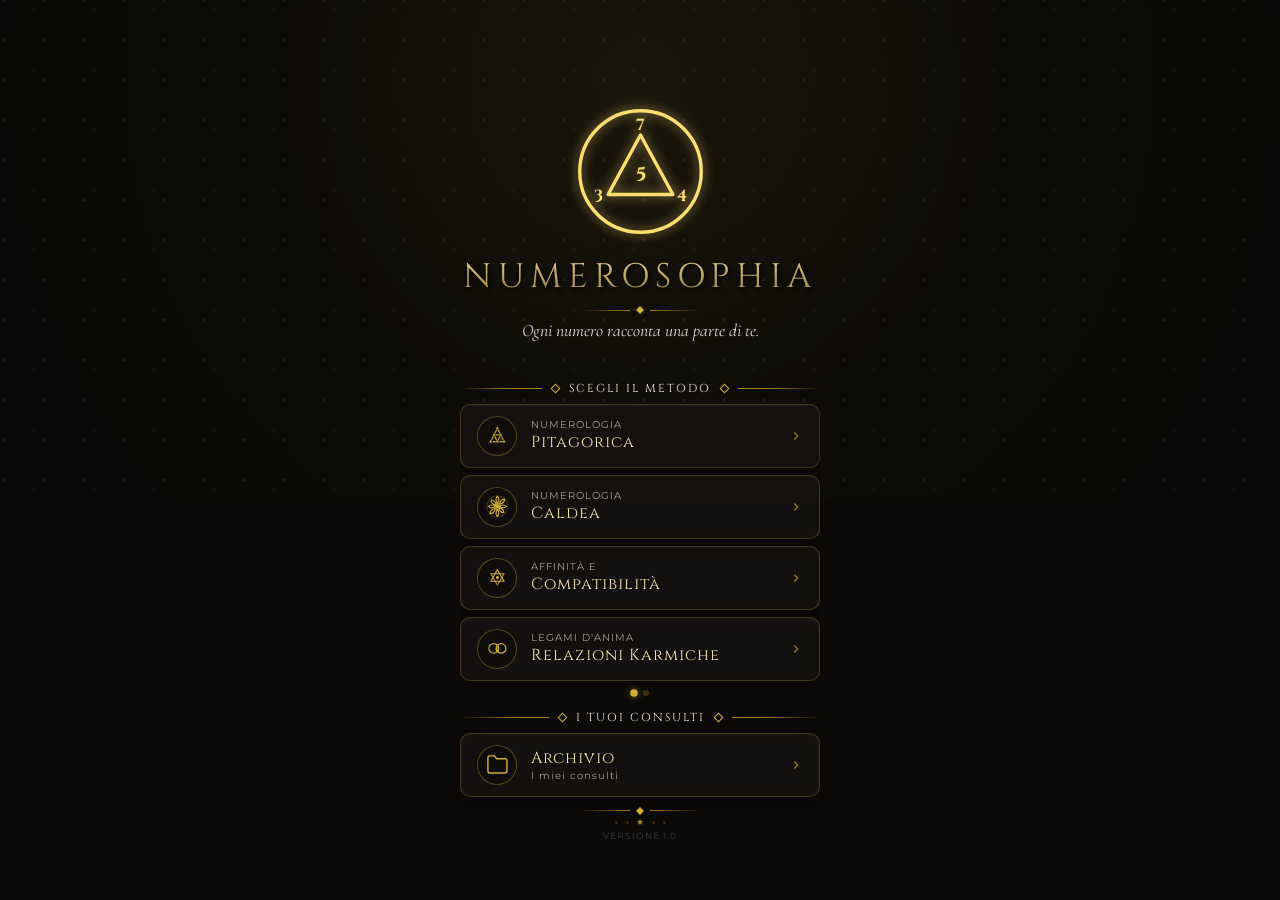
<file: index.html>
<!DOCTYPE html>
<html lang="it">
<head>
    <meta charset="UTF-8">
    <meta name="viewport" content="width=device-width, initial-scale=1.0, maximum-scale=1.0, user-scalable=no">
    <title>Numerosophia</title>

    <link rel="manifest" href="manifest.json">
    <link rel="preconnect" href="https://fonts.googleapis.com">
    <link rel="preconnect" href="https://fonts.gstatic.com" crossorigin>
    <link href="https://fonts.googleapis.com/css2?family=Cinzel:wght=500;700&family=Cormorant+Garamond:ital,wght=0,400;0,600;1,400&family=Montserrat:wght=300;400;500&display=swap" rel="stylesheet">
    
    <style>
        :root {
            --bg-color: #0b0a08;
            --gold-primary: #d4af37;
            --gold-light: #f3e5ab;
            --gold-dark: #aa7c11;
            --card-bg: rgba(25, 23, 20, 0.6);
            --card-border: rgba(212, 175, 55, 0.25);
            --text-muted: #a39e93;
        }

        * {
            box-sizing: border-box;
            margin: 0;
            padding: 0;
        }

        body {
            background-color: var(--bg-color);
            color: #ffffff;
            font-family: 'Montserrat', sans-serif;
            min-height: 100vh;
            display: flex;
            justify-content: center;
            align-items: center; 
            padding: 12px 16px;
            overflow-x: hidden; 
            position: relative;
        }

        body::before {
            content: '';
            position: absolute;
            top: -100px;
            left: 50%;
            transform: translateX(-50%);
            width: 140vw;
            height: 600px;
            background: 
                radial-gradient(circle at 50% 30%, rgba(212, 175, 55, 0.1) 0%, rgba(170, 124, 17, 0.03) 35%, transparent 70%),
                radial-gradient(rgba(255, 255, 255, 0.12) 1px, transparent 1px) 0 0 / 40px 40px,
                radial-gradient(rgba(255, 255, 255, 0.08) 1.5px, transparent 1.5px) 20px 20px / 60px 60px;
            opacity: 0.75;
            pointer-events: none;
            z-index: 1;
        }

        .container {
            width: 100%;
            max-width: 360px;
            text-align: center;
            position: relative;
            z-index: 2;
        }

        .header-logo {
            margin-bottom: 12px;
            display: flex;
            flex-direction: column;
            align-items: center;
            position: relative;
            padding-top: 45px;
            padding-bottom: 25px;
        }

        .main-sacred-symbol {
            width: 135px !important;
            height: 135px !important;
        }

        h1 {
            font-family: 'Cinzel', serif;
            font-weight: 400;
            font-size: 34px;
            letter-spacing: 6px;
            background: linear-gradient(to bottom, #ebd197 0%, #bca060 50%, #997d3f 100%);
            -webkit-background-clip: text;
            -webkit-text-fill-color: transparent;
            filter: drop-shadow(2px 3px 2px rgba(0, 0, 0, 0.9));
            margin: 0;
            text-align: center;
            width: 100%;
        }

/* BLOCCO ANTI-INVERSIONE PER IMMAGINI SU MOBILE */
img, 
.mini-carta-archetipo, 
.carte-mini-container img, 
.carte-popup-container img {
    color-scheme: only light !important;
    forced-color-adjust: none !important;
    -webkit-filter: opacity(0.99) !important;
    filter: opacity(0.99) !important;
}
        @media (max-width: 380px) {
            h1 {
                font-size: 25px;
                letter-spacing: 3px;
            }
        }

        .gold-divider {
            display: flex;
            align-items: center;
            justify-content: center;
            margin: 6px 0;
            width: 100%;
        }

        .gold-divider::before, .gold-divider::after {
            content: '';
            flex: 1;
            height: 1px;
            background: linear-gradient(to var(--direction, right), transparent, var(--gold-dark));
            max-width: 50px;
        }
        .gold-divider::before { --direction: right; }
        .gold-divider::after { --direction: left; }

        .gold-divider svg {
            width: 8px;
            height: 8px;
            fill: var(--gold-primary);
            margin: 0 6px;
        }

        .subtitle {
            font-family: 'Cormorant Garamond', serif;
            font-style: italic;
            font-size: clamp(0.95rem, 4vw, 1.1rem);
            color: #e0dbd1;
            line-height: 1.2;
            max-width: 90%;
            margin: 0 auto;
        }

        .section-title {
            font-family: 'Cinzel', serif;
            font-size: 0.72rem;
            letter-spacing: 2px;
            color: #f5f1e9;
            margin: 14px 0 8px 0;
            display: flex;
            align-items: center;
            justify-content: center;
            text-transform: uppercase;
            width: 100%;
        }

        .section-title::before, .section-title::after {
            content: '';
            flex: 1;
            height: 1px;
            align-self: center;
        }

        .section-title::before {
            background: linear-gradient(to left, var(--gold-dark) 40%, transparent 100%);
            margin-right: 10px;
        }

        .section-title::after {
            background: linear-gradient(to right, var(--gold-dark) 40%, transparent 100%);
            margin-left: 10px;
        }

        .section-title span {
            display: flex;
            align-items: center;
            gap: 10px;
        }

        .section-title span::before, .section-title span::after {
            content: '';
            width: 5px;
            height: 5px;
            border: 1px solid var(--gold-primary);
            transform: rotate(45deg);
            display: inline-block;
            flex-shrink: 0;
        }

        .menu-button {
            display: flex;
            align-items: center;
            width: 100%;
            background: var(--card-bg);
            border: 1px solid var(--card-border);
            border-radius: 10px;
            padding: clamp(9px, 2.5vw, 11px) clamp(12px, 3.5vw, 16px);
            margin-bottom: 7px;
            cursor: pointer;
            text-decoration: none;
            color: #ffffff;
            transition: all 0.3s ease;
            box-shadow: inset 0 1px 2px rgba(255,255,255,0.05), 0 3px 8px rgba(0,0,0,0.4);
            backdrop-filter: blur(4px);
            -webkit-backdrop-filter: blur(4px);
            text-align: left;
            user-select: none;
        }

        .menu-button:hover {
            border-color: var(--gold-primary);
            box-shadow: 0 0 10px rgba(212, 175, 55, 0.12);
            transform: translateY(-1px);
        }

        .icon-container {
            width: clamp(36px, 9vw, 40px);
            height: clamp(36px, 9vw, 40px);
            border-radius: 50%;
            border: 1px solid rgba(212, 175, 55, 0.35);
            display: flex;
            align-items: center;
            justify-content: center;
            margin-right: clamp(10px, 3.5vw, 14px);
            background: rgba(0,0,0,0.2);
            flex-shrink: 0;
        }

        .icon-container svg {
            width: 60%;
            height: 60%;
            fill: none;
            stroke: var(--gold-primary);
            stroke-width: 1.2;
            stroke-linecap: round;
            stroke-linejoin: round;
        }

        .button-text {
            flex-grow: 1;
            display: flex;
            flex-direction: column;
            min-width: 0;
        }

        .button-category {
            font-size: 0.6rem;
            text-transform: uppercase;
            letter-spacing: 1px;
            color: var(--text-muted);
            margin-bottom: 1px;
            white-space: nowrap;
            overflow: hidden;
            text-overflow: ellipsis;
        }

        .button-main-title {
            font-family: 'Cinzel', serif;
            font-size: clamp(0.9rem, 3.8vw, 1rem);
            letter-spacing: 1px;
            color: var(--gold-light);
            white-space: nowrap;
            overflow: hidden;
            text-overflow: ellipsis;
        }

        .arrow-right {
            width: 14px;
            height: 14px;
            fill: none;
            stroke: var(--gold-dark);
            stroke-width: 2;
            flex-shrink: 0;
            transition: transform 0.3s ease;
        }

        .menu-button:hover .arrow-right {
            stroke: var(--gold-primary);
            transform: translateX(2px);
        }

        /* --- STILI SWIPER --- */
        .slider-container {
            width: 100%;
            overflow-x: auto;
            scroll-snap-type: x mandatory;
            scroll-behavior: smooth;
            -webkit-overflow-scrolling: touch;
            scrollbar-width: none;
            -ms-overflow-style: none;
            cursor: grab;
        }

        .slider-container:active {
            cursor: grabbing;
        }

        .slider-container::-webkit-scrollbar {
            display: none;
        }

        .slider-track {
            display: flex;
            width: 100%;
        }

        .slide {
            min-width: 100%;
            flex-shrink: 0;
            scroll-snap-align: start;
            box-sizing: border-box;
        }

        .swipe-indicators {
            display: flex;
            justify-content: center;
            align-items: center;
            gap: 6px;
            margin: 2px 0 6px 0;
        }

        .swipe-dot {
            width: 6px;
            height: 6px;
            border-radius: 50%;
            background-color: var(--gold-dark);
            opacity: 0.35;
            transition: all 0.3s ease;
        }

        .swipe-dot.active {
            background-color: var(--gold-primary);
            opacity: 1;
            transform: scale(1.25);
            box-shadow: 0 0 6px rgba(212, 175, 55, 0.6);
        }

        footer {
            margin-top: 10px;
            display: flex;
            flex-direction: column;
            align-items: center;
            gap: 4px;
        }

        .footer-dots {
            display: flex;
            gap: 8px;
            align-items: center;
        }

        .footer-dots span {
            width: 3px;
            height: 3px;
            background-color: var(--gold-dark);
            border-radius: 50%;
            opacity: 0.3;
        }

        .footer-dots span.center-star {
            width: 7px;
            height: 7px;
            background: var(--gold-primary);
            clip-path: polygon(50% 0%, 61% 35%, 98% 35%, 68% 57%, 79% 91%, 50% 70%, 21% 91%, 32% 57%, 2% 35%, 39% 35%);
            opacity: 0.8;
        }

        .version {
            font-size: 0.55rem;
            letter-spacing: 1px;
            color: rgba(255,255,255,0.2);
            text-transform: uppercase;
        }
    </style>
    <script>
        if ('serviceWorker' in navigator) {
            window.addEventListener('load', () => {
                navigator.serviceWorker.register('./sw.js')
                    .then(reg => console.log('Service Worker registrato con successo!', reg))
                    .catch(err => console.error('Errore nella registrazione del Service Worker:', err));
            });
        }
    </script>
</head>
<body>

    <div class="container">
        
        <div class="header-logo">
            <svg viewBox="0 0 100 100" class="main-sacred-symbol" style="display: block; margin: 0 auto 15px auto; filter: drop-shadow(0px 0px 6px rgba(255, 223, 112, 0.7));">
                <circle cx="50" cy="50" r="45" fill="none" stroke="#ffdf70" stroke-width="2.5" />
                <polygon points="50,23 26,67 74,67" fill="none" stroke="#ffdf70" stroke-width="2.5" stroke-linejoin="round" />
                <text x="50" y="19" fill="#ffdf70" font-family="'Cinzel', serif" font-size="12" font-weight="bold" text-anchor="middle">7</text>
                <text x="19" y="72" fill="#ffdf70" font-family="'Cinzel', serif" font-size="12" font-weight="bold" text-anchor="middle">3</text>
                <text x="81" y="72" fill="#ffdf70" font-family="'Cinzel', serif" font-size="12" font-weight="bold" text-anchor="middle">4</text>
                <text x="50" y="56" fill="#ffdf70" font-family="'Cinzel', serif" font-size="14" font-weight="bold" text-anchor="middle">5</text>
            </svg>

            <h1>NUMEROSOPHIA</h1>
            
            <div class="gold-divider">
                <svg viewBox="0 0 10 10"><polygon points="5,0 10,5 5,10 0,5"/></svg>
            </div>
            
            <p class="subtitle">Ogni numero racconta una parte di te.</p>
        </div>

        <div class="section-title">
            <span>Scegli il metodo</span>
        </div>

        <!-- BLOCCO SLIDER PER SWIPE TASTI -->
        <div class="slider-container" id="methodsSlider">
            <div class="slider-track">
                
                <!-- PAGINA 1: I PRIMI 4 TASTI -->
                <div class="slide">
                    <!-- Pitagorica -->
                    <a href="pitagora.html" class="menu-button">
                        <div class="icon-container">
                            <svg viewBox="0 0 24 24">
                                <polygon points="12,4.5 5,18.5 19,18.5" />
                                <line x1="8.5" y1="11.5" x2="15.5" y2="11.5" />
                                <line x1="8.5" y1="11.5" x2="12" y2="18.5" />
                                <line x1="15.5" y1="11.5" x2="12" y2="18.5" />
                                <circle cx="12" cy="4.5" r="1.6" fill="var(--gold-primary)" stroke="#0b0a08" stroke-width="0.6"/>
                                <circle cx="8.5" cy="11.5" r="1.6" fill="var(--gold-primary)" stroke="#0b0a08" stroke-width="0.6"/>
                                <circle cx="15.5" cy="11.5" r="1.6" fill="var(--gold-primary)" stroke="#0b0a08" stroke-width="0.6"/>
                                <circle cx="5" cy="18.5" r="1.6" fill="var(--gold-primary)" stroke="#0b0a08" stroke-width="0.6"/>
                                <circle cx="12" cy="18.5" r="1.6" fill="var(--gold-primary)" stroke="#0b0a08" stroke-width="0.6"/>
                                <circle cx="19" cy="18.5" r="1.6" fill="var(--gold-primary)" stroke="#0b0a08" stroke-width="0.6"/>
                            </svg>
                        </div>
                        <div class="button-text">
                            <span class="button-category">Numerologia</span>
                            <span class="button-main-title">Pitagorica</span>
                        </div>
                        <svg class="arrow-right" viewBox="0 0 24 24"><polyline points="9 18 15 12 9 6"/></svg>
                    </a>

                    <!-- Caldea -->
                    <a href="caldea.html" class="menu-button">
                        <div class="icon-container">
                            <svg viewBox="0 0 24 24">
                                <circle cx="12" cy="12" r="1.8" fill="var(--gold-primary)" />
                                <circle cx="12" cy="12" r="3.2" stroke-width="0.8" />
                                <path d="M 12 8.8 C 10.3 6.4, 10.3 3.1, 12 1.2 C 13.7 3.1, 13.7 6.4, 12 8.8 Z" fill="none" stroke-linejoin="round" />
                                <path d="M 12 15.2 C 10.3 17.6, 10.3 20.9, 12 22.8 C 13.7 20.9, 13.7 17.6, 12 15.2 Z" fill="none" stroke-linejoin="round" />
                                <path d="M 10.1 12 C 7.7 10.3, 4.4 10.3, 2.5 12 C 4.4 13.7, 7.7 13.7, 10.1 12 Z" fill="none" stroke-linejoin="round" />
                                <path d="M 13.9 12 C 16.3 10.3, 19.6 10.3, 21.5 12 C 19.6 13.7, 16.3 13.7, 13.9 12 Z" fill="none" stroke-linejoin="round" />
                                <g transform="rotate(45 12 12)">
                                    <path d="M 12 8.8 C 10.3 6.4, 10.3 3.1, 12 1.2 C 13.7 3.1, 13.7 6.4, 12 8.8 Z" fill="none" stroke-linejoin="round" />
                                    <path d="M 12 15.2 C 10.3 17.6, 10.3 20.9, 12 22.8 C 13.7 20.9, 13.7 17.6, 12 15.2 Z" fill="none" stroke-linejoin="round" />
                                    <path d="M 10.1 12 C 7.7 10.3, 4.4 10.3, 2.5 12 C 4.4 13.7, 7.7 13.7, 10.1 12 Z" fill="none" stroke-linejoin="round" />
                                    <path d="M 13.9 12 C 16.3 10.3, 19.6 10.3, 21.5 12 C 19.6 13.7, 16.3 13.7, 13.9 12 Z" fill="none" stroke-linejoin="round" />
                                </g>
                                <circle cx="12" cy="12" r="11" stroke-width="0.7" stroke-dasharray="1 1" opacity="0.5" />
                            </svg>
                        </div>
                        <div class="button-text">
                            <span class="button-category">Numerologia</span>
                            <span class="button-main-title">Caldea</span>
                        </div>
                        <svg class="arrow-right" viewBox="0 0 24 24"><polyline points="9 18 15 12 9 6"/></svg>
                    </a>

                    <!-- Compatibilità -->
                    <a href="compatibilita.html" class="menu-button">
                        <div class="icon-container">
                            <svg viewBox="0 0 24 24">
                                <polygon points="12,4 19,16 5,16" />
                                <polygon points="12,20 5,8 19,8" opacity="0.75" />
                                <circle cx="12" cy="12" r="1" fill="var(--gold-primary)" />
                            </svg>
                        </div>
                        <div class="button-text">
                            <span class="button-category">Affinità e</span>
                            <span class="button-main-title">Compatibilità</span>
                        </div>
                        <svg class="arrow-right" viewBox="0 0 24 24"><polyline points="9 18 15 12 9 6"/></svg>
                    </a>

                    <!-- Relazioni Karmiche -->
                    <a href="relazioni-karmiche.html" class="menu-button">
                        <div class="icon-container">
                            <svg viewBox="0 0 24 24">
                                <circle cx="8" cy="12" r="5" stroke-dasharray="2 1" />
                                <circle cx="16" cy="12" r="5" />
                                <path d="M 12 8.5 A 5 5 0 0 1 12 15.5 A 5 5 0 0 1 12 8.5" fill="rgba(212, 175, 55, 0.25)" stroke="var(--gold-primary)" stroke-width="1.2" />
                            </svg>
                        </div>
                        <div class="button-text">
                            <span class="button-category">Legami d'Anima</span>
                            <span class="button-main-title">Relazioni Karmiche</span>
                        </div>
                        <svg class="arrow-right" viewBox="0 0 24 24"><polyline points="9 18 15 12 9 6"/></svg>
                    </a>
                </div>

                <!-- PAGINA 2: TASTO LIGNAGGIO FAMILIARE -->
                <div class="slide">
                    <a href="lignaggio-familiare.html" class="menu-button">
                        <div class="icon-container">
                            <svg viewBox="0 0 24 24">
                                <circle cx="12" cy="12" r="10" stroke-width="0.8" opacity="0.4" />
                                <path d="M12 18V11" stroke-width="1.4" stroke-linecap="round" />
                                <path d="M12 15C10 13.5 8.5 12.5 7.5 10.5" stroke-width="1.2" stroke-linecap="round" />
                                <path d="M12 15C14 13.5 15.5 12.5 16.5 10.5" stroke-width="1.2" stroke-linecap="round" />
                                <path d="M12 13C10.5 11.5 9.5 10 9 8.5" stroke-width="1.1" stroke-linecap="round" />
                                <path d="M12 13C13.5 11.5 14.5 10 15 8.5" stroke-width="1.1" stroke-linecap="round" />
                                <path d="M12 17.5C10.5 18.5 9 19 8 19.5" stroke-width="1.1" stroke-linecap="round" />
                                <path d="M12 17.5C13.5 18.5 15 19 16 19.5" stroke-width="1.1" stroke-linecap="round" />
                                <circle cx="12" cy="6.5" r="0.9" fill="var(--gold-primary)" />
                                <circle cx="9" cy="8.5" r="0.8" fill="var(--gold-primary)" />
                                <circle cx="15" cy="8.5" r="0.8" fill="var(--gold-primary)" />
                                <circle cx="7.5" cy="10.5" r="0.8" fill="var(--gold-primary)" />
                                <circle cx="16.5" cy="10.5" r="0.8" fill="var(--gold-primary)" />
                            </svg>
                        </div>
                        <div class="button-text">
                            <span class="button-category">Eredità Ancestrale</span>
                            <span class="button-main-title">Lignaggio Familiare</span>
                        </div>
                        <svg class="arrow-right" viewBox="0 0 24 24"><polyline points="9 18 15 12 9 6"/></svg>
                    </a>
                </div>

            </div>
        </div>

        <!-- INDICATORI DI SCORRIMENTO (DOTS) -->
        <div class="swipe-indicators" id="swipeIndicators">
            <span class="swipe-dot active"></span>
            <span class="swipe-dot"></span>
        </div>

        <div class="section-title">
            <span>I tuoi consulti</span>
        </div>

        <!-- Archivio -->
        <a href="archivio.html" class="menu-button">
            <div class="icon-container">
                <svg viewBox="0 0 24 24">
                    <path d="M22 19a2 2 0 0 1-2 2H4a2 2 0 0 1-2-2V5a2 2 0 0 1 2-2h5l2 3h9a2 2 0 0 1 2 2z" stroke-width="1.5"/>
                </svg>
            </div>
            <div class="button-text">
                <span class="button-main-title">Archivio</span>
                <span class="button-category" style="text-transform: none; font-size: 0.65rem;">I miei consulti</span>
            </div>
            <svg class="arrow-right" viewBox="0 0 24 24"><polyline points="9 18 15 12 9 6"/></svg>
        </a>

        <footer>
            <div class="gold-divider" style="margin: 0;">
                <svg viewBox="0 0 10 10"><polygon points="5,0 10,5 5,10 0,5"/></svg>
            </div>
            <div class="footer-dots">
                <span></span>
                <span></span>
                <span class="center-star"></span>
                <span></span>
                <span></span>
            </div>
            <div class="version">Versione 1.0</div>
        </footer>

    </div>

    <script>
        const slider = document.getElementById('methodsSlider');
        const dots = document.querySelectorAll('#swipeIndicators .swipe-dot');

        if (slider && dots.length > 0) {
            slider.addEventListener('scroll', () => {
                const pageIndex = Math.round(slider.scrollLeft / slider.clientWidth);
                dots.forEach((dot, index) => {
                    dot.classList.toggle('active', index === pageIndex);
                });
            });
        }

        let isDown = false;
        let startX;
        let scrollLeft;
        let isDragging = false;

        slider.addEventListener('mousedown', (e) => {
            isDown = true;
            isDragging = false;
            startX = e.pageX - slider.offsetLeft;
            scrollLeft = slider.scrollLeft;
        });

        slider.addEventListener('mouseleave', () => {
            isDown = false;
        });

        slider.addEventListener('mouseup', () => {
            isDown = false;
            setTimeout(() => { isDragging = false; }, 50);
        });

        slider.addEventListener('mousemove', (e) => {
            if (!isDown) return;
            const x = e.pageX - slider.offsetLeft;
            const walk = (x - startX);
            
            if (Math.abs(walk) > 5) {
                isDragging = true;
                e.preventDefault();
                slider.scrollLeft = scrollLeft - walk * 1.5;
            }
        });

        const links = slider.querySelectorAll('a');
        links.forEach(link => {
            link.addEventListener('click', (e) => {
                if (isDragging) {
                    e.preventDefault();
                }
            });
        });
    </script>
</body>
</html>
</file>
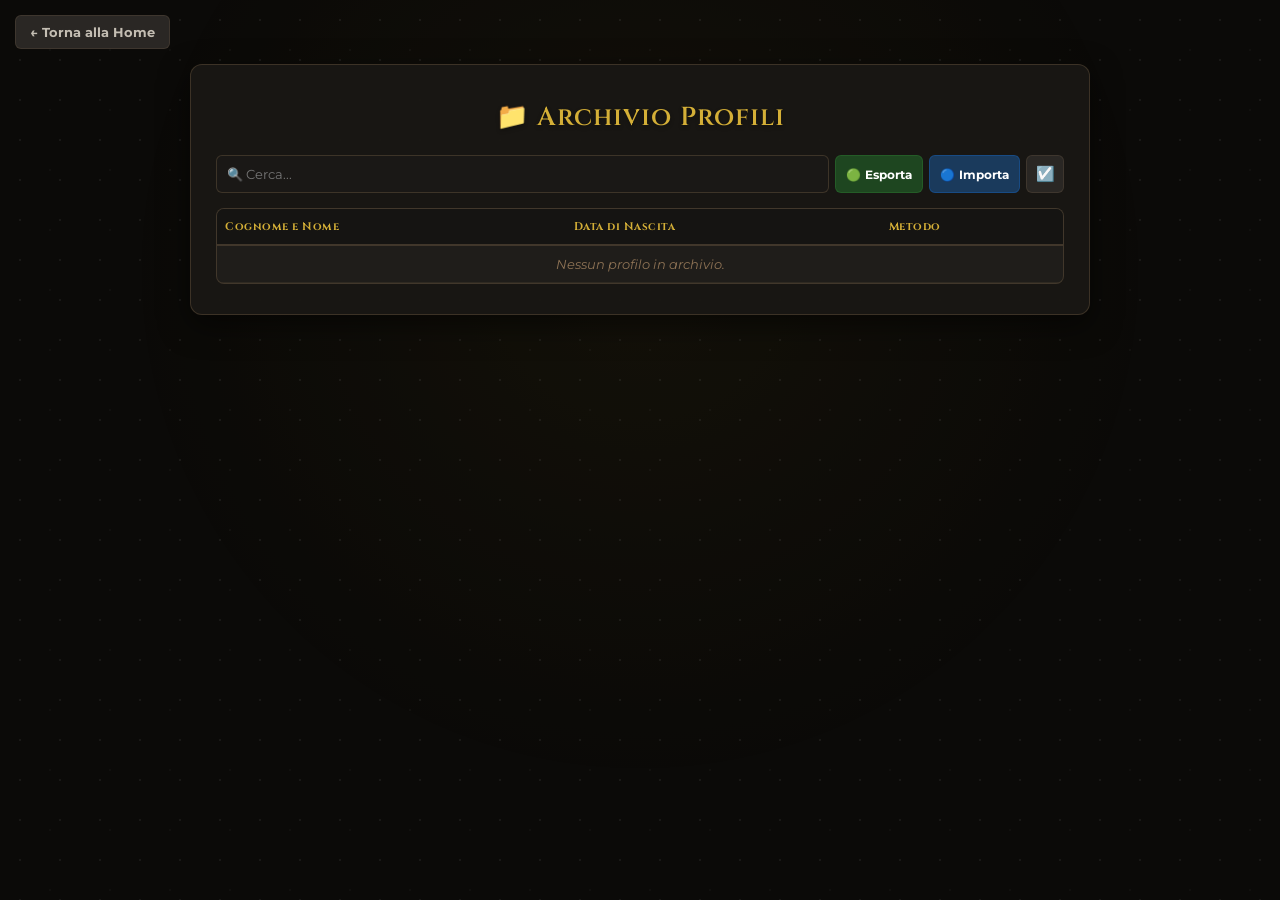
<file: archivio.html>
<!DOCTYPE html>
<html lang="it">
<head>
    <meta charset="UTF-8">
    <meta name="viewport" content="width=device-width, initial-scale=1.0, maximum-scale=1.0, user-scalable=no">
    <title>Numerosophia - Archivio Profili</title>
    
    <link rel="manifest" href="manifest.json">
    <meta name="theme-color" content="#8e7355">
    <meta name="apple-mobile-web-app-capable" content="yes">
    <meta name="apple-mobile-web-app-status-bar-style" content="black-translucent">

    <style>
        @import url('https://fonts.googleapis.com/css2?family=Cinzel:wght@500;600;700&family=Montserrat:wght@300;400;500;600&display=swap');
        
        * { box-sizing: border-box; }
        
        body { 
            font-family: 'Montserrat', sans-serif; 
            background: #0b0a08; 
            color: #e0dbd1; 
            margin: 0; 
            padding: 15px; 
            /* Gestione Safe Area per schermi iOS con notch e gesture bar */
            padding-top: max(15px, env(safe-area-inset-top));
            padding-bottom: max(15px, env(safe-area-inset-bottom));
            padding-left: max(15px, env(safe-area-inset-left));
            padding-right: max(15px, env(safe-area-inset-right));
            display: flex; 
            flex-direction: column;
            align-items: center; 
            min-height: 100vh;
        }

        body::before {
            content: '';
            position: fixed;
            top: 0; left: 0; width: 100%; height: 100%;
            background: 
                radial-gradient(circle at 50% 30%, rgba(212, 175, 55, 0.08) 0%, transparent 60%),
                radial-gradient(rgba(255, 255, 255, 0.1) 1px, transparent 1px) 0 0 / 40px 40px,
                radial-gradient(rgba(255, 255, 255, 0.05) 1.5px, transparent 1.5px) 20px 20px / 60px 60px;
            opacity: 0.6;
            pointer-events: none;
            z-index: -1;
        }

        .container { 
            background: rgba(25, 23, 20, 0.96); 
            padding: clamp(15px, 3vw, 30px) clamp(10px, 2.5vw, 25px); 
            border-radius: 12px; 
            box-shadow: 0 10px 30px rgba(0,0,0,0.5); 
            max-width: 900px; 
            width: 100%; 
            border: 1px solid rgba(142, 115, 85, 0.3); 
        }

        h1 { 
            text-align: center; 
            color: #d4af37; 
            font-family: 'Cinzel', serif; 
            font-size: clamp(18px, 4vw, 26px); 
            margin-top: 5px;
            margin-bottom: 20px; 
            font-weight: 600; 
            letter-spacing: 1px; 
            text-shadow: 0 2px 4px rgba(0,0,0,0.3); 
        }

        .btn-home { 
            background: #2a2724; 
            color: #c4beb3; 
            border: 1px solid rgba(142, 115, 85, 0.2); 
            margin-bottom: 15px; 
            text-decoration: none; 
            padding: 8px 14px; 
            border-radius: 6px; 
            font-weight: bold; 
            font-size: 13px; 
            align-self: flex-start;
            transition: background 0.2s, color 0.2s;
        }
        .btn-home:hover { 
            background: #36322e; 
            color: #f5f2eb; 
        }
        
        .actions-bar { 
            display: flex; 
            flex-direction: row; 
            align-items: center;
            gap: 6px; 
            margin-bottom: 15px; 
            width: 100%; 
            flex-wrap: wrap; /* Permette il wrap pulito su schermi molto stretti */
        }
        
        .search-input { 
            flex: 1 1 140px; 
            min-width: 100px;
            padding: 8px 10px; 
            border: 1px solid rgba(142, 115, 85, 0.3); 
            border-radius: 6px; 
            font-size: 13px; 
            background-color: #1a1816; 
            color: #f5f2eb; 
            font-family: inherit;
            height: 38px;
            transition: border-color 0.2s, background-color 0.2s; 
        }
        .search-input:focus { 
            border-color: #d4af37; 
            outline: none; 
            background-color: #221f1c;
        }

        .btn { 
            display: inline-flex; 
            padding: 0 10px; 
            height: 38px;
            text-decoration: none; 
            border-radius: 6px; 
            font-size: 12px; 
            font-weight: bold; 
            cursor: pointer; 
            border: none; 
            white-space: nowrap; 
            align-items: center; 
            justify-content: center; 
            gap: 4px; 
            transition: background 0.2s, transform 0.1s; 
            font-family: inherit; 
            color: white;
            flex-shrink: 0;
        }
        .btn:active { transform: scale(0.98); }
        
        .btn-export { background-color: #1e4620; border: 1px solid rgba(46, 125, 50, 0.4); }
        .btn-export:hover { background-color: #2e5c31; }
        
        .btn-import { background-color: #1a3a5c; border: 1px solid rgba(21, 101, 192, 0.4); }
        .btn-import:hover { background-color: #254f7d; }
        
        .btn-icon-top { 
            width: 38px; 
            height: 38px; 
            padding: 0; 
            border-radius: 6px; 
            font-size: 15px; 
            display: inline-flex; 
            align-items: center; 
            justify-content: center; 
            cursor: pointer; 
            border: 1px solid rgba(142, 115, 85, 0.2); 
            background-color: #2a2724;
            transition: background-color 0.2s; 
            flex-shrink: 0;
        }
        .btn-select-mode:hover { background-color: #36322e; }
        
        .btn-select-active { 
            background-color: transparent !important; 
            color: #d4af37 !important; 
            border: 1px solid #d4af37 !important; 
            font-size: 14px; 
            font-weight: bold; 
        }
        
        .btn-delete-all { background-color: #5c1d1d; border: 1px solid rgba(198, 40, 40, 0.4); display: none; }
        .btn-delete-all:hover { background-color: #7d2828; }

        .table-responsive { 
            width: 100%; 
            overflow-x: auto; 
            overflow-y: auto;
            max-height: 65vh; 
            -webkit-overflow-scrolling: touch; 
            border-radius: 8px; 
            border: 1px solid rgba(142, 115, 85, 0.3); 
            margin-top: 5px;
            background: #1f1d1a;
        }
        
        .table-responsive::-webkit-scrollbar { height: 6px; width: 6px; }
        .table-responsive::-webkit-scrollbar-thumb { background-color: #544738; border-radius: 3px; }
        .table-responsive::-webkit-scrollbar-track { background: #151412; }

        table { width: 100%; border-collapse: collapse; min-width: 480px; }
        th, td { padding: 10px 8px; text-align: left; border-bottom: 1px solid rgba(142, 115, 85, 0.15); white-space: nowrap; }
        
        th { 
            background-color: #151412; 
            color: #d4af37; 
            font-family: 'Cinzel', serif;
            font-size: 11px; 
            letter-spacing: 0.5px;
            position: sticky;
            top: 0;
            z-index: 10;
            border-bottom: 2px solid rgba(142, 115, 85, 0.3);
        }
        td { font-size: 13px; color: #e8e3d9; }
        tr:hover td { background-color: rgba(142, 115, 85, 0.05); }
        
        .col-select { display: none; width: 35px; text-align: center; }
        .checkbox-importante { 
            transform: scale(1.1); 
            cursor: pointer; 
            accent-color: #d4af37;
        }

        .btn-open { 
            background: #8e7355; 
            color: white; 
            display: inline-flex; 
            width: 32px; 
            height: 32px; 
            padding: 0; 
            align-items: center; 
            justify-content: center; 
            border-radius: 6px; 
            font-size: 14px; 
            text-decoration: none; 
            transition: background 0.2s;
            border: none;
        }
        .btn-open:hover { background: #765f45; }
        
        .metodo-badge { padding: 3px 8px; border-radius: 20px; font-size: 10px; font-weight: bold; text-transform: uppercase; letter-spacing: 0.5px; }
        .badge-pitagora { background-color: rgba(46, 125, 50, 0.2); color: #a3cfab; border: 1px solid rgba(46, 125, 50, 0.4); }
        .badge-caldea { background-color: rgba(123, 31, 162, 0.2); color: #e1bee7; border: 1px solid rgba(123, 31, 162, 0.4); }

/* BLOCCO ANTI-INVERSIONE PER IMMAGINI SU MOBILE */
img, 
.mini-carta-archetipo, 
.carte-mini-container img, 
.carte-popup-container img {
    color-scheme: only light !important;
    forced-color-adjust: none !important;
    -webkit-filter: opacity(0.99) !important;
    filter: opacity(0.99) !important;
}

        /* Smartphone e schermi piccoli */
        @media (max-width: 600px) {
            body { padding: 8px; }
            .container { padding: 15px 10px; border-radius: 8px; }
            .btn-home { align-self: stretch; text-align: center; display: block; margin-bottom: 10px; }
            
            .actions-bar { gap: 4px; }
            .search-input { font-size: 12px; padding: 6px 8px; }
            .btn { padding: 0 6px; font-size: 11px; }
            .btn-icon-top { width: 34px; height: 34px; font-size: 14px; }
            
            th, td { padding: 8px 6px; }
            td { font-size: 12px; }
            th { font-size: 10px; }
        }

        /* Tablet (Android / iPad) - Ottimizzazione spaziatura e usabilità */
        @media (min-width: 601px) and (max-width: 1024px) {
            .container { padding: 22px 18px; }
            .table-responsive { max-height: 70vh; }
            th, td { padding: 11px 10px; }
            td { font-size: 13.5px; }
            .btn { height: 40px; font-size: 12.5px; padding: 0 12px; }
            .search-input { height: 40px; font-size: 13.5px; }
            .btn-icon-top { width: 40px; height: 40px; }
        }
    </style>
 <script>
        if ('serviceWorker' in navigator) {
            window.addEventListener('load', () => {
                navigator.serviceWorker.register('./sw.js')
                    .then(reg => console.log('Service Worker registrato con successo!', reg))
                    .catch(err => console.error('Errore nella registrazione del Service Worker:', err));
            });
        }
    </script>
</head>
<body>
    <a href="index.html" class="btn-home">← Torna alla Home</a>

    <div class="container">
        <h1>📁 Archivio Profili</h1>
        
        <div class="actions-bar">
            <input type="text" id="inputRicerca" onkeyup="filtraClienti()" placeholder="🔍 Cerca..." class="search-input">
            
            <button onclick="esportaInExcel()" class="btn btn-export" title="Esporta in Excel">🟢 <span>Esporta</span></button>
            <input type="file" id="fileImport" accept=".csv, text/csv, text/comma-separated-values, application/csv, application/vnd.ms-excel" style="display: none;" onchange="importaDaExcel(this)">
            <button onclick="document.getElementById('fileImport').click()" class="btn btn-import" title="Importa da Excel">🔵 <span>Importa</span></button>
            
            <button onclick="toggleModalitaSelezione()" id="btnSelezione" class="btn-icon-top btn-select-mode" title="Attiva Selezione Multipla">☑️</button>
            <button onclick="eliminaSelezionati()" id="btnEliminaMassa" class="btn-icon-top btn-delete-all" title="Elimina Profili Selezionati">🗑️</button>
        </div>

        <div class="table-responsive">
            <table id="tabellaClienti">
                <thead>
                    <tr>
                        <th class="col-select" id="th-select"><input type="checkbox" id="selectAll" onclick="selezionaTuttiCheckbox(this)" class="checkbox-importante"></th>
                        <th>Cognome e Nome</th>
                        <th>Data di Nascita</th>
                        <th>Metodo</th>
                    </tr>
                </thead>
                <tbody id="corpoTabella">
                </tbody>
            </table>
        </div>
    </div>

<script>
const DB_NAME = 'NumerologiaDB';
const DB_VERSION = 2; 
let db;
let modalitaSelezioneAttiva = false;

const request = indexedDB.open(DB_NAME, DB_VERSION);

request.onupgradeneeded = function(event) {
    const dbIniziale = event.target.result;
    if (!dbIniziale.objectStoreNames.contains('clienti')) {
        dbIniziale.createObjectStore('clienti', { keyPath: 'id', autoIncrement: true });
    }
};

request.onsuccess = function(event) {
    db = event.target.result;
    mostraClienti();
};

request.onerror = function(event) {
    console.error("Errore nell'apertura del database:", event.target.error);
};

function mostraClienti() {
    const corpoTabella = document.getElementById('corpoTabella');
    corpoTabella.innerHTML = ""; 

    const transaction = db.transaction(['clienti'], 'readonly');
    const store = transaction.objectStore('clienti');
    
    const elencoClienti = [];
    
    store.openCursor().onsuccess = function(event) {
        const cursor = event.target.result;
        if (cursor) {
            elencoClienti.push(cursor.value);
            cursor.continue();
        } else {
            if (elencoClienti.length > 0) {
                elencoClienti.sort((a, b) => {
                    let cogA = (a.cognome || "").trim().toUpperCase();
                    let cogB = (b.cognome || "").trim().toUpperCase();
                    if (cogA < cogB) return -1;
                    if (cogA > cogB) return 1;
                    
                    let nomA = (a.nome || "").trim().toUpperCase();
                    let nomB = (b.nome || "").trim().toUpperCase();
                    if (nomA < nomB) return -1;
                    if (nomA > nomB) return 1;
                    return 0;
                });

                elencoClienti.forEach(cliente => {
                    const riga = document.createElement('tr');
                    
                    const fileDestinazione = (cliente.metodo || "").toLowerCase() === 'caldea' ? 'caldea.html' : 'pitagora.html';
                    
                    const nomeVal = cliente.nome || "";
                    const cognomeVal = cliente.cognome || "";
                    const dataVal = cliente.data_nascita || "";
                    const metodoVal = (cliente.metodo || "pitagora").toLowerCase();

                    const urlMappa = `${fileDestinazione}?nome=${encodeURIComponent(nomeVal)}&cognome=${encodeURIComponent(cognomeVal)}&data=${encodeURIComponent(dataVal)}`;

                    let nomeVisualizzato = `${cognomeVal} ${nomeVal}`.trim();
                    if (!nomeVisualizzato) {
                        nomeVisualizzato = "-";
                    }

                    const displayStile = modalitaSelezioneAttiva ? "table-cell" : "none";

                    // 1. Cella Checkbox Selezione
                    const tdSelect = document.createElement('td');
                    tdSelect.className = "col-select";
                    tdSelect.style.display = displayStile;
                    tdSelect.style.textAlign = "center";
                    tdSelect.innerHTML = `<input type="checkbox" value="${cliente.id}" class="checkbox-cliente checkbox-importante">`;

                    // 2. Cella Nome con Evento Click sicuro da JS (risolve il bug dell'apostrofo)
                    const tdNome = document.createElement('td');
                    tdNome.style.cursor = "pointer";
                    tdNome.innerHTML = `<strong>${nomeVisualizzato}</strong>`;
                    tdNome.onclick = function() {
                        window.location.href = urlMappa;
                    };

                    // 3. Cella Data Nascita
                    const tdData = document.createElement('td');
                    tdData.textContent = dataVal || "-";

                    // 4. Cella Metodo
                    const tdMetodo = document.createElement('td');
                    tdMetodo.innerHTML = `<span class="metodo-badge badge-${metodoVal}">${metodoVal}</span>`;

                    // Assemblaggio della riga
                    riga.appendChild(tdSelect);
                    riga.appendChild(tdNome);
                    riga.appendChild(tdData);
                    riga.appendChild(tdMetodo);
                    
                    corpoTabella.appendChild(riga);
                });
                
                document.getElementById('th-select').style.display = modalitaSelezioneAttiva ? "table-cell" : "none";
                filtraClienti();
            } else {
                corpoTabella.innerHTML = `<tr><td colspan="4" style="text-align:center; color:#8e7355; font-style: italic; font-size:13px;">Nessun profilo in archivio.</td></tr>`;
            }
        }
    };
}

function toggleModalitaSelezione() {
    modalitaSelezioneAttiva = !modalitaSelezioneAttiva;
    const btn = document.getElementById('btnSelezione');
    const btnMassa = document.getElementById('btnEliminaMassa');
    const thSelect = document.getElementById('th-select');
    const colRighe = document.querySelectorAll('.col-select');

    if (modalitaSelezioneAttiva) {
        btn.innerHTML = "✖"; 
        btn.classList.add('btn-select-active');
        btn.title = "Annulla Selezione";
        btnMassa.style.display = "inline-flex";
        thSelect.style.display = "table-cell";
        colRighe.forEach(td => td.style.display = "table-cell");
    } else {
        btn.innerHTML = "☑️";
        btn.classList.remove('btn-select-active');
        btn.title = "Attiva Selezione Multipla";
        btnMassa.style.display = "none";
        thSelect.style.display = "none";
        colRighe.forEach(td => td.style.display = "none");
        document.getElementById('selectAll').checked = false;
        selezionaTuttiCheckbox({ checked: false });
    }
}

function selezionaTuttiCheckbox(master) {
    const checkboxes = document.querySelectorAll('.checkbox-cliente');
    checkboxes.forEach(cb => {
        if (cb.closest('tr').style.display !== "none") {
            cb.checked = master.checked;
        }
    });
}

function GridMultipla() { 
    eliminaSelezionati();
}

function eliminaSelezionati() {
    const Grid = document.querySelectorAll('.checkbox-cliente:checked');
    if (Grid.length === 0) {
        alert("Nessun profilo selezionato da eliminare.");
        return;
    }

    if (confirm(`Sei sicuro di voler eliminare definitivamente ${Grid.length} profili?`)) {
        const transaction = db.transaction(['clienti'], 'readwrite');
        const store = transaction.objectStore('clienti');

        Grid.forEach(cb => {
            const id = parseInt(cb.value);
            store.delete(id);
        });

        transaction.oncomplete = function() {
            alert("Eliminazione multipla completata.");
            modalitaSelezioneAttiva = false;
            
            const btn = document.getElementById('btnSelezione');
            btn.innerHTML = "☑️";
            btn.classList.remove('btn-select-active');
            document.getElementById('btnEliminaMassa').style.display = "none";
            document.getElementById('selectAll').checked = false;
            mostraClienti();
        };

        transaction.onerror = function(event) {
            console.error(event.target.error);
            alert("Errore durante l'eliminazione.");
        };
    }
}

function filtraClienti() {
    const input = document.getElementById('inputRicerca');
    const filtro = input.value.toUpperCase();
    const tabella = document.getElementById('corpoTabella');
    const righe = tabella.getElementsByTagName('tr');

    for (let i = 0; i < righe.length; i++) {
        const colonnaNomeCognome = righe[i].getElementsByTagName('td')[1]; 
        if (colonnaNomeCognome) {
            const testoContenuto = colonnaNomeCognome.textContent || colonnaNomeCognome.innerText;
            if (testoContenuto.toUpperCase().indexOf(filtro) > -1) {
                righe[i].style.display = ""; 
            } else {
                righe[i].style.display = "none"; 
                const cb = righe[i].querySelector('.checkbox-cliente');
                if (cb) cb.checked = false;
            }
        }
    }
}

const HEADERS_CSV = [
    "Cognome", "Nome", "Data di Nascita", "Metodo", "Data Salvataggio",
    "P_Anima", "P_Persona", "P_Io", "P_GiornoNascita", "P_Destino", "P_AnnoPersonale", "P_GiornoPersonale",
    "P_GrandiCicliEvolutivi", "P_CicliRealizzazione", "P_Ombre", "P_Quintessenza",
    "C_Anima", "C_Persona", "C_Espressione", "C_NumeroPsichico", "C_CamminoVita", 
    "C_CicloAnnualeCorrente", "C_VibrazioneGiornaliera", "C_AfflizioniPlanetarie"
];

function esportaInExcel() {
    if (!db) return;
    const transaction = db.transaction(['clienti'], 'readonly');
    const store = transaction.objectStore('clienti');
    const elencoClienti = [];
    store.openCursor().onsuccess = function(event) {
        const cursor = event.target.result;
        if (cursor) {
            elencoClienti.push(cursor.value);
            cursor.continue();
        } else {
            if (elencoClienti.length === 0) { alert("Non ci sono profili da esportare."); return; }
            let csvContent = HEADERS_CSV.join(";") + "\n";
            const pulisciDato = (valore) => {
                if (valore === undefined || valore === null) return "";
                if (typeof valore === 'object') return JSON.stringify(valore).replace(/;/g, ",").replace(/"/g, "'");
                let stringa = String(valore).replace(/;/g, ",").replace(/\r?\n|\r/g, " ").trim();
                if (stringa === "Formativo: | Produttivo: | Conclusivo:" || stringa === "1°: | 2°: | 3°: | 4°:" || stringa === "Giovinezza: | Maturità: | Principale:" || stringa === "Giovinezza:  | Maturità:  | Principale ") return "";
                return stringa;
            };
            elencoClienti.forEach(cliente => {
                let rigaDati = [];
                let isPitagora = (cliente.metodo || "").toLowerCase() === "pitagora" || (cliente.metodo || "") === "";
                rigaDati.push(pulisciDato(cliente.cognome));
                rigaDati.push(pulisciDato(cliente.nome));
                rigaDati.push(pulisciDato(cliente.data_nascita));
                rigaDati.push(pulisciDato(cliente.metodo ? cliente.metodo.toLowerCase() : "pitagora"));
                rigaDati.push(cliente.data_salvataggio ? cliente.data_salvataggio.substring(0, 10) : new Date().toISOString().substring(0,10));
                rigaDati.push(isPitagora ? pulisciDato(cliente.anima) : "");
                rigaDati.push(isPitagora ? pulisciDato(cliente.persona) : "");
                rigaDati.push(isPitagora ? pulisciDato(cliente.io) : "");
                rigaDati.push(isPitagora ? pulisciDato(cliente.giorno_nascita || cliente.giornoNascita) : "");
                rigaDati.push(isPitagora ? pulisciDato(cliente.destino) : "");
                rigaDati.push(isPitagora ? pulisciDato(cliente.anno_personale || cliente.annoPersonale) : "");
                rigaDati.push(isPitagora ? pulisciDato(cliente.giorno_personale || cliente.giornoPersonale) : "");
                rigaDati.push(isPitagora ? pulisciDato(cliente.grandi_cicli || cliente.grandiCicli) : "");
                rigaDati.push(isPitagora ? pulisciDato(cliente.cicli_realizzazione || cliente.cicliRealizzazione) : "");
                rigaDati.push(isPitagora ? pulisciDato(cliente.ombre) : "");
                rigaDati.push(isPitagora ? pulisciDato(cliente.quintessenza) : "");
                rigaDati.push(!isPitagora ? pulisciDato(cliente.anima) : "");
                rigaDati.push(!isPitagora ? pulisciDato(cliente.persona) : "");
                rigaDati.push(!isPitagora ? pulisciDato(cliente.espressione) : "");
                rigaDati.push(!isPitagora ? pulisciDato(cliente.numero_psichico || cliente.numeroPsichico) : "");
                rigaDati.push(!isPitagora ? pulisciDato(cliente.cammino_vita || cliente.camminoVita) : "");
                rigaDati.push(!isPitagora ? pulisciDato(cliente.ciclo_annuale || cliente.cicloAnnuale) : "");
                rigaDati.push(!isPitagora ? pulisciDato(cliente.vibrazione_giornaliera || cliente.vibrazioneGiornaliera) : "");
                rigaDati.push(!isPitagora ? pulisciDato(cliente.afflizioni || cliente.afflizioniPlanetarie) : "");
                csvContent += rigaDati.join(";") + "\n";
            });
            const blob = new Blob([new Uint8Array([0xEF, 0xBB, 0xBF]), csvContent], { type: "text/csv;charset=utf-8;" });
            const link = document.createElement("a");
            const url = URL.createObjectURL(blob);
            link.setAttribute("href", url);
            link.setAttribute("download", "Archivio_Completo_Numerosophia.csv");
            link.style.visibility = 'hidden';
            document.body.appendChild(link);
            link.click();
            document.body.removeChild(link);
        }
    };
}

function importaDaExcel(input) {
    if (!db) return;
    const file = input.files[0];
    if (!file) return;
    const reader = new FileReader();
    reader.onload = function(e) {
        const text = e.target.result;
        const linee = text.replace(/\r\n|\r/g, "\n").split("\n");
        if (linee.length <= 1 || !linee[0].trim()) { alert("File non valido."); return; }
        
        const primaLinea = linee[0].replace(/^\uFEFF/, "").replace(/"/g, "").trim();
        const intestazioniRilevate = primaLinea.split(";").map(h => h.trim().toLowerCase());
        
        const indiceCognome = intestazioniRilevate.findIndex(h => h.includes("cognome"));
        const indiceNome = intestazioniRilevate.findIndex(h => h === "nome" || (h.includes("nome") && !h.includes("cognome")));
        
        if (indiceCognome === -1 && indiceNome === -1) { 
            alert("Formato file non riconosciuto."); 
            return; 
        }
        
        const mappaIndici = {};
        HEADERS_CSV.forEach(header => {
            let index;
            if (header.toLowerCase() === "nome") {
                index = intestazioniRilevate.findIndex(h => h === "nome" || (h.includes("nome") && !h.includes("cognome")));
            } else {
                index = intestazioniRilevate.findIndex(h => h.includes(header.toLowerCase()));
            }
            mappaIndici[header] = index;
        });

        const transaction = db.transaction(['clienti'], 'readwrite');
        const store = transaction.objectStore('clienti');
        let contatoreImportati = 0;
        
        for (let i = 1; i < linee.length; i++) {
            let lineaCorrente = linee[i].trim();
            if (!lineaCorrente) continue;
            
            lineaCorrente = lineaCorrente.replace(/"/g, "");
            const colonne = lineaCorrente.split(";");
            
            let datoEstratto = {};
            HEADERS_CSV.forEach(header => {
                const idx = mappaIndici[header];
                datoEstratto[header] = (idx !== undefined && idx !== -1 && colonne[idx]) ? colonne[idx].trim() : "";
            });
            
            if (!datoEstratto["Cognome"] && !datoEstratto["Nome"] && !datoEstratto["Data di Nascita"]) continue;
            
            let metodoSelezionato = (datoEstratto["Metodo"] || "pitagora").toLowerCase();
            let isPitagora = metodoSelezionato === "pitagora" || metodoSelezionato === "";
            
            let nuovoCliente = {
                cognome: datoEstratto["Cognome"] || "",
                nome: datoEstratto["Nome"] || "",
                data_nascita: datoEstratto["Data di Nascita"] || "",
                metodo: metodoSelezionato,
                data_salvataggio: datoEstratto["Data Salvataggio"] || new Date().toISOString().substring(0, 10)
            };
            
            if (isPitagora) {
                nuovoCliente.anima = datoEstratto["P_Anima"] || ""; 
                nuovoCliente.persona = datoEstratto["P_Persona"] || ""; 
                nuovoCliente.io = datoEstratto["P_Io"] || ""; 
                nuovoCliente.giorno_nascita = datoEstratto["P_GiornoNascita"] || ""; 
                nuovoCliente.destino = datoEstratto["P_Destino"] || ""; 
                nuovoCliente.anno_personale = datoEstratto["P_AnnoPersonale"] || ""; 
                nuovoCliente.giorno_personale = datoEstratto["P_GiornoPersonale"] || ""; 
                nuovoCliente.grandi_cicli = datoEstratto["P_GrandiCicliEvolutivi"] || ""; 
                nuovoCliente.cicli_realizzazione = datoEstratto["P_CicliRealizzazione"] || ""; 
                nuovoCliente.ombre = datoEstratto["P_Ombre"] || ""; 
                nuovoCliente.quintessenza = datoEstratto["P_Quintessenza"] || "";
            } else {
                nuovoCliente.anima = datoEstratto["C_Anima"] || ""; 
                nuovoCliente.persona = datoEstratto["C_Persona"] || ""; 
                nuovoCliente.espressione = datoEstratto["C_Espressione"] || ""; 
                nuovoCliente.numero_psichico = datoEstratto["C_NumeroPsichico"] || ""; 
                nuovoCliente.cammino_vita = datoEstratto["C_CamminoVita"] || ""; 
                nuovoCliente.ciclo_annuale = datoEstratto["C_CicloAnnualeCorrente"] || ""; 
                nuovoCliente.vibrazione_giornaliera = datoEstratto["C_VibrazioneGiornaliera"] || ""; 
                nuovoCliente.afflizioni = datoEstratto["C_AfflizioniPlanetarie"] || "";
            }
            
            store.add(nuovoCliente);
            contatoreImportati++;
        }
        transaction.oncomplete = function() { 
            alert("Importato " + contatoreImportati + " profili."); 
            input.value = ""; 
            mostraClienti(); 
        };
    };
    reader.readAsText(file, "UTF-8");
}
</script>
</body>
</html>
</file>
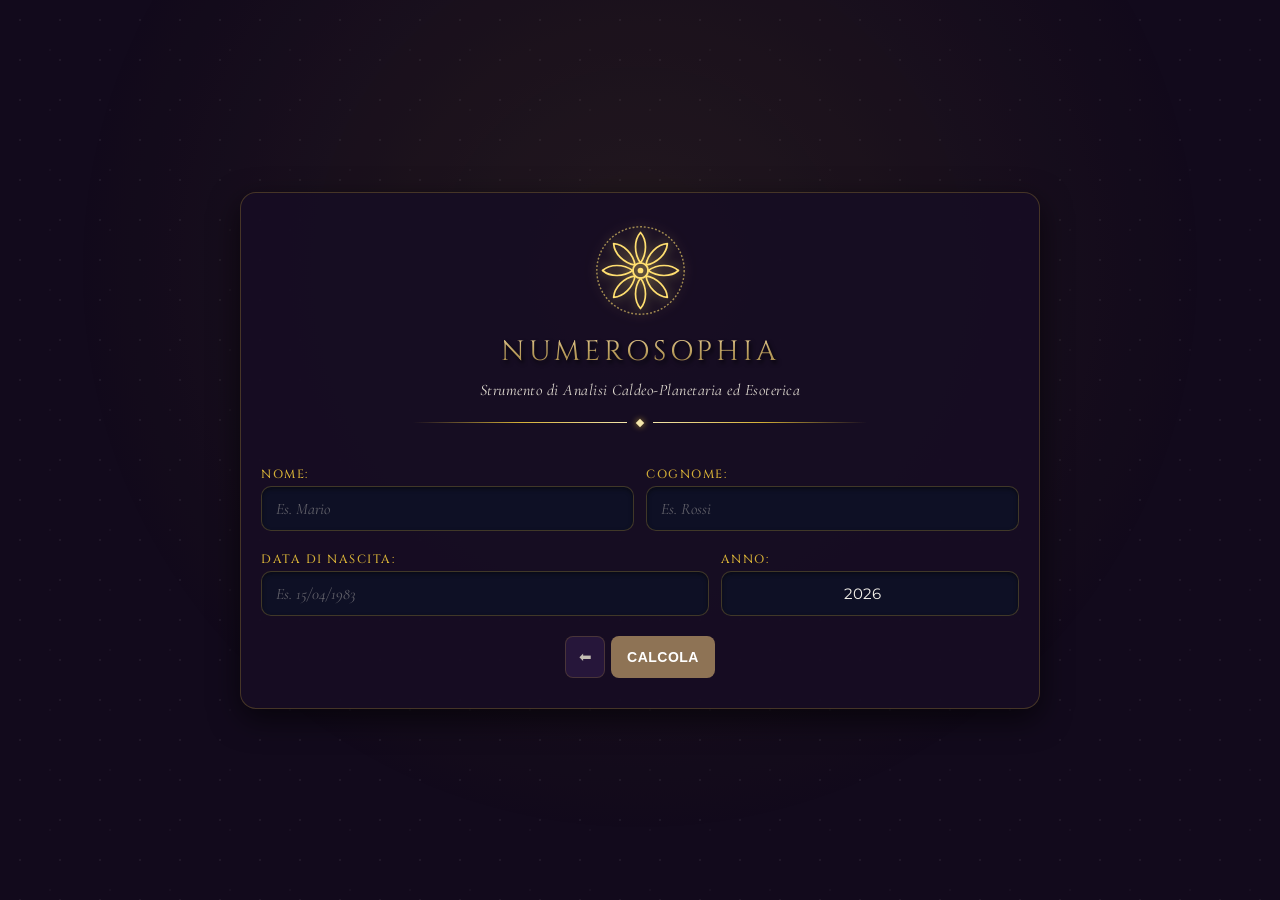
<file: caldea.html>
<!DOCTYPE html>
<html lang="it">
<head>
    <meta charset="UTF-8">
    <meta name="viewport" content="width=device-width, initial-scale=1.0">
    <title>Numerosophia - Analisi Caldeo-Planetaria</title>
    
    <link rel="manifest" href="manifest.json">
    <meta name="theme-color" content="#8e7355">
    <meta name="apple-mobile-web-app-capable" content="yes">
    <meta name="apple-mobile-web-app-status-bar-style" content="black-translucent">

    <style>
        @import url('https://fonts.googleapis.com/css2?family=Cinzel:wght@500;600;700&family=Montserrat:wght@300;400;500;600&family=Cormorant+Garamond:ital@1&display=swap');
        
        * { 
            box-sizing: border-box; 
        }

        html, body {
            max-width: 100%;
            overflow-x: hidden; /* Previene lo scorrimento orizzontale imprevisto */
        }
        
        body { 
            font-family: 'Montserrat', sans-serif; 
            background: #120a1c; /* Viola ametista scuro e profondo */ 
            color: #e0dbd1; 
            margin: 0; 
            padding: 20px 10px; 
            
            /* Gestione Safe Area per dispositivi iOS con notch/gesture bar */
            padding-top: max(20px, env(safe-area-inset-top));
            padding-bottom: max(20px, env(safe-area-inset-bottom));
            padding-left: max(10px, env(safe-area-inset-left));
            padding-right: max(10px, env(safe-area-inset-right));

            display: flex !important; 
            flex-direction: column;
            justify-content: center !important; 
            align-items: center !important; 
            min-height: 100vh;
            min-height: 100dvh;
        }

        body::before {
            content: '';
            position: fixed;
            top: 0; left: 0; width: 100%; height: 100%;
            background: 
                radial-gradient(circle at 50% 30%, rgba(212, 175, 55, 0.13) 0%, transparent 65%),
                radial-gradient(rgba(255, 255, 255, 0.08) 1px, transparent 1px) 0 0 / 40px 40px,
                radial-gradient(rgba(255, 255, 255, 0.04) 1.5px, transparent 1.5px) 20px 20px / 60px 60px;
            opacity: 0.7;
            pointer-events: none;
            z-index: -1;
        }

        .container { 
            background: rgba(23, 13, 36, 0.94); 
            padding: 30px 20px; 
            border-radius: 16px; 
            box-shadow: 0 10px 30px rgba(0,0,0,0.6); 
            max-width: 800px; 
            width: 100%; 
            border: 1px solid rgba(212, 175, 55, 0.25); 
        }

        /* STILE H1 ADATTIVO */
        h1 {
            font-family: 'Cinzel', serif; 
            font-weight: 400;
            font-size: 28px;
            letter-spacing: 4px; 
            margin: 0 0 10px 0;
            background: linear-gradient(to bottom, #ebd197 0%, #bca060 50%, #997d3f 100%);
            -webkit-background-clip: text;
            -webkit-text-fill-color: transparent;
            filter: drop-shadow(2px 3px 2px rgba(0, 0, 0, 0.9));
            text-align: center;
            width: 100%;
            word-wrap: break-word;
        }

        .subtitle { 
            text-align: center !important;  
            font-family: 'Cormorant Garamond', serif;
            width: 100% !important;
            margin-left: auto !important;
            margin-right: auto !important;
            margin-bottom: 20px !important;
            display: block !important;
            font-style: italic;
            font-size: 16px;
            letter-spacing: 0.5px;
            color: #e0dbd1;
        }

        /* DIVISORE ELEGANTE CON ROMBO CENTRALE */
        .gold-divider {
            display: flex;
            align-items: center;
            justify-content: center;
            width: 60%;
            margin: 0 auto 30px auto;
        }

        .gold-divider::before,
        .gold-divider::after {
            content: '';
            flex: 1;
            height: 1px;
            background: linear-gradient(90deg, transparent, #d4af37, #f3e5ab);
        }

        .gold-divider::after {
            background: linear-gradient(90deg, #f3e5ab, #d4af37, transparent);
        }

        .gold-divider-diamond {
            width: 6px;
            height: 6px;
            background-color: #f3e5ab;
            transform: rotate(45deg);
            margin: 0 10px;
            box-shadow: 0 0 6px rgba(212, 175, 55, 0.8);
            flex-shrink: 0;
        }

        /* ETICHETTE: CINZEL, MAIUSCOLO, DORATO */
        label { 
            font-family: 'Cinzel', serif;
            font-weight: 500; 
            color: #d4af37; 
            display: block; 
            margin-top: 10px; 
            margin-bottom: 4px;
            font-size: 12px; 
            letter-spacing: 1.5px;
            text-transform: uppercase;
        }

        /* INPUT E TEXTAREA CON STILE ED ELEGANT-FONT */
        input, textarea, .input-flessibile { 
            width: 100%; 
            padding: 12px 14px; 
            border: 1px solid rgba(212, 175, 55, 0.25); 
            border-radius: 10px; 
            font-size: 15px; 
            font-family: 'Montserrat', sans-serif;
            background-color: rgba(10, 20, 40, 0.6) !important; 
            color: #f5f2eb !important; 
            box-shadow: inset 0 2px 4px rgba(0, 0, 0, 0.4);
            -webkit-appearance: none;
            -moz-appearance: none;
            appearance: none;
            transition: all 0.3s ease; 
            box-sizing: border-box;
        }

        /* PLACEHOLDER IN CORSIVO E FONT SERIF */
        input::placeholder, textarea::placeholder {
            color: rgba(224, 219, 209, 0.4);
            font-style: italic;
            font-family: 'Cormorant Garamond', serif;
            font-size: 16px;
        }

        /* STATO FOCUS CON GLOW DORATO */
        input:focus, textarea:focus, .input-flessibile:focus { 
            border-color: #d4af37 !important; 
            outline: none; 
            background-color: #26163a !important; 
            box-shadow: 0 0 10px rgba(212, 175, 55, 0.3), inset 0 1px 3px rgba(0,0,0,0.5);
        }

        textarea.input-flessibile {
            height: 45px;
            min-height: 45px;
            resize: none; 
            overflow-y: hidden; 
            line-height: 1.3;
        }

        button { 
            width: 100%; 
            background: #8e7355; 
            color: white; 
            padding: 14px; 
            border: none; 
            border-radius: 8px; 
            font-size: 16px; 
            font-weight: bold; 
            cursor: pointer; 
            margin-top: 25px; 
            transition: background 0.2s; 
            letter-spacing: 0.5px; 
        }

        button:hover { 
            background: #765f45; 
        }

        .btn-secondary { 
            background: #26163a; 
            color: #c4beb3; 
            border: 1px solid rgba(212, 175, 55, 0.2); 
            margin-top: 15px; 
        }

        .btn-secondary:hover { 
            background: #351f50; 
            color: #f5f2eb; 
        }

        .risultati { 
            margin-top: 40px; 
            border-top: 1px solid rgba(142, 115, 85, 0.2); 
            padding-top: 25px; 
            display: none; 
        }

        .sezione-titolo { 
            font-size: 18px; 
            color: #d4af37; 
            font-family: 'Cinzel', serif; 
            border-bottom: 1px solid rgba(142, 115, 85, 0.3); 
            padding-bottom: 6px; 
            margin-top: 35px; 
            margin-bottom: 15px; 
            font-weight: 600; 
        }

        .grid-cards { 
            display: grid; 
            grid-template-columns: repeat(2, 1fr); 
            gap: 15px; 
        }

        .card { 
            background: #1c102b; 
            border: 1px solid rgba(212, 175, 55, 0.2); 
            padding: 18px; 
            border-radius: 10px; 
            border-left: 4px solid #8e7355; 
        }

        .card h3 { 
            margin: 0 0 8px 0; 
            font-size: 14px; 
            color: #c4beb3; 
            text-transform: uppercase; 
            letter-spacing: 0.5px; 
        }

        .numero-evidenziato { 
            font-size: 22px; 
            font-weight: bold; 
            color: #d4af37; 
            margin-bottom: 5px; 
        }

        .archetipo-nome { font-weight: bold; color: #e8e3d9; font-size: 15px; display: block; margin-bottom: 5px; }
        .descrizione { font-size: 13.5px; color: #c4beb3; line-height: 1.5; }
        .ombra-testo { font-size: 13px; color: #8a94a6; margin-top: 6px; font-style: italic; }

        .btn-home { 
            background: #26163a; 
            color: #c4beb3; 
            border: 1px solid rgba(212, 175, 55, 0.2); 
            max-width: 200px; 
            margin: 20px auto 0 auto; 
            display: block; 
            text-align: center; 
            text-decoration: none; 
            padding: 10px; 
            border-radius: 8px; 
            font-size: 14px; 
        }

        /* MODALE ANIMATION */
        @keyframes compariModale {
            from { transform: scale(0.8); opacity: 0; }
            to { transform: scale(1); opacity: 1; }
        }

        /* --- MEDIA QUERY PER DISPOSITIVI MOBILI (Fino a 768px) --- */
        @media (max-width: 768px) {
            body { 
                padding: 10px 5px; 
            }

            h1 {
                font-size: 22px;
                letter-spacing: 2px;
            }

            .container {
                width: 100% !important;
                max-width: 100% !important;
                padding: 20px 15px !important;
            }

            /* Forziamo la griglia a colonna singola per tutti gli smartphone */
            .grid-cards, [class*="grid"] {
                grid-template-columns: 1fr !important;
                gap: 12px !important;
            }

            .card, .grid-cards div {
                width: 100% !important;
                grid-column: span 1 !important;
            }

            /* Modale per Mobile */
            #modaleApprofondimento {
                padding: 10px !important; 
            }

            #modaleApprofondimento > div {
                width: 96% !important;
                max-width: 96% !important;
                padding: 20px 15px 15px 15px !important;
                max-height: 90vh !important;
                border-radius: 12px !important;
            }

            #modaleApprofondimento span[onclick] {
                top: 8px !important;
                right: 12px !important;
                font-size: 32px !important;
                padding: 5px;
            }

            #modaleTitolo {
                font-size: 18px !important;
                padding-right: 25px;
            }

            #modaleSottotitolo {
                font-size: 14px !important;
            }
        }
    </style> 
    
    <div id="modaleApprofondimento" style="display: none; position: fixed; z-index: 9999; left: 0; top: 0; width: 100%; height: 100%; background-color: rgba(0,0,0,0.8); align-items: center; justify-content: center;">
        <div style="background-color: #0c1524; border: 1px solid rgba(212, 175, 55, 0.3); padding: 25px; border-radius: 12px; max-width: 500px; width: 90%; box-shadow: 0 5px 25px rgba(0,0,0,0.8); position: relative; animation: compariModale 0.3s ease;">
            <span onclick="chiudiModale()" style="position: absolute; top: 12px; right: 18px; font-size: 24px; font-weight: bold; cursor: pointer; color: #a69f95;">&times;</span>
            <h2 id="modaleTitolo" style="color: #d4af37; font-family: 'Cinzel', serif; margin-top: 0; margin-bottom: 5px;">Titolo</h2>
            <h4 id="modaleSottotitolo" style="color: #a69f95; margin-top: 0; margin-bottom: 15px; font-style: italic;">Sottotitolo</h4>
            <div id="modaleContenuto" style="font-size: 14px; line-height: 1.6; color: #e8e3d9; max-height: 400px; overflow-y: auto; padding-right: 5px;"></div>
        </div>
    </div>

    <script>
        function autoEspandi(textarea) {
            textarea.style.height = '45px';
            textarea.style.height = textarea.scrollHeight + 'px';
        }

        function chiudiModale() {
            document.getElementById('modaleApprofondimento').style.display = 'none';
        }
    </script>
 <script>
        if ('serviceWorker' in navigator) {
            window.addEventListener('load', () => {
                navigator.serviceWorker.register('./sw.js')
                    .then(reg => console.log('Service Worker registrato con successo!', reg))
                    .catch(err => console.error('Errore nella registrazione del Service Worker:', err));
            });
        }
    </script>
</head>
<body>
<div class="container">

    <div class="header-logo">
        <!-- Rosetta Caldea Dorata Luminosa -->
        <svg viewBox="0 0 100 100" class="main-sacred-symbol" style="width: 95px; height: 95px; display: block; margin: 0 auto 15px auto; filter: drop-shadow(0px 0px 6px rgba(255, 223, 112, 0.7));">
            <circle cx="50" cy="50" r="8" fill="none" stroke="#ffdf70" stroke-width="2" />
            <circle cx="50" cy="50" r="3" fill="#ffdf70" />

            <path d="M 50 42 C 43 32, 43 18, 50 10 C 57 18, 57 32, 50 42 Z" fill="none" stroke="#ffdf70" stroke-width="1.8" stroke-linejoin="round" />
            <path d="M 50 58 C 43 68, 43 82, 50 90 C 57 82, 57 68, 50 58 Z" fill="none" stroke="#ffdf70" stroke-width="1.8" stroke-linejoin="round" />
            <path d="M 42 50 C 32 43, 18 43, 10 50 C 18 57, 32 57, 42 50 Z" fill="none" stroke="#ffdf70" stroke-width="1.8" stroke-linejoin="round" />
            <path d="M 58 50 C 68 43, 82 43, 90 50 C 82 57, 68 57, 58 50 Z" fill="none" stroke="#ffdf70" stroke-width="1.8" stroke-linejoin="round" />

            <g transform="rotate(45 50 50)">
                <path d="M 50 42 C 43 32, 43 18, 50 10 C 57 18, 57 32, 50 42 Z" fill="none" stroke="#ffdf70" stroke-width="1.8" stroke-linejoin="round" />
                <path d="M 50 58 C 43 68, 43 82, 50 90 C 57 82, 57 68, 50 58 Z" fill="none" stroke="#ffdf70" stroke-width="1.8" stroke-linejoin="round" />
                <path d="M 42 50 C 32 43, 18 43, 10 50 C 18 57, 32 57, 42 50 Z" fill="none" stroke="#ffdf70" stroke-width="1.8" stroke-linejoin="round" />
                <path d="M 58 50 C 68 43, 82 43, 90 50 C 82 57, 68 57, 58 50 Z" fill="none" stroke="#ffdf70" stroke-width="1.8" stroke-linejoin="round" />
            </g>

            <circle cx="50" cy="50" r="46" fill="none" stroke="#ffdf70" stroke-width="1.5" stroke-dasharray="2 2" opacity="0.6" />
        </svg>

        <h1>NUMEROSOPHIA</h1>
        <div class="subtitle">Strumento di Analisi Caldeo-Planetaria ed Esoterica</div>
        
        <div class="gold-divider">
            <div class="gold-divider-diamond"></div>
        </div>
    </div>
    
    <div style="display: flex; flex-direction: column; gap: 10px;">

        <!-- RIGA 1: Nome e Cognome -->
        <div style="display: flex; gap: 12px; width: 100%;">
            <div style="flex: 1; display: flex; flex-direction: column;">
                <label for="nome">Nome:</label>
                <textarea id="nome" class="input-flessibile" placeholder="Es. Mario" oninput="autoEspandi(this)"></textarea>
            </div>
            <div style="flex: 1; display: flex; flex-direction: column;">
                <label for="cognome">Cognome:</label>
                <textarea id="cognome" class="input-flessibile" placeholder="Es. Rossi" oninput="autoEspandi(this)"></textarea>
            </div>
        </div>
      
        <!-- RIGA 2: Data di Nascita e Anno -->
        <div style="display: flex; gap: 12px; width: 100%;">
            <div style="flex: 1.2; display: flex; flex-direction: column;">
                <label>DATA DI NASCITA:</label>
                <input type="text" id="dataNascita" inputmode="numeric" placeholder="Es. 15/04/1983" maxlength="10" oninput="formattaEValidaData(this)">
            </div>
            <div style="flex: 0.8; display: flex; flex-direction: column;">
                <label>ANNO:</label>
                <input type="number" id="annoCorrente" placeholder="2026" value="2026" style="text-align: center; height: 45px;">
            </div>
        </div>
    
    </div>
    
    <!-- PULSANTI -->
    <div style="display: flex; gap: 6px; justify-content: center; align-items: center; margin: 20px auto 0 auto; width: 100%; max-width: 400px; padding: 0 5px;">
        <!-- 1. Freccia Torna alla Scelta -->
        <a href="index.html" class="btn-home" style="margin: 0; padding: 0; font-size: 15px; display: flex; align-items: center; justify-content: center; width: 40px; height: 42px; min-width: 40px; box-sizing: border-box; text-decoration: none;">⬅</a>
        
        <!-- 2. Tasto Copia (Appare a sinistra di Calcola) -->
        <button id="btnCopia" class="btn-secondary" onclick="copiaMappaInAppunti()" style="display: none; margin: 0; padding: 0 12px; font-size: 12px; font-weight: bold; cursor: pointer; letter-spacing: 0.5px; height: 42px; width: fit-content; line-height: 42px; box-sizing: border-box;">COPIA</button>
        
        <!-- 3. Tasto Calcola (Centro) -->
        <button onclick="eseguiCalcoloCompleto()" style="display: block; margin: 0; padding: 0 16px; background: #8e7355; color: white; border: none; border-radius: 8px; font-size: 14px; font-weight: bold; cursor: pointer; transition: background 0.2s; letter-spacing: 0.5px; height: 42px; width: fit-content; min-width: 100px; box-sizing: border-box;">CALCOLA</button>
        
        <!-- 4. Tasto Salva (Appare a destra di Calcola - Solo icona) -->
        <button id="btnSalva" type="button" onclick="salvaNelDatabase()" style="display: none; margin: 0; padding: 0; background: #8e7355; color: white; border: none; border-radius: 8px; font-size: 15px; cursor: pointer; transition: background 0.2s; width: 40px; height: 42px; min-width: 40px; line-height: 42px; box-sizing: border-box;">💾</button>
    </div>

    <!-- SEZIONE RISULTATI -->
    <div id="risultati" class="risultati">
        
        <!-- FORZE VIBRAZIONALI DEL NOME -->
        <div id="bloccoAnagrafica" style="display:none;">
            <div class="sezione-titolo">Le Forze Vibrazionali del Nome (Frequenze Celesti)</div>
            <div class="grid-cards">
                <div class="card">
                    <h3>Frequenza del nome (La Sintesi della Firma)</h3>
                    <div id="numEspressione" class="numero-evidenziato"></div>
                    <div id="descEspressione"></div>
                </div>
            </div>
        </div>

        <!-- CANALE DEL DESTINO -->
        <div id="bloccoData" style="display:none;">
            <div class="sezione-titolo" style="color: #6c5ce7;">Il Canale del Destino (Le Correnti del Tempo)</div>
            <div class="grid-cards">
                <div class="card" style="border-left-color: #6c5ce7;">
                    <h3>Giorno di Nascita</h3>
                    <div id="numGiornoIsolato" class="numero-evidenziato" style="color: #6c5ce7;"></div>
                    <div id="descGiornoIsolato"></div>
                </div>
                <div class="card" style="border-left-color: #6c5ce7;">
                    <h3>Numero Psichico</h3>
                    <div id="numPsichico" class="numero-evidenziato" style="color: #6c5ce7;"></div>
                    <div id="descPsichico"></div>
                </div>

                <div class="card" style="border-left-color: #6c5ce7;">
                    <h3>Numero del Karma</h3>
                    <div id="numCammino" class="numero-evidenziato" style="color: #6c5ce7;"></div>
                    <div id="descCammino"></div>
                </div>
            </div>

            <!-- AFFLIZIONI PLANETARIE -->
            <div class="sezione-titolo" style="color: #e74c3c; border-bottom-color: #fadbd8;">Afflizioni Planetarie (Le Prove Karmiche)</div>
            <div class="grid-cards">
                <div class="card" style="border-left-color: #e74c3c;">
                    <h3>Sfida Energetica Minore I</h3>
                    <div id="numOmbraGiov" class="numero-evidenziato" style="color: #e74c3c;"></div>
                    <div id="descOmbraGiov"></div>
                </div>
                <div class="card" style="border-left-color: #e74c3c;">
                    <h3>Sfida Energetica Minore II</h3>
                    <div id="numOmbraMat" class="numero-evidenziato" style="color: #e74c3c;"></div>
                    <div id="descOmbraMat"></div>
                </div>
                <div class="card" style="grid-column: span 2; border-left-color: #e74c3c">
                    <h3>Afflizione Karmica Principale</h3>
                    <div id="numOmbraPrinc" class="numero-evidenziato" style="color: #e74c3c"></div>
                    <div id="descOmbraPrinc"></div>
                </div>
            </div>
        </div>

    </div>

</div> <!-- Chiusura del container -->

<script>
// FUNZIONE PER FORMATTARE E VALIDARE LA DATA IN TEMPO REALE
function formattaEValidaData(input) {
    let v = input.value.replace(/\D/g, '').slice(0, 8);
    
    if (v.length >= 2) {
        let giorno = parseInt(v.slice(0, 2), 10);
        if (giorno > 31) v = '31' + v.slice(2);
        if (giorno === 0) v = '01' + v.slice(2);
    }
    
    if (v.length >= 4) {
        let mese = parseInt(v.slice(2, 4), 10);
        if (mese > 12) v = v.slice(0, 2) + '12' + v.slice(4);
        if (mese === 0) v = v.slice(0, 2) + '01' + v.slice(4);
    }
    
    if (v.length >= 5) {
        input.value = `${v.slice(0, 2)}/${v.slice(2, 4)}/${v.slice(4)}`;
    } else if (v.length >= 3) {
        input.value = `${v.slice(0, 2)}/${v.slice(2)}`;
    } else {
        input.value = v;
    }
}
// DATABASE ESOTERICO CALDEO-PLANETARIO
const databaseArchetipi = {
    1: { 
        nome: "Il Sole ☉ (Emanazione, Volontà, Principio Creatore)", 
        luce: "Energia vitale, individualità pura, potere di manifestare la propria luce. È il motore immobile, l'ispirazione divina e l'autorità spirituale.", 
        ombra: "Orgoglio accecante, egocentrismo, dispotismo o totale incapacità di riconoscere il proprio valore autonomo.",
	Sblocco: "Sviluppa la vera leadership interiore, che non ha bisogno di dominare né di compiacere. Impara a brillare di luce propria senza oscurare gli altri. Il rimedio consiste nel riconoscere il proprio valore unico indipendentemente dal giudizio o dall'approvazione del mondo esterno. Smetti di cercare costantemente conferme e impara ad agire con sana indipendenza."
    },
    2: { 
        nome: "La Luna ☽ (Magnetismo, Ricettività, Flusso Inconscio)", 
        luce: "Forza attrattiva e riflessiva. Intuizione profonda, immaginazione fertile, capacità di accogliere le correnti invisibili e mediare tra gli opposti.", 
        ombra: "Ipersensibilità instabile, dipendenza dalle maree emotive altrui, passività o paura del vuoto.",
	Sblocco: "Trova il tuo centro emotivo all'interno, non nelle relazioni. La Luna Nera si supera integrando l'archetipo dell'osservatore: quando senti l'onda emotiva o la paura dell'abbandono, non proiettarla all'esterno, ma accoglila in solitudine. Impara a nutrire te stesso emotivamente e a stabilire confini sani per non dipendere dal riflesso altrui."
    },
    3: { 
        nome: "Giove ♃ (Espansione, Legge Cosmica, Abbondanza)", 
        luce: "La vibrazione della crescita materiale e spirituale. Ottimismo superiore, saggezza filosofica, espressione creativa e connessione con la buona sorte.", 
        ombra: "Eccesso, presunzione intellettuale, dispersione dei propri talenti in piaceri effimeri o fanatismo.",
	Sblocco: "Pratica la focalizzazione intenzionale. Scegli un solo progetto o talento alla volta e portalo a compimento prima di passare al successivo. Impara a dire di no alle distrazioni e trasforma la superbia in generosità d'animo, mettendo la tua conoscenza e la tua gioia al servizio degli altri senza pretendere applausi o riconoscimenti."
    },
    4: { 
        nome: "Rahu ☊ (Nodo Nord) / corrispondenza moderna: Urano (L'Ombra Occulta, Rivoluzione, Rottura degli Schemi)", 
        luce: "Tradizionalmente legato all'elettricità e alle inversioni repentine del destino. Genialità fuori dal tempo, percezione delle verità nascoste, originalità radicale.", 
        ombra: "Irrequietezza distruttiva, isolamento, attrazione per il caos o sfortuna improvvisa dovuta a rigidità.",
	Sblocco: "Pratica l'arte del lasciare andare e della flessibilità. Quando le cose non vanno come pianificato, non irrigidirti nel controllo, ma chiediti quale nuova prospettiva si sta aprendo. Trova una via di mezzo tra il bisogno di stabilità e l'impulso alla ribellione distruttiva, canalizzando l'energia in attività manuali, strutturate o creative."
    },
    5: { 
        nome: "Mercurio ☿ (Il Messaggero, Flusso, Intelletto Alchemico)", 
        luce: "Movimento perpetuo e rapidità mentale. Il ponte tra il visibile e l'invisibile, commercio, comunicazione magica, adattabilità e alchimia mentale.", 
        ombra: "Inganno, instabilità nervosa estrema, cinismo o tendenza a manipolare la verità attraverso la parola.",
	Sblocco: "Radica la mente nel corpo e nel momento presente. Usa la parola e la comunicazione con assoluta integrità, evitando il pettegolezzo o la distorsione della verità. Quando l'ansia o l'irrequietezza aumentano, stacca dai dispositivi digitali, rallenta il ritmo e pratica il silenzio per calmare il sistema nervoso."
    },
    6: { 
        nome: "Venere ♀ (Armonia Cosmica, Attrazione, Bellezza Sacra)", 
        luce: "L'equilibrio geometrico dell'universo. Amore elevato, pace, arte, capacità di creare alleanze sacre e di sanare i conflitti portando armonia.", 
        ombra: "Attaccamento superficiale alla forma, pigrizia spirituale, ricerca del piacere senza etica o dipendenza affettiva.",
	Sblocco: "Accetta l'imperfezione, sia in te stesso che negli altri. Smetti di cercare l'armonia assoluta a costo di subire o di pretendere che gli altri cambino per compiacerti. Il rimedio sta nel coltivare un amore incondizionato che parte dall'auto-accettazione, guarendo il bisogno di approvazione estetica o relazionale."
    },
    7: { 
        nome: "Ketu ☋ (Nodo Sud) / corrispondenza moderna: Nettuno (Il Misticismo, Distacco Iniziatore, Il Segreto)", 
        luce: "La vibrazione del tempio interiore. Rinuncia alle illusioni materiali (Maya), chiaroveggenza, spiritualità monastica e comprensione dei misteri del sonno e del sogno.", 
        ombra: "Illusione totale, tendenza alla fuga dalla realtà, segreti distruttivi o senso di alienazione dal mondo.",
	Sblocco: "Sviluppa un sano discernimento spirituale e pratico. Non usare la spiritualità o l'isolamento come scusa per fuggire dalle responsabilità materiali. Trova dei canali di espressione concreti (come l'arte, la musica o la scrittura) per dare forma alle tue intuizioni, mantenendo i piedi ben piantati a terra." 
    },
    8: { 
        nome: "Saturno ♄ (Il Signore del Tempo, Karma, Rigore Inizatico)", 
        luce: "La vibrazione più intensa nel sistema caldeo. Rappresenta la legge karmica, la purificazione attraverso la prova, la maestria strutturale e la giustizia infallibile.", 
        ombra: "Malinconia profonda, ostacoli apparentemente insormontabili, durezza di cuore o restrizioni materiali severe.",
	Sblocco: "Trasforma il senso di colpa in responsabilità consapevole e la rigidità in saggezza compassionevole. Alleggerisci il carico emotivo accettando che non tutto dipende dal tuo sforzo. Impara a perdonare i tuoi fallimenti e celebra i piccoli traguardi, vedendo il tempo non come un nemico o una limitazione, ma come un maestro di maestria interiore."
    },
    9: { 
        nome: "Marte ♂ (Il Fuoco Sacro, Trasmutazione, Consumazione del Ciclo)", 
        luce: "Il numero sacro che i Caldei tenevano isolato. Rappresenta la forza che distrugge il vecchio per far nascere il nuovo. Coraggio spirituale, energia guerriera pura, determinazione.", 
        ombra: "Rabbia distruttiva, violenza verbale o fisica, conflitti continui con l'esterno per proiezioni interne.",
	Sblocco: "Canalizza l'immensa energia vitale in modo costruttivo e non distruttivo. Prima di reagire a una provocazione, fermati e respira per disinnescare l'impulso bellicoso. Usa l'attività fisica, lo sport o il lavoro focalizzato come valvole di sfogo sane per la rabbia, trasformando l'aggressività in coraggio focalizzato e protezione."
    },
10: {
    nome: "La Ruota del Destino ☸ (Nuovo Ciclo, Inizio, Potenziale)",
    luce: "Il numero 10 rappresenta il ritorno dell'energia al punto zero da cui nasce una nuova manifestazione. È la Ruota che gira, il completamento di un ciclo e l'apertura di una nuova porta evolutiva. Unisce la forza creatrice dell'1 con il mistero del vuoto fecondo dello 0. Porta capacità di rinnovamento, indipendenza e possibilità inattese.",
    ombra: "Attaccamento al passato, paura di ricominciare o ricerca continua di nuovi inizi senza integrare le lezioni precedenti. La persona può sentirsi vittima dei cambiamenti del destino invece di riconoscersi come parte attiva della propria trasformazione.",
    Sblocco: "Accogli il movimento della vita senza cercare di controllare ogni passaggio. Ogni fine contiene un nuovo principio. La Ruota non chiede di ricominciare da capo, ma di portare la saggezza acquisita verso una nuova fase di crescita."
},

11: {
    nome: "Le Due Colonne ✨ (Intuizione, Visione, Porta Spirituale)",
    luce: "Il numero 11 è considerato una vibrazione sottile legata all'intuizione, alla percezione delle realtà invisibili e alla capacità di collegare il mondo materiale con quello spirituale. Rappresenta una porta tra due dimensioni, dove la sensibilità diventa strumento di conoscenza superiore.",
    ombra: "Eccessiva sensibilità, dispersione energetica, idealizzazione della realtà o difficoltà nel tradurre le intuizioni in azioni concrete. La mente può essere attraversata da molte visioni senza trovare una direzione stabile.",
    Sblocco: "Unisci cielo e terra. L'intuizione diventa realmente potente quando viene accompagnata dalla disciplina e dall'azione concreta. Non limitarti a percepire: dai forma alle tue visioni attraverso scelte consapevoli."
},

12: {
    nome: "Il Sacrificio del Cercatore 🔺 (Esperienza, Apprendimento, Servizio)",
    luce: "Il numero 12 rappresenta un ciclo di apprendimento attraverso l'esperienza. È il simbolo del discepolo che osserva il mondo da una nuova prospettiva e trasforma le prove in saggezza. Porta capacità di comprensione, pazienza e disponibilità verso gli altri.",
    ombra: "Sensazione di essere bloccati, sacrificarsi eccessivamente per gli altri o assumere il ruolo della vittima. Il desiderio di aiutare può trasformarsi in perdita dei propri confini personali.",
    Sblocco: "Trasforma il sacrificio inconsapevole in scelta consapevole. Aiutare gli altri non significa dimenticare se stessi. Impara a donare mantenendo equilibrio, perché il vero servizio nasce dalla pienezza e non dall'esaurimento."
},

13: {
    nome: "La Fenice Nera 🔥 (Morte e Rinascita, Trasformazione)",
    luce: "Il numero 13 rappresenta la dissoluzione del vecchio e la nascita di una nuova forma. È l'archetipo della trasformazione profonda, della capacità di attraversare le crisi e rinascere con maggiore consapevolezza. Porta forza interiore, resilienza e capacità di rigenerazione.",
    ombra: "Resistenza al cambiamento, paura della perdita o tendenza a rimanere legati a situazioni ormai concluse. L'energia del 13 può manifestarsi come distruzione inconsapevole quando non viene accettato il naturale processo di trasformazione.",
    Sblocco: "Lascia morire ciò che ha concluso il proprio ciclo. La trasformazione non è una punizione, ma un passaggio di evoluzione. Accogli il cambiamento come un alleato e permetti alla tua essenza più autentica di emergere."
},

14: {
    nome: "Il Ponte dei Venti 🌬️ (Movimento, Libertà, Apprendimento)",
    luce: "Il numero 14 unisce il movimento del cambiamento con la ricerca dell'equilibrio. Rappresenta libertà, adattabilità, comunicazione e capacità di attraversare diverse esperienze accumulando conoscenza. È il viaggio dell'anima attraverso molte possibilità.",
    ombra: "Instabilità, ricerca continua di stimoli, difficoltà a mantenere impegni o uso della libertà come fuga dalle responsabilità. L'eccessivo movimento può impedire il radicamento.",
    Sblocco: "Trova il centro dentro il movimento. La vera libertà non nasce dall'assenza di limiti, ma dalla capacità di scegliere consapevolmente la propria direzione. Trasforma la curiosità in saggezza."
},

15: {
    nome: "Il Calice del Desiderio 🍷 (Magnetismo, Creatività, Attrazione)",
    luce: "Il numero 15 rappresenta il potere creativo dell'attrazione, la capacità di manifestare attraverso fascino, intuizione e desiderio. Unisce energia spirituale e forza materiale, favorendo arte, carisma e capacità relazionali.",
    ombra: "Attaccamento ai piaceri, manipolazione attraverso il fascino, dipendenze emotive o ricerca della gratificazione immediata. Il desiderio può diventare una forza che domina invece di essere guidata.",
    Sblocco: "Trasforma il desiderio in creatività consapevole. Usa il tuo magnetismo per costruire e non per controllare. Quando il piacere è unito alla responsabilità diventa una forza di guarigione e manifestazione."
},

16: {
    nome: "La Torre del Fulmine ⚡ (Caduta dell'Illusione, Risveglio)",
    luce: "Il numero 16 rappresenta una potente trasformazione della coscienza. È il crollo delle strutture false affinché emerga una verità più autentica. Porta risveglio, umiltà e capacità di ricostruire su basi più solide.",
    ombra: "Orgoglio eccessivo, attaccamento all'immagine personale o eventi improvvisi che costringono ad affrontare ciò che era stato ignorato. La caduta può essere vissuta come distruzione invece che come liberazione.",
    Sblocco: "Accetta ciò che cade senza identificarlo come una sconfitta. Alcune strutture devono dissolversi perché una versione più autentica di te possa emergere. La vera forza nasce dall'umiltà e dalla capacità di ricostruire."
},

17: {
    nome: "La Stella Guida ⭐ (Protezione, Speranza, Successo Spirituale)",
    luce: "Il numero 17 è considerato una vibrazione favorevole legata alla speranza, alla protezione e al successo ottenuto attraverso integrità e saggezza. Rappresenta una luce che appare dopo le prove e indica il riconoscimento del proprio percorso.",
    ombra: "Ricerca di approvazione, idealizzazione del successo o attesa passiva che il destino risolva le difficoltà. La luce della Stella deve essere alimentata attraverso azioni concrete.",
    Sblocco: "Coltiva la fiducia senza abbandonare l'impegno personale. La protezione arriva quando allinei pensiero, parola e azione. Sii tu stesso un punto di luce per il cammino che percorri."
},

18: {
    nome: "L'Eclissi delle Acque 🌑 (Illusione, Prove Emotive, Conflitto)",
    luce: "Il numero 18 rappresenta il confronto con le profondità dell'inconscio. Porta capacità di comprendere le emozioni nascoste, trasformare le paure e sviluppare compassione attraverso esperienze intense.",
    ombra: "Confusione emotiva, inganni, paure inconsce o coinvolgimento in conflitti che nascono da percezioni distorte. L'immaginazione può trasformarsi in illusione quando manca discernimento.",
    Sblocco: "Illumina ciò che rimane nascosto. Non fuggire dalle emozioni profonde, ma osservale con consapevolezza. La chiarezza nasce quando smetti di combattere le tue ombre e impari ad ascoltarle."
},

19: {
    nome: "Il Sole Incoronato ☀️ (Successo, Vittoria, Illuminazione)",
    luce: "Il numero 19 rappresenta la vittoria della luce dopo il superamento delle prove. È associato al successo, all'indipendenza, alla realizzazione personale e alla capacità di manifestare il proprio potenziale con chiarezza.",
    ombra: "Orgoglio, desiderio di riconoscimento eccessivo o identificazione con il proprio successo. La luce personale può diventare isolamento quando dimentica il valore degli altri.",
    Sblocco: "Ricorda che la vera vittoria non consiste nel brillare più degli altri, ma nell'illuminare il cammino insieme a loro. Usa il tuo successo come strumento di crescita e condivisione."
},

20: {
    nome: "Il Risveglio della Fenice 🌙 (Chiamata Interiore, Attesa, Rinascita)",
    luce: "Il numero 20 rappresenta un momento di risveglio e di ascolto profondo. È l'archetipo dell'anima che riceve una chiamata interiore e comprende che un nuovo ciclo sta per iniziare. Porta sensibilità, capacità intuitive e possibilità di trasformazione attraverso la consapevolezza.",
    ombra: "Attesa passiva, paura di agire o tendenza a rimandare il proprio percorso aspettando un segnale esterno. L'intuizione può rimanere inespressa se manca il coraggio di trasformarla in scelta.",
    Sblocco: "Ascolta la voce interiore, ma non aspettare che tutto sia perfetto per iniziare. Il risveglio autentico avviene quando la consapevolezza incontra l'azione. Trasforma la chiamata dell'anima in un passo concreto nel mondo."
},

21: {
    nome: "La Corona della Vittoria 👑 (Successo, Espansione, Realizzazione)",
    luce: "Il numero 21 rappresenta il completamento armonico di un percorso e la capacità di raccogliere i frutti delle proprie esperienze. Unisce creatività, espansione e riconoscimento. È una vibrazione legata alla realizzazione attraverso equilibrio e maturità.",
    ombra: "Ricerca del successo esteriore, bisogno di dimostrare il proprio valore o difficoltà ad accettare la conclusione di un ciclo. Il desiderio di raggiungere una meta può far dimenticare il viaggio.",
    Sblocco: "Celebra i risultati senza trasformarli nella tua identità. La vera realizzazione nasce quando il successo esterno riflette una crescita interiore. Usa ciò che hai conquistato per creare nuovo valore."
},

22: {
    nome: "Il Maestro Costruttore 🏛️ (Visione, Manifestazione, Grande Opera)",
    luce: "Il numero 22 rappresenta la capacità di trasformare una grande visione in una realtà concreta. È l'archetipo del costruttore spirituale, colui che unisce intuizione e disciplina per creare qualcosa destinato a durare nel tempo.",
    ombra: "Peso delle responsabilità, paura di non essere all'altezza della propria missione o dispersione di grandi idee mai realizzate. L'enorme potenziale del 22 può trasformarsi in immobilità se manca fiducia.",
    Sblocco: "Non cercare la perfezione prima di iniziare. La grande opera nasce attraverso piccoli passi costanti. Unisci ispirazione e disciplina, ricordando che anche la montagna più alta viene scalata un passo alla volta."
},

23: {
    nome: "Il Leone Celeste 🦁 (Protezione, Fortuna, Intelligenza Creativa)",
    luce: "Il numero 23 è considerato una delle vibrazioni più fortunate della tradizione caldea. Rappresenta protezione, capacità di adattamento, intelligenza e sostegno invisibile nei momenti importanti. Porta talento comunicativo e capacità di trovare soluzioni anche nelle situazioni difficili.",
    ombra: "Eccessiva fiducia nella fortuna, superficialità o tendenza a credere che il talento naturale sia sufficiente senza impegno. La protezione può essere sprecata se non viene accompagnata dalla responsabilità.",
    Sblocco: "Riconosci i tuoi doni, ma coltivali con disciplina. La fortuna apre porte, ma sei tu a dover attraversarle. Usa la tua intelligenza per creare opportunità anche per gli altri."
},

24: {
    nome: "Il Tempio della Benedizione 🕊️ (Armonia, Aiuto, Prosperità)",
    luce: "Il numero 24 unisce il principio dell'amore e dell'armonia con la costruzione di una realtà stabile. È associato alla protezione nelle relazioni, alla capacità di creare equilibrio e al sostegno ricevuto attraverso collaborazioni sincere.",
    ombra: "Dipendenza dall'approvazione, ricerca eccessiva di sicurezza attraverso gli altri o tendenza a sacrificare i propri bisogni per mantenere la pace. L'armonia esteriore può nascondere squilibri interiori.",
    Sblocco: "Costruisci relazioni fondate sulla reciprocità. L'amore autentico non nasce dal bisogno di essere salvati, ma dalla scelta libera di condividere il proprio cammino."
},

25: {
    nome: "Il Viandante delle Stelle 🌌 (Ricerca, Saggezza, Esperienza)",
    luce: "Il numero 25 rappresenta la conoscenza ottenuta attraverso l'esperienza personale. È il numero del ricercatore, colui che osserva, apprende e sviluppa saggezza attraverso il viaggio della vita.",
    ombra: "Isolamento eccessivo, dubbio continuo o ricerca infinita di risposte senza applicare ciò che è stato compreso. La mente può diventare una prigione di domande.",
    Sblocco: "Trasforma la conoscenza in saggezza vissuta. Non limitarti a cercare la verità: permetti alla verità di trasformare il tuo modo di vivere."
},

26: {
    nome: "La Prova del Potere 🜂 (Responsabilità, Materia, Scelte)",
    luce: "Il numero 26 rappresenta il rapporto tra potere personale, responsabilità e mondo materiale. Insegna a utilizzare risorse, capacità e influenza con equilibrio e consapevolezza.",
    ombra: "Conflitti legati al denaro, alle responsabilità o alle aspettative degli altri. Può indicare il peso di decisioni prese senza considerare pienamente le conseguenze.",
    Sblocco: "Impara a vedere il potere come servizio e non come controllo. Ogni risorsa ricevuta porta con sé una responsabilità: usala per costruire e non per alimentare paure o attaccamenti."
},

27: {
    nome: "Lo Scettro dello Spirito ✨ (Saggezza, Compassione, Autorità Interiore)",
    luce: "Il numero 27 rappresenta una vibrazione di grande profondità spirituale. Unisce intuizione, comprensione e capacità di guidare attraverso l'esempio. È il simbolo della conoscenza che nasce dall'esperienza trasformata in saggezza.",
    ombra: "Martirio, senso di superiorità spirituale o tendenza a portare il peso degli altri dimenticando se stessi. La saggezza può diventare isolamento se manca apertura del cuore.",
    Sblocco: "Guida senza imporre e dona senza svuotarti. La vera autorità nasce dalla presenza, non dal bisogno di essere riconosciuti come saggi."
},

28: {
    nome: "La Luna dei Due Sentieri 🌘 (Scelta, Alleanze, Trasformazione)",
    luce: "Il numero 28 rappresenta il rapporto tra individuo e collettività. Porta capacità di collaborazione, intuizione strategica e possibilità di grandi cambiamenti attraverso alleanze e scelte consapevoli.",
    ombra: "Tradimenti, illusioni nelle collaborazioni o perdita della propria direzione per seguire aspettative esterne. Può indicare difficoltà nel distinguere il proprio cammino da quello degli altri.",
    Sblocco: "Scegli le tue alleanze con consapevolezza. La collaborazione più potente nasce quando due persone complete condividono un percorso senza perdere la propria identità."
},

29: {
    nome: "La Maschera delle Acque Profonde 🌊 (Sensibilità, Prove Emotive, Verità Nascosta)",
    luce: "Il numero 29 rappresenta un viaggio attraverso le profondità emotive. Porta sensibilità, intuizione e capacità di comprendere ciò che non viene espresso attraverso le parole. È una vibrazione che invita alla maturazione del cuore.",
    ombra: "Delusioni emotive, idealizzazione degli altri, paura del rifiuto o difficoltà a distinguere intuizione e timore. Le emozioni intense possono creare visioni distorte della realtà.",
    Sblocco: "Impara ad ascoltare il cuore mantenendo la chiarezza della mente. La sensibilità è un dono quando viene accompagnata dal discernimento. Non chiudere il cuore per paura delle ferite: trasformale in saggezza."
},

30: {
    nome: "Il Giardino della Parola 🌿 (Creatività, Espressione, Conoscenza)",
    luce: "Il numero 30 rappresenta il potere creativo dell'espressione. È la vibrazione della parola, dell'immaginazione e della capacità di dare forma alle idee attraverso comunicazione, arte e insegnamento. Unisce la profondità del 3 con il mistero dello zero, amplificando il potenziale creativo.",
    ombra: "Idee numerose ma difficoltà nel concretizzarle, dispersione mentale o uso della parola senza consapevolezza. L'immaginazione può diventare fuga dalla realtà quando manca una direzione concreta.",
    Sblocco: "Trasforma l'ispirazione in manifestazione. Ogni intuizione ha bisogno di una forma per poter essere condivisa. Usa la parola come strumento di costruzione e non soltanto come espressione del pensiero."
},

31: {
    nome: "Il Monaco della Montagna 🏔️ (Indipendenza, Ricerca, Saggezza Interiore)",
    luce: "Il numero 31 rappresenta l'individuo che costruisce il proprio cammino attraverso esperienza, osservazione e autonomia. È la vibrazione del ricercatore che cerca una verità personale e sviluppa una forza interiore indipendente.",
    ombra: "Isolamento, difficoltà a chiedere aiuto o eccessivo attaccamento alle proprie convinzioni. L'indipendenza può trasformarsi in chiusura quando diventa rifiuto del confronto.",
    Sblocco: "Coltiva la tua unicità senza separarti dagli altri. La vera saggezza non nasce dal rifiuto del mondo, ma dalla capacità di attraversarlo mantenendo il proprio centro."
},

32: {
    nome: "La Voce dell'Alchimista 🗝️ (Comunicazione, Magnetismo, Influenza)",
    luce: "Il numero 32 rappresenta il potere della parola consapevole. È associato alla comunicazione, alla capacità di convincere, insegnare e creare connessioni attraverso l'intelligenza e il fascino personale.",
    ombra: "Uso manipolativo della comunicazione, promesse non mantenute o tendenza a cercare consenso attraverso le parole invece che attraverso azioni concrete. Il talento comunicativo può diventare una maschera.",
    Sblocco: "Fai in modo che la tua parola sia allineata al tuo cuore. La voce diventa uno strumento di trasformazione quando porta verità, chiarezza e intenzione positiva."
},

33: {
    nome: "Il Maestro del Cuore 💎 (Compassione, Servizio, Saggezza)",
    luce: "Il numero 33 rappresenta una vibrazione di insegnamento, guarigione e servizio verso gli altri. È associato alla capacità di trasmettere conoscenza attraverso amore, comprensione e presenza. Porta il potenziale del maestro che ispira senza imporre.",
    ombra: "Carico eccessivo di responsabilità, desiderio di salvare tutti o sacrificio personale continuo. La persona può dimenticare i propri bisogni nel tentativo di aiutare gli altri.",
    Sblocco: "Ricorda che anche chi illumina ha bisogno di nutrire la propria luce. Servire non significa consumarsi, ma condividere ciò che nasce da un equilibrio interiore."
},

34: {
    nome: "La Saggezza del Costruttore 🏛️ (Conoscenza, Metodo, Realizzazione)",
    luce: "Il numero 34 unisce conoscenza e capacità pratica. Rappresenta la costruzione attraverso disciplina, apprendimento e organizzazione. Porta il talento di trasformare idee complesse in risultati concreti.",
    ombra: "Eccessivo razionalismo, rigidità mentale o bisogno di controllare ogni dettaglio. La ricerca della perfezione può rallentare la manifestazione.",
    Sblocco: "Unisci mente e intuizione. La struttura è importante, ma deve rimanere al servizio della creatività. Permetti al progetto di evolvere senza cercare di dominarne ogni aspetto."
},

35: {
    nome: "Il Viaggio del Mercante di Stelle ⭐ (Esperienza, Movimento, Opportunità)",
    luce: "Il numero 35 rappresenta il movimento intelligente attraverso la vita. Porta capacità di adattamento, esperienza acquisita attraverso incontri e situazioni diverse, e abilità nel cogliere opportunità quando si presentano.",
    ombra: "Irrequietezza, ricerca continua di nuove esperienze senza radicamento o difficoltà a portare a termine ciò che è iniziato. Il desiderio di libertà può creare dispersione.",
    Sblocco: "Muoviti nel mondo senza perdere il tuo centro. Ogni esperienza è un insegnamento quando viene integrata. Trasforma la curiosità in saggezza e il movimento in evoluzione."
},

36: {
    nome: "La Tavola dell'Armonia ⚖️ (Equilibrio, Creatività, Cooperazione)",
    luce: "Il numero 36 rappresenta l'unione tra creatività e responsabilità. È una vibrazione legata alla capacità di creare armonia, collaborare e portare bellezza attraverso il proprio contributo personale.",
    ombra: "Bisogno di piacere agli altri, difficoltà nel gestire conflitti o tendenza a ricercare equilibrio esterno dimenticando quello interiore.",
    Sblocco: "L'armonia autentica nasce dall'integrazione, non dall'assenza di contrasti. Impara a esprimere la tua verità mantenendo rispetto e apertura verso gli altri."
},

37: {
    nome: "La Corona della Saggezza 👑 (Successo, Protezione, Conoscenza)",
    luce: "Il numero 37 rappresenta una combinazione favorevole di intuizione, intelligenza e capacità di realizzazione. È associato al successo ottenuto attraverso comprensione, talento e uso consapevole delle proprie capacità.",
    ombra: "Orgoglio intellettuale, sentirsi superiori agli altri o affidarsi troppo alle proprie capacità senza continuare ad apprendere. La conoscenza può diventare separazione.",
    Sblocco: "La vera saggezza rimane sempre aperta alla crescita. Usa ciò che sai per creare ponti, non distanze. Il sapere diventa luce quando viene condiviso."
},

38: {
    nome: "Il Tesoro Nascosto 🜃 (Materia, Risorse, Trasformazione)",
    luce: "Il numero 38 rappresenta il rapporto con le risorse materiali e interiori. Porta capacità organizzativa, intuito negli affari e possibilità di trasformare esperienze difficili in valore.",
    ombra: "Attaccamento alla sicurezza materiale, paura della perdita o concentrazione eccessiva sul risultato esterno. Il valore personale può essere confuso con ciò che si possiede.",
    Sblocco: "Riconosci che la vera ricchezza nasce dall'integrazione tra materia e spirito. Usa le risorse con saggezza, ricordando che ciò che possiedi deve sostenere il tuo percorso, non definirlo."
},

39: {
    nome: "Il Canto dell'Anima 🎶 (Creatività, Compassione, Espansione)",
    luce: "Il numero 39 rappresenta la maturazione dell'espressione creativa attraverso esperienza e sensibilità. Porta capacità artistiche, comprensione emotiva e desiderio di contribuire attraverso ciò che si crea.",
    ombra: "Idealismo eccessivo, difficoltà a gestire la realtà pratica o tendenza a donare troppo senza equilibrio. La sensibilità può diventare vulnerabilità se manca radicamento.",
    Sblocco: "Dai una forma concreta alla tua ispirazione. L'anima comunica attraverso opere, gesti e scelte quotidiane. Quando creatività e responsabilità si incontrano, il talento diventa servizio."
},

40: {
    nome: "La Porta del Silenzio 🚪 (Potenziale, Preparazione, Mistero)",
    luce: "Il numero 40 rappresenta una fase di raccoglimento e preparazione. È il simbolo dello spazio vuoto prima della manifestazione, dove l'anima integra le esperienze passate e prepara un nuovo ciclo. Porta pazienza, profondità e capacità di osservazione.",
    ombra: "Sensazione di blocco, isolamento eccessivo o percezione di essere fermi mentre la vita procede. Il silenzio può diventare chiusura invece che ascolto interiore.",
    Sblocco: "Non confondere la pausa con l'assenza di movimento. Alcune trasformazioni avvengono nel silenzio. Usa questo periodo per consolidare la tua visione e preparare con consapevolezza il prossimo passo."
},

41: {
    nome: "Il Fuoco del Nuovo Sole ☀️ (Inizio, Individualità, Creazione)",
    luce: "Il numero 41 rappresenta una nuova nascita attraverso esperienza e consapevolezza. Unisce il principio dell'individualità con la capacità di costruire una nuova realtà. È la vibrazione del pioniere che apre un sentiero personale.",
    ombra: "Eccessivo individualismo, impazienza o bisogno di dimostrare il proprio valore attraverso il successo esterno. La forza creatrice può trasformarsi in lotta contro gli altri.",
    Sblocco: "Segui il tuo percorso senza trasformarlo in una battaglia. La vera individualità non nasce dal separarsi, ma dall'esprimere pienamente ciò che sei."
},

42: {
    nome: "Il Giardino delle Relazioni 🌺 (Collaborazione, Armonia, Crescita)",
    luce: "Il numero 42 rappresenta la costruzione attraverso collaborazione, equilibrio e apertura verso gli altri. Porta capacità di creare connessioni, sostenere progetti comuni e sviluppare armonia nelle relazioni.",
    ombra: "Dipendenza dalle collaborazioni, difficoltà a procedere autonomamente o tendenza a cercare continuamente conferme esterne. L'armonia può diventare una maschera per evitare il confronto.",
    Sblocco: "Crea insieme agli altri senza perdere la tua identità. La collaborazione più potente nasce dall'incontro di persone complete, non dal bisogno reciproco di compensarsi."
},

43: {
    nome: "La Spada della Verità ⚔️ (Trasformazione, Discernimento, Coraggio)",
    luce: "Il numero 43 rappresenta la capacità di affrontare ciò che deve essere trasformato. Porta discernimento, coraggio e forza nell'eliminare ciò che non è più autentico. È un'energia di pulizia e rinnovamento.",
    ombra: "Conflitti, rigidità nelle proprie convinzioni o tendenza a distruggere senza costruire. La ricerca della verità può diventare giudizio verso gli altri.",
    Sblocco: "Usa la chiarezza come strumento di guarigione e non come arma. La verità più potente non ferisce: libera. Trasforma la forza del giudizio nella forza del discernimento."
},

44: {
    nome: "Il Pilastro della Terra 🏛️ (Stabilità, Grande Costruzione, Potere)",
    luce: "Il numero 44 rappresenta una grande energia di costruzione e manifestazione concreta. È associato alla capacità di creare strutture solide, organizzare grandi progetti e trasformare una visione in realtà tangibile.",
    ombra: "Eccessivo controllo, peso delle responsabilità, materialismo o paura di perdere ciò che è stato costruito. La struttura può diventare una prigione se manca flessibilità.",
    Sblocco: "Costruisci senza irrigidirti. La vera stabilità non nasce dal controllo assoluto, ma dalla capacità di adattare le fondamenta al cambiamento della vita."
},

45: {
    nome: "Il Messaggero della Saggezza 🕊️ (Comunicazione, Esperienza, Insegnamento)",
    luce: "Il numero 45 rappresenta la trasmissione della conoscenza attraverso esperienza e maturità. Porta capacità comunicative, intuizione pratica e talento nel condividere ciò che è stato appreso.",
    ombra: "Parlare molto senza trasformare la conoscenza in saggezza vissuta, oppure usare l'esperienza passata come giustificazione per non cambiare.",
    Sblocco: "Lascia che ciò che hai imparato diventi un dono per il mondo. La vera conoscenza non si accumula: si trasforma in presenza, esempio e servizio."
},

46: {
    nome: "Il Regno dell'Equilibrio 👑 (Potere Organizzato, Responsabilità, Armonia)",
    luce: "Il numero 46 rappresenta la capacità di unire ambizione e armonia. Porta talento organizzativo, senso pratico e capacità di creare stabilità attraverso scelte mature e responsabili.",
    ombra: "Eccessiva preoccupazione per sicurezza e risultati, controllo delle situazioni o difficoltà a delegare. Il bisogno di ordine può limitare la spontaneità.",
    Sblocco: "Guida senza pesare sugli altri. Il vero potere nasce dalla capacità di creare equilibrio, non dal controllo. Impara a fidarti del flusso oltre che della pianificazione."
},

47: {
    nome: "Il Custode della Conoscenza 📜 (Ricerca, Intuizione, Profondità)",
    luce: "Il numero 47 rappresenta il ricercatore che unisce esperienza pratica e comprensione profonda. Porta capacità di analisi, intuizione e desiderio di scoprire significati nascosti.",
    ombra: "Eccessiva introspezione, isolamento o ricerca continua di risposte senza applicare ciò che viene compreso. La conoscenza può diventare distanza dalla vita.",
    Sblocco: "Porta la saggezza nel quotidiano. La conoscenza diventa trasformativa quando entra nelle azioni, nelle relazioni e nelle scelte concrete."
},

48: {
    nome: "La Bilancia del Destino ⚖️ (Giustizia, Karma, Responsabilità)",
    luce: "Il numero 48 rappresenta il rapporto tra causa ed effetto, equilibrio e maturazione attraverso le esperienze della vita. Porta capacità di comprendere le conseguenze delle proprie azioni e costruire con maggiore consapevolezza.",
    ombra: "Sentirsi vittima delle circostanze, portare pesi del passato o giudicare troppo severamente se stessi e gli altri. Il senso di responsabilità può trasformarsi in colpa.",
    Sblocco: "Trasforma il giudizio in comprensione. Il karma non è una condanna, ma un insegnamento. Ogni scelta consapevole crea un nuovo equilibrio."
},

49: {
    nome: "Il Compimento della Saggezza 🌟 (Conclusione, Maturità, Integrazione)",
    luce: "Il numero 49 rappresenta la conclusione di un grande ciclo di apprendimento. Porta capacità di integrare esperienza, conoscenza e trasformazione interiore. È l'archetipo della maturità raggiunta attraverso il percorso vissuto.",
    ombra: "Attaccamento al passato, difficoltà a lasciare andare un'identità precedente o sensazione di aver già compreso tutto. La maturità può trasformarsi in immobilità.",
    Sblocco: "Onora il cammino percorso, ma continua a rinnovarti. La vera saggezza non chiude il viaggio: apre una nuova porta verso una comprensione più ampia."
},

50: {
    nome: "Il Vento della Libertà 🌬️ (Cambiamento, Movimento, Rinnovamento)",
    luce: "Il numero 50 rappresenta la forza del cambiamento consapevole. Unisce il movimento del 5 con il potenziale dello zero, creando una vibrazione legata alla liberazione da vecchi schemi e alla capacità di aprirsi a nuove esperienze. È l'archetipo del viaggiatore che attraversa la vita con curiosità e adattabilità.",
    ombra: "Instabilità, fuga dalle responsabilità o ricerca continua di stimoli esterni senza una vera trasformazione interiore. Il desiderio di libertà può diventare incapacità di mettere radici.",
    Sblocco: "Ricorda che la libertà autentica nasce dalla padronanza di sé. Cambiare direzione non significa fuggire, ma scegliere consapevolmente il proprio percorso. Muoviti nel mondo mantenendo saldo il tuo centro."
},

51: {
    nome: "Il Guerriero della Luce ⚔️ (Coraggio, Iniziativa, Vittoria Interiore)",
    luce: "Il numero 51 rappresenta la forza dell'individuo che agisce con coraggio e determinazione. Unisce il principio creativo dell'1 con l'esperienza maturata del 5, indicando capacità di affrontare le sfide e trasformare gli ostacoli in occasioni di crescita.",
    ombra: "Impulsività, bisogno di affermarsi continuamente o tendenza ad affrontare ogni situazione come una battaglia. L'energia del guerriero può diventare conflitto se manca consapevolezza.",
    Sblocco: "Trasforma la lotta esterna in forza interiore. Il vero guerriero non combatte per dimostrare il proprio valore, ma agisce con chiarezza quando è necessario. Usa il coraggio per proteggere ciò che ami e costruire ciò in cui credi."
},

52: {
    nome: "Il Maestro delle Acque Profonde 🌊 (Intuizione, Trasformazione, Saggezza Emotiva)",
    luce: "Il numero 52 rappresenta la maturazione attraverso esperienza, sensibilità e comprensione delle profondità interiori. Unisce il movimento del 5 con la ricettività del 2, creando una vibrazione legata all'intuizione, alla diplomazia e alla capacità di comprendere i cicli emotivi della vita.",
    ombra: "Eccessiva sensibilità, paura del cambiamento o difficoltà nel separare le proprie emozioni da quelle degli altri. L'empatia può diventare un peso quando manca un centro interiore stabile.",
    Sblocco: "Impara a fluire senza perdere la tua identità. La sensibilità è una forza quando viene accompagnata da confini sani e consapevolezza. Trasforma le emozioni in saggezza e il cambiamento in crescita."
}

};

// DATABASE AFFLIZIONI PLANETARIE (Attriti Planetari)
const databaseOmbreMazzo = {
    0: { 
        nome: "L'Abisso Neutro (Prova del Vuoto)", 
        sfida: "Assenza temporanea di coordinate karmiche prestabilite. Richiede di confrontarsi con il senso del vuoto evolutivo per ritrovare l'Unità spirituale pura senza aggrapparsi a vecchie strutture.", 
        sblocco: "Accetta il vuoto come uno spazio di potenziale puro. Non forzare l'azione, ma rimani in ascolto e coltiva la pazienza prima della nuova manifestazione." 
    },
    1: { 
        nome: "L'Oscuramento del Sole (Ego / Orgoglio)", 
        sfida: "Tendenza all'ostinazione cieca, all'egocentrismo reattivo o al contrario all'incapacità di irradiare la propria luce autonoma, sottomettendosi al volere altrui.",
        sblocco: "Sviluppa la vera leadership interiore, che non ha bisogno di dominare né di compiacere. Impara a brillare di luce propria senza oscurare gli altri. Il rimedio consiste nel riconoscere il proprio valore unico indipendentemente dal giudizio o dall'approvazione del mondo esterno. Smetti di cercare costantemente conferme e impara ad agire con sana indipendenza." 
    },
    2: { 
        nome: "La Luna Nera (Instabilità Emotiva)", 
        sfida: "Paura viscerale del rifiuto e dell'abbandono, fluttuazioni umorali subite passivamente e tendenza a proiettare l'insicurezza sulle relazioni intime.",
        sblocco: "Trova il tuo centro emotivo all'interno, non nelle relazioni. La Luna Nera si supera integrando l'archetipo dell'osservatore: quando senti l'onda emotiva o la paura dell'abbandono, non proiettarla all'esterno, ma accoglila in solitudine. Impara a nutrire te stesso emotivamente e a stabilire confini sani per non dipendere dal riflesso altrui." 
    },
    3: { 
        nome: "Il Blocco di Giove (Dispersione / Superbia)", 
        sfida: "Espressione bloccata o iper-amplificata. Rischio di presunzione intellettuale, spreco energetico e difficoltà a canalizzare costruttivamente i propri talenti.",
        sblocco: "Pratica la focalizzazione intenzionale. Scegli un solo progetto o talento alla volta e portalo a compimento prima di passare al successivo. Impara a dire di no alle distrazioni e trasforma la superbia in generosità d'animo, mettendo la tua conoscenza e la tua gioia al servizio degli altri senza pretendere applausi o riconoscimenti." 
    },
    4: { 
        nome: "L'Urto di Urano (Resistenza al Caos)", 
        sfida: "Rigidità strutturale che attira crolli improvvisi ed eventi destabilizzanti. La lezione richiede di abbracciare l'imprevedibile ed evadere dalle gabbie mentali.",
        sblocco: "Pratica l'arte del lasciare andare e della flessibilità. Quando le cose non vanno come pianificato, non irrigidirti nel controllo, ma chiediti quale nuova prospettiva si sta aprendo. Trova una via di mezzo tra il bisogno di stabilità e l'impulso alla ribellione distruttiva, canalizzando l'energia in attività manuali, strutturate o creative." 
    },
    5: { 
        nome: "L'Inganno di Mercurio (Instabilità Mentale)", 
        sfida: "Iperattivazione del sistema nervoso, superficialità comunicativa, tendenza a razionalizzare l'intuito o a manipolare la verità per difendersi dal mondo.",
        sblocco: "Radica la mente nel corpo e nel momento presente. Usa la parola e la comunicazione con assoluta integrità, evitando il pettegolezzo o la distorsione della verità. Quando l'ansia o l'irrequietezza aumentano, stacca dai dispositivi digitali, rallenta il ritmo e pratica il silenzio per calmare il sistema nervoso." 
    },
    6: { 
        nome: "L'Ombra di Venere (Dipendenza Armonica)", 
        sfida: "Ricerca ossessiva del compiacimento altrui e della bellezza formale, mascherando conflitti irrisolti. Paura della solitudine e compromessi affettivi tossici.",
        sblocco: "Accetta l'imperfezione, sia in te stesso che negli altri. Smetti di cercare l'armonia assoluta a costo di subire o di pretendere che gli altri cambino per compiacerti. Il rimedio sta nel coltivare un amore incondizionato che parte dall'auto-accettazione, guarendo il bisogno di approvazione estetica o relazionale." 
    },
    7: { 
        nome: "La Nebbia di Nettuno (Illusione / Fuga)", 
        sfida: "Tendenza a perdersi in illusioni utopiche, fanatismi o rifugi mentali (e dipendenze) per sfuggire alla densità e alla durezza della realtà materiale.",
        sblocco: "Sviluppa un sano discernmento spirituale e pratico. Non usare la spiritualità o l'isolamento come scusa per fuggire dalle responsabilità materiali. Trova dei canali di espressione concreti (come l'arte, la musica o la scrittura) per dare forma alle tue intuizioni, mantenendo i piedi ben piantati a terra." 
    },
    8: { 
        nome: "La Morsa di Saturno (Blocco Karmico / Rigore)", 
        sfida: "Senso di colpa atavico, ritardi sistematici, senso di pesantezza esistenziale o freddezza emotiva. Richiede di superare la paura della privazione.",
        sblocco: "Trasforma il senso di colpa in responsabilità consapevole e la rigidità in saggezza compassionevole. Alleggerisci il carico emotivo accettando che non tutto dipende dal tuo sforzo. Impara a perdonare i tuoi fallimenti e celebra i piccoli traguardi, vedendo il tempo non come un nemico o una limitazione, ma come un maestro di maestria interiore." 
    },
    9: { 
        nome: "Il Conflitto di Marte (Rabbia / Distruzione)", 
        sfida: "Forza distruttiva mal canalizzata che si esprime come irritazione, aggressività verbale o auto-sabotaggio. Richiede la trasmutazione del fuoco interiore.",
        sblocco: "Canalizza l'immensa energia vitale in modo costruttivo e non distruttivo. Prima di reagire a una provocazione, fermati e respira per disinnescare l'impulso bellicoso. Usa l'attività fisica, lo sport o il lavoro focalizzato come valvole di sfogo sane per la rabbia, trasformando l'aggressività in coraggio focalizzato e protezione." 
    }
};

// TABELLA DI CONVERSIONE CALDEA
const tabellaCaldea = {
    'A': 1, 'I': 1, 'J': 1, 'Q': 1, 'Y': 1,
    'B': 2, 'K': 2, 'R': 2,
    'C': 3, 'G': 3, 'L': 3, 'S': 3,
    'D': 4, 'M': 4, 'T': 4,
    'E': 5, 'H': 5, 'N': 5, 'X': 5,
    'U': 6, 'V': 6, 'W': 6,
    'O': 7, 'Z': 7,
    'F': 8, 'P': 8
};

function riduciMonocifraStretta(numero) {
    if (numero <= 9) return numero;
    let somma = numero.toString().split('').reduce((acc, cifra) => acc + parseInt(cifra), 0);
    return riduciMonocifraStretta(somma);
}

function pulisciTesto(testo) {
    return testo.normalize("NFD").replace(/[\u0300-\u036f]/g, "").toUpperCase().replace(/[^A-Z]/g, "");
}

function compilaScheda(numero, compatta = false) {
    let base = riduciMonocifraStretta(numero);
    let datiArchetipo = databaseArchetipi[numero] || databaseArchetipi[base];
    
    if (!datiArchetipo) {
        return `<span class="archetipo-nome">Archetipo ${numero}</span>`;
    }

    if (compatta) {
        return `<span class="archetipo-nome" style="font-size:13px;">${datiArchetipo.nome.split(' (')[0]}</span>`;
    }

    // Mostra il nome dell'archetipo e l'indicazione per il popup
    return `<div class="scheda-preview">
                <span class="archetipo-nome" style="display: block; margin-bottom: 4px;">${datiArchetipo.nome}</span>
                <small style="color: #888; font-style: italic;">👉 Clicca per la descrizione completa</small>
            </div>`;
}

function compilaSchedaOmbra(valoreOmbra) {
    let base = riduciMonocifraStretta(valoreOmbra);
    
    let datiOmbra = databaseOmbreMazzo[base] || { 
        nome: `Prova Energetica ${valoreOmbra}`, 
        sfida: "Attrito vibrazionale da trasmutare.",
        sblocco: "Integra l'archetipo e fluisci con l'energia." 
    };
    
    // Mostra solo il nome e l'invito al click
    return `<div style="cursor: pointer;" onclick="apriApprofondimentoOmbra('${base}', '${valoreOmbra}')">
                <span class="archetipo-nome" style="display: block; margin-bottom: 4px;">${datiOmbra.nome}</span>
                <small style="color: #888; font-style: italic;">👉 Clicca per la descrizione completa</small>
            </div>`;
}

function calcolaStringaCaldea(testo) {
    const vocaliSet = ['A', 'E', 'I', 'O', 'U'];
    let sAnima = 0, sPersona = 0, sEspressione = 0;
    for (let l of testo) {
        let v = tabellaCaldea[l] || 0;
        if (v > 0) {
            sEspressione += v;
            if (vocaliSet.includes(l)) { sAnima += v; } else { sPersona += v; }
        }
    }
    return { anima: sAnima, persona: sPersona, espressione: sEspressione };
}

let testoCopiaGlobale = "";

function eseguiCalcoloCompleto() {
    const nome = document.getElementById('nome').value.trim();
    const cognome = document.getElementById('cognome').value.trim();
    const dataRaw = document.getElementById('dataNascita').value.trim();

    // Controlla che la data sia completa se compilata
    if (dataRaw && dataRaw.length < 10) {
        alert("Per favore, inserisci una data di nascita completa (GG/MM/AAAA) oppure svuota il campo.");
        return;
    }

    let dataNascita = dataRaw ? dataRaw : "";
    let haCalcolatoQualcosa = false;

    if (!nome && !cognome && !dataNascita) {
        alert("Inserisci almeno un campo per generare la mappa planetaria.");
        return;
    }

    testoCopiaGlobale = "--- TAVOLA NUMEROLOGICA CALDEO-PLANETARIA ---\n";
    if (nome || cognome) testoCopiaGlobale += `Analisi per: ${nome} ${cognome}\n`;
    if (dataNascita) testoCopiaGlobale += `Data di Nascita: ${dataNascita}\n`;
    testoCopiaGlobale += `----------------------------------------------\n\n`;

    // Funzione ausiliaria per ricavare il pianeta dominante
    function getPianetaDominante(numero) {
        const mono = riduciMonocifraStretta(numero);
        const pianeti = {
            1: "Sole",
            2: "Luna",
            3: "Giove",
            4: "Rahu / Urano",
            5: "Mercurio",
            6: "Venere",
            7: "Ketu / Nettuno",
            8: "Saturno",
            9: "Marte"
        };
        return pianeti[mono] || "";
    }

    // 1. ANAGRAFICA CALDEA - FREQUENZA DEL NOME
    if (nome || cognome) {
        const nomePulito = pulisciTesto(nome);
        const cognomePulito = pulisciTesto(cognome);
        const datiAnagrafica = calcolaStringaCaldea(nomePulito + cognomePulito);

        const totaleEspressione = datiAnagrafica.espressione;
        const monoEspressione = riduciMonocifraStretta(totaleEspressione);
        const pianetaDom = getPianetaDominante(monoEspressione);

        if (document.getElementById('numEspressione')) {
            const testoIntestazione = totaleEspressione > 9 
                ? `${totaleEspressione}/${monoEspressione} (Pianeta Dominante: ${pianetaDom})`
                : `${totaleEspressione} (Pianeta Dominante: ${pianetaDom})`;
            document.getElementById('numEspressione').innerText = testoIntestazione;
        }

  // SOSTITUISCI QUESTO BLOCCO DENTRO eseguiCalcoloCompleto:
        if (document.getElementById('descEspressione')) {
            let htmlDesc = `<div style="margin-bottom: 8px;"><strong>Pianeta Dominante:</strong> <span style="color: #d35400;">${pianetaDom}</span></div>`;
            
            if (totaleEspressione > 9) {
                htmlDesc += `<div style="margin-bottom: 12px;"><strong>Vibrazione Composta (${totaleEspressione}):</strong><br>${compilaScheda(totaleEspressione)}</div>`;
                htmlDesc += `<div><strong>Archetipo di Base (${monoEspressione}):</strong><br>${compilaScheda(monoEspressione)}</div>`;
            } else {
                htmlDesc += `<div>${compilaScheda(totaleEspressione)}</div>`;
            }

            document.getElementById('descEspressione').innerHTML = htmlDesc;
        }

        if (document.getElementById('bloccoAnagrafica')) {
            document.getElementById('bloccoAnagrafica').style.display = 'block';
        }
        
        testoCopiaGlobale += `FREQUENZE CELESTI DEL NOME (CALDEA):\n`;
        testoCopiaGlobale += `- Frequenza del Nome: ${totaleEspressione}/${monoEspressione} (Pianeta: ${pianetaDom})\n\n`;
        haCalcolatoQualcosa = true;
    } else {
        if (document.getElementById('bloccoAnagrafica')) {
            document.getElementById('bloccoAnagrafica').style.display = 'none';
        }
    }

    // 2. DATA DI NASCITA E DIRETTRICI PLANETARIE
    if (dataNascita) {
        const partiData = dataNascita.split('/');
        if (partiData.length === 3) {
            const gNum = parseInt(partiData[0]); 
            const mNum = parseInt(partiData[1]); 
            const aNum = parseInt(partiData[2]); 

            const giornoR = riduciMonocifraStretta(gNum); 
            const meseR = riduciMonocifraStretta(mNum);
            const sommaCifreAnno = aNum.toString().split('').reduce((a, b) => a + parseInt(b), 0);
            const annoR = riduciMonocifraStretta(sommaCifreAnno);

            // DESTINO CALDEO
            const sommaDataTotale = gNum + mNum + aNum; 
            const camminoMonocifra = riduciMonocifraStretta(sommaDataTotale);
            const camminoFormattato = sommaDataTotale > 9 ? `${sommaDataTotale}/${camminoMonocifra}` : camminoMonocifra;

            // Giorno di Nascita Puro
            if (document.getElementById('numGiornoIsolato')) document.getElementById('numGiornoIsolato').innerText = gNum; 
            if (document.getElementById('descGiornoIsolato')) document.getElementById('descGiornoIsolato').innerHTML = compilaScheda(gNum);

            // NUMERO PSICHICO
            const numPsichico = riduciMonocifraStretta(gNum);
            
            if (document.getElementById('numPsichico')) {
                document.getElementById('numPsichico').innerText = numPsichico;
            }
            if (document.getElementById('descPsichico')) {
                document.getElementById('descPsichico').innerHTML = compilaScheda(numPsichico);
            }
            
            if (document.getElementById('numCammino')) document.getElementById('numCammino').innerText = camminoFormattato;
            if (document.getElementById('descCammino')) document.getElementById('descCammino').innerHTML = compilaScheda(sommaDataTotale);
           
            // AFFLIZIONI PLANETARIE (OMBRE)
            const ombraGiov = Math.abs(giornoR - meseR);
            const ombraMat = Math.abs(giornoR - annoR);
            const ombraPrinc = Math.abs(ombraGiov - ombraMat);

            if (document.getElementById('numOmbraGiov')) document.getElementById('numOmbraGiov').innerText = ombraGiov;
            if (document.getElementById('descOmbraGiov')) document.getElementById('descOmbraGiov').innerHTML = compilaSchedaOmbra(ombraGiov);
            if (document.getElementById('numOmbraMat')) document.getElementById('numOmbraMat').innerText = ombraMat;
            if (document.getElementById('descOmbraMat')) document.getElementById('descOmbraMat').innerHTML = compilaSchedaOmbra(ombraMat);
            if (document.getElementById('numOmbraPrinc')) document.getElementById('numOmbraPrinc').innerText = ombraPrinc;
            if (document.getElementById('descOmbraPrinc')) document.getElementById('descOmbraPrinc').innerHTML = compilaSchedaOmbra(ombraPrinc);

            if (document.getElementById('bloccoData')) document.getElementById('bloccoData').style.display = 'block';
            
            testoCopiaGlobale += `CORRENTI DEL TEMPO E DESTINO (CALDEA):\n`;
            testoCopiaGlobale += `- Giorno di Nascita Puro: ${gNum}\n`;
            testoCopiaGlobale += `- Cammino di Vita: ${camminoFormattato}\n\n`;
            
            testoCopiaGlobale += `AFFLIZIONI PLANETARIE (PROVE):\n`;
            testoCopiaGlobale += `- Sfida Minore I: ${ombraGiov} (${databaseOmbreMazzo[ombraGiov]?.nome || ''})\n`;
            testoCopiaGlobale += `- Sfida Minore II: ${ombraMat} (${databaseOmbreMazzo[ombraMat]?.nome || ''})\n`;
            testoCopiaGlobale += `- Afflizione Principale: ${ombraPrinc} (${databaseOmbreMazzo[ombraPrinc]?.nome || ''})\n\n`;
            
            haCalcolatoQualcosa = true;
        } else {
            alert("Usa il formato GG/MM/AAAA.");
        }
    } else {
        if (document.getElementById('bloccoData')) document.getElementById('bloccoData').style.display = 'none';
    }

    // Attivazione click controllata
    setTimeout(() => {
        document.querySelectorAll('.risultato-box, .card').forEach(card => {
            if (!card.querySelector('[onclick*="apriApprofondimentoOmbra"]')) {
                card.style.cursor = 'pointer';
                card.setAttribute('onclick', 'apriApprofondimento(this)');
            }
        });
    }, 100);

    if (haCalcolatoQualcosa) {
        if (document.getElementById('risultati')) document.getElementById('risultati').style.display = 'block';
        if (document.getElementById('btnCopia')) document.getElementById('btnCopia').style.display = 'block';
        if (document.getElementById('btnSalva')) document.getElementById('btnSalva').style.display = 'block';
    }
}

function copiaMappaInAppunti() {
    if (!testoCopiaGlobale) return;
    navigator.clipboard.writeText(testoCopiaGlobale).then(() => {
        alert("Analisi copiata correttamente negli appunti!");
    }).catch(err => {
        console.error("Errore durante la copia: ", err);
        alert("Impossibile copiare automaticamente. Seleziona il testo manualmente.");
    });
}

// ==========================================
// GESTIONE POP-UP APPROFONDIMENTI (MODALE)
// ==========================================

function apriApprofondimento(elementoCard) {
    const titoloSezione = elementoCard.querySelector('h3')?.innerText || "Approfondimento";
    
    // Identifichiamo l'ID o l'elemento contenente il numero
    const spanNumero = elementoCard.querySelector('span[id^="num"], div[id^="num"], .numero-evidenziato');
    let numeroElemento = spanNumero ? spanNumero.innerText.trim() : "0";
    
    // Pulizia da diciture d'appoggio (es. "35/8 (Pianeta...")
    if (numeroElemento.includes('(')) {
        numeroElemento = numeroElemento.split(' (')[0].trim();
    }

    // Impostazione del titolo del modale
    document.getElementById('modaleTitolo').innerText = `${titoloSezione}: ${numeroElemento}`;

    // SE C'È UNA FRAZIONE (es. 35/8)
    if (numeroElemento.includes('/')) {
        const parti = numeroElemento.split('/');
        const numComposto = parti[0].trim();
        const numBase = parti[1].trim();

        let datiComposto = databaseArchetipi[numComposto];
        let datiBase = databaseArchetipi[numBase];

        // Sottotitolo con i due nomi
        let sottotitolo = [];
        if (datiComposto) sottotitolo.push(datiComposto.nome);
        if (datiBase) sottotitolo.push(datiBase.nome);
        document.getElementById('modaleSottotitolo').innerText = sottotitolo.join(' e ');

        let htmlContenuto = "";

        // 1. BLOCCO VIBRAZIONE COMPOSTA (es. 35)
        if (datiComposto) {
            htmlContenuto += `
                <div style="border-bottom: 2px dashed rgba(255,255,255,0.2); padding-bottom: 15px; margin-bottom: 15px;">
                    <h4 style="color: #f39c12; margin-bottom: 8px;">✨ Vibrazione Composta (${numComposto})</h4>
                    <p style="margin-bottom: 10px;"><strong>Chiave di Sblocco Evolutivo:</strong><br>${datiComposto.sblocco || datiComposto.Sblocco || 'Descrizione non disponibile.'}</p>
                    <p style="color: #196f3d; background-color: #d4efdf; padding: 10px; border-radius: 6px; margin-bottom: 8px;"><strong>✨ Espressione in Luce:</strong><br>${datiComposto.luce || 'Non specificata.'}</p>
                    <p style="color: #943126; background-color: #fadbd8; padding: 10px; border-radius: 6px;"><strong>⚠️ Espressione in Ombra:</strong><br>${datiComposto.ombra || 'Non specificata.'}</p>
                </div>
            `;
        }

        // 2. BLOCCO ARCHETIPO DI BASE (es. 8)
        if (datiBase) {
            htmlContenuto += `
                <div>
                    <h4 style="color: #f39c12; margin-bottom: 8px;">🏛️ Archetipo di Base (${numBase})</h4>
                    <p style="margin-bottom: 10px;"><strong>Chiave di Sblocco Evolutivo:</strong><br>${datiBase.sblocco || datiBase.Sblocco || 'Descrizione non disponibile.'}</p>
                    <p style="color: #196f3d; background-color: #d4efdf; padding: 10px; border-radius: 6px; margin-bottom: 8px;"><strong>✨ Espressione in Luce:</strong><br>${datiBase.luce || 'Non specificata.'}</p>
                    <p style="color: #943126; background-color: #fadbd8; padding: 10px; border-radius: 6px;"><strong>⚠️ Espressione in Ombra:</strong><br>${datiBase.ombra || 'Non specificata.'}</p>
                </div>
            `;
        }

        document.getElementById('modaleContenuto').innerHTML = htmlContenuto;
        document.getElementById('modaleApprofondimento').style.display = 'flex';

    } else {
        // GESTIONE PER NUMERO SINGOLO (Comportamento Standard)
        let numeroRidotto = isNaN(numeroElemento) || numeroElemento > 9 
            ? riduciMonocifraStretta(numeroElemento) 
            : numeroElemento;

        let datiArchetipo = databaseArchetipi[numeroElemento] || databaseArchetipi[numeroRidotto];
        
        if (datiArchetipo) {
            document.getElementById('modaleSottotitolo').innerText = datiArchetipo.nome;
            
            let testoCompleto = `
                <p><strong>Chiave di Sblocco Evolutivo:</strong><br>${datiArchetipo.sblocco || datiArchetipo.Sblocco || 'Descrizione non disponibile.'}</p>
                <p style="color: #196f3d; background-color: #d4efdf; padding: 10px; border-radius: 6px; margin-bottom: 8px;"><strong>✨ Espressione in Luce:</strong><br>${datiArchetipo.luce || 'Non specificata.'}</p>
                <p style="color: #943126; background-color: #fadbd8; padding: 10px; border-radius: 6px;"><strong>⚠️ Espressione in Ombra:</strong><br>${datiArchetipo.ombra || 'Non specificata.'}</p>
            `;
            
            document.getElementById('modaleContenuto').innerHTML = testoCompleto;
            document.getElementById('modaleApprofondimento').style.display = 'flex';
        }
    }
}

function apriApprofondimentoOmbra(baseNumero, valoreReale) {
    let datiOmbra = databaseOmbreMazzo[baseNumero];
    
    if (datiOmbra) {
        document.getElementById('modaleTitolo').innerText = `Afflizione Planetaria: Frequenza ${valoreReale}`;
        document.getElementById('modaleSottotitolo').innerText = datiOmbra.nome;
        
        let testoCompleto = `
            <p style="color: #943126; background-color: #fadbd8; padding: 10px; border-radius: 6px; margin-bottom: 15px;">
                <strong>⚠️ La Sfida dell'Ombra:</strong><br>${datiOmbra.sfida}
            </p>
            <p style="color: #1b5e20; background-color: #e8f5e9; padding: 10px; border-radius: 6px; border-left: 5px solid #2e7d32;">
                <strong>🔑 Chiave di Sblocco Evolutivo:</strong><br>${datiOmbra.sblocco}
            </p>
        `;
        
        document.getElementById('modaleContenuto').innerHTML = testoCompleto;
        document.getElementById('modaleApprofondimento').style.display = 'flex';
    }
}

function chiudiModale() {
    document.getElementById('modaleApprofondimento').style.display = 'none';
}

window.onclick = function(event) {
    const modale = document.getElementById('modaleApprofondimento');
    if (event.target == modale) {
        modale.style.display = "none";
    }
}

// ==========================================
// GESTIONE ARCHIVIO LOCALE (INDEXEDDB)
// ==========================================

const DB_NAME = 'NumerologiaDB';
const DB_VERSION = 2;
let db;

const request = indexedDB.open(DB_NAME, DB_VERSION);

request.onupgradeneeded = function(event) {
    db = event.target.result;
    if (!db.objectStoreNames.contains('clienti')) {
        db.createObjectStore('clienti', { keyPath: 'id', autoIncrement: true });
    }
};

request.onsuccess = function(event) {
    db = event.target.result;
    controllaParametriURL();
};

request.onerror = function(event) {
    console.error("Errore nell'apertura dell'archivio:", event.target.error);
};

function salvaNelDatabase() {
    const nome = document.getElementById('nome').value.trim();
    const cognome = document.getElementById('cognome').value.trim();
    const dataNascita = document.getElementById('dataNascita').value.trim();

    if (!nome && !cognome && !dataNascita) {
        alert("Inserisci almeno un dato (Nome, Cognome o Data di Nascita) per poter effettuare il salvataggio.");
        return;
    }

    if (dataNascita && dataNascita.length < 10) {
        alert("Per favore, inserisci una data di nascita completa (GG/MM/AAAA) oppure svuota il campo per salvare solo i dati testuali.");
        return;
    }

    const bloccaDataExcel = (id) => {
        let val = document.getElementById(id)?.innerText?.trim() || "";
        if (!val) return "";
        return val.replace(/\//g, '.').replace(/-/g, '.');
    };

    const anima = bloccaDataExcel('numAnima');
    const persona = bloccaDataExcel('numPersona');
    const espressione = bloccaDataExcel('numEspressione');
    
    let numeroPsichico = bloccaDataExcel('numPsichico') || bloccaDataExcel('numNumeroPsichico');
    let camminoVita = bloccaDataExcel('numCammino');
    let cicloAnnuale = bloccaDataExcel('numCicloAnnuale');
    let vibrazioneGiornaliera = bloccaDataExcel('numVibrazioneGiornaliera');
    let afflizioni = bloccaDataExcel('numAfflizioni');

    if (typeof testoCopiaGlobale !== 'undefined' && testoCopiaGlobale) {
        if (!numeroPsichico) {
            const matchPsichico = testoCopiaGlobale.match(/Numero Psichico.*?:\s*([^\n]+)/i);
            if (matchPsichico) numeroPsichico = matchPsichico[1].trim();
        }
        if (!camminoVita) {
            const matchCammino = testoCopiaGlobale.match(/Cammino di Vita.*?:\s*([^\n]+)/i);
            if (matchCammino) camminoVita = (matchCammino[1].includes('/') ? "'" : "") + matchCammino[1].trim();
        }
        if (!cicloAnnuale) {
            const matchCiclo = testoCopiaGlobale.match(/Ciclo Annuale Corrente.*?:\s*([^\n]+)/i);
            if (matchCiclo) cicloAnnuale = matchCiclo[1].trim();
        }
        if (!vibrazioneGiornaliera) {
            const matchVib = testoCopiaGlobale.match(/Vibrazione Giornaliera.*?:\s*([^\n]+)/i);
            if (matchVib) vibrazioneGiornaliera = matchVib[1].trim();
        }
        if (!afflizioni) {
            const matchAffl = testoCopiaGlobale.match(/Afflizione.*?:\s*([^\n]+)/i);
            if (matchAffl) afflizioni = matchAffl[1].trim();
        }
    }

    const transaction = db.transaction(['clienti'], 'readwrite');
    const store = transaction.objectStore('clienti');

    const nuovoCliente = {
        nome: nome,
        cognome: cognome,
        data_nascita: dataNascita,
        metodo: 'caldea',
        data_salvataggio: new Date().toISOString(),
        
        anima: anima,
        persona: persona,
        espressione: espressione,
        numero_psichico: numeroPsichico,
        cammino_vita: camminoVita,
        ciclo_annuale: cicloAnnuale,
        vibrazione_giornaliera: vibrazioneGiornaliera,
        afflizioni: afflizioni
    };

    const requestAdd = store.add(nuovoCliente);

    requestAdd.onsuccess = function() {
        alert(`Il quadro numerologico caldeo di ${nome} ${cognome} è stato salvato correttamente!`);
    };

    requestAdd.onerror = function(event) {
        console.error("Errore durante il salvataggio:", event.target.error);
        alert("Impossibile salvare i dati nell'archivio.");
    };
}

function controllaParametriURL() {
    const urlParams = new URLSearchParams(window.location.search);
    const nomeUrl = urlParams.get('nome');
    const cognomeUrl = urlParams.get('cognome');
    const dataUrl = urlParams.get('data');

    if (nomeUrl || cognomeUrl || dataUrl) {
        document.getElementById('nome').value = nomeUrl || "";
        document.getElementById('cognome').value = cognomeUrl || "";
        document.getElementById('dataNascita').value = dataUrl || "";

        eseguiCalcoloCompleto();
    }
}
</script>
</body>
</html>
</file>
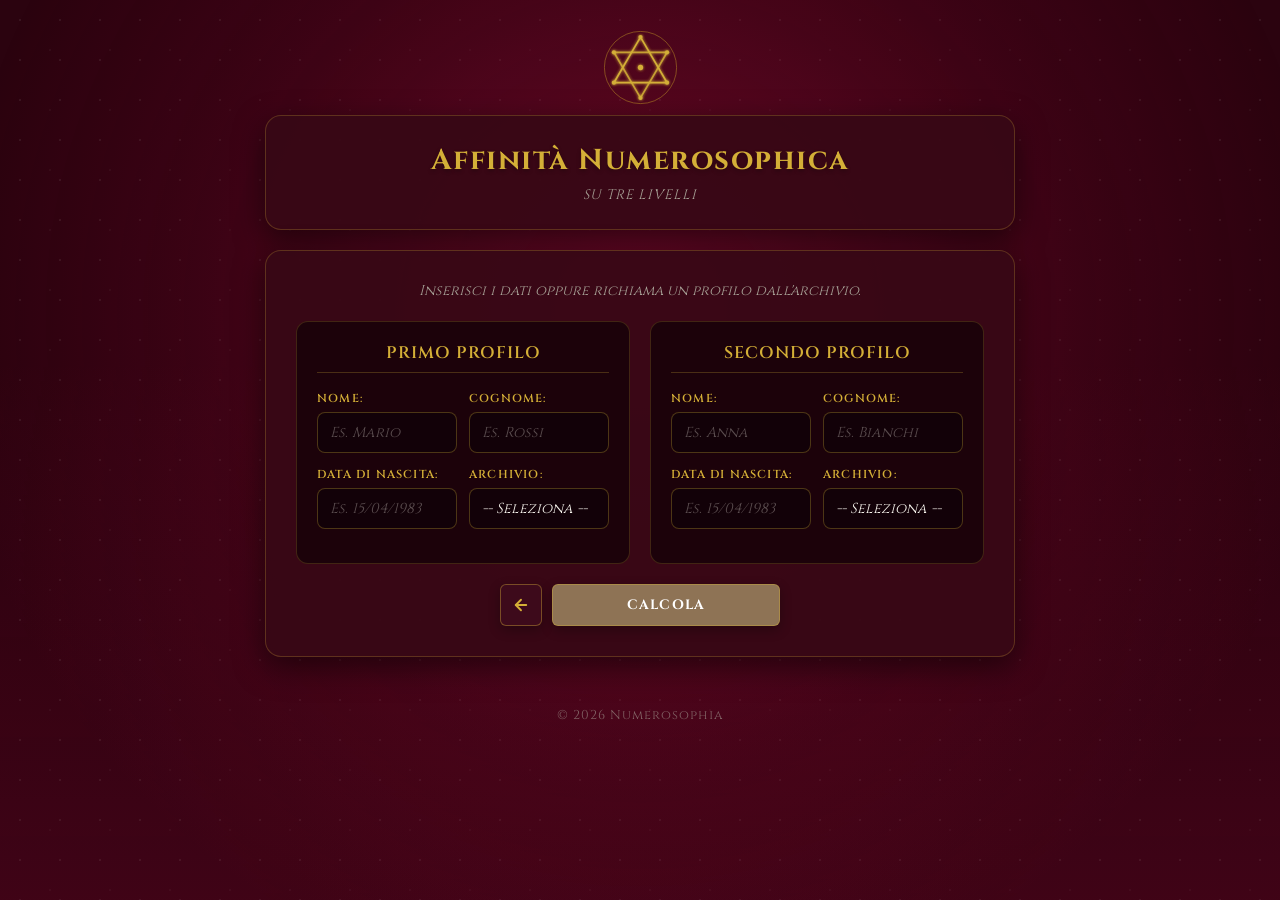
<file: compatibilita.html>
<!DOCTYPE html>
<html lang="it">
<head>
    <meta charset="UTF-8">
    <meta name="viewport" content="width=device-width, initial-scale=1.0, maximum-scale=1.0, user-scalable=no">
    <title>Numerosophia - Affinità Numerosofica</title>
    
    <link rel="manifest" href="manifest.json">
    <meta name="theme-color" content="#2b030f">
    <meta name="apple-mobile-web-app-capable" content="yes">
    <meta name="apple-mobile-web-app-status-bar-style" content="black-translucent">

    <style>
        @import url('https://fonts.googleapis.com/css2?family=Cinzel:wght@400;500;600;700&family=Montserrat:wght@300;400;500;600&display=swap');

        :root {
            /* Sfondo generale: magenta/prugna profondo e scuro */
            --bg-color: #2b030f;          
            
            /* Sfondo dei pannelli */
            --panel-bg: rgba(56, 8, 22, 0.94); 
            
            /* Sfondo interno per input e badge */
            --inner-bg: #1c020a;          
            
            /* Testo chiaro morbido */
            --text-color: #e0dbd1;        
            
            /* Oro luminoso coordinato */
            --accent-gold: #d4af37;       
            
            /* Sfondo dei bottoni secondari */
            --button-bg: #3d0a1b;
            
            /* Bordi dorati sfumati */
            --border-color: rgba(212, 175, 55, 0.25); 
        }

        * { box-sizing: border-box; }

        body {
            font-family: 'Cinzel', serif, 'Montserrat', sans-serif;
            background-color: var(--bg-color);
            color: var(--text-color);
            margin: 0;
            padding: 40px 20px;
            /* Gestione Safe Area per dispositivi iOS con notch/gesture bar */
            padding-top: max(20px, env(safe-area-inset-top));
            padding-bottom: max(20px, env(safe-area-inset-bottom));
            padding-left: max(10px, env(safe-area-inset-left));
            padding-right: max(10px, env(safe-area-inset-right));

            display: flex;
            flex-direction: column;
            align-items: center;
            min-height: 100vh;
            min-height: 100dvh;
            box-sizing: border-box;
        }

        /* Sfondo mistico con texture stellata e bagliore rubino */
        body::before {
            content: '';
            position: fixed;
            top: 0; left: 0; width: 100%; height: 100%;
            background: 
                radial-gradient(circle at 50% 35%, rgba(197, 16, 73, 0.45) 0%, rgba(138, 8, 47, 0.2) 50%, transparent 80%),
                linear-gradient(to bottom, rgba(43, 3, 15, 0) 40%, rgba(197, 16, 73, 0.15) 100%),
                radial-gradient(rgba(255, 255, 255, 0.08) 1px, transparent 1px) 0 0 / 40px 40px,
                radial-gradient(rgba(255, 255, 255, 0.04) 1.5px, transparent 1.5px) 20px 20px / 60px 60px;
            opacity: 0.9;
            pointer-events: none;
            z-index: -1;
        }

        .sezione-dinamica {
            max-width: 750px;
            width: 100%;
            text-align: left;
            box-sizing: border-box;
        }

.header-logo {
    display: flex;
    justify-content: center;
    align-items: center;
    width: 100%;
    text-align: center;
}

.header-logo svg {
    margin: 0 auto;
}






        .ns-header-banner {
            border: 1px solid var(--border-color);
            padding: clamp(15px, 3vw, 25px);
            text-align: center;
            margin-bottom: 20px;
            background-color: var(--panel-bg);
            border-radius: 16px;
            box-sizing: border-box;
            box-shadow: 0 10px 30px rgba(0,0,0,0.5);
            display: flex;
            flex-direction: column;
            align-items: center;
            justify-content: center;
        }

        .ns-header-banner h2 {
            margin: 0;
            font-family: 'Cinzel', serif;
            color: var(--accent-gold);
            font-size: clamp(1.3rem, 4vw, 1.8rem);
            letter-spacing: 1.5px;
            text-shadow: 0 2px 4px rgba(0,0,0,0.3);
            text-align: center;
        }

        .ns-header-banner span {
            color: #a69f95;
            font-family: 'Cinzel', serif;
            font-style: italic;
            font-size: clamp(0.75rem, 2vw, 0.85rem);
            margin-top: 6px;
            margin-bottom: 0;
            text-align: center;
            text-transform: uppercase;
            letter-spacing: 1px;
        }

        .ns-calc-panel {
            background: var(--panel-bg);
            border: 1px solid var(--border-color);
            padding: clamp(18px, 4vw, 30px);
            margin-bottom: 30px;
            border-radius: 16px;
            box-sizing: border-box;
            box-shadow: 0 10px 30px rgba(0,0,0,0.5);
        }

        .panel-subtitle {
            font-family: 'Cinzel', serif;
            font-style: italic;
            font-size: 0.88rem;
            color: #a69f95;
            margin-top: 0;
            margin-bottom: 20px;
            text-align: center !important;
            display: block !important;
            line-height: 1.4;
        }

        .flex-container-profili {
            display: flex;
            gap: 20px;
            flex-wrap: wrap;
            margin-bottom: 20px;
        }

        .partner-block {
            flex: 1;
            min-width: 280px;
            background: var(--inner-bg);
            padding: 20px;
            border-radius: 12px;
            border: 1px solid rgba(212, 175, 55, 0.2);
            box-sizing: border-box;
        }

        .partner-title {
            color: var(--accent-gold);
            font-family: 'Cinzel', serif;
            font-weight: 600;
            text-transform: uppercase;
            margin-top: 0;
            margin-bottom: 18px;
            border-bottom: 1px solid rgba(212, 175, 55, 0.25);
            padding-bottom: 8px;
            font-size: 1.05rem;
            letter-spacing: 1px;
            text-align: center;
        }

        /* Disposizione in due colonne affiancate */
        .form-row {
            display: flex;
            gap: 12px;
            margin-bottom: 14px;
        }

        .form-group {
            flex: 1;
            min-width: 0;
            margin-bottom: 0;
        }

        .form-group label {
            display: block;
            margin-bottom: 6px;
            font-family: 'Cinzel', serif;
            font-size: 0.72rem;
            font-weight: 600;
            text-transform: uppercase;
            letter-spacing: 1.2px;
            color: var(--accent-gold);
        }

        .input-field, .select-box {
            width: 100%;
            padding: 10px 12px;
            border: 1px solid rgba(212, 175, 55, 0.3);
            background: rgba(15, 2, 8, 0.7);
            color: #f5f2eb;
            border-radius: 8px;
            font-family: 'Cinzel', serif;
            font-style: italic;
            font-size: 0.9rem;
            box-sizing: border-box;
            transition: border-color 0.2s, background-color 0.2s;
            -webkit-appearance: none;
            -moz-appearance: none;
            appearance: none;
        }

        .input-field::placeholder {
            color: rgba(224, 219, 209, 0.35);
            font-style: italic;
            font-family: 'Cinzel', serif;
        }

        .input-field:focus, .select-box:focus {
            border-color: var(--accent-gold);
            background-color: #2b0814;
            outline: none;
            box-shadow: 0 0 8px rgba(212, 175, 55, 0.2);
        }

        .select-box option {
            background-color: var(--bg-color);
            color: var(--text-color);
            font-style: normal;
        }

        /* Contenitore per affiancare il tasto indietro e il tasto calcola (Dimensioni ridotte proporzionate) */
        .actions-container {
            display: flex;
            align-items: center;
            justify-content: center;
            gap: 10px;
            margin: 15px auto 0 auto;
            max-width: 280px; /* Limita la larghezza totale del gruppo per renderlo compatto come in pitagora */
            width: 100%;
        }

        /* Tasto con freccia (Torna alla Home) */
        .btn-back-icon {
            display: flex;
            align-items: center;
            justify-content: center;
            width: 42px;
            height: 42px;
            background-color: var(--button-bg);
            border: 1px solid rgba(212, 175, 55, 0.4);
            color: var(--accent-gold);
            border-radius: 6px;
            cursor: pointer;
            text-decoration: none;
            transition: all 0.2s ease;
            box-shadow: 0 4px 12px rgba(0,0,0,0.3);
            flex-shrink: 0;
        }

        .btn-back-icon:hover {
            background-color: #3d1a25;
            border-color: var(--accent-gold);
            transform: translateY(-2px);
            box-shadow: 0 6px 16px rgba(212, 175, 55, 0.25);
        }

        .btn-back-icon svg {
            width: 18px;
            height: 18px;
            stroke: var(--accent-gold);
        }

        /* Pulsante principale Calcola */
        .btn-calc {
            flex: 1;
            height: 42px;
            padding: 0 16px;
            background-color: #8e7355;
            color: white;
            border: 1px solid rgba(212, 175, 55, 0.4);
            font-family: 'Cinzel', serif;
            font-size: 0.85rem;
            font-weight: 700;
            letter-spacing: 1.2px;
            text-transform: uppercase;
            border-radius: 6px;
            cursor: pointer;
            transition: all 0.2s ease;
            box-sizing: border-box;
            box-shadow: 0 4px 12px rgba(0,0,0,0.3);
            display: flex;
            align-items: center;
            justify-content: center;
        }

        .btn-calc:hover {
            background-color: #a08363;
            border-color: var(--accent-gold);
            transform: translateY(-2px);
            box-shadow: 0 6px 16px rgba(212, 175, 55, 0.25);
        }

        .ns-level-container {
            margin-bottom: 25px;
            background: var(--panel-bg);
            padding: 20px;
            border-radius: 12px;
            border: 1px solid var(--border-color);
            border-left: 4px solid var(--accent-gold);
            box-sizing: border-box;
            box-shadow: 0 10px 25px rgba(0,0,0,0.4);
        }

        .ns-level-title {
            font-family: 'Cinzel', serif;
            font-size: 1.15rem;
            font-weight: 600;
            color: var(--accent-gold);
            margin-bottom: 4px;
            letter-spacing: 0.8px;
        }

        .ns-results-display {
            display: flex;
            gap: 15px;
            margin-bottom: 18px;
            background: var(--inner-bg);
            padding: 12px;
            border-radius: 8px;
            border: 1px solid rgba(212, 175, 55, 0.15);
            justify-content: space-around;
            box-sizing: border-box;
        }

        .result-badge {
            text-align: center;
            font-size: 0.85rem;
            font-family: 'Cinzel', serif;
            color: #c4beb3;
        }

        .result-number {
            font-size: 1.8rem;
            font-weight: bold;
            color: var(--accent-gold);
            display: block;
            margin-bottom: 2px;
        }

        .ns-level-desc {
            font-size: 0.92rem;
            line-height: 1.6;
            color: #c4beb3;
            text-align: left;
        }

        .footer {
            margin-top: 50px;
            font-family: 'Cinzel', serif;
            font-size: 0.8rem;
            color: #a69f95;
            opacity: 0.6;
            text-align: center;
            letter-spacing: 1px;
        }

/* Centra tutti gli elementi interni ai quadranti di compatibilità */
#risultati-sinastria .ns-level-container,
#risultati-sinastria .ns-level-container * {
    text-align: center !important;
    margin-left: auto !important;
    margin-right: auto !important;
}

/* Mantiene il testo centrato ed evita forzature di blocco a sinistra */
#risultati-sinastria .ns-level-desc,
#risultati-sinastria div[id*="res-"][id*="-testo"] {
    text-align: center !important;
}

/* Correzione per il titolo del responso (span.info-responso) */
#risultati-sinastria .info-responso,
#risultati-sinastria div[onclick] span.info-responso {
    display: block !important;
    font-size: 0.95rem !important;
    line-height: 1.3 !important;
    white-space: normal !important;
    word-wrap: break-word !important;
    overflow-wrap: break-word !important;
    text-align: center !important;
    margin-bottom: 8px !important;
}

/* Nasconde il blocco dei risultati al caricamento iniziale della pagina */
#risultati-compatibilita {
    display: none;
}

/* STILE POPUP COMPATIBILITÀ UNIFORMATO A PITAGORA (FINALE) */

/* 1. Sfondo e Struttura Modale Principale */
#modaleApprofondimento > div,
#modaleApprofondimento .modal-content,
#modaleApprofondimento .modale-contenuto {
    background: #1a050b !important;
    background-color: #1a050b !important;
    color: #e0d0b0 !important;
    border: 1px solid rgba(212, 175, 55, 0.4) !important;
    border-radius: 12px !important;
    box-shadow: 0 10px 30px rgba(0, 0, 0, 0.9) !important;
    padding: 24px 18px !important;
}

/* 2. Titolo e Sottotitolo del Popup */
#modaleTitolo,
#modaleApprofondimento h2,
#modaleApprofondimento h3 {
    color: #f3e5ab !important;
    font-size: 1.25rem !important;
    font-family: 'Cinzel', serif !important;
    text-transform: uppercase !important;
    letter-spacing: 1px !important;
    text-align: center !important;
    margin: 0 auto 8px auto !important;
    display: block !important;
}

#modaleSottotitolo {
    color: #d4af37 !important;
    font-style: italic !important;
    font-size: 0.95rem !important;
    text-align: center !important;
    margin: 0 auto 15px auto !important;
    display: block !important;
}

/* 3. FORZA QUADRANTI SCURI SU OGNI BLOCCO DI TESTO */
#modaleContenuto {
    display: flex !important;
    flex-direction: column !important;
    gap: 14px !important;
    align-items: center !important;
    width: 100% !important;
}

#modaleContenuto p,
#modaleContenuto > div,
#modaleContenuto article,
#modaleContenuto section,
#modaleContenuto .box-suggerimento {
    background: rgba(0, 0, 0, 0.45) !important;
    background-color: rgba(0, 0, 0, 0.45) !important;
    border: 1px solid rgba(212, 175, 55, 0.3) !important;
    border-radius: 8px !important;
    padding: 16px !important;
    margin: 0 !important;
    width: 100% !important;
    box-sizing: border-box !important;
    
    /* Font, Colore e Centratura Forzata */
    text-align: center !important;
    font-family: -apple-system, BlinkMacSystemFont, "Segoe UI", Roboto, Arial, sans-serif !important;
    font-size: 0.92rem !important;
    line-height: 1.6 !important;
    color: #e2e8f0 !important;
}

/* 4. Titoli interni ai Quadranti (DESCRIZIONE, COSA FARE, ecc.) */
#modaleContenuto strong,
#modaleContenuto b,
#modaleContenuto h4,
#modaleContenuto h5 {
    display: block !important;
    color: #f3e5ab !important;
    font-family: 'Cinzel', serif !important;
    font-size: 0.95rem !important;
    letter-spacing: 1px !important;
    text-transform: uppercase !important;
    text-align: center !important;
    margin: 0 auto 8px auto !important;
}

/* Allineamento di sicurezza per qualsiasi elemento testuale interno */
#modaleContenuto * {
    text-align: center !important;
}

/* Tasto Chiusura X */
#modaleApprofondimento .close,
#modaleApprofondimento .chiudi-modale {
    color: #d4af37 !important;
    opacity: 0.9;
}

/* REGOLA PER I QUADRANTI GENERATI DA JS */
#modaleContenuto .quadrante-modal {
    background: rgba(0, 0, 0, 0.45) !important;
    border: 1px solid rgba(212, 175, 55, 0.3) !important;
    border-radius: 8px !important;
    padding: 16px !important;
    margin: 10px 0 !important;
    width: 100% !important;
    box-sizing: border-box !important;
    text-align: center !important;
    color: #e2e8f0 !important;
}

#modaleContenuto .quadrante-modal * {
    text-align: center !important;
}

/* SOVRASCRITTURA BOX SUGGERIMENTI E AVVERTIZE (STILE SCURO NOBILE) */

/* 1. Box Verde (Cosa Fare / Suggerimento) */
#modaleContenuto div[style*="background-color: #e8f5e9"],
#modaleContenuto div[style*="background-color:#e8f5e9"],
#modaleContenuto div[style*="background: #e8f5e9"],
#modaleContenuto .box-suggerimento,
#modaleContenuto .box-verde {
    background: rgba(16, 38, 26, 0.75) !important;
    background-color: rgba(16, 38, 26, 0.75) !important;
    border: 1px solid rgba(74, 158, 110, 0.4) !important;
    border-radius: 8px !important;
    color: #cce3d5 !important;
    padding: 16px !important;
    margin: 12px 0 !important;
    text-align: center !important;
}

#modaleContenuto div[style*="background-color: #e8f5e9"] strong,
#modaleContenuto div[style*="background-color: #e8f5e9"] b {
    color: #8ed6aa !important;
    display: block !important;
    margin-bottom: 6px !important;
    text-align: center !important;
}

/* 2. Box Rosso (Cosa Evitare / Avvertenza) */
#modaleContenuto div[style*="background-color: #ffebee"],
#modaleContenuto div[style*="background-color:#ffebee"],
#modaleContenuto div[style*="background: #ffebee"],
#modaleContenuto .box-evitare,
#modaleContenuto .box-rosso {
    background: rgba(45, 12, 18, 0.75) !important;
    background-color: rgba(45, 12, 18, 0.75) !important;
    border: 1px solid rgba(190, 65, 80, 0.4) !important;
    border-radius: 8px !important;
    color: #f2d6d8 !important;
    padding: 16px !important;
    margin: 12px 0 !important;
    text-align: center !important;
}

#modaleContenuto div[style*="background-color: #ffebee"] strong,
#modaleContenuto div[style*="background-color: #ffebee"] b {
    color: #e87c88 !important;
    display: block !important;
    margin-bottom: 6px !important;
    text-align: center !important;
}

/* Forzo la centratura di tutto il testo contenuto nei box */
#modaleContenuto div[style*="background"] * {
    text-align: center !important;
}

/* BLOCCO ANTI-INVERSIONE PER IMMAGINI SU MOBILE */
img, 
.mini-carta-archetipo, 
.carte-mini-container img, 
.carte-popup-container img {
    color-scheme: only light !important;
    forced-color-adjust: none !important;
    -webkit-filter: opacity(0.99) !important;
    filter: opacity(0.99) !important;
}

        /* MEDIA QUERIES RESPONSIVE */

        @media (max-width: 600px) {
            body {
                padding: 15px 8px;
            }

            .ns-calc-panel {
                padding: 15px;
                border-radius: 12px;
            }

            .partner-block {
                min-width: 100%;
                padding: 15px;
            }

            .form-row {
                gap: 8px;
            }

            .form-group label {
                font-size: 0.68rem;
                letter-spacing: 0.8px;
            }

            .input-field, .select-box {
                padding: 8px 10px;
                font-size: 0.85rem;
            }

            .ns-level-container {
                padding: 15px;
                border-radius: 10px;
            }
        }

        /* Ridimensiona la scritta 'Clicca qui per leggere l'analisi completa' */
#risultati-sinastria div[onclick] span[style*="opacity"] {
    font-size: 0.75rem !important;
    opacity: 0.8 !important;
    letter-spacing: 0.5px;
}

       #risultati-sinastria div[onclick] h1, 
#risultati-sinastria div[onclick] h2, 
#risultati-sinastria div[onclick] h3, 
#risultati-sinastria div[onclick] h4,
#risultati-sinastria div[onclick] p, 
#risultati-sinastria div[onclick] em, 
#risultati-sinastria div[onclick] i {
    font-size: 1.1rem !important;
    text-align: left !important;
    line-height: 1.4 !important;
    letter-spacing: normal !important;
    display: block !important;
}

/* Regola specifica per gli span per forzare la centratura */
#risultati-sinastria div[onclick] span {
    font-size: 12px !important;
    text-align: center !important;
    display: block !important;
    width: 100% !important;
    margin-left: auto !important;
    margin-right: auto !important;
}

    </style>
 <script>
        if ('serviceWorker' in navigator) {
            window.addEventListener('load', () => {
                navigator.serviceWorker.register('./sw.js')
                    .then(reg => console.log('Service Worker registrato con successo!', reg))
                    .catch(err => console.error('Errore nella registrazione del Service Worker:', err));
            });
        }
    </script>
</head>
<body>

    <div class="sezione-dinamica">

<div class="header-logo">
    <svg viewBox="0 0 100 100"
         class="main-sacred-symbol"
         style="width: 95px; height: 95px;"
         xmlns="http://www.w3.org/2000/svg">

        <defs>
            <!-- Bagliore dorato -->
            <filter id="hexGlow" x="-50%" y="-50%" width="200%" height="200%">
                <feGaussianBlur stdDeviation="1.8" result="blur"/>
                <feMerge>
                    <feMergeNode in="blur"/>
                    <feMergeNode in="SourceGraphic"/>
                </feMerge>
            </filter>
        </defs>

        <!-- Cerchio esterno sottile di contenimento -->
        <circle cx="50" cy="50" r="38" fill="none" stroke="#c9a227" stroke-width="0.8" opacity="0.6" />

        <!-- EsagrammaSacro -->
        <g stroke="#d4af37" stroke-linecap="round" stroke-linejoin="round" filter="url(#hexGlow)">
            <!-- Triangolo rivolto verso l'alto -->
            <polygon points="50,18 78,66 22,66" fill="none" stroke-width="1.8" />
            
            <!-- Triangolo rivolto verso il basso -->
            <polygon points="50,82 22,34 78,34" fill="none" stroke-width="1.8" opacity="0.85" />
        </g>

        <!-- Punti di luce dorati sui vertici e al centro -->
        <g fill="#d4af37" filter="url(#hexGlow)">
            <circle cx="50" cy="18" r="2.2" />
            <circle cx="78" cy="66" r="2.2" />
            <circle cx="22" cy="66" r="2.2" />
            <circle cx="50" cy="82" r="2.2" />
            <circle cx="22" cy="34" r="2.2" />
            <circle cx="78" cy="34" r="2.2" />
            <!-- Punto centrale di bilanciamento -->
            <circle cx="50" cy="50" r="2.8" />
        </g>
    </svg>
</div>




        <div class="ns-header-banner">
            <h2>Affinità Numerosophica</h2>
            <span>Su tre livelli</span>
        </div>

        <!-- Pannello Input Dati -->
        <div class="ns-calc-panel">
            <p class="panel-subtitle" style="text-align: center !important; display: block !important;"> 
                Inserisci i dati oppure richiama un profilo dall'archivio.
            </p>
            
            <div class="flex-container-profili">
                
                <!-- BLOCCO PRIMO PROFILO -->
                <div class="partner-block">
                    <h4 class="partner-title">Primo Profilo</h4>
                    
                    <!-- Riga 1: Nome e Cognome affiancati -->
                    <div class="form-row">
                        <div class="form-group">
                            <label>Nome:</label>
                            <input type="text" id="p1-nome" class="input-field" placeholder="Es. Mario">
                        </div>
                        <div class="form-group">
                            <label>Cognome:</label>
                            <input type="text" id="p1-cognome" class="input-field" placeholder="Es. Rossi">
                        </div>
                    </div>
                    
                    <!-- Riga 2: Data di Nascita e Archivio affiancati -->
                    <div class="form-row">
                        <div class="form-group">
                            <label>Data di Nascita:</label>
                            <input type="text" id="p1-data" class="input-field" inputmode="numeric" placeholder="Es. 15/04/1983" maxlength="10" oninput="formattaEValidaData(this)">
                        </div>
                        <div class="form-group">
                            <label>Archivio:</label>
                            <select id="comp-partner-a" class="select-box" onchange="caricaDaArchivio(1)">
                                <option value="">-- Seleziona --</option>
                            </select>
                        </div>
                    </div>
                </div>

                <!-- BLOCCO SECONDO PROFILO -->
                <div class="partner-block">
                    <h4 class="partner-title">Secondo Profilo</h4>
                    
                    <!-- Riga 1: Nome e Cognome affiancati -->
                    <div class="form-row">
                        <div class="form-group">
                            <label>Nome:</label>
                            <input type="text" id="p2-nome" class="input-field" placeholder="Es. Anna">
                        </div>
                        <div class="form-group">
                            <label>Cognome:</label>
                            <input type="text" id="p2-cognome" class="input-field" placeholder="Es. Bianchi">
                        </div>
                    </div>
                    
                    <!-- Riga 2: Data di Nascita e Archivio affiancati -->
                    <div class="form-row">
                        <div class="form-group">
                            <label>Data di Nascita:</label>
                            <input type="text" id="p2-data" class="input-field" inputmode="numeric" placeholder="Es. 15/04/1983" maxlength="10" oninput="formattaEValidaData(this)">
                        </div>
                        <div class="form-group">
                            <label>Archivio:</label>
                            <select id="comp-partner-b" class="select-box" onchange="caricaDaArchivio(2)">
                                <option value="">-- Seleziona --</option>
                            </select>
                        </div>
                    </div>
                </div>

            </div>
            
            <!-- Azioni: Tasto Freccia Home + Tasto CALCOLA (Dimensioni e proporzioni stile Pitagora) -->
            <div class="actions-container">
                <a href="index.html" class="btn-back-icon" title="Torna alla Home">
                    <svg xmlns="http://www.w3.org/2000/svg" viewBox="0 0 24 24" fill="none" stroke="currentColor" stroke-width="2.5" stroke-linecap="round" stroke-linejoin="round">
                        <line x1="19" y1="12" x2="5" y2="12"></line>
                        <polyline points="12 19 5 12 12 5"></polyline>
                    </svg>
                </a>
                
                <button onclick="eseguiCalcoloAffinita()" class="btn-calc">
                    CALCOLA
                </button>
            </div>
        </div>

        <!-- AREA DEI RISULTATI CON DESCRIZIONE DELLA COMPATIBILITÀ -->
        <div id="risultati-sinastria" style="display: none;">
            
            <h3 style="color: var(--accent-gold); font-family: 'Cinzel', serif; text-align: center; margin-bottom: 25px; font-size: 1.4rem; letter-spacing: 1px;">
                Mappa delle Risonanze Archetipiche
            </h3>

            <!-- 1. LIVELLO DELL'IO -->
            <div class="ns-level-container">
                <div class="ns-level-title">1. Il Livello dell'Io<br>(L'Individualità)</div>
                
                <div class="ns-level-desc" style="margin-top: 10px; margin-bottom: 15px;">
                    Esprime la compatibilità nella vita di tutti i giorni, nel comportamento sociale, nell'azione concreta e nella gestione della personalità esteriore. Determina come le due individualità comunicano sul piano pratico, come gestiscono i propri confini e in che modo affrontano le dinamiche quotidiane o i potenziali conflitti nel mondo materiale.
                </div>
                
                <div class="ns-results-display">
                    <div class="result-badge">
                        <span style="opacity:0.7; font-size:0.8rem;">Profilo 1</span>
                        <span id="res-io-p1" class="result-number">-</span>
                    </div>
                    <div class="result-badge">
                        <span style="opacity:0.7; font-size:0.8rem;">Profilo 2</span>
                        <span id="res-io-p2" class="result-number">-</span>
                    </div>
                </div>

                <div id="res-io-testo" style="margin-top: 15px; font-style: italic; font-size: 0.95rem; line-height: 1.5; color: #f0e6d2; text-align: center;"></div>
                </div>

           <!-- 2. LIVELLO DELL'ANIMA -->
            <div class="ns-level-container" style="text-align: center;">
                <div class="ns-level-title">2. Il Livello dell'Anima<br>(La Risonanza Intima)</div>
                
                <div class="ns-level-desc" style="margin-top: 10px; margin-bottom: 15px; text-align: center;">
                    Rappresenta il piano più profondo, intimo e puro della relazione. Rivela l'affinità dei desideri nascosti, dei valori spirituali e delle motivazioni reali che attraggono i due esseri a livello essenziale. È lo spazio della vulnerabilità condivisa, del sentimento privo di maschere e del riconoscimento reciproco oltre le parole.
                </div>
                
                <div class="ns-results-display">
                    <div class="result-badge">
                        <span style="opacity:0.7; font-size:0.8rem;">Profilo 1</span>
                        <span id="res-anima-p1" class="result-number">-</span>
                    </div>
                    <div class="result-badge">
                        <span style="opacity:0.7; font-size:0.8rem;">Profilo 2</span>
                        <span id="res-anima-p2" class="result-number">-</span>
                    </div>
                </div>

                <div id="res-anima-testo" style="margin-top: 15px; font-style: italic; font-size: 0.95rem; line-height: 1.5; color: #f0e6d2; text-align: center;"></div>
            </div>

            <!-- 3. LIVELLO DEL DESTINO -->
            <div class="ns-level-container">
                <div class="ns-level-title">3. Il Livello del Destino<br>(Il Progetto Evolutivo)</div>
                
                <div class="ns-level-desc" style="margin-top: 10px; margin-bottom: 15px;">
                    Rivela la sinergia e l'intreccio tra i rispettivi percorsi di vita. Esprime se i due sentieri evolutivi corrono paralleli, se si incrociano per una missione o un traguardo comune, o se i talenti archetipici di un partner fungono da catalizzatore e supporto per la realizzazione e il risveglio dei potenziali dell'altro.
                </div>
                
                <div class="ns-results-display">
                    <div class="result-badge">
                        <span style="opacity:0.7; font-size:0.8rem;">Profilo 1</span>
                        <span id="res-destino-p1" class="result-number">-</span>
                    </div>
                    <div class="result-badge">
                        <span style="opacity:0.7; font-size:0.8rem;">Profilo 2</span>
                        <span id="res-destino-p2" class="result-number">-</span>
                    </div>
                </div>

                <div id="res-destino-testo" style="margin-top: 15px; font-style: italic; font-size: 0.95rem; line-height: 1.5; color: #f0e6d2; text-align: center;"></div>
                </div>

        </div>
        
        <div class="footer">
            © 2026 Numerosophia
        </div>
    </div>
    <script src="calcoli.js"></script>
    <script>

        // =========================================================================
        // DATABASE TESTI DELLE AFFINITÀ (SINASTRIA) - STRUTTURA COMPLETA
        // Inserire le coppie SEMPRE in ordine crescente (es. "1-3", "5-11", "9-22")
        // =========================================================================
       const databaseCompatibilita = {
            "io": {
                // --- COMBINAZIONI CON l'1 ---
                "1-1": `L'Incontro di due Volontà Incrollabili
		Descrizione della Compatibilità: L'incontro tra due leader,ovvero due numeri 1 (Il Guerriero) due forze focalizzate sull'indipendenza, l'iniziativa e l'affermazione del sé. Questa unione sprizza scintille di pura energia ed entusiasmo. Entrambi capiscono al volo il bisogno di libertà, successo e autonomia dell'altro. Tuttavia, essendo due polarità fortemente attive (Yang), il rischio di una competizione interna o di uno scontro di ego è molto elevato.
		🎯 Cosa fare per aumentare la compatibilità: Imparate a fare squadra dividendo chiaramente i "territori" di azione in cui ognuno può essere leader indiscusso senza calpestare i piedi all'altro. Alternate i ruoli di guida nella quotidianità e celebrate i successi del partner come se fossero i vostri.
		⚠️ Cosa evitare: Evitate assolutamente le lotte di potere, l'orgoglio ostinato e la tendenza a voler avere sempre l'ultima parola. Non trasformate la relazione in una gara a chi è più forte o più indipendente.`,
                "1-2": `L'Azione che protegge l'Accoglienza
		Descrizione della Compatibilità: Una combinazione classica di polarità complementari (Azione/Ascolto, Maschile/Femminile). L'energia pionieristica e determinata dell'1 (Il Guerriero) trova un porto sicuro e un'accoglienza profonda nella sensibilità ricettiva e diplomatica del 2 (Il Fanciullo). L'1 offre protezione e direzione, mentre il 2 smussa gli angoli dell'1 con empatia e dolcezza. È un'eccellente sinergia se rimane in equilibrio.
		🎯 Cosa fare per aumentare la compatibilità: Il numero 1 deve includere attivamente il 2 nelle decisioni importanti, mettendosi in ascolto delle sue intuizioni sottili. Il numero 2 deve esprimere le proprie necessità con chiarezza e fermezza, ricordando all'1 che la gentilezza non è debolezza.
		⚠️ Cosa evitare: L'1 deve evitare scatti d'impazienza, direttive unilaterali o atteggiamenti prevaricatori che ferirebbero il 2. Il 2 deve evitare di chiudersi in silenzi risentiti o di scivolare in una dinamica di dipendenza o sottomissione pur di evitare il conflitto.`,
                "1-3": `La Forza che diventa Scintilla
		Descrizione della Compatibilità: Una combinazione estremamente dinamica, brillante e ricca di stimoli intellettuali e sociali. L'impulso all'azione dell'1 (Il Guerriero) si sposa magnificamente con l'estro, la gioia di vivere e l'espressività del 3 (Il Giullare). Insieme sono una coppia visibile, aperta al mondo e capace di manifestare grandi progetti creativi. L'1 dà struttura alle mille idee del 3, e il 3 alleggerisce la serietà dell'1 con l'ironia.
		🎯 Cosa fare per aumentare la compatibilità: Lasciate ampio spazio alla comunicazione e al divertimento condiviso. Usate la determinazione dell'1 come canale per focalizzare e realizzare i talenti artistici o comunicativi del 3, spronandovi a vicenda nei rispettivi talenti.
		⚠️ Cosa evitare: L'1 deve evitare di criticare il 3 etichettandolo come superficiale o disorganizzato nei momenti di distrazione. Il 3 deve evitare di provocare l'1 con l'indifferenza o la civetteria e di disperdere le energie in troppi progetti senza portarne a termine nessuno.`,
                "1-4": `L'Inizio che cerca le Fondamenta
		Descrizione della Compatibilità: L'incontro tra l'impulso iniziale dell' 1 (Il Guerriero) e la stabilità metodica del 4 (Il Costruttore). È una combinazione che unisce la scintilla all'ancoraggio: l'1 porta l'idea, il coraggio e la spinta propulsiva, mentre il 4 offre la struttura, l'organizzazione e la pazienza necessarie per dare concretezza a quella spinta. Se ben integrata, è una partnership straordinaria per realizzare obiettivi materiali e costruire basi solide. La sfida nasce quando l'impazienza dell'1 si scontra con la lentezza prudente del 4.
		🎯 Cosa fare per aumentare la compatibilità: Riconoscete i rispettivi tempi: l'1 deve accettare che la stabilità richiede tempo, mentre il 4 deve lasciarsi scuotere ogni tanto dall'entusiasmo del partner. Usate la forza dell'1 per superare gli ostacoli e la pianificazione del 4 per evitare passi falsi.
		⚠️ Cosa evitare: L'1 deve evitare di scavalcare le regole o i piani del 4 etichettandolo come rigido o noioso. Il 4 deve evitare di frenare continuamente le iniziative dell'1 con critiche pessimistiche o eccessivo controllo.`,
                "1-5": `La Spinta verso l'Oltre
		Descrizione della Compatibilità: Una miscela esplosiva di dinamismo, libertà e sete di novità. Sia l'1 (Il Guerriero) che il 5 (Il Cercatore) amano il cambiamento, l'indipendenza e l'azione, rendendo questa unione una continua avventura priva di noia. Si stimolano a vicenda a superare i limiti e a esplorare nuovi orizzonti, sia fisici che mentali. Il rischio principale di questa coppia è la mancanza di un centro di gravità: se entrambi corrono in direzioni diverse o rifiutano i vincoli, la stabilità a lungo termine diventa difficile da mantenere.
		🎯 Cosa fare per aumentare la compatibilità: Trovate progetti o passioni comuni che richiedano coraggio e rinnovamento, mantenendo sempre vivo il dialogo. Concedetevi reciprocamente ampi spazi di libertà personale senza che questo venga vissuto come una minaccia per il legame.
		⚠️ Cosa evitare: Evitate di fuggire dalle responsabilità quotidiane o dai momenti di routine. L'1 deve evitare di diventare troppo direttivo o possessivo, e il 5 deve evitare di essere sfuggente, instabile o impulsivo di fronte alle richieste di impegno del partner.`,
                "1-6": `La Protezione della Famiglia
		Descrizione della Compatibilità: Una sinergia profonda che tocca i temi della protezione, della responsabilità e dell'armonia familiare. Il 6 (L'Angelo Custode) cerca stabilità, calore domestico e condivisione affettiva, offrendo all'1 (Il Guerriero) un porto sicuro e una cura impeccabile. L'1, a sua volta, esprime la sua energia proteggendo il partner e portando sicurezza e determinazione nella coppia. È un incontro che ammorbidisce l'egocentrismo dell'1 e dona coraggio alle insicurezze del 6.
		🎯 Cosa fare per aumentare la compatibilità: L'1 deve mostrare apertamente gratitudine per le attenzioni e il sostegno del 6, facendolo sentire amato e al sicuro. Il 6 deve incoraggiare l'indipendenza e le ambizioni individuali dell'1, senza pretendere che rinunci ai suoi spazi per il bene del nido.
		⚠️ Cosa evitare: L'1 deve evitare di dare per scontato il 6 o di rispondere con freddezza ed egoismo alle sue premure. Il 6 deve assolutamente evitare di soffocare l'1 con un atteggiamento iperprotettivo, ansioso o incline al ricatto emotivo se le cose non sono perfette.`,
                "1-7": `La Strategia e lo Studio Profondo
		Descrizione della Compatibilità: L'incontro tra l'azione estroversa dell'1 (Il Guerriero) e l'introspezione profonda del 7 (Il Saggio). È una combinazione che unisce il mondo del fare con quello del pensare. L'1 spinge il 7 a uscire dal proprio isolamento mentale e a testare le proprie intuizioni nella realtà concreta. Il Saggio, d'altro canto, offre all'1 una visione filosofica e strategica, insegnandogli a riflettere prima di agire. La sfida sta nel conciliare l'irrequietezza dell'1 con il bisogno di solitudine e silenzio del 7.
		🎯 Cosa fare per aumentare la compatibilità: Rispettate i reciproci ritmi. L'1 deve concedere al Saggio lo spazio necessario per i suoi studi e le sue riflessioni senza prenderla sul personale. Il Saggio deve sforzarsi di comunicare le proprie intuizioni al partner, partecipando attivamente alle iniziative comuni.
		⚠️ Cosa evitare: L'1 deve evitare di invadere bruscamente gli spazi del 7 o di etichettarlo come freddo e distante. Il Saggio deve evitare di ritirarsi in una torre d'avorio di superiorità intellettuale, usando il silenzio come un muro punitivo.`,
                "1-8": `La Gestione del Potere Terreno
		Descrizione della Compatibilità: Una sinergia di enorme potenza, ambizione e determinazione materiale. L'1 (Il Guerriero) e l'8 (Il Sovrano) possiedono entrambi un'energia Yang molto spiccata e sono orientati al successo e alla realizzazione. L'1 porta l'audacia del pioniere, mentre l'8 ha la visione a lungo termine e la capacità gestionale per amministrare e far fruttare le conquiste dell'1. È una coppia formidabile negli affari e nella vita, a patto che non si trasformi in un campo di battaglia.
		🎯 Cosa fare per aumentare la compatibilità: Canalizzate la vostra grande energia verso obiettivi e progetti esterni condivisi anziché usarla l'uno contro l'altro. Riconoscete il valore reciproco e imparate l'arte del compromesso, ricordando che in una vera squadra si vince insieme.
		⚠️ Cosa evitare: Evitate assolutamente la competizione interna, l'orgoglio distruttivo e la tentazione di dominare il partner. L'1 deve evitare di sfidare l'autorità dell'8 per puro puntiglio, e l'8 deve evitare di trattare l'1 come un sottoposto da controllare.`,
                "1-9": `L'Inizio che guarda alla Fine
		Descrizione della Compatibilità: Un incontro evolutivo affascinante tra l'inizio del ciclo 1 (Il Guerriero) e la sua gloriosa conclusione il 9 (Il Liberatore). L'impulso focalizzato e individualista dell'1 si confronta con la visione universale, idealista e disinteressata del 9. Il Liberatore ispira l'1 a elevare le proprie ambizioni verso scopi più alti e umanitari, mentre l'1 aiuta il 9 a canalizzare i suoi grandi ideali in azioni concrete e mirate. È un legame che spinge entrambi a superare i propri limiti personali.
		🎯 Cosa fare per aumentare la compatibilità: Trovate una causa comune o una visione spirituale che unisca il coraggio dell'1 con l'altruismo del 9. L'1 deve sostenere l'ampiezza di vedute del partner, e il 9 deve valorizzare la grinta e la determinazione individuali dell'1.
		⚠️ Cosa evitare: L'1 deve evitare di mostrarsi egoista o indifferente di fronte alla sensibilità collettiva del 9. Il Liberatore deve evitare di predicare o di criticare l'1 giudicandolo egocentrico, e non deve disperdersi nel salvare il mondo dimenticandosi delle necessità concrete della coppia.`,
                "1-11": `La Visione che guida la Forza
		Descrizione della Compatibilità: Un'unione ad altissimo potenziale energetico e carismatico. L'1 (Il Guerriero) porta la forza d'azione e il coraggio pionieristico nel mondo materiale, mentre il Numero Maestro 11 (Il Genio) funge da canale di intuizione pura, portando una visione illuminata e spirituale. Insieme possono ispirare gli altri e realizzare grandi cose, poiché l'Uno dà stabilità concreta alle intuizioni fulminee dell'Undici.
		🎯 Cosa fare per aumentare la compatibilità: Trovate ideali o progetti innovativi da coltivare insieme. L'1 deve agire come scudo protettivo per la grande sensibilità dell'11, mentre l'11 deve guidare l'azione dell'1 verso scopi più alti.
		⚠️ Cosa evitare: Evitate le dinamiche di incomprensione: l'1 può trovare l'11 troppo instabile o astratto, mentre l'11 può percepire l'1 come troppo egocentrico o insensibile alle sfumature emotive.`,
                "1-22": `La Grande Opera e la Spinta Iniziale
		Descrizione della Compatibilità: Una combinazione di straordinaria potenza realizzativa. L'impulso iniziale e il coraggio dell'1 (Il Guerriero) si fondono con la genialità pratica e la visione globale del Numero Maestro 22 (Il Creatore). Questa coppia ha il potenziale per costruire strutture, progetti o attività di immenso valore a livello collettivo. La determinazione dell'1 trova nel 22 il perfetto architetto.
		🎯 Cosa fare per aumentare la compatibilità: Puntate in alto e pianificate a lungo termine. Riconoscete i rispettivi ruoli: l'1 apre le porte e affronta le sfide immediate, il 22 organizza le risorse per l'opera finale.
		⚠️ Cosa evitare: Evitate i conflitti di potere su larga scala. L'1 non deve sentirsi sminuito dalla grandezza del 22, e il 22 deve evitare di trattare l'1 come una pedina impulsiva da controllare.`,
	 	"1-33": `La Guida che illumina l'Azione
		Descrizione della Compatibilità: Una combinazione di eccezionale forza evolutiva ed energetica. L'1 (Il Guerriero) porta il coraggio pionieristico, l'indipendenza e la spinta all'azione nel mondo visibile, mentre il Numero Maestro 33 (Il Maestro) infonde l'energia dell'amore cristico, della cura universale e della guarigione emotiva. Insieme, l'azione dell'1 perde ogni traccia di egocentrismo per mettersi al servizio di una missione protettiva e di sostegno verso il prossimo, guidata dal calore immenso del 33.
		🎯 Cosa fare per aumentare la compatibilità: Trovate una causa comune legata al benessere o alla protezione degli altri. Lasciate che il 33 ispiri l'apertura del cuore dell'1, e usate la determinazione dell'1 per proteggere il 33 quando tende a sacrificarsi troppo.
		⚠️ Cosa evitare: L'1 deve evitare di ferire la sensibilità del 33 con atteggiamenti direttivi o prevaricatori. Il 33 deve evitare di scivolare nella trappola del martirio, pretendendo che l'1 rinunci completamente alla propria indipendenza per la coppia.`,
	
		// --- COMBINAZIONI CON IL 2 ---
		"2-2": `La Fusione Emotiva o la Dipendenza
		Descrizione della Compatibilità: L'incontro tra due anime incredibilmente sensibili, empatiche e votate alla cooperazione e all'armonia. Quando due 2 (Il Fanciullo) si uniscono, creano un nido di pura comprensione emotiva, dolcezza e cura reciproca. C'è un'assoluta repulsione per il conflitto e un desiderio condiviso di pace. La sfida principale di questa unione risiede nella tendenza a evitare i problemi reali per paura di ferirsi, rischiando di creare un clima di non-detti, o di perdersi nell'indecisione cronica.
		🎯 Cosa fare per aumentare la compatibilità: Sforzatevi di affrontare i piccoli disaccordi fin da subito, prima che si trasformino in risentimenti silenziosi. Sviluppate insieme una routine che vi spinga a prendere decisioni pratiche con maggiore fermezza, sostenendovi a vicenda nel superare le insicurezze.
		⚠️ Cosa evitare: Evitate i musi lunghi, i silenzi punitivi e l'atteggiamento passivo-aggressivo. Non scivolate in una dinamica di co-dipendenza affettiva in cui nessuno dei due ha il coraggio di prendere in mano le redini delle situazioni concrete.`,
                "2-3": `L'Accoglienza che accende la Creatività
		Descrizione della Compatibilità: Una combinazione splendida, fluida e ricca di calore. La sensibilità ricettiva e accogliente del 2 (Il Fanciullo) offre il palcoscenico emotivo ideale per l'espressività, l'estro e la gioia di vivere del 3 (Il Giullare). Il 2 si sente nutrito dalla brillantezza e dall'ironia del 3, mentre il 3 trova nel 2 un ascoltatore attento, empatico e capace di valorizzare il suo talento. È un'unione molto fertile per l'arte, la comunicazione e la condivisione sociale.
		🎯 Cosa fare per aumentare la compatibilità: Usate l'empatia del 2 per comprendere i momenti di insicurezza nascosti dietro la maschera brillante del 3, e usate l'energia del 3 per portare leggerezza e ottimismo nei momenti di malinconia del 2. Create insieme momenti dedicati all'arte o allo svago.
		⚠️ Cosa evitare: Il 2 deve evitare di sentirsi oscurato o messo in secondo piano dalla forte presenza sociale del 3. Il 3 deve assolutamente evitare di ferire il partner con battute troppo taglienti, superficialità o disattenzione verso i suoi bisogni emotivi più delicati.`,
		"2-4": `La Ricerca di Sicurezza e Stabilità
		Descrizione della Compatibilità: Questa combinazione unisce l'elemento acqua, ovvero la sensibilità emotiva del 2 (Il Fanciullo) con l'elemento terra ovvero, la stabilità e la concretezza del 4 (Il Costruttore). Il 4 offre al 2, sicurezza materiale e protezione di cui ha profondamente bisogno per sentirsi al sicuro. Il 2, d'altro canto, porta dolcezza, intuito e calore umano nella vita del 4, che altrimenti rischierebbe di diventare troppo rigida o focalizzata solo sul dovere. È un'ottima base per una relazione duratura.
		🎯 Cosa fare per aumentare la compatibilità: Valorizzate i rispettivi ruoli: il 4 si occupi della solidità e della pianificazione del futuro, mentre il 2 curi l'armonia emotiva e i dettagli affettivi della quotidianità. Trovate un linguaggio comune che unisca la logica del 4 al sentimento del 2.
		⚠️ Cosa evitare: Il 2 deve evitare di percepire il 4 come freddo, distaccato o eccessivamente critico. Il 4 deve evitare di liquidare le ferite emotive o i dubbi del 2 come "inutili paranoie", sforzandosi di non imporre regole troppo rigide nel ménage familiare.`,
		"2-5": `L'Ancoraggio che sfida il Movimento
		Descrizione della Compatibilità: L'incontro tra il bisogno di intimità, vicinanza e sicurezza del 2 (Il Fanciullo) e la sete di libertà, movimento e novità del 5 (Il Cercatore). È una combinazione che unisce la stanzialità affettiva all'esplorazione. Il 5 porta una ventata di energia, stimoli e avventura nella vita del 2, scuotendolo dalle sue insicurezze. Il 2 offre al 5 un porto sicuro e accogliente in cui tornare dopo i suoi viaggi mentali o fisici. La sfida è grande: il 2 può sentirsi minacciato dall'indipendenza del 5, e il 5 può sentirsi intrappolato dalle richieste di continua presenza del 2.
		🎯 Cosa fare per aumentare la compatibilità: Trovate un compromesso tra i momenti di totale intimità di coppia e gli spazi di autonomia personale. Il 2 deve imparare a dare fiducia all'indipendenza del 5, mentre il 5 deve rassicurare costantemente il 2 sul suo amore e sulla sua presenza emotiva.
		⚠️ Cosa evitare: Il 2 deve evitare di fare pressioni per trattenere il partner o di usare il senso di colpa. Il 5 deve evitare di scappare di fronte alle richieste di impegno o di mostrare insofferenza e distacco di fronte alla fragilità del 2.`,
		"2-6": `L'Archetipo della Protezione Familiare
		Descrizione della Compatibilità: Una delle combinazioni più dolci, armoniose e orientate alla famiglia di tutto il panorama numerologico. Sia il 2 (Il Fanciullo) che il 6 (L'Angelo Custode) sono governati da vibrazioni ricettive, affettive e di supporto. Il 6 trova il suo scopo naturale nel proteggere, consigliare e prendersi cura del 2, il quale risponde con devozione, calore e gratitudine. Insieme creano un ambiente domestico sereno, accogliente e colmo di amore. L'unico rischio è che la relazione diventi fin troppo protettiva, trasformandosi in una dinamica genitore-figlio anziché tra partner alla pari.
		🎯 Cosa fare per aumentare la compatibilità: Mantenete vivo il confronto alla pari. Incoraggiatevi a vicenda a esprimere la vostra forza individuale. Il 6 deve lasciare che il 2 sperimenti ed esprima la propria autonomia, e il 2 deve sforzarsi di prendere iniziative pratiche all'interno della coppia.
		⚠️ Cosa evitare: Il 6 deve evitare di diventare soffocante, ipercritico o ansioso nel gestire la vita del partner. Il 2 deve evitare di adagiarsi nella comodità di farsi accudire, delegando ogni responsabilità e decisione importante al 6.`,
		"2-7": `Il Silenzio dell'Anima e la Riflessione
		Descrizione della Compatibilità: Un'unione delicata e profonda, che unisce la sensibilità del cuore 2 (Il Fanciullo) alla profondità della mente e dello spirito del 7 (Il Saggio). Il 2 porta empatia e calore emotivo nella vita del 7, aiutandolo ad ammorbidire la sua corazza intellettuale e a connettersi con i sentimenti. Il 7 offre una guida saggia, stabilità mentale e una visione filosofica che aiuta a ridimensionare le paure emotive del 2. È un legame silenzioso ma complice, basato sull'intuito.
		🎯 Cosa fare per aumentare la compatibilità: Sviluppate una comunicazione profonda e non verbale. Il 2 deve rispettare i sacri momenti di solitudine e silenzio di cui il 7 ha bisogno per ricaricarsi. Il 7 deve sforzarsi di manifestare il proprio affetto a parole e con gesti teneri, rassicurando la sensibilità del 2.
		⚠️ Cosa evitare: Il 2 deve evitare di interpretare i silenzi o il distacco del 7 come un rifiuto affettivo o una mancanza di amore. Il Saggio deve evitare di analizzare freddamente le emozioni del 2 o di ritirarsi in un isolamento che farebbe sentire il partner abbandonato.`,
		"2-8": `L'Equilibrio tra Dare e Ricevere
		Descrizione della Compatibilità: Un incontro classico tra la forza realizzativa, l'autorità e il potere materiale dell'8 (Il Sovrano) e la ricettività, la dolcezza e la diplomazia del 2 (Il Fanciullo). È un'unione che può funzionare magnificamente come una squadra in cui l'8 gestisce le grandi sfide esterne e protegge la coppia, mentre il 2 cura i dettagli interni, l'armonia e le relazioni umane con innato tatto. L'8 offre stabilità e sicurezza al 2, il quale ammorbidisce le durezze dell'8 con la sua empatia. La sfida sta nel mantenere l'equilibrio dei ruoli senza che si trasformi in una gerarchia.
		🎯 Cosa fare per aumentare la compatibilità: Riconoscete il valore dei rispettivi talenti: l'autorità dell'8 ha bisogno della diplomazia e del consiglio sottile del 2 per non diventare tirannia. Sostenetevi a vicenda celebrando la forza dell'uno e la sensibilità dell'altro come doti complementari e paritarie.
		⚠️ Cosa evitare: L'8 deve evitare di trattare il 2 come un sottoposto o di sminuire la sua delicatezza considerandola debolezza. Il 2 deve evitare di subire passivamente le decisioni dell'8 per poi covare risentimento o usare il senso di colpa come arma indiretta.`,
		"2-9": `L'Unione per il Bene Comune)
		Descrizione della Compatibilità: Una combinazione dotata di una grandissima carica ideale, umanitaria ed emotiva. Sia il 2 (Il Fanciullo) che il 9 (Il Cercatore) sono mossi da un profondo orientamento verso l'altro, dal desiderio di aiutare e da una spiccata sensibilità. Il 2 porta nel legame la dedizione all'intimità della coppia e il calore del nido, mentre il 9 eleva la relazione verso orizzonti più ampi, legati all'amore universale e alla crescita spirituale. Si comprendono a livello intuitivo, ma il 2 può soffrire se sente che il 9 si concede troppo al mondo esterno, trascurando il rapporto a due.
		🎯 Cosa fare per aumentare la compatibilità: Condividete ideali, passioni o attività che facciano sentire entrambi utili per il prossimo, ma ritagliatevi dei momenti di totale isolamento in cui il 9 possa dedicarsi esclusivamente al nido e alle necessità affettive ed esclusive del 2.
		⚠️ Cosa evitare: Il 2 deve evitare di diventare troppo possessivo o geloso delle energie che il 9 dedica alle sue cause o alle sue amicizie. Il 9 deve evitare di essere troppo distaccato, idealista o "assente" nella quotidianità pratica e affettiva richiesta dal partner.`,
		"2-11": `L'Intuizione che cerca l'Accoglienza
		Descrizione della Compatibilità: Una sinergia di altissimo valore vibrazionale, legata a un profondo riconoscimento intuitivo. L'Anima del Numero Maestro 11 (Il Genio) porta nella coppia un'altissima ispirazione spirituale, una sensibilità acuta e visioni intense. Il 2 (Il Fanciullo) offre a questa immensa energia un rispecchiamento perfetto grazie alla sua natura ricettiva, accogliente ed empatica. Il 2 funge da ancora e da porto sicuro d'amore per l'11, aiutandolo a radicarsi e a non essere sopraffatto dalle proprie tensioni ideali, mentre l'11 funge da faro e guida ispiratrice per il 2.
		🎯 Cosa fare per aumentare la compatibilità: Sfruttate la vostra straordinaria intesa telepatica ed empatica per capirvi al volo. Il 2 sostenga con cura e pazienza i momenti di sovraccarico energetico o nervoso dell'11, e l'11 aiuti il 2 a superare le proprie insicurezze di fondo, spronandolo a credere nella propria luce interiore.
		⚠️ Cosa evitare: L'11 deve evitare di diventare troppo esigente, teso o dogmatico nei confronti del partner, scaricando sulla coppia le proprie inquietudini evolutive. Il 2 deve evitare di spaventarsi di fronte all'intensità dell'11 o di chiudersi nel timore di non essere "abbastanza" per un'energia così grande.`,
		"2-22": `La Struttura che protegge il Nido
		Descrizione della Compatibilità: Una risonanza profonda legata alla radice comune del 2. La sensibilità, l'ascolto e la diplomazia del 2 (Il Fanciullo) offrono un sostegno emotivo e un'armonia fondamentale per il Numero Maestro 22 (Il Creatore), che è chiamato a gestire grandi responsabilità e stress nel sociale. Il 22 eleva la visione del 2, dandogli protezione e un senso di stabilità incrollabile.
		🎯 Cosa fare per aumentare la compatibilità: il 2 deve creare un ambiente domestico sereno che funga da ricarica energetica per il 22. Il 22 deve ricordarsi di dedicare attenzioni intime al partner, valorizzando la sua preziosa guida intuitiva.
		⚠️ Cosa evitare: Il 2 deve evitare di scivolare nell'ombra della dipendenza o del sentirsi "piccolo" di fronte ai progetti del 22. Il 22 non deve lasciare che il lavoro o gli impegni collettivi assorbano totalmente lo spazio di coppia.`,
		"2-33": `L'Abbraccio dell'Accoglienza
		Descrizione della Compatibilità: Una risonanza affettiva ed emotiva di altissimo livello, legata alla componente di accoglienza e sensibilità di entrambe le frequenze. Il 2 (Il Fanciullo) offre ascolto, diplomazia e una dolcezza ricettiva che si sposa perfettamente con l'istinto di nutrimento e amore universale del Numero Maestro 33 (Il Maestro). È una coppia capace di creare un'oasi di pace e armonia assoluta, dove i sentimenti fluiscono senza barriere.
		🎯 Cosa fare per aumentare la compatibilità: Coltivate il dialogo intimo e create uno spazio domestico protetto che funga da rifugio per entrambi. Valorizzate l'intuito del 2 per comprendere le necessità silenziose del 33, spesso affaticato dal prendersi cura degli altri.
		⚠️ Cosa evitare: Evitate le dipendenze affettive reciproche e i silenzi punitivi. Il 2 deve evitare di chiudersi per paura del conflitto, e il 33 non deve assumersi la totale responsabilità della felicità del partner, trasformando la relazione in un rapporto genitore-figlio.`,

		// --- COMBINAZIONI CON IL 3 ---
		"3-3": `L'Espressione Pura o il Teatro dell'Ego
		Descrizione della Compatibilità: Una combinazione spumeggiante, colorata e ricca di stimoli sociali, artistici e intellettuali. Quando due 3 (Il Giullare) si incontrano, la relazione diventa una festa mobile: c'è una comprensione immediata del bisogno di esprimersi, di circondarsi di bellezza, di comunicare e di ironizzare sulla vita. La noia è letteralmente bandita. Il rischio principale in questa esplosione di energia estroversa è la mancanza di un baricentro pratico: se entrambi viaggiano sulla cresta dell'onda emotiva e dell'ispirazione del momento, gestire le responsabilità concrete, le scadenze e la stabilità a lungo termine può diventare un'impresa.
		🎯 Cosa fare per aumentare la compatibilità: Trovate progetti creativi o passioni artistiche in cui unire le vostre forze anziché disperderle in mille rivoli. Sforzatevi, a turno, di indossare i panni della concretezza per gestire gli aspetti pratici e materiali della vita quotidiana, ricordando che anche l'arte ha bisogno di una cornice.
		⚠️ Cosa evitare: Evitate la superficialità nei momenti di crisi e la tendenza a drammatizzare o a usare le parole come armi teatrali durante i litigi. Non scivolate in una sottile competizione a chi attira di più l'attenzione o il plauso degli altri.`,
                "3-4": `L'Entusiasmo che incontra il Limite
		Descrizione della Compatibilità: Una classica combinazione di opposti che, se ben integrata, si trasforma in una delle partnership più realizzative e stabili in assoluto. Il 3 (Il Giullare) porta freschezza, entusiasmo, colore e immaginazione nella vita del 4 (Il Costruttore), scuotendolo dalla sua routine e insegnandogli il valore del gioco e del relax. Il 4, in cambio, offre al 3 quella struttura, quel radicamento e quel senso del limite necessari per trasformare le sue splendide idee volatili in opere solide e durature. La sfida sta nel superare l'iniziale attrito tra la fluidità del 3 e la rigidità del 4.
		🎯 Cosa fare per aumentare la compatibilità: Riconoscete il valore immenso del lavoro di squadra: il 3 sia l'ideatore e il comunicatore, mentre il 4 sia l'ingegnere e il pianificatore. Trovate un punto di incontro tra il bisogno di novità del 3 e il bisogno di sicurezza e routine del 4.
		⚠️ Cosa evitare: Il 3 deve evitare di deridere il partner considerandolo noioso, prevedibile o limitante. Il 4 deve assolutamente evitare di tarpare le ali al 3 con critiche severe, freddezza o un controllo ossessivo dei dettagli pratici ed economici.`,
                "3-5": `La Libertà Espressiva e il Movimento
		Descrizione della Compatibilità: Una miscela ad altissimo voltaggio di magnetismo, curiosità e dinamismo sociale. Sia il 3 (Il Giullare) che il 5 (Il Cercatore) detestano la monotonia e amano gli stimoli continui, i viaggi, la conoscenza e la libertà espressiva. Insieme formano una coppia magnetica, brillante, aperta alle amicizie e perennemente in movimento. Si spronano a vicenda a non porsi limiti mentali o geografici. L'ombra di questa combinazione risiede nell'instabilità: se nessuno dei due pianta delle radici solide, la relazione rischia di restare una bellissima ma volatile avventura estiva, faticando a resistere alle tempeste della vita reale.
		🎯 Cosa fare per aumentare la compatibilità: Alimentate costantemente il legame con nuove esperienze condivise, corsi, viaggi o sfide intellettuali. Parallelamente, stabilite consapevolmente dei piccoli "patti di stabilità" e delle routine di coppia che fungano da ancora quando l'energia intorno diventa troppo caotica.
		⚠️ Cosa evitare: Evitate di fuggire insieme di fronte alle prime serie difficoltà emotive o materiali della quotidianità. Il 3 deve evitare di essere troppo bisognoso di continue conferme affettive, e il 5 deve evitare di essere sfuggente o di cercare scuse pur di non impegnarsi a fondo.`,
                "3-6": `La Creatività al Servizio del Clan
		Descrizione della Compatibilità: Una combinazione calda, accogliente e ricca di armonia estetica e affettiva. Il 6 (L'Angelo Custode) ama prendersi cura del nido, creare un ambiente armonioso e nutrire i propri cari, offrendo al 3 (IL Giullare) una base sicura e protetta in cui far fiorire la propria arte. Il 3 porta allegria, gioco e una ventata di freschezza sociale nella vita del 6, che a volte rischia di appesantirsi per il troppo senso di responsabilità. Insieme amano la bellezza, l'ospitalità e la vita di famiglia.
		🎯 Cosa fare per aumentare la compatibilità: Celebrate la bellezza in tutte le sue forme: dedicatevi all'arredamento della casa, a cene con amici o a progetti artistici condivisi. Il 6 sostenga l'espressione del 3 senza ansia da controllo, e il 3 impari a rassicurare il 6 mostrando gratitudine per la sua costante presenza.
		⚠️ Cosa evitare: Il 3 deve evitare di comportarsi in modo troppo spensierato o irresponsabile, lasciando tutti i pesi quotidiani sulle spalle del 6. Il 6 deve assolutamente evitare di soffocare l'estro del 3 con critiche assillanti, gelosie o aspettative di perfezione domestica.`,
                "3-7": `L'Intuizione Brillante e lo Studio
		Descrizione della Compatibilità: Un incontro affascinante e stimolante che mette a confronto l'espressione estroversa, brillante e colorata del 3 (Il Giullare) con l'introspezione profonda, silenziosa e analitica del 7 (IL Saggio). È l'unione tra la periferia espressiva e il centro filosofico. Il 3 ha la capacità unica di alleggerire il 7, strappandolo alle sue solitudini mentali con l'ironia e la gioia di vivere. Il 7 offre al 3 una sponda di riflessione profonda, aiutandolo a dare spessore e significato alle sue mille idee intuitive.
		🎯 Cosa fare per aumentare la compatibilità: Trovate un canale di comunicazione che unisca la mente e il cuore: leggete, studiate o frequentate ambienti culturali insieme. Il 3 rispetti i sacri silenzi e il bisogno di isolamento del 7; il 7 si sforzi di partecipare ai momenti di socialità e di svago del partner.
		⚠️ Cosa evitare: Il 3 deve evitare di scambiare il silenzio o la riservatezza del Saggio per freddezza o disinteresse affettivo. Il 7 deve evitare di giudicare il 3 come superficiale, logorroico o perennemente in cerca di attenzione, evitando di ritirarsi in una torre d'avorio.`,
         	"3-8": `L'Immagine che serve il Successo
		Descrizione della Compatibilità: Una sinergia dinamica ad alto potenziale di manifestazione, successo e visibilità sociale. Il 3 (Il Giullare) porta l'entusiasmo, le doti comunicative, l'immagine e le idee brillanti, mentre l'8 (Il Sovrano) possiede l'autorità, il senso degli affari, la strategia a lungo termine e la forza per realizzarle. Insieme possono costruire un vero e proprio impero personale o professionale. La sfida risiede nell'equilibrio di potere: l'8 gestisce la struttura e il 3 l'espressione, ma entrambi devono rispettare lo spazio d'azione dell'altro.
		🎯 Cosa fare per aumentare la compatibilità: Sfruttate la complementarietà: lasciate che l'8 organizzi le strategie e le basi solide della coppia e che il 3 curi le pubbliche relazioni, la creatività e la leggerezza. Spronatevi a vicenda riconoscendo i rispettivi ambiti di leadership.
		⚠️ Cosa evitare: L'8 deve evitare di trattare il 3 come un subalterno o di sminuire la sua natura giocosa ed espressiva etichettandola come improduttiva. Il 3 deve evitare di ferire l'orgoglio dell'8 con provocazioni pubbliche, ribellioni infantili o una gestione troppo leggera delle risorse.`,
                "3-9": `L'Arte che guarisce il Mondo
		Descrizione della Compatibilità: Un cammino condiviso all'insegna dell'espressione, del servizio evolutivo e della creatività. Il 3 (Il Giullare) porta gioia comunicativa, arte e condivisione espressiva, trovando una sponda naturale negli ideali universali del 9 (Il Liberatore). Insieme, i due percorsi si espandono verso l'esterno: non è una relazione focalizzata solo sulla stabilità interna, ma una vera e proprio fucina di progetti rivolti al mondo. La comprensione intellettuale e artistica è immediata, e la coppia sprizza idealismo ed entusiasmo. La sfida sta nel non perdere di vista il radicamento pratico della vita quotidiana.
		🎯 Cosa fare per aumentare la compatibilità: Trovate cause umanitarie, progetti artistici o percorsi spirituali da divulgare e vivere insieme. Sforzatevi di creare una routine domestica ordinata che vi aiuti a non disperdere le vostre bellissime energie mentali ed emotive in troppe direzioni diverse.
		⚠️ Cosa evitare: Evitate di fuggire dalle responsabilità materiali o dai dettagli economici della vita di tutti i giorni. Il 3 deve evitare di focalizzarsi solo sul proprio tornaconto o sul bisogno di approvazione, e il 9 deve evitare di diventare troppo distaccato o filosofico di fronte alle richieste di affetto del partner.`,
                "3-11": `L'Ispirazione che diventa Espressione
		Descrizione della Compatibilità: Una combinazione ad altissima intensità vibrazionale e mentale, dove l'ispirazione pura incontra la forma espressiva. Il Numero Maestro 11 (Il Genio) canalizza intuizioni fulminee, visioni spirituali e una spiccata sensibilità energetica, mentre il 3 (Il Giullare) possiede il talento naturale per tradurre tutto questo in parole, arte, comunicazione e bellezza visibile. È una sinergia straordinaria per l'evoluzione spirituale e la cooperazione creativa. L'unico rischio è l'eccesso di tensione nervosa o emotiva all'interno della coppia.
		🎯 Cosa fare per aumentare la compatibilità: Usate l'ironia e la gioia di vivere del 3 per alleggerire il carico energetico e le frequenti tensioni ideali dell'11. L'11 stimoli il 3 a scendere più in profondità nelle proprie espressioni, superando ogni residuo di superficialità per toccare la vera essenza delle cose.
		⚠️ Cosa evitare: L'11 deve evitare di diventare dogmatico, ipercritico o eccessivamente severo nei confronti dell'approccio a volte giocoso del 3. Il 3 deve evitare di rispondere con superficialità, civetteria o distrazione quando l'11 sta attraversando un momento di profonda e intensa collaborazione interiore.`,
                "3-22": `La Forma che sposa il Gioco
		Descrizione della Compatibilità: Un incontro di potenziale immenso che unisce la visione creativa e l'estro del 3 (Il Giullare) alla maestria realizzativa del Numero Maestro 22 (Il Creatore). Il 3 porta la scintilla dell'immaginazione, l'entusiasmo e la capacità di comunicare le idee in modo brillante, mentre il 22 possiede la struttura geniale, la visione globale e la forza per edificare progetti su vastissima scala. Insieme, ciò che il 3 immagina, il 22 può letteralmente manifestarlo nella materia. La sfida risiede nella grandezza delle rispettive energie.
		🎯 Cosa fare per aumentare la compatibilità: Allineate i vostri scopi: lasciate che il 22 tracci le grandi linee strategiche e strutturali della vostra vita o del vostro lavoro, e che il 3 dia colore, anima e risonanza comunicativa al progetto comune. Rispettate i reciproci spazi espressivi e organizzativi.
		⚠️ Cosa evitare: Il 3 deve evitare di destabilizzare o rallentare il lavoro del 22 con improvvisi sbalzi d'umore, disorganizzazione o colpi di testa infantili. Il 22 deve evitare di schiacciare il partner sotto il peso di una responsabilità o di un rigore eccessivi, ricordando che il 3 ha bisogno di spazio per respirare e giocare.`,
		"3-33": `La Gioia che Guarisce
		Descrizione della Compatibilità: Una combinazione straordinariamente gioiosa, creativa e vibrante. Il 3 (Il Giullare) porta la freschezza, l'entusiasmo, il gioco e la comunicazione brillante, mentre il Numero Maestro 33 (Il Maestro) eleva questa energia espressiva trasformandola in una missione di amore universale, insegnamento e guarigione del cuore. Il 33 trova nel 3 una fonte inesauribile di leggerezza che rigenera il suo spirito, mentre il 3 si sente profondamente accolto, ascoltato e ispirato dalla saggezza amorevole del 33.
		🎯 Cosa fare per aumentare la compatibilità: Utilizzate l'arte, la parola o la creatività condivisa come canali per portare gioia e armonia agli altri. Ridete insieme e lasciate che la spensieratezza del 3 aiuti il 33 a staccare dalle sue grandi responsabilità emotive.
		⚠️ Cosa evitare: Il 3 deve evitare di mostrarsi troppo distratto o superficiale quando il 33 sta attraversando un momento di vulnerabilità profonda. Il 33 deve evitare di assumere un tono troppo moralista o pesante, che spegnerebbe l'entusiasmo e la scintilla vitale del partner.`,

		// --- COMBINAZIONI CON IL 4 ---
		"4-4": `La Massima Solidità o la Rigidità Dogmatica
		Descrizione della Compatibilità: L'incontro tra due rocce, due forze votate alla stabilità, alla sicurezza materiale, all'ordine e al duro lavoro. Quando due 4 (Il Costruttore) si uniscono, creano una fortezza praticamente indistruttibile: la lealtà è assoluta, i piani per il futuro sono solidi e c'è una totale e reciproca comprensione del valore dell'impegno. La casa e la sicurezza economica sono prioritari. Il rischio di questa unione è la prevedibilità: la relazione può trasformarsi in una rigida catena di doveri, routine e scadenze, lasciando pochissimo spazio alla passione, all'imprevisto e alla leggerezza.
		🎯 Cosa fare per aumentare la compatibilità: Sforzatevi consapevolmente di inserire elementi di novità nella vostra routine: pianificate viaggi dell'ultimo minuto, uscite fuori dagli schemi o dedicatevi a un hobby puramente ludico. Ricordatevi di celebrare i traguardi raggiunti anziché passare subito al dovere successivo.
		⚠️ Cosa evitare: Evitate la rigidità mentale e l'ostinazione nei rispettivi punti di vista durante le discussioni. Non permettete che la gestione burocratica o economica della famiglia spenga il romanticismo, il dialogo emotivo e la spontaneità.`,
		"4-5": `La Stabilità che frena la Libertà
		Descrizione della Compatibilità: Una combinazione ad altissimo tasso di sfida evolutiva, poiché mette a confronto l'archetipo della stabilità e delle regole il 4 (Il Costruttore) con quello del movimento e della libertà assoluta del 5 (Il Cercatore). È l'incontro tra la terra e il vento. Il 5 porta una ventata di freschezza, aperture mentali e rottura degli schemi nella vita metodica del 4. Il 4 offre al 5 una base solida, stabilità e un senso di reality che evita al Cercatore di disperdersi nel caos. Se trovano un punto di equilibrio, sono complementari; se si irrigidiscono, il conflitto è inevitabile.
		🎯 Cosa fare per aumentare la compatibilità: Trovate un compromesso dinamico: il 4 deve concedere al 5 i suoi spazi di libertà e le sue improvvisazioni senza vederle come un tradimento; il 5 deve rispettare il bisogno di pianificazione e sicurezza del 4, mantenendo i patti presi.
		⚠️ Cosa evitare: Il 4 deve evitare di fare da genitore o da controllore al 5, soffocandolo con divieti o critiche. Il 5 deve assolutamente evitare di mostrarsi inaffidabile, sfuggente o di disprezzare il bisogno di stabilità del partner definendolo "noioso".`,
		"4-6": `La Costruzione della Sicurezza
		Descrizione della Compatibilità: Una combinazione eccellente per la costruzione di una famiglia e di un futuro solido, sereno e duraturo. Entrambi gli archetipi attribuiscono un valore immenso alle radici, alla responsabilità, alla lealtà e alla cura dei propri cari. Il 4 (Il Costruttore) si occupa di garantire la sicurezza materiale, la struttura e le fondamenta concrete della coppia, mentre il 6 (L'Angelo Custode) arricchisce il tutto con l'armonia affettiva, il calore domestico e la cura emotiva. È un'unione stabile, matura e protettiva.
		🎯 Cosa fare per aumentare la compatibilità: Collaborate attivamente nella gestione del vostro spazio comune, rendendo la casa un luogo sia solido che accogliente. Condividete le responsabilità quotidiane in modo paritario e aprite ogni tanto le porte del vostro nido agli amici per non isolarvi troppo.
		⚠️ Cosa evitare: Il 4 deve evitare di essere troppo freddo o focalizzato solo sul dovere materiale, trascurando le richieste di affetto e rassicurazione del 6. Il 6 deve evitare di diventare troppo ansioso, soffocante o ipercritico se la gestione pratica delle cose non rispecchia la sua idea di perfezione.`,
		"4-7": `La Mente Scientifica e l'Analisi
		Descrizione della Compatibilità: Una combinazione solida, seria e intellettualmente molto stimolante, che unisce la concretezza della terra 4 (Il Costruttore) alla profondità analitica e spirituale della mente 7 (Il Saggio). Entrambi gli archetipi amano la riservatezza, detestano la superficialità e cercano la verità nelle cose. Il 4 dà stabilità e una base materiale sicura alle ricerche teoriche o spirituali del 7, mentre il 7 offre al 4 una visione più elevata, filosofica e strategica della vita, allargando i suoi orizzonti pratici. Insieme creano una coppia silenziosa, rispettosa e profondamente complice.
		🎯 Cosa fare per aumentare la compatibilità: Dedicatevi a passioni o studi comuni che richiedano concentrazione e approfondimento. Rispettate i reciproci spazi di silenzio: il 4 nel suo lavoro pratico e il 7 nella sua introspezione. Sforzatevi consapevolmente di inserire momenti di calore emotivo e leggerezza per non rendere il clima troppo austero.
		⚠️ Cosa evitare: Evitate di far diventare la relazione fredda o puramente mentale. Il 4 deve evitare di liquidare le intuizioni o i bisogni spirituali del 7 come astratti o inutili; il 7 deve evitare di chiudersi nella sua torre d'avorio giudicando i bisogni materiali del 4 come limitati o banali.`,
		"4-8": `La Solida Gestione Materiale
		Descrizione della Compatibilità: Una vera e propria unione di potere materiale, ambizione e grandissima capacità realizzativa. L'incontro tra il 4 (Il Costruttore) e l'8 (Il Sovrano) è una delle sinergie più formidabili per la manifestazione nella materia e il successo economico o professionale. Il 4 apporta il metodo, la pazienza, la gestione impeccabile dei dettagli e l'instancabile etica del lavoro; l'8 offre la visione a lungo termine, il coraggio manageriale, l'autorità e il magnetismo per espandere i progetti comuni. È una coppia solida come una roccia, ma che rischia di trasformarsi in un'azienda a tempo pieno.
		🎯 Cosa fare per aumentare la compatibilità: Definite chiaramente i compiti nella gestione della vita comune per evitare sovrapposizioni e lotte di potere. Imparate a lasciare fuori dalla porta di casa le ambizioni professionali o i doveri materiali, ritagliandovi spazi esclusivi per l'intimità, il relax e la tenerezza di coppia.
		⚠️ Cosa evitare: Evitate assolutamente di far ruotare tutta la relazione solo attorno ai soldi, al lavoro e al dovere. L'8 deve evitare di essere troppo esigente o dominante trattando il 4 come un subalterno; il 4 deve evitare di opporre una resistenza ostinata e rigida ai piani di espansione o alle visioni dell'8.`,
		"4-9": `Il Dettaglio Concreto e la Visione Globale
		Descrizione della Compatibilità: Un profondo incontro evolutivo che mette a confronto la focalizzazione sulle regole, sui limiti e sulla struttura locale del 4 (Il Costruttore) con l'apertura universale, l'altruismo e il distacco totale dai vincoli del 9 (Il Liberatore). Questa combinazione unisce il particolare all'universale. Il 4 offre al 9 quel radicamento pratico e quel senso del limite indispensabili per non far disperdere i suoi grandi ideali nel vento; il 9, d'altro canto, spinge il 4 ad ammorbidire la sua rigidità e ad aprire il cuore a una visione della vita più spirituale, generosa ed empatica.
		🎯 Cosa fare per aumentare la compatibilità: Trovate un equilibrio tra il dovere quotidiano portato dal 4 e l'ideale umanitario o spirituale portata dal 9. Il 4 si sforzi di appoggiare l'ampiezza di vedute del partner, mentre il 9 deve mostrare gratitudine e rispetto per l'immenso sforzo che il 4 fa per mantenere stabili e sicure le basi materiali del nido.
		⚠️ Cosa evitare: Il 4 deve evitare di criticare il 9 tacciandolo di essere un utopista distratto, ingenuo o poco concreto. Il 9 deve assolutamente evitare di ferire il 4 sminuendo il suo bisogno di sicurezza o etichettando la sua prudenza e le sue abitudini come egoismo o chiusura mentale.`,
		"4-11": `L'Idea Sottile che cerca Radici
		Descrizione della Compatibilità: Un incontro straordinario tra la terra e il cielo, tra la forma concreta del 4 (Il Costruttore) e l'ispirazione elettrica e intuitiva del Numero Maestro 11 (Il Genio). L'11 porta nella relazione visioni futuristiche, intuizioni fulminee e un'altissima sensibilità spirituale, che rischierebbero però di rimanere sospese nell'aria senza il supporto del partner. Il 4 offre all'11 il perfetto ancoraggio a terra, la pazienza e la logica necessarie per dare una forma solida e reale a quelle intuizioni. È una partnership evolutiva che trasforma l'utopia in realtà.
		🎯 Cosa fare per aumentare la compatibilità: Riconoscete la sacralità del rispettivo ruolo: il 4 sia la sponda logica e sicura che accoglie e protegge l'11, mentre l'11 deve fungere da faro ispiratore per spingere il 4 oltre i suoi limiti mentali o le sue paure materiali. Sfruttate questa sinergia per realizzare progetti innovativi.
		⚠️ Cosa evitare: Il 4 deve evitare di giudicare la forte tensione nervosa o le visioni dell'11 come "follie" irrazionali. L'11 deve assolutamente evitare di scaricare la sua impazienza evolutiva sul 4, trattandolo come se fosse limitato o eccessivamente lento nel comprendere.`,
		"4-22": `Il Massimo Rigore Realizzativo
		Descrizione della Compatibilità: Una combinazione di pura amplificazione e risonanza strutturale. Quando il 4 (Il Costruttore) incontra il Numero Maestro 22 (Il Creatore), l'archetipo della stabilità, del metodo e dell'edificazione materiale raggiunge la sua massima espressione. Condividete la stessa identica etica del lavoro, il profondo senso del dovere, l'onestà e il bisogno di basi indistruttibili. La differenza sta nella scala d'azione: il 4 cura meticolosamente le fondamenta locali, mentre il 22 applica quella stessa maestria su progetti universali e di vasto impatto. Siete una coppia capace di manifestare miracoli di ingegneria esistenziale.
		🎯 Cosa fare per aumentare la compatibilità: Unite le vostre forze con un obiettivo comune grandioso. Lasciate che il 4 gestisca l'ordine, la precisione e l'amministrazione dei dettagli quotidiani, e che il 22 si concentri sulla visione globale e sulla direzione dei grandi progetti di vita o di lavoro.
		⚠️ Cosa evitare: Evitate che la relazione si trasformi in un cantiere perenne o in un ufficio burocratico. Non permettete alla rigidità materiale, alle scadenze e all'ossessione per il controllo di spegnere totalmente il calore emotivo, il riposo spontaneo e l'abbraccio affettivo.`,
		"4-33": `La Protezione della Tradizione
		Descrizione della Compatibilità: Un'unione di altissimo spessore evolutivo che unisce il rigore, la stabilità e il senso pratico del 4 (Il Costruttore) all'amore universale e all'energia di cura totale del Numero Maestro 33 (Il Maestro). Il 4 offre una struttura sicura, protezione materiale e stabilità d'intenti, permettendo al 33 di esprimere la sua missione di servizio e di guarigione emotiva senza il timore di essere sfruttato dal mondo. Il 33, dal canto suo, ammorbidisce ogni spigolo o freddezza del 4, inondando la relazione di calore umano, devozione e profonda compassione.
		🎯 Cosa fare per aumentare la compatibilità: Trovate un equilibrio tra l'organizzazione pratica del 4 e la dedizione spirituale e affettiva del 33. Il 4 si sforzi di comprendere la profonda sensibilità del partner, mentre il 33 deve valorizzare la lealtà e i gesti concreti di servizio del 4 come autentiche dimostrazioni d'amore.
		⚠️ Cosa evitare: Il 4 deve evitare di irrigidirsi in giudizi severi o di considerare l'immensa generosità del 33 come un'ingenuità da correggere. Il 33 deve evitare di scivolere nel ruolo del martire e non deve pretendere che il 4 esprima le sue emozioni con la sua stessa intensità spirituale.`,

		// --- COMBINAZIONI CON IL 5 ---
		"5-5": `Il Movimento Perpetuo o il Caos Senza Meta
		Descrizione della Compatibilità: Una combinazione ad altissimo voltaggio, caratterizzata da un dinamismo travolgente, passione, viaggi e un amore viscerale per la libertà. Quando due 5 (Il Cercatore) si uniscono, la relazione diventa un'avventura perenne e imprevedibile, dove la routine e la noia vengono bandite all'istante. Vi capite al volo nel vostro bisogno di non avere catene mentali o fisici. La sfida titanica di questa coppia è il radicamento: se entrambi rifiutate le regole, i limiti e le responsabilità quotidiane, la relazione rischia di consumarsi rapidamente come una fiammata o di disperdersi nel caos più totale alla prima vera tempesta materiale.
		🎯 Cosa fare per aumentare la compatibilità: Trovate un nucleo di valori o un grande progetto di vita comune che faccia da baricentro. Sforzatevi, a turno o di comune accordo, di stabilire piccoli patti di stabilità e di gestire con rigore gli aspetti pratici e finanziari della vita insieme, per evitare che la libertà si trasformi in instabilità.
		⚠️ Cosa evitare: Evitate la fuga sistematica di fronte ai problemi reali o ai momenti di inevitabile routine. Non permettete all'impulsività o all'irrequietezza del momento di distruggere ciò che avete costruito insieme con tanta passione.`,
		"5-6": `L'Istinto Spezzato dalla Routine
		Descrizione della Compatibilità: Una classica e potente sfida evolutiva tra due opposti polari: il bisogno di movimento, indipendenza e novità del 5 (Il Cercatore) e il desiderio di stabilità, nido, protezione e famiglia del 6 (L'Angelo Custode). Se vissuta nella sua ottava bassa, questa unione genera un forte attrito (il 5 si sente soffocato e il 6 si sente costantemente insicuro e abbandonato). Se integrata a livello superiore, è una sinergia splendida: il 6 offre al Cercatore quel porto sicuro, accogliente e colmo d'amore in cui tornare a ricaricarsi, mentre il 5 porta aria fresca, stimoli intellettuali e avventura nella vita del 6, salvandolo dalla monotonia.
		🎯 Cosa fare per aumentare la compatibilità: Stringete un patto basato sulla fiducia reciproca. Il 6 deve sforzarsi di concedere al 5 i suoi spazi di autonomia e i suoi viaggi (mentali o fisici) senza fare scenate; il 5 deve rassicurare costantemente il 6 con attenzioni sincere, calore e una presenza emotiva solida quando si trova nel nido.	
		⚠️ Cosa evitare: Il 6 deve assolutamente evitare di usare il senso di colpa, l'ansia o il ricatto emotivo per trattenere il partner. Il 5 deve evitare di essere sfuggente, egoista o di trattare il bisogno di stabilità e di calore del 6 con sufficienza o freddezza.`,
		"5-7": `La Ricerca Filosofica dell'Oltre
		Descrizione della Compatibilità: Una combinazione straordinaria dal punto di vista intellettuale, mentale e spirituale. Mette in contatto il 5 (Il Cercatore), focalizzato sull'esplorazione del mondo esterno e delle esperienze sensoriali, con il 7 (Il Saggio), focalizzato sulla ricerca interiore, lo studio e la profondità filosofica. Insieme siete una coppia di ricercatori totali: vi stimolate a vicenda a superare ogni limite di conoscenza. Il 5 spinge il 7 a uscire dal proprio isolamento e a testare le sue teorie nella realtà, mentre il 7 offre al 5 una sponda di profonda riflessione, aiutandolo a dare un senso più alto e meno caotico alle sue mille avventure.
		🎯 Cosa fare per aumentare la compatibilità: Condividete viaggi culturali, studi, letture o percorsi spirituali. Rispettate i reciproci spazi sacri: il 5 ha bisogno di movimento e stimoli sociali, il 7 ha un bisogno vitale di solitudine e silenzio. Trovate il vostro punto d'incontro nella condivisione delle vostre rispettive scoperte.
		⚠️ Cosa evitare: Il 5 deve evitare di invadere bruscamente i momenti di silenzio del 7 o di considerarlo freddo e distante. Il Saggio deve evitare di giudicare l'irrequietezza o il bisogno di socialità del 5 come superficialità, evitando di ritirarsi in una torre d'avorio di superiorità intellettuale.`,
		"5-8": `Il Rischio Calcolato per il Successo
		Descrizione della Compatibilità: Una combinazione ad alta intensità magnetica che mette a confronto la sete di libertà e di movimento del 5 (Il Cercatore) con il desiderio di controllo, potere materiale e stabilità dell'8 (Il Sovrano). È l'incontro tra l'esploratore e il re. L'8 offre al 5 una sponda di enorme forza, risorse e protezione, aiutandolo a canalizzare la sua energia dispersiva in progetti grandiosi e di successo. Il 5, d'altro canto, porta freschezza, innovazione e strategie fuori dagli schemi nella vita dell'8, impedendogli di irrigidirsi nel suo ruolo. La sfida è legata alla gestione del potere: l'8 non deve confondere la partnership con il possesso, e il 5 non deve scappare per puro spirito di ribellione.
		🎯 Cosa fare per aumentare la compatibilità: Riconoscete i rispettivi ruoli: l'8 gestisca la solidità e la pianificazione a lungo termine, mentre il 5 porti l'innovazione, il marketing e l'apertura a nuovi orizzonti. Concedetevi fiducia reciproca e patti chiari che rispettino l'autonomia del 5.
		⚠️ Cosa evitare: L'8 deve evitare assolutamente un atteggiamento autoritario, geloso o teso a limitare i movimenti del 5. Il 5 deve evitare di essere inaffidabile o provocatorio, sfidando l'autorità dell'8 solo per testare i propri limiti di libertà.`,
		"5-9": `L'Esplorazione Senza Confini
		Descrizione della Compatibilità: Un'unione splendida, aperta, idealista e proiettata verso l'infinito. Sia il 5 (Il Cercatore) che il 9 (Il Liberatore) detestano i confini mentali, le gabbie sociali e la monotonia. Il 5 cerca l'esperienza e la conoscenza attraverso il viaggio e il cambiamento, mentre il 9 cerca l'amore universale, la saggezza e l'evoluzione spirituale. Insieme formano una coppia straordinaria per i viaggi (reali o filosofici), l'insegnamento, l'avventura e le grandi cause umanitarie. Vi capite senza bisogno di troppe parole nel vostro comune bisogno di indipendenza. Il rischio è la totale mancanza di radicamento nella materia e nella quotidianità pratica.
		🎯 Cosa fare per aumentare la compatibilità: Coltivate insieme una visione filosofica o un grande progetto ideale che riassuma l'audacia del 5 e l'altruismo del 9. Sforzatevi però di stabilire un ancoraggio pratico e un luogo che possiate chiamare "casa", gestendo con cura i dettagli concreti della vita a due.
		⚠️ Cosa evitare: Evitate di disperdere le vostre magnifiche energie inseguendo troppe utopie o cambiando continuamente rotta. Il 5 deve evitare di scivolare nell'egoismo o nella ricerca del puro piacere personale; il 9 deve evitare di fare prediche moralistiche al partner quando quest'ultimo manifesta la sua tipica irrequietezza.`,
		"5-11": `La Ricerca della Libertà Mentale
		Descrizione della Compatibilità: Una sinergia elettrica, magnetica e ad altissima frequenza mentale ed energetica. Il Numero Maestro 11 (Il Genio) porta nella coppia intuizioni fulminee, visioni e una spiccata sensibilità spirituale, trovando nel 5 (Il Cercatore) un partner perfetto, audace, curioso e privo di pregiudizi, capace di comprendere e seguire i suoi voli evolutivi. Insieme siete due pionieri della coscienza: vi stimolate costantemente a rompere i vecchi schemi mentali e a esplorare l'ignoto. La sfida principale è legata all'altissimo voltaggio del legame, che può generare instabilità o forte tensione nervosa se non trova una valvola di sfogo.
		🎯 Cosa fare per aumentare la compatibilità: Utilizzate il movimento, i viaggi o il contatto con la natura per scaricare l'eccesso di energia nervosa di entrambi. Lasciate che l'11 ispiri il cammino del 5 verso mete più elevate, e che il 5 aiuti l'11 a sperimentare la spiritualità con gioia, corpo e dinamismo.
		⚠️ Cosa evitare: L'11 deve evitare di diventare dogmatico, rigido o eccessivamente esigente di fronte al bisogno di leggerezza del 5. Il 5 deve evitare di rispondere con superficialità o impazienza quando l'11 attraversa i suoi complessi e delicati momenti di collaborazione interiore ed energetica.`,
		"5-22": `La Stabilità che sfida l'Oltre
		Descrizione della Compatibilità: Un incontro dinamico tra la spinta al cambiamento, alla libertà e all'esplorazione del 5 (Il Cercatore) e la stabilità pragmatica e monumentale del 22 (Il Creatore). Il 5 porta freschezza, soluzioni non convenzionali e adattabilità, mentre il 22 offre la struttura per radicare le brillanti intuizioni del 5, trasformandole in opere durature.
		🎯 Cosa fare per aumentare la compatibilità: Usate i viaggi e i continui stimoli mentali del 5 per rigenerare la mente del 22. Trovate un equilibrio tra l'avventura quotidiana e i grandi progetti di vita.
		⚠️ Cosa evitare: Il 5 deve evitare l'irrequietezza distruttiva che potrebbe minare le fondamenta stabili costruite dal 22. Il 22 deve evitare di imporre troppe regole o vincoli che farebbero fuggire il 5.`,
		"5-33": `La Libertà del Cuore
		Descrizione della Compatibilità: Un incontro affascinante tra la spinta al cambiamento, alla libertà e all'esplorazione del 5 (Il Cercatore) e il richiamo all'amore incondizionato, alla stabilità affettiva e alla cura del Numero Maestro 33 (Il Maestro). Il Cercatore porta freschezza, entusiasmo e nuove soluzioni mentali, mentre il 33 offre un centro di gravità emotivo immenso, un porto sicuro in cui il 5 può sempre tornare a rigenerare il cuore.
		🎯 Cosa fare per aumentare la compatibilità: Usate la creatività e i viaggi del 5 per alleggerire il carico di responsabilità che il 33 tende a imporsi. Il 33 deve concedere al 5 i suoi spazi di libertà senza leggerli come una mancanza di amore.
		⚠️ Cosa evitare: Il 5 deve evitare l'irrequietezza o la fuga di fronte ai momenti di difficoltà emotiva della coppia. Il 33 deve evitare di soffocare il partner con un atteggiamento iperprotettivo o moralista, giudicando la sua natura dinamica come superficialità.`,

		// --- COMBINAZIONI CON IL 6 ---
		"6-6": `La Devozione Totale o l'Iper-Controllo Familiare
		Descrizione della Compatibilità: L'incontro tra due anime votate interamente all'amore, alla famiglia, alla protezione e al benessere reciproco. Quando due 6 (L'Angelo Custode) si uniscono, creano un nido d'infinito calore umano, bellezza estetica e accoglienza domestica. La casa diventa un tempio sacro e un rifugio per amici e parenti. C'è una totale sintonia sui valori della lealtà e della stabilità. La sfida principale sta nell'eccesso di ansia, iperprotezione e perfezionismo affettivo che entrambi possono proiettare sulla coppia, rischiando di soffocare la spontaneità.
		🎯 Cosa fare per aumentare la compatibilità: Imparate a rilassarvi e ad accettare che la vita e il partner non possono essere perfetti in ogni dettaglio. Ritagliatevi spazi di puro svago fuori dalle responsabilità domestiche e non prendetevi carico dei problemi di tutto il mondo.	
		⚠️ Cosa evitare: Evitate assolutamente di scivolare nel controllo reciproco dettato dall'ansia. Non usate il senso di colpa o il ricatto emotivo se le cose non vanno esattamente secondo i vostri piani ideali di armonia.`,
		"6-7": `La Cura Umana e la Distanza Analitica
		Descrizione della Compatibilità: Una combinazione delicata che unisce il calore del cuore e del nido del 6 (L'Angelo Custode) alla profondità silenziosa e analitica della mente del 7 (Il Saggio). Il 6 offre al 7 un ambiente sicuro, confortevole e stabile, ammorbidendo la sua corazza emotiva. Il 7 offre al 6 una guida saggia, una mente lucida e una sponda filosofica che aiuta a ridimensionare le ansie e le insicurezze affettive tipiche del 6. La sfida sta nel conciliare il bisogno di vicinanza del 6 con il sacro bisogno di solitudine e silenzio del 7.
		🎯 Cosa fare per aumentare la compatibilità: Trovate una comunicazione sottile e rispettosa dei ritmi dell'altro. Il 6 deve concedere al 7 i suoi spazi di isolamento senza vederli come una mancanza d'amore; il 7 deve sforzarsi di verbalizzare il proprio affetto e mostrare piccoli gesti di calore per rassicurare il partner.	
		⚠️ Cosa evitare: Il 6 deve evitare di soffocare il 7 con continue richieste di presenza o attenzioni. Il Saggio deve evitare di rispondere con freddezza cinica o di ritirarsi in un silenzio punitivo che farebbe disperare il partner.`,
		"6-8": `La Gestione Armoniosa delle Regole
		Descrizione della Compatibilità: Una sinergia di grande stabilità, successo e prestigio sociale. È l'unione tra la cura interna del nido del 6 (L'Angelo Custode) e la forza realizzativa ed economica esterna dell'8 (Il Sovrano). L'8 offre al 6 un'immensa sicurezza materiale, protezione e una base solida su cui edificare la famiglia, mentre il 6 porta amore, armonia, etica e calore umano nella vita dell'8, impedendogli di diventare cinico o troppo focalizzato sugli affari. Funzionano magnificamente se i ruoli rimangono in equilibrio paritario.	
		🎯 Cosa fare per aumentare la compatibilità: Celebrate la complementarietà dei vostri talenti. Lasciate che l'8 guidi le grandi strategie materiali e che il 6 gestisca l'armonia affettiva e las relazioni umane all'interno della coppia, sostenendovi a vicenda con orgoglio reciproco.
		⚠️ Cosa evitare: L'8 deve evitare di comportarsi da padrone assoluto o di sminuire la sensibilità del 6. Il 6 deve evitare di diventare ipercritico nei confronti dell'ambizione dell'8 o di pretendere che il partner rinunci alle sue sfide nel mondo per restare chiuso nel nido.`,
		"6-9": `L'Amore che si espande dal Piccolo al Grande
		Descrizione della Compatibilità: Una combinazione ad altissimo tasso di idealismo, amore e dedizione verso il prossimo. Il 6 (L'Angelo Custode) esprime l'amore focalizzato sul nido, sulla famiglia e sulla comunità locale, mentre il 9 (Il Liberatore) espande questa vibrazione verso l'amore universale, l'umanità intera e l'evoluzione spirituale. C'è una grandissima intesa ed empatia emotiva. La sfida nasce dalla differente ampiezza dello sguardo: il 6 può sentire che il 9 disperde le sue energie nel "salvare il mondo" trascurando i dettagli della vita a due, mentre il 9 può vedere il 6 come troppo locale o possessivo.
		🎯 Cosa fare per aumentare la compatibilità: Trovate un punto d'incontro unendo la cura del 6 e la visione del 9 in un progetto comune di servizio o di divulgazione. Il 9 si ricordi di nutrire il nido con gesti di presenza reale, e il 6 impari a lasciare andare il partner verso le sue grandi mete evolutive.
		⚠️ Cosa evitare: Il 6 deve evitare la gelosia, l'ansia da separazione e il tentativo di trattenere il 9 entro confini troppo ristretti. Il 9 deve evitare di mostrarsi distaccato, filosofico o indifferente di fronte alle necessità emotive e pratiche quotidiane del partner.`,
		"6-11": `L'Ideale e la Cura dell'Umano
		Descrizione della Compatibilità: Una sinergia di immensa sensibilità e orientamento al benessere altrui. Il 6 (L'Angelo Custode) porta l'amore per la stabilità, la cura del nido e il senso di responsabilità emotiva. Il Numero Maestro 11 (Il Genio) risponde con un'altissima tensione ideale e un'intuizione spirituale. Insieme creano un legame telepatico e protettivo, dove l'armonia del 6 culla la mente costantemente attiva dell'11.
		🎯 Cosa fare per aumentare la compatibilità: Coltivate l'arte dell'empatia e della condivisione profonda. Il 6 deve offrire stabilità emotiva senza pretendere risposte logiche dall'11, e l'11 deve gratificare l'impegno affettivo del 6.
		⚠️ Cosa evitare: Attenzione alle spugne emotive: entrambi assorbono le tensioni esterne. Il 6 deve evitare il ricatto ansioso e l'11 deve evitare sbalzi d'umore improvvisi o il totale isolamento mentale.`,
		"6-22": `Il Dovere Sociale e la Responsabilità
		Descrizione della Compatibilità: Una combinazione solida e costruttiva orientata alla famiglia, alla comunità e al benessere materiale. Il 6 (L'Angelo Custode) offre la dedizione, il senso del dovere e il calore umano necessari a sostenere le grandi ambizioni del Numero Maetrso 22 (Il Creatore). Il 22, a sua volta, garantisce che gli ideali di sicurezza e protezione del 6 poggino su fondamenta economiche e strutturali indistruttibili.
		🎯 Cosa fare per aumentare la compatibilità: Collaborate nella gestione della casa o di un'attività condivisa. Celebrate l'affidabilità reciproca e usate la dolcezza del 6 per smussare lo stress da lavoro del 22.
		⚠️ Cosa evitare: Il 6 deve evitare di lamentarsi per le frequenti assenze mentali o fisiche del 22 impegnato nei suoi progetti. Il 22 non deve diventare rigido, freddo o eccessivamente focalizzato sul lato materiale a discapito dei sentimenti.`,
		"6-33": `L'Amore Universale e l'Amore Familiare
		Descrizione della Compatibilità: Una combinazione di pura amplificazione spirituale e di risonanza armonica assoluta. Quando il 6 (L'Angelo Custode) incontra il Numero Maestro 33 (Il Maestro), l'energia della cura, dell'amore incondizionato e della guarigione emotiva raggiunge vette celestiali. Condividete lo stesso identico desiderio di portare armonia e sollievo. Il 6 offre la struttura e la responsabilità locale, mentre il 33 agisce come un faro di amore cristico e universale. Insieme siete in grado di creare un rifugio energetico straordinario per voi stessi e per chiunque entri in contatto con la vostra coppia.
		🎯 Cosa fare per aumentare la compatibilità: Mettete la vostra immensa energia d'amore al servizio di uno scopo elevato, di un insegnamento o di una pratica di benessere. Sostenetevi a vicenda nei momenti di stanchezza, ricordando di nutrire anche voi stessi e non solo gli altri.
		⚠️ Cosa evitare: Evitate assolutamente di scivolare nella trappola del martirio o del sacrificio estremo. Non permettete all'ansia da perfezione del 6 o al carico universale del 33 di prosciugare la gioia, l'intimità e la leggerezza della vostra vita di coppia.`,

		// --- COMBINAZIONI CON IL 7 ---
		"7-7": `L'Isolamento Sacro o la Profonda Comprensione
		Descrizione della Compatibilità: Un'unione mistica, silenziosa e profondamente intellettuale o spirituale. Quando due 7 (Il Saggio) si incontrano, la relazione si trasforma in un eremo sacro condiviso. C'è un rispetto totale e assoluto per il reciproco bisogno di silenzio, studio, solitudine e indipendenza mentale. Vi capite senza bisogno di parlare. Il rischio titanico di questa coppia è il totale distacco dalla realtà materiale ed emotiva: se entrambi vi ritirate nelle vostre rispettive torri d'avorio mentali, la relazione rischia di diventare fredda, platonica o priva di quel calore umano necessario a mantenere vivo il legame.
		🎯 Cosa fare per aumentare la compatibilità: Sforzatevi consapevolmente di verbalizzare i vostri sentimenti e di inserire il contatto fisico, la tenerezza e il gioco nella vostra quotidianità. Trovate moments di condivisione pratica o uscite nel mondo per non isolarvi completamente dalla realtà sociale.
		⚠️ Cosa evitare: Evitate l'uso del silenzio come muro punitivo durante le incomprensioni e la tendenza ad analizzare freddamente le emozioni dell'altro. Non permettete all'orgoglio intellettuale o al distacco di spegnere la scintilla del cuore.`,
		"7-8": `La Mente Analitica al Servizio del Potere
		Descrizione della Compatibilità: Una combinazione di enorme spessore strategico e realizzativo, che unisce il potere della mente e dello spirito del 7 (Il Saggio) al potere della materia e dell'autorità dell'8 (Il Sovrano). Il 7 funge da consigliere profondo, stratega silenzioso e bussola etica per l'8, aiutandolo a vedere oltre le apparenze e a non farsi accecare dall'ambizione. L'8 offre al 7 una protezione straordinaria, risorse materiali e la forza per dare una forma concreta e visibile alle sue intuizioni filosofiche. Se c'è rispetto, è una coppia invincibile.
		🎯 Cosa fare per aumentare la compatibilità: Riconoscete l'immensa utilità del rispettivo ruolo: il Sovrano deve mettersi in ascolto delle analisi profonde del 7, e il Saggio deve rispettare la capacità decisionale e il coraggio pratico dell'8. Trovate un linguaggio comune che unisca spirito e materia.
		⚠️ Cosa evitare: L'8 deve evitare di trattare il 7 con arroganza o di considerare i suoi tempi di riflessione come pigrizia. Il 7 deve evitare di giudicare i bisogni materiali o l'ambizione dell'8 come "bassa" o superficiale, evitando di chiudersi in un silenzio sdegnoso.`,
		"7-9": `La Ricerca della Verità Spirituale
		Descrizione della Compatibilità: Un cammino di altissima evoluzione spirituale, filosofica e mistica. L'incontro tra il 7 (Il Saggio), focalizzato sulla ricerca della verità interiore e l'auto-analisi e il 9 (Il Liberatore), focalizzato sull'amore universale, l'altruismo e il distacco evolutivo, crea una coppia di pensatori profondi e anime antiche. Condividete il disprezzo per la superficialità e la ricerca di un senso più alto dell'esistenza. La sfida sta nel calare questa immensa energia spirituale nella quotidianità pratica, nelle scadenze e nei dettagli materiali della vita terrena.
		🎯 Cosa fare per aumentare la compatibilità: Dedicatevi insieme alla meditazione, allo studio dei simboli, alla numerologia o a percorsi di crescita interiore. Sforzatevi però di stabilire una routine pratica e ordinata per la gestione della casa e delle finanze, per non trovarvi persi tra le nuvole.
		⚠️ Cosa evitare: Evitate di far diventare la relazione un dibattito filosofico continuo privo di passione e calore umano. Il 7 deve evitare di mostrarsi freddo o cinico di fronte agli slanci idealisti del 9, e il 9 deve evitare di predicare o di giudicare i momenti di chiusura del 7.`,
		"7-11": `La Connessione Verticale e l'Analisi
		Descrizione della Compatibilità: Una delle combinazioni più mistiche, intellettuali ed esoteriche che si possano avere. Entrambi i numeri operano su frequenze elevate e sottili: il 7 (Il Saggio) porta l'analisi profonda, lo studio e il silenzio meditativo; il NUmero Maestro 11 (Il Genio) porta l'illuminazione spirituale e l'intuizione fulminea. È un'unione mentale e animica straordinaria, in cui si parla la stessa lingua oltre le apparenze.
		🎯 Cosa fare per aumentare la compatibilità: Condividete percorsi di ricerca interiore, letture o discipline spirituali. Rispettate i reciproci spazi di solitudine: sono vitali per entrambi per ricaricare l'energia.
		⚠️ Cosa evitare: Il rischio principale è il distacco dalla realtà materiale. Evitate di chiudervi in una torre d'avorio intellettuale, dimenticando le necessità pratiche, fisiche e radicate della vita quotidiana.`,
		"7-22": `La Realizzazione e lo Studio Profondo
		Descrizione della Compatibilità: Unione eccellente tra lo stratega il 7 (Il Saggio) e l'esecutore supremo il Numero Maestro 22 (Il Creatore). Il 7 analizza, studia i dettagli, scopre le verità nascoste e pianifica nell'ombra. Il 22 prende quella saggezza e la traduce in progetti colossali nel mondo tangibile. C'è grande rispetto reciproco per le rispettive capacità mentali e di focalizzazione.
		🎯 Cosa fare per aumentare la compatibilità: Lasciate che il 7 sia la mente dietro le quinte e il 22 il braccio operativo visibile. Trovate momenti di silenzio condiviso per allentare la pressione dei rispettivi compiti.
		⚠️ Cosa evitare: Il 7 deve evitare di giudicare il 22 come troppo materialista o mondano. Il 22 non deve spazientirsi di fronte alla tendenza del 7 a isolarsi o a rimuginare a lungo prima di esprimersi.`,
		"7-33": `Il Tempio Interiore
		Descrizione della Compatibilità: Una sinergia profondamente spirituale ed esoterica che unisce la mente analitica, lo studio e il silenzio del 7 (Il Saggio) con il cuore aperto, la devozione e la cura del Numero Maestro 33 (Il Maestro). È l'incontro tra la saggezza della mente e la saggezza dell'anima. Il 7 aiuta il 33 a strutturare le proprie intuizioni e a non disperdere le energie emotive, mentre il 33 scioglie le freddezze e le difese intellettuali del 7 attraverso l'amore puro.
		🎯 Cosa fare per aumentare la compatibilità: Condividete percorsi di ricerca interiore, meditazione o discipline olistiche. Rispettate il bisogno di isolamento e studio del 7, alternandolo con i momenti di calore e condivisione profonda richiesti dal 33.
		⚠️ Cosa evitare: Il 7 deve evitare di ritirarsi in una torre d'avorio usando il distacco mentale come difesa. Il 33 deve evitare di forzare il 7 a manifestare le proprie emozioni con la sua stessa intensità drammatica, rispettando i suoi tempi di apertura.`,

		// --- COMBINAZIONI CON IL 8 ---
		"8-8": `La Massima Efficienza o lo Scontro di Potere
		Descrizione della Compatibilità: Un incontro ad altissimo voltaggio magnetico, ambizione e potenza realizzativa. Quando due 8 (Il Sovrano) si uniscono, si crea una partnership formidabile capace di muovere le montagne e costruire imperi economici o professionali. C'è un rispetto totale per la forza, la determinazione e l'indipendenza dell'altro. Tuttavia, essendo due energie Yang dominanti, il rischio di una lotta di potere interna o di uno scontro frontale di ego è altissimo. Se non imparano a cooperare, la relazione si trasforma in una guerra spietata per il controllo.
		🎯 Cosa fare per aumentare la compatibilità: Dividete in modo geometrico i territori di leadership, sia nella vita pratica che negli eventuali progetti comuni, in modo che nessuno calpesti i piedi all'altro. Imparate l'arte del compromesso e deponete le armi dell'orgoglio quando entrate tra le mura di casa.
		⚠️ Cosa evitare: Evitate assolutamente la competizione interna, i tentativi di dominare o controllare il partner e l'ostinazione distruttiva durante i litigi. Non permettete al lavoro o all'ambizione materiale di cancellare la tenerezza e la vulnerabilità affettiva.`,
		"8-9": `Il Potere Terreno che serve l'Ideale
		Descrizione della Compatibilità: Una combinazione affascinante e fortemente evolutiva che mette a confronto il re della materia l'8 (Il Sovrano) con l'anima del distacco e dell'amore universale del 9 (Il Liberatore). È l'unione tra il potere terreno e la saggezza spirituale. L'8 offre al 9 la struttura, la forza e le risorse concrete per manifestare i suoi grandi ideali umanitari nel mondo reale. Il 9 offre all'8 una visione più elevata e disinteressata della vita, ricordandogli che il vero potere sta nel servizio e nell'evoluzione dell'anima. Se integrati, creano miracoli.
		🎯 Cosa fare per aumentare la compatibilità: Trovate una causa elevata o un progetto in cui la forza realizzativa dell'8 possa dare corpo alle visioni ideali del 9. Rispettate le vostre differenti nature: l'8 valorizzi l'altruismo del partner e il 9 riconosca l'utilità e la protezione che la forza dell'8 garantisce alla coppia.
		⚠️ Cosa evitare: L'8 deve evitare di essere autoritario, materialista o di considerare l'idealismo del 9 come un'ingenuità da sfruttare. Il 9 deve assolutamente evitare di giudicare l'8 come "avido" o egocentrico, evitando di salire in cattedra con lezioni moralistiche.`,
		"8-11": `La Strategia dello Spirito
		Descrizione della Compatibilità: L'incontro tra il potere esecutivo e materiale dell'8 (Il Sovrano) e l'ispirazione visionaria del Numero Maestro 11 (Il Genio). L'Otto possiede la forza, il senso degli affari e l'autorità per prendere le intuizioni dell'11 e trasformarle in un impero o in progetti di grande impatto. L'11, dal canto suo, ricorda all'Otto che il vero potere deve essere guidato da un'etica e da un'ispirazione superiori.
		🎯 Cosa fare per aumentare la compatibilità: Sostenetevi a vicenda bilanciando terra (8) e cielo (11). L'8 deve agire con delicatezza verso la sensibilità dell'11, e l'11 deve ammirare la determinazione realizzativa dell'8.
		⚠️ Cosa evitare: Evitate lo scontro tra la rigidità strutturata dell'8 e l'imprevedibilità emotiva dell'11. L'8 non deve usare la forza o il controllo, e l'11 non deve giudicare l'8 come avidità o puro ego.`,
		"8-22": `Il Controllo Assoluto e la Maestria Strategica
		Descrizione della Compatibilità: Una combinazione di puro potere, autorità e maestria realizzativa. Quando queste due frequenze Yang si uniscono, l'ambizione e il senso del successo dell'8 (Il Sovrano) si fondono con la capacità del Numero Maestro 22 (Il Creatore) di manifestare progetti di utilità pubblica o aziendale su scala globale. È la coppia del "grande destino materiale", capace di muovere montagne di risorse.
		🎯 Cosa fare per aumentare la compatibilità: Stabilite confini chiarissimi sulle rispettive sfere di influenza per evitare sovrapposizioni. Canalizzate l'enorme energia comune verso scopi benefici esterni alla coppia.
		⚠️ Cosa evitare: Le lotte di potere qui possono essere distruttive. Evitate l'inflessibilità, l'orgoglio smisurato e la tendenza a voler controllare le decisioni del partner. La cooperazione paritaria è l'unica via.`,
		"8-33": `La Guida che equilibra la Forza
		Descrizione della Compatibilità: Una combinazione di grandissima potenza che unisce la forza esecutiva, il senso del successo e il potere materiale dell'8 (Il Sovrano) con la guida spirituale, l'amore universale e il nutrimento del Numero Maestro 33 (Il Creatore). L'Otto mette a disposizione le risorse pratiche e la capacità gestionale per proteggere e dare concretezza alle opere di bene del 33, il quale a sua volta ricorda all'8 che la vera leadership consiste nel servire il prossimo con il cuore.
		🎯 Cosa fare per aumentare la compatibilità: Collaborate a progetti o attività che abbiano un forte impatto etico e sociale. L'8 deve agire come scudo protettivo per il 33 nel mondo materiale, e il 33 deve gratificare la lealtà e lo sforzo realizzativo dell'8.
		⚠️ Cosa evitare: Evitate le lotte di potere tra l'inflessibilità direttiva dell'8 e l'ostinazione emotiva del 33. L'8 deve evitare di trattare il partner con freddezza o controllo economico, e il 33 non deve giudicare l'ambizione dell'8 come puro materialismo.`,

		// --- COMBINAZIONI CON IL 9 ---
		"9-9": `La Consapevolezza Universale o il Distacco Totale
		Descrizione della Compatibilità: L'incontro tra due anime antiche, colme di saggezza, idealismo e visione universale. Quando due 9 (Il Liberatore) si uniscono, la relazione trascende i confini ordinari della coppia per trasformarsi in un cammino di evoluzione spirituale e servizio verso l'umanità. C'è un'intesa telepatica, un'empatia profonda e un totale rifiuto delle gabbie mentali o dei piccoli egoismi quotidiani. La sfida titanica di questa unione è il radicamento nella materia: se entrambi vivete nell'assoluto, nel distacco e nelle grandi visioni filosofiche, gestire le scadenze, l'economia e la stabilità terrena della coppia può diventare un problema cronico.
		🎯 Cosa fare per aumentare la compatibilità: Stabilite consapevolmente dei punti di ancoraggio alla realtà quotidiana. Celebrate la bellezza del vostro legame spirituale, ma sforzatevi, a turno, di gestire con precisione e pragmatismo i dettagli materiali della vita insieme, creando un nido che sia anche solido.
		⚠️ Cosa evitare: Evitate la tendenza a disperdere le vostre energie nel tentativo di salvare il mondo esterno, dimenticandovi di curare la vicinanza emotiva, la stabilità economica e la presenza reale all'interno della coppia.`,
		"9-11": `La Visione Futura e l'Amore Universale
		Descrizione della Compatibilità: Un'affinità ideale e spirituale elevatissima. Il 9 (Il Liberatore) porta l'amore universale, l'altruismo e la saggezza del compimento; il Numero Maestro 11 (Il Genio) porta il canale intuitivo e l'ispirazione. Insieme vibrano su una frequenza di profonda compassione e dedizione verso il prossimo, agendo spesso come fari di consapevolezza per chi li circonda. Relazione emotivamente ricca e priva di egoismi.
		🎯 Cosa fare per aumentare la compatibilità: Dedicatevi a cause umanitarie, artistiche o di guarigione spirituale. Condividete liberamente le vostre intuizioni senza paura del giudizio reciproco.
		⚠️ Cosa evitare: La forte stimolazione emotiva può portare a momenti di esaurimento energetico. Evitate di caricarvi dei dolori del mondo, dimenticando di nutrire il vostro spazio intimo e privato.`,
		"9-22": `Costruire l'Ideale per il Mondo
		Descrizione della Compatibilità: Il connubio perfetto tra il grande sogno ideale del 9 (Il Liberatore) e la capacità di realizzarlo concretamente del Numero Maestro 22 (Il Creatore). Il 9 offre la visione filantropica, l'ispirazione artistica e l'amore per l'umanità; il 22 mette a disposizione i mezzi pratici, l'organizzazione e la maestria per tradurre quegli ideali in scuole, fondazioni o strutture tangibili.
		🎯 Cosa fare per aumentare la compatibilità: Permettete al 9 di espandere i confini mentali del 22 e al 22 di dare stabilità e concretezza ai voli d'aquila del 9.
		⚠️ Cosa evitare: Il 9 deve evitare di perdersi in un idealismo astratto e inconcludente che irriterebbe il 22. Il 22 non deve raffreddare l'entusiasmo del 9 con un eccessivo pragmatismo o cinismo finanziario.`,
		"9-33": `Il Sacrificio e la Devozione Totale
		Descrizione della Compatibilità: L'incontro supremo tra l'amore universale disinteressato del 9 (Il Liberatore) e l'amore cristico di guarigione emotiva del NUmero Maestro 33 (Il Maestro). Entrambe le frequenze operano sui livelli più alti della compatibilità, quasi prive di egoismo personale. Vibrano all'unisono in una dedizione totale verso la compassione, l'insegnamento spirituale e l'aiuto umanitario. La sintonia animica è immediata, profonda e guidata da un ideale comune elevatissimo.
		🎯 Cosa fare per aumentare la compatibilità: Dedicatevi insieme all'arte, alla guarigione o a cause filantropiche. Ricordatevi però di ritagliare uno spazio intimo, inteso solo per voi due, per radicarvi e nutrire la vostra unione privata.
		⚠️ Cosa evitare: Il rischio principale è il totale esaurimento energetico o il distacco dalle necessità della vita pratica. Evitate di caricarvi sulle spalle i dolori dell'intera comunità, dimenticando di pagare le bollette o di prendervi cura del vostro corpo e della stabilità materiale della coppia.`,
		
		// --- COMBINAZIONI CON IL 11 22 33 ---
		"11-11": `Il Cortocircuito o l'Illuminazione Condivisa
		Descrizione della Compatibilità: Un'esplosione di pura energia elettrica, intuizione telepatica e altissimo potenziale spirituale. Quando due Numeri Maestri 11 (Il Genio) si incontrano, la risonanza energetica è quasi travolgente. Vi leggete nella mente, percepite le minime variazioni dell'aura altrui e vi spronate a vicenda verso vette di risveglio interiore straordinarie. La sfida è legata all'immenso voltaggio: se questa energia nervosa e ideale non viene canalizzata verso l'esterno, la coppia rischia di cortocircuitare, generando ansia, tensioni estreme e instabilità emotiva.
		🎯 Cosa fare per aumentare la compatibilità: Trovate un canale creativo, terapeutico o spirituale comune in cui far fluire questo immenso carico energetico. Dedicatevi al radicamento corporeo (sport, natura, alimentazione pulita) per scaricare a terra le tensioni del sistema nervoso.
		⚠️ Cosa evitare: Evitate assolutamente di amplificare le rispettive ansie o di scivolare in discussioni dogmatiche in cui ognuno si sente l'unico detentore della verità intuitiva. Non permettete alla tensione del momento di logorare l'armonia.`,
		"11-22": `La Visione dell'11 che prende Forma nel 22
		Descrizione della Compatibilità: L'unione suprema tra la visione profetica e la manifestazione tangibile. Il Numero Maestro 11 (Il Genio) porta l'intuizione pura, i lampi di genio e la connessione con le frequenze più sottili dell'universo. Il Numero Maestro 22 (Il Creatore) raccoglie questo flusso magnetico di idee e, grazie alla sua immensa maestria pratica, lo trasforma in strutture, opere e progetti stabili su scala collettiva. Insieme sono capaci di dare una forma fisica e indistruttibile alle intuizioni spirituali più elevate.
		🎯 Cosa fare per aumentare la compatibilità: Permettete all'11 di ispirare la direzione etica e ideale, lasciando che il 22 organizzi la strategia e l'architettura concreta del progetto comune. Celebrate l'unione perfetta di cielo e terra.
		⚠️ Cosa evitare: L'11 deve evitare di perdersi in astrattismi volatili o sbalzi d'umore che destabilizzano il pragmatismo del 22. Il 22 non deve raffreddare l'entusiasmo visionario dell'11 con un'eccessiva rigidità logica o focalizzazione puramente materiale.`,
		"11-33": `La Rivelazione che accende la Compassione
		Descrizione della Compatibilità: Una combinazione ad altissima tensione ideale e vibrazionale. il Numero Maestro 11 (Il Genio) funge da canale di intuizione pura e illuminazione spirituale, mentre il Numero Maestro 33 (Il Maestro) canalizza quell'energia sottile trasformandola in amore incondizionato, guarigione ed espressione emotiva. Insieme creano una coppia dotata di un magnetismo e di una sensibilità fuori dal comune, capaci di ispirare profondamente chiunque entri in contatto con la loro frequenza.
		🎯 Cosa fare per aumentare la compatibilità: Trovate canali creativi o spirituali per dare sfogo all'immensa energia che circola nella coppia. Sostenetevi nei momenti di sovraccarico nervoso o emotivo a cui entrambi sientrano soggetti.
		⚠️ Cosa evitare: Attenzione a non fluttuare troppo alti sopra la realtà. L'11 deve evitare sbalzi d'umore o l'isolamento mentale improvviso, e il 33 deve evitare di scivolare nell'ansia da salvatore del mondo o nel sacrificio estremo.`,
		"22-22": `La Costruzione Eterna o la Fortezza di Ghiaccio
		Descrizione della Compatibilità: Una combinazione monumentale di pura potenza realizzativa, rigore e maestria strutturale su scala planetaria. Quando due Numeri Maestri 22 (Il Creatore) uniscono le forze, l'obiettivo non è mai la semplice stabilità domestica, ma la creazione di progetti, opere o sistemi di immenso impatto evolutivo per la collettività. Condividete una visione globale, un'etica del lavoro indistruttibile e un senso del dovere assoluto. La sfida sta nel non dimenticarsi di essere esseri umani: il rischio è che la coppia si trasformi in una macchina organizzativa perenne, dimenticando il cuore, la fragilità e il riposo.
		🎯 Cosa fare per aumentare la compatibilità: Stabilite dei confini sacri intorno alla vostra intimità. Imponetevi dei momenti di totale distacco dai vostri immensi doveri professionali o spirituali per dedicarvi alla pura tenerezza, al relax, al contatto con la natura e alla cura del vostro amore privato.
		⚠️ Cosa evitare: Evitate che la rigidità, l'ossessione per il controllo totale e la pianificazione geometrica cancellino la spontaneità, il gioco e il dialogo emotivo sottile. Non trasformate la vostra unione in un cantiere d'affari a tempo pieno.`,
		"22-33": `La Struttura che protegge il Fuoco
		Descrizione della Compatibilità: Il vertice della compatibilità realizzativa e spirituale. L'incontro tra il Numero Maestro 22 (Il Creatore), che possiede la maestria pratica e la visione globale per edificare grandi strutture nel sociale, e il Numero Maestro 33 (Il Maestro), che porta la massima frequenza di amore universale e guarigione. Insieme sono capaci di compiere opere monumentali: il 22 costruisce il contenitore materiale (scuole, fondazioni, centri) e il 33 ne infonde l'anima e il nutrimento profondo.
		🎯 Cosa fare per aumentare la compatibilità: Definite chiaramente i ruoli lasciando al 22 la gestione strategica e al 33 la cura delle relazioni e della direzione etica. Celebrate la grandezza reciproca senza gelosie.
		⚠️ Cosa evitare: Evitate che lo stress derivante dai grandi impegni collettivi inaridisca l'intimità di coppia. Il 22 deve evitare la rigidità focalizzata solo sui risultati materiali, e il 33 non deve colpevolizzare il partner se spende troppe energie nel lavoro concreto.`,
		"33-33": `La Fusione d'Amore o la Trappola del Martirio
		Descrizione della Compatibilità: Il vertice assoluto dell'amore incondizionato, della compassione e del servizio spirituale. L'incontro tra due Numeri Maestri 33 (Il Maestro) crea un canale di pura guarigione emotiva e di nutrimento d'anima che irradia luce non solo all'interno del legame, ma verso chiunque si avvicini alla coppia. C'è una devozione reciproca totale, un'empatia mistica e il desiderio condiviso di sollevare le sofferenze del mondo. La sfida risiede nell'immensità del carico emotivo: la tendenza a dimenticarsi di se stessi per salvare l'altro o il mondo può portare al burnout energetico.
		🎯 Cosa fare per aumentare la compatibilità: Ricordatevi che per poter nutrire il mondo dovete prima mantenere colmo il vostro calice personale. Proteggete i vostri spazi energetici, concedetevi momenti di sana leggerezza e ironia (attingendo alla vibrazione base del 3) e supportatevi a vicenda con amorevole dolcezza.
		⚠️ Cosa evitare: Evitate assolutamente di scivolare nella dinamica degli archetipi del Salvatore e del Martire. Non prendetevi carico dei dolori o dei problemi altrui al punto da prosciugare l'allegria, l'intimità e la stabilità quotidiana della vostra bellissima unione.`
	},
	"anima": {
		// --- COMBINAZIONI CON L'1 ---
		"1-1": `Due Anime Guerriere
		Descrizione della Compatibilità: L incontro tra due Anime 1 (Il Guerriero) è un invito a unire due fuochi primordiali che cercano l'autenticità assoluta. Sul piano dell'Anima, vi riconoscete immediatamente nella vostra sete di indipendenza e nel bisogno di essere visti e rispettati nella vostra totalità. Non c'è spazio per le maschere. La risonanza è profonda perché entrambi comprendete la solitudine del leader; tuttavia, il rischio è che le due anime non sappiano come cedere il passo l'una all'altra, trasformando lo spazio sacro dell'intimità in un arena di costante auto-affermazione e competizione invisibile.
		🎯 Cosa fare per aumentare la compatibilità: Imparate l'arte della vulnerabilità condivisa. Riconoscete che abbassare le difese davanti al partner non lede la vostra sovranità interiore, ma crea un porto sicuro in cui riposare dalle battaglie quotidiane.
		⚠️ Cosa evitare: Evitate di calpestare gli spazi sacri di autonomia dell'altro e di pretendere di avere l'ultima parola sulle scelte profonde. La dinamica del controllo reciproco inaridisce il legame emotivo.`,
		"1-2": `L'Incontro tra Fuoco e Acqua
		Descrizione della Compatibilità: L'Anima 1 (Il Guerriero) rappresenta il principio maschile e l'azione, mentre l'Anima 2 (Il Fanciullo) rappresenta il principio femminile e l'accoglienza, la loro combinazione crea una polarità perfetta. Sul piano profondo c'è una forte attrazione archetipica: l'1 trova nel 2 l'ascolto e la comprensione di cui ha bisogno, mentre il 2 si sente protetto e guidato dal coraggio dell'1. Tuttavia, la ferita emotiva può nascere se l'1 diventa troppo direttivo o insensibile, e se il 2 si rifugia in un atteggiamento passivo-aggressivo o di dipendenza emotiva, creando un divario di potere nella relazione.
		🎯 Cosa fare per aumentare la compatibilità: Valorizzate l'equilibrio dei ruoli. L'1 deve imparare a chiedere il parere del 2 con autentica dolcezza, mentre il 2 deve esprimere chiaramente i propri bisogni senza aspettarsi che il partner li indovini.
		⚠️ Cosa evitare: Evitate che l'indipendenza dell'1 si trasformi in egoismo e che la sensibilità del 2 diventi un pretesto per vittimizzarsi. Il silenzio punitivo del 2 e l'irruenza dell'1 sono i veri nemici di questa unione.`,
		"1-3": `L'Alleanza Creativa ed Espansiva
		Descrizione della Compatibilità: Questa è una combinazione mossa da un entusiasmo naturale e da una forte vitalità interiore. L'Anima 1 (Il Guerriero) porta la direzione e la determinazione, mentre l'Anima 3 (Il Giullare) infonde gioia, espressione e un pizzico di leggerezza. Insieme, sul piano profondo, si stimolano a dare il meglio di sé, condividendo una visione della vita dinamica e mai noiosa. Il punto di rottura può crearsi se l'1 percepisce il 3 come superficiale o poco focalizzato, o se il 3 si sente criticato o limitato dal bisogno di controllo dell'1, ferendo la propria autostima.
		🎯 Cosa fare per aumentare la compatibilità: Celebrate i successi reciproci e lasciate spazio al gioco. L'1 dovrebbe lasciarsi contagiare dall'ottimismo del 3, e il 3 può sfruttare il focus dell'1 per dare concretezza alle proprie idee.
		⚠️ Cosa evitare: Evitate l'eccesso di competizione o le critiche distruttive. L'1 non deve fare da genitore al 3, e il 3 non deve sfuggire alle responsabilità profonde della coppia attraverso la distrazione.`,
		"1-4": `La Scintilla e la Roccia
		Descrizione della Compatibilità: L'incontro tra l'Anima 1 (Il Guerriero) e l'Anima 4 (Il Costruttore) mette a confronto due energie opposte ma complementari. L'1 ha bisogno delle radici, della stabilità e dell'ordine del 4 per non disperdere il proprio fuoco interiore; il 4 ha bisogno della spinta innovativa e del coraggio dell'1 per non rimanere bloccato nella routine. La tensione emerge quando l'1 si sente rallentato dalle regole o dalla prudenza del 4, mentre il 4 vive con ansia l'impulsività o i continui cambiamenti del partner.
		🎯 Cosa fare per aumentare la compatibilità: Riconoscete il valore della diversità. L'1 deve rispettare i tempi del 4 e il suo bisogno di sicurezza, mentre il 4 deve sforzarsi di dare fiducia alle intuizioni improvvise dell'1.
		⚠️ Cosa evitare: Evitate di irrigidirvi sulle vostre posizioni. Il 4 non deve soffocare l'entusiasmo dell'1 con troppi "no" preventivi, e l'1 non deve scavalcare l'autorità o il lavoro organizzativo del 4.`,
		"1-5": `Il Vento e la Tempesta
		Descrizione della Compatibilità: Questa unione sprigiona un'incredibile energia di movimento, libertà ed esplorazione. Sia l'Anima 1 (Il Guerriero) che l'Anima 5 (Il Cercatore) detestano i legami soffocanti e hanno un profondo bisogno di autonomia interiore. Si comprendono al volo nel desiderio di evoluzione, viaggio e novità. Il rischio di questa combinazione, però, risiede nella stabilità a lungo termine: essendo due forze fortemente concentrate su se stesse e sul cambiamento, può mancare un centro di gravità permanente, portando la coppia a bruciarsi rapidamente o a dividersi non appena subentra la routine.
		🎯 Cosa fare per aumentare la compatibilità: Create progetti comuni che lascino ampi spazi di libertà individuale. Trovate un ancoraggio emotivo che vada oltre l'eccitazione del momento, coltivando una complicità intellettuale profonda.
		⚠️ Cosa evitare: Evitate la gelosia o il tentativo di confinare l'altro. L'1 non deve imporre la propria volontà a un 5 che non tollera imposizioni, e il 5 non deve fuggire dal confronto profondo quando emergono i primi problemi reali.`,
		"1-6": `Il Leader e il Custode
		Descrizione della Compatibilità: Sul piano dell'Anima, il 6 (L'Angelo Custode) porta un senso di calore, nutrimento e dedizione che può addolcire gli spigoli dell'1 (Il Guerriero). L'Anima 1 si sente profondamente sostenuta, amata e "accudita" dal 6, mentre l'Anima 6 trova nell'1 quella figura forte e decisa capace di proteggere la famiglia o il nido comune. Il nodo emotivo si stringe se l'1 dà per scontato il sacrificio del 6 o se si mostra troppo freddo, e se il 6 scivola nell'ansia di controllo, nell'iperprotezione o nel ricatto morale tipico di chi si sente non abbastanza apprezzato.
		🎯 Cosa fare per aumentare la compatibilità: Praticate la gratitudine esplicita. L'1 deve dimostrare con i fatti il suo attaccamento emotivo, e il 6 deve imparare a fidarsi dell'autonomia del partner senza volerlo cambiare o "salvare".
		⚠️ Cosa evitare: Evitate di trasformare il rapporto in una dinamica di dipendenza o di dovere. L'1 deve evitare l'indifferenza egoistica, e il 6 deve arginare la tendenza a fare la vittima o il martire per attirare l'attenzione.`,
		"1-7": `L'Azione e la Contemplazione
		Descrizione della Compatibilità: Quando l'Anima 1 (Il Guerriero) che è focalizzata sul mondo esteriore e sulla conquista incontra l'Anima 7 (Il Saggio) che è focalizzata sul mondo interiore e sulla ricerca della verità, si crea un'unione di grande spessore intellettuale e spirituale. L'1 ammira la profondità e l'indipendenza del 7, mentre il 7 trova stimolante l'energia dinamica dell'1. Tuttavia, la comunicazione emotiva può risultare complessa. Il 7 tende a ritirarsi nel silenzio e nella solitudine, un comportamento che l'1 può interpretare come rifiuto o distacco, reagendo con rabbia o frustrazione.
		🎯 Cosa fare per aumentare la compatibilità: Rispettate i silenzi dell'altro come spazi sacri. L'1 deve imparare ad aspettare che il 7 sia pronto ad aprirsi, e il 7 deve fare lo sforzo di comunicare i propri pensieri senza dare per scontato che l'1 li capisca da solo.
		⚠️ Cosa evitare: Evitate l'invasione degli spazi. L'1 non deve forzare il 7 a un'esposizione sociale o a ritmi che non gli appartengono, e il 7 non deve giudicare l'approccio pratico dell'1 come superficiale.`,
		"1-8": `L'Incontro dei Giganti
		Descrizione della Compatibilità: Quando due anime così potenti si uniscono, l'intensità è massima. L'Anima 1 (il Guerriero) e l'Anima 8 (Il sovrano), condividono ambizione, forza di volontà e determinazione. Possono costruire imperi e sostenersi a vicenda verso il successo personale e materiale. Il grande pericolo è la lotta di potere interiore: se non c'è una chiara maturità spirituale, la coppia rischia di trasformarsi in un campo di battaglia per stabilire chi debba comandare, portando a scontri distruttivi per l'ego di entrambi.
		🎯 Cosa fare per aumentare la compatibilità: Imparate la co-leadership. Dividete chiaramente gli ambiti di influenza all'interno della relazione in modo che nessuno dei due si senta sottomesso o oscurato dall'altro.
		⚠️ Cosa evitare: Evitate l'orgoglio inflessibile e la mancanza di tenerezza. Una relazione basata solo sul controllo, sulle regole o sul successo economico finisce per inaridire la vulnerabilità emotiva necessaria all'Anima.`,
		"1-9": `L'Inizio e il Compimento
		Descrizione della Compatibilità: Questa combinazione, dove l'Anima 1 (Il Guerriero) incontra l'Anima 9 (Il Liberatore), rappresenta un legame evolutivo straordinario, . È l'abbraccio tra l'Alfa e l'Omega. L'Anima 1 trova nel 9 un orizzonte immenso che espande la sua visione; l'Anima 9 viene risvegliata dall'energia vitale dell'1, che la riporta alla concretezza dell'azione. Il rischio risiede nella distanza interiore: l'1 può percepire il 9 come troppo distaccato, mentre il 9 può vedere l'1 come troppo concentrato sul proprio ego.
		🎯 Cosa fare per aumentare la compatibilità: Trovate una causa comune o una visione spirituale che unisca il coraggio dell'1 con l'altruismo del 9. Il 9 deve sostenere l'ampiezza di vedute del partner, e l'1 deve valorizzare la grinta e la determinazione del 9.
		⚠️ Cosa evitare: L'1 deve evitare di mostrarsi egoista o indifferente di fronte alla sensibilità del 9. Il 9 deve evitare di predicare o di criticare l'1 giudicandolo egocentrico, senza dimenticarsi delle necessità concrete della coppia.`,
		"1-11": `Il Pioniere e il Canale Spirituale
		Descrizione della Compatibilità: L'Anima 1 (Il Guerriero) incontra il Numero Maestro 11 (Il Genio), che rappresenta un'ottava superiore del 2 che porta un'intensa energia di illuminazione e intuizione. Sul piano profondo, questa unione è magnetica ed elettrica. L'1 è affascinato dalla luce spirituale e dalla sensibilità quasi profetica dell'11; l'11 trova nell'1 il pilastro di forza terrena necessario per canalizzare le proprie visioni senza perdersi nel caos emotivo. La sfida è l'altissima tensione: l'11 è estremamente vulnerabile alle critiche e all'irruenza dell'1, mentre l'1 può sentirsi destabilizzato dall'ipersensibilità o dai frequenti sbalzi umorali dell'11.
		🎯 Cosa fare per aumentare la compatibilità: Create un ambiente emotivo rilassante e protetto. L'1 deve usare la massima delicatezza verbale, fungendo da scudo protettivo, mentre l'11 deve radicare la propria energia per non proiettare ansie sul partner.
		⚠️ Cosa evitare: Evitate l'aggressività e il sovraccarico nervoso. L'1 non deve sminuire i presentimenti o i sogni dell'11 definendoli "illusioni", e l'11 non deve ritirarsi dal mondo reale per punire l'incomprensione dell'1.`,
		"1-22": `La Visione e l'Impero Terreno
		Descrizione della Compatibilità: L'Anima 1 (Il Guerriero) incontra il Numero Maestro 22 (Il Creatore). Questa combinazione unisce la scintilla del leader con la capacità monumentale di manifestare progetti su scala globale. Sul piano dell'Anima c'è un rispetto reverenziale: l'1 ha il coraggio di osare, il 22 ha la struttura e la maestria per rendere eterno quell'ardire. È un'unione che mira in alto. La ferita può aprirsi se l'1 si sente sminuito dalla vastità dei piani del 22 o se vive la relazione come impersonale, o se il 22 si irrigidisce nel suo ruolo di controllo, esigendo dall'1 una disciplina che spegne la sua natura selvaggia e indipendente.
		🎯 Cosa fare per aumentare la compatibilità: Trovate un equilibrio tra l'ambizione materiale e lo spazio del cuore. Sostenetevi a vicenda ricordando che prima del grande progetto da realizzare viene l'intimità emotiva della coppia.
		⚠️ Cosa evitare: Evitate che la relazione diventi un'azienda o un dovere sociale. L'1 non deve boicottare le responsabilità del 22 per puro capriccio egocentrico, e il 22 non deve trattare l'1 come un subalterno da inserire nei suoi piani.`,
		"1-33": `Il Fuoco del Guerriero e la Compassione Cristica
		Descrizione della Compatibilità: L'incontro tra l'Anima 1 (Il Guerriero) e il Numero Maestro 33 (Il Maestro) tocca vette emotive e spirituali elevatissime. Il 33 offre un amore totale, protettivo e disinteressato, capace di guarire le solitudini più profonde dell'Anima 1. Dal canto suo, l'1 offre al 33 la forza, il focus e la protezione necessari per difendersi dal peso del mondo. Il conflitto nasce se l'1 abusa della generosità del 33, agendo in modo egoistico, o se il 33 si assume la colpa di ogni problema, scivolando nell'archetipo del sacrificio e soffocando l'1 con un amore che rischia di diventare oppressivo o idealizzato.
		🎯 Cosa fare per aumentare la compatibilità: Praticate l'equilibrio tra il dare e l'ricevere. L'1 deve imparare ad accogliere l'amore del 33 con umiltà e a proteggerne la purezza, mentre il 33 deve permettere all'1 di sbagliare senza colpevolizzarsi o sacrificarsi al suo posto.
		⚠️ Cosa evitare: Evitate l'egocentrismo da un lato e l'autolesionismo emotivo dall'altro. L'1 non deve approfittare del perdono del 33, e il 33 deve evitare di rinunciare alla propria individualità per compiacere i desideri dell'1.`,

		// --- COMBINAZIONI CON IL 2 ---
		"2-2": `Lo Specchio dell'Empatia
		Descrizione della Compatibilità: L'incontro tra due Anime 2 (Il Fanciullo) è l'unione di due acque calme che si riflettono l'una nell'altra. Sul piano profondo c'è una comprensione telepatica, una delicatezza rara e una sintonizzazione immediata sui bisogni emotivi del partner. È una combinazione fatta di accoglienza, sensibilità e ascolto puro. Il grande rischio di questa unione è la totale mancanza di un elemento di terra o di fuoco che dia direzione: la coppia rischia di sprofondare in un mare di non-detti, dove entrambi trattengono i propri disaccordi per paura di ferire l'altro o di rompere l'armonia, accumulando risentimenti invisibili.
		🎯 Cosa fare per aumentare la compatibilità: Imparate a gestire il conflitto come un atto di amore e di crescita. Sforzatevi di verbalizzare i malumori e le insoddisfazioni fin da subito, senza aspettare che si trasformino in ferite sotterranee.
		⚠️ Cosa evitare: Evitate la dipendenza simbiotica e il silenzio punitivo. Non rifugiatevi nel vittimismo passivo e non permettete che la paura del rifiuto vi impedisca di essere totalmente onesti l'un l'altro.`,
		"2-3": `La Culla della Creatività
		Descrizione della Compatibilità: Questa combinazione unisce la spinta emotiva e ricettiva del 2 (Il Fanciullo) con l'energia espressiva e istrionica del 3 (Il Giullare). Sul piano dell'Anima, il 2 offre al 3 quel terreno sicuro, accogliente e privo di giudizio in cui la creatività e le emozioni del 3 possono fiorire liberamente. Il 3, d'altro canto, porta allegria, movimento e colore nella vita del 2, scuotendolo dalle sue malinconie. La tensione profonda emerge se il 2 si sente messo in ombra dall'esuberanza del 3, o se percepisce i modi del 3 come troppo infantili, egocentrici o poco attenti alla profondità del legame.
		🎯 Cosa fare per aumentare la compatibilità: Nutrite la complicità attraverso l'arte, il gioco o progetti creativi comuni. Il 3 deve sintonizzarsi sul ritmo più lento e intimo del 2, riconoscendo l'importanza dei suoi silenzi e del suo supporto.
		⚠️ Cosa evitare: Il 2 deve evitare di accumulare gelosie silenziose o di fare da "genitore" al 3. Il 3 deve evitare la superficialità emotiva e le parole taglienti quando si sente limitato o annoiato.`,
		"2-4": `L'Ancora e il Porto Sicuro
		Descrizione della Compatibilità: Sul piano profondo, l'incontro tra l'Anima 2 (Il Fanciullo) e l'Anima 4 (Il Costruttore) crea una delle combinazioni più stabili e orientate alla costruzione di fondamenta solide. Il 2 porta la linfa vitale dell'emozione, della dolcezza e della cura, mentre il 4 offre la struttura, la protezione materiale e la certezza della presenza. Insieme creano un nido d'amore impenetrabile. La ferita psichica in questa coppia può aprirsi se il 4 si irrigidisce troppo nei suoi schemi mentali o nella freddezza logica, facendo sentire il 2 rifiutato e non compreso nella sua sensibilità, o se il 2 vive l'ordine del 4 come una prigione emotiva.
		🎯 Cosa fare per aumentare la compatibilità: Ammorbidite i confini. Il 4 deve sforzarsi di validare le emozioni del 2 anche quando non le comprende razionalmente, e il 2 deve riconoscere nella solidità pratica del 4 la sua più grande dichiarazione d'amore.
		⚠️ Cosa evitare: Il 4 deve evitare il distacco emotivo e il giudizio severo sulle fragilità del partner. Il 2 deve evitare di usare il pianto o il senso di colpa come strumenti per manipolare le decisioni del 4.`,
		"2-5": `L'Oasi e il Viaggiatore
		Descrizione della Compatibilità: Questa è una combinazione di forte contrasto interiore che mette a confronto il bisogno di appartenenza, nido e stabilità del 2 (Il Fanciullo) con l'impulso selvaggio alla libertà, al movimento e all'esplorazione del 5 (Il Cercatore). Sul piano dell'Anima, il 5 può mostrare al 2 la bellezza dell'indipendenza e del coraggio, mentre il 2 può offrire al 5 un'oasi di pace in cui rigenerarsi dopo i suoi viaggi mentali o fisici. Tuttavia, l'equilibrio è precario: il 2 rischia di vivere in uno stato di costante ansia da abbandono di fronte all'instabilità del 5, mentre il 5 può sentirsi soffocato o manipolato dai bisogni di rassicurazione del 2.
		🎯 Cosa fare per aumentare la compatibilità: Accettate il paradosso della vostra unione. Il 2 deve coltivare i propri spazi di autonomia senza aggrapparsi al partner, e il 5 deve fare lo sforzo di offrire rassicurazioni chiare e costanti sulla sua presenza emotiva.
		⚠️ Cosa evitare: Evitate l'inseguimento psicologico. Il 2 non deve controllare i movimenti del 5 o fare ricatti affettivi, e il 5 non deve fuggire o chiudersi nel silenzio per evitare le richieste di intimità del 2.`,
		"2-6": `La Sinfonia del Nutrimento
		Descrizione della Compatibilità: L'incontro tra l'Anima 2 (Il Fanciullo) e l'Anima 6 (L'Abgelo custode) sprigiona un'incredibile energia d'amore, dedizione e cura reciproca. Entrambi i numeri sono focalizzati sul benessere dell'altro, sulla famiglia, sull'armonia e sulla risoluzione dei conflitti. È una relazione di profonda tenerezza e sostegno incondizionato. Il lato ombra di questa combinazione risiede nell'iper-coinvolgimento: essendo entrambi propensi al sacrificio e alla responsabilità emotiva, rischiano di soffocarsi a vicenda o di creare una dinamica di co-dipendenza in cui i problemi personali vengono amplificati dall'ansia del partner di dover "risolvere" tutto a tutti i costi.
		🎯 Cosa fare per aumentare la compatibilità: Stabilite dei sani confini individuali. Ricordate che amare l'altro significa anche lasciargli lo spazio di vivere i propri disagi o i propri errori senza dover fare da salvatori o da infermieri della sua anima.
		⚠️ Cosa evitare: Evitate la trappola del martirio. Il 6 non deve imporre la propria visione di "perfezione" o di dovere all'interno della coppia, e il 2 deve evitare di assecondare ogni richiesta per pura paura di non essere amato.`,
		"2-7": `L'Intuizione e il Mistero
		Descrizione della Compatibilità: Questa combinazione unisce la sensibilità emotiva del 2 (Il Fanciullo) con la profondità intellettuale e spirituale del 7 (Il Saggio). Sul piano dell'Anima c'è un legame silenzioso e quasi mistico: entrambi sono attratti da ciò che si muove oltre le apparenze. Il 2 comprende intuitivamente la vulnerabilità nascosta dietro la corazza del 7, e il 7 trova nel 2 un'anima pura capace di rispettare la sua mente complessa. La sfida principale riguarda l'accessibilità: il 7 tende a isolarsi nel suo castello mentale ed esoterico, un atteggiamento che l'Anima 2 vive come una dolorosa esclusione emotiva, reagendo con un senso di solitudine e insicurezza.
		🎯 Cosa fare per aumentare la compatibilità: Trovate canali di comunicazione non verbali, come la natura, la musica o la spiritualità condivisa. Il 7 deve sforzarsi di rassicurare il 2 sul proprio amore anche quando si trova nei suoi periodi di isolamento.
		⚠️ Cosa evitare: Il 2 deve evitare di interpretare il bisogno di solitudine del 7 come una mancanza di amore o un rifiuto. Il 7 non deve erigere barriere di freddezza o di superiorità intellettuale per proteggere la propria intimità.`,
		"2-8": `La Forza e la Grazia
		Descrizione della Compatibilità: L'Anima 2 (Il Fanciullo) e l'Anima 8 (Il Sovrano) formano una coppia di grande impatto archetipico, paragonabile all'incontro tra la Luna (2) e il Sole (8). L'8 porta il potere, la spinta materiale, il controllo e la determinazione ciecamente focalizzata; il 2 porta la diplomazia, l'ascolto, l'intuizione e la morbidezza che smussa gli spigoli dell'8. Insieme sono invincibili, poiché il 2 agisce come il consigliere ombra del sovrano 8. Il pericolo sorge se l'8 scivola nell'autoritarismo o tratta il 2 come un subalterno, ferendo la sua dignità emotiva, o se il 2 si sottomette completamente all'energia dominante dell'8, annullando la propria identità.
		🎯 Cosa fare per aumentare la compatibilità: Riconoscete il potere della vulnerabilità. L'8 deve imparare ad inchinarsi davanti alla saggezza emotiva del 2, usandolo come bussola interiore, e il 2 deve osare esprimere la propria forza interiore senza farsi intimidire.
		⚠️ Cosa evitare: L'8 deve assolutamente evitare di usare toni aggressivi, giudizi spietati o il controllo economico come mezzo di ricatto. Il 2 non deve accettare un ruolo passivo o compiacente pur di mantenere la pace a tutti i costi.`,
		"2-9": `L'Oceano della Compassione Universale
		Descrizione della Compatibilità: L'incontro tra l'Anima 2 (Il Fanciullo) e l'Anima 9 (Il Liberatore) crea un legame di straordinaria sensibilità e idealismo spirituale. Entrambe le anime vibrano su frequenze di empatia totale, amore transpersonale e desiderio di armonia nel mondo. C'è un senso di totale non-giudizio tra di loro; si sentono accolte nelle loro reciproche fragilità. La difficoltà sorge nella gestione della realtà quotidiana. Il 9 tende a proiettarsi verso l'umanità, i grandi ideali e l'infinito, lasciando a volte il 2 da solo a gestire il bisogno di un'intimità esclusiva, romantica e protetta.
		🎯 Cosa fare per aumentare la compatibilità: Radicate il vostro amore nella terra. Trovate momenti di isolamento in cui l'universo scompare e rimanete concentrati unicamente sul vostro spazio di coppia e sui vostri bisogni privati.
		⚠️ Cosa evitare: Evitate di perdervi nelle sofferenze del mondo esterno a discapito della coppia. Il 2 deve evitare di diventare geloso della vocazione o degli amici del 9, e il 9 non deve trascurare i piccoli gesti di presenza quotidiana richiesti dal 2.`,
		"2-11": `Il Doppia Luce dell'Intuizione
		Descrizione della Compatibilità: Questa combinazione unisce l'Anima 2 (Il Fanciullo) con la sua ottava superiore, il Numero Maestro 11 (il Genio). Il legame sul piano profondo è ad altissimo voltaggio energetico e spirituale. L'11 amplifica all'ennesima potenza le doti ricettive del 2, trasformando la relazione in un canale continuo di intuizioni, sogni condivisi e percezioni sottili. Si leggono l'anima a vicenda. Tuttavia, proprio la mancanza di un filtro protettivo rende questa unione estremamente instabile a livello nervoso: le ansie, le insicurezze e le oscillazioni umorali dell'uno si riflettono istantaneamente nell'altro, rischiando di creare un circolo vizioso di ipersensibilità e drammi emotivi.
		🎯 Cosa fare per aumentare la compatibilità: Dedicatevi a pratiche di radicamento e protezione energetica. Imparate a distinguere quali emozioni appartengono a voi stessi e quali state semplicemente assorbendo dal partner.
		⚠️ Cosa evitare: Evitate il sovraccarico emotivo e le discussioni nelle fasi di stanchezza mentale. Non permettete che le piccole incomprensioni vengano ingigantite dall'immaginazione o da paure inconsce insite nella vostra natura psichica.`,
		"2-22": `L'Intuizione Sottile e la Manifestazione Monumentale
		Descrizione della Compatibilità: L'Anima 2 (Il Fanciullo) incontra il Numero Maestro 22 (Il Creatore). È una combinazione straordinaria che vede la sensibilità e la capacità di mediazione del 2 affiancate alla maestria e alla visione globale del 22. Il 2 offre al 22 un sostegno emotivo incondizionato, agendo come un'ancora di salvezza psichica per un partner gravato da enormi responsabilità materiali ed evolutive. La tensione si crea se il 22, assorbito dai suoi grandi progetti, dimentica la cura delle piccole sfumature emotive, facendo sentire il 2 invisibile, inutile o escluso dalla vita profonda del partner.
		🎯 Cosa fare per aumentare la compatibilità: Riconoscete l'importanza dell'invisibile. Il 22 deve ricordare che senza la stabilità interiore e la pace garantite dall'Anima 2, le sue grandi opere non avrebbero fondamenta solide; il 2 deve sostenere la missione del 22 senza sentirsi minacciato da essa.
		⚠️ Cosa evitare: Il 22 deve evitare di trattare la relazione come un dovere o di manifestare un atteggiamento di freddo distacco. Il 2 deve evitare di sabotare i tempi di lavoro del 22 con continue richieste di attenzione dettate dall'insicurezza.`,
		"2-33": `La Culla dell'Amore Incondizionato
		Descrizione della Compatibilità: L'incontro tra l'Anima 2 (Il Fanciullo) e il Numero Maestro 33 (Il Maestro) rappresenta la massima espressione del nutrimento emotivo e della devozione spirituale all'interno del dizionario. Il 33, agendo come il Maestro dell'Amore Universale, accoglie l'Anima 2 in un abbraccio di calore e guarigione che dissolve ogni sua antica ferita di abbandono o rifiuto. Il 2 risponde con una dedizione totale, un ascolto devoto e una purezza di sentimento che commuove il 33. L'unica e sottile ombra di questa combinazione è l'eccesso di fusione: l'assenza di spinte individualistiche forti può portare la coppia a isolarsi in una bolla d'amore ideale, perdendo il contatto con le necessità protettive dell'ego nel mondo reale.
		🎯 Cosa fare per aumentare la compatibilità: Custodite la vostra unione ma rimanete aperti al mondo. Usate la straordinaria armonia della vostra anima di coppia per irradiare luce verso l'esterno, senza dimenticare di proteggere i vostri confini personali.
		⚠️ Cosa evitare: Evitate di scivolare nella trappola del reciproco sacrificio. Nessuno dei due deve annullare i propri desideri individuali per compiacere l'altro, e l'amore non deve mai diventare una scusa per evitare di affrontare le sfide pratiche della vita.`,

		// --- COMBINAZIONI CON IL 3 ---
		"3-3": `Lo Specchio del Fanciullo Interiore
		Descrizione della Compatibilità: L'incontro tra due Anime 3 (Il Giullare) è un'esplosione di gioia, creatività, espressione e vitalità. Sul piano profondo, vi riconoscete immediatamente nella necessità di mantenere viva la meraviglia, il gioco e la comunicazione libera da schemi. È una combinazione dove l'immaginazione non ha limiti. La sfida evolutiva di questa coppia risiede nella maturità emotiva: essendo entrambi focalizzati sulla leggerezza e sulla spinta verso l'esterno, rischiate di fuggire dai momenti di dolore, noia o responsabilità quotidiana. Se insorgono problemi pesanti, la tendenza comune è quella di drammatizzare o, al contrario, di banalizzare e distogliersi, lasciando la coppia priva di un centro di gravità.
		🎯 Cosa fare per aumentare la compatibilità: Imparate a fare spazio anche al silenzio e alle ombre. Radicate la vostra creatività in progetti concreti e supportatevi l'un l'altro quando uno dei due ha bisogno di abbandonare la maschera del "sempre felice" per mostrare la propria vulnerabilità.
		⚠️ Cosa evitare: Evitate la superficialità affettiva nei momenti di crisi e la competizione per chi deve stare al centro dell'attenzione. Non trasformate la relazione in un palcoscenico continuo, dimenticando l'ascolto intimo dell'altro.`,
		"3-4": `L'Entusiasmo e la Regola
		Descrizione della Compatibilità: Questa comb‌azione mette a confronto l'energia espansiva, spontanea e comunicativa del 3 (Il Giullare) con la natura contenitiva, stabile e metodica del 4 (il Costruttore). Sul piano dell'Anima, il 4 offre al 3 una struttura solida, un'ancora a terra che impedisce alle sue idee di disperdersi nel vento; il 3 infonde colore, gioia e flessibilità in un 4 che rischia spesso di chiudersi nella rigidità della routine. Il punto di rottura si crea se il 3 percepisce il 4 come un giudice severo o noioso che spegne ogni entusiasmo, o se il 4 vive l'esuberanza del 3 come irresponsabilità, immaturità o mancanza di rispetto per le regole comuni.
		🎯 Cosa fare per aumentare la compatibilità: Trovate un compromesso tra il dovere e il piacere. Il 4 deve sforzarsi di sorridere davanti all'imprevedibilità del 3, e il 3 deve riconoscere che i limiti imposti dal 4 nascono da un profondo desiderio di protezione e stabilità per la coppia.
		⚠️ Cosa evitare: Il 4 deve evitare critiche fredde o sguardi di disapprovazione che feriscono l'autostima del 3. Il 3 non deve boicottare l'organizzazione o gli impegni presi con il 4 per puro spirito di ribellione infantile.`,
		"3-5": `Il Fuoco d'Artificio dell'Anima
		Descrizione della Compatibilità: L'incontro tra l'Anima 3 (Il Giullare) e l'Anima 5 (Il Cercatore) genera un'energia elettrica, magnetica e costantemente proiettata verso la novità, il movimento e lo scambio intellettuale. Entrambi amano la libertà, i viaggi, la socialità e il rifiuto dei dogmi. Sul piano profondo vi stimolate a vicenda, rendendo la relazione un'avventura dinamica e priva di monotonia. Il grande pericolo di questa unione è la labilità del legame sul lungo termine: la ricerca ossessiva di stimoli esterni e la tendenza di entrambi a sfuggire all'introspezione pesante possono far sì che la coppia si dissolva non appena l'entusiasmo iniziale lascia il posto ai doveri reali e quotidiani della vita.
		🎯 Cosa fare per aumentare la compatibilità: Coltivate un'intimità che vada oltre il divertimento. Imparate a guardarvi dentro e a stabilire piccoli rituali di coppia stabili che fungano da baricentro emotivo quando il mondo esterno diventa troppo caotico.
		⚠️ Cosa evitare: Evitate l'incostanza e la fuga dalle responsabilità emotive. Il 5 non deve sparire nei suoi spazi di totale isolamento senza spiegazioni, e il 3 deve evitare di fare scenate teatrali per attirare un partner che si sta allontanando.`,
		"3-6": `L'Espressione e l'Armonia del Cuore
		Descrizione della Compatibilità: Questa è una combinazione naturalmente affettuosa e orientata alla bellezza, all'arte e alla condivisione emotiva. L'Anima 6 (L'Angelo Custode), con il suo istinto di cura, nutrimento e accoglienza domestica, crea l'ambiente ideale in cui l'Anima 3 (Il Giullare) può esprimersi e sentirsi profondamente amata e valorizzata. Il 3 ripaga il 6 portando allegria, leggerezza e freschezza, alleggerendo il senso di responsabilità e il carico d'ansia che il 6 tende a imporsi. Il nodo critico emerge se il 6 diventa troppo esigente, iperprotettivo o proietta sul 3 un'idea idealizzata di perfezione, e se il 3 reagisce sentendosi soffocato o sminuito nella sua spontaneità.
		🎯 Cosa fare per aumentare la compatibilità: Dialogate con totale apertura. Il 6 deve imparare ad amare il 3 per la sua unicità, senza volerlo incanalare in schemi predefiniti, e il 3 deve rassicurare il 6 sul suo impegno emotivo attraverso gesti di attenzione stabili.
		⚠️ Cosa evitare: Il 6 deve arginare la tendenza al controllo asfissiante o al ricatto morale del "faccio tutto io". Il 3 deve evitare di ferire la sensibilità profonda del 6 con battute ironiche pungenti o atteggiamenti eccessivamente disinteressati.`,
		"3-7": `La Parola e il Silenzio
		Descrizione della Compatibilità: L'incontro tra l'Anima 3 (Il Giullare) e l'Anima 7 (il Saggio) rappresenta l'unione degli opposti. Sul piano dell'Anima, il 3 può affascinare il 7 con la sua capacità di portare luce e leggerezza nel suo mondo profondo e spesso malinconico; il 7 offre al 3 una profondità di pensiero e una direzione spirituale che elevano la sua mente. La sfida relazionale è enorme: il 7 ha un bisogno assoluto di solitudine per ricaricarsi, dinamica che l'Anima 3, che cerca il riscontro e la parola, può interpretare come un freddo rifiuto emotivo, scivolando nell'insicurezza.
		🎯 Cosa fare per aumentare la compatibilità: Imparate a tradurre i rispettivi linguaggi. Il 3 deve rispettare i ritiri del 7 senza forzarlo a parlare, e il 7 deve fare lo sforzo di uscire periodicamente dal suo guscio per condividere pensieri e momenti di svago con il partner.
		⚠️ Cosa evitare: Il 3 deve evitare di invadere gli spazi mentali del 7 con un flusso continuo di distrazioni. Il 7 non deve trattare il 3 con superiorità intellettuale o distacco cinico quando il partner esprime emozioni in modo spontaneo.`,
		"3-8": `La Gioia e l'Impero
		Descrizione della Compatibilità: Questa combinazione unisce la spinta fanciullesca e creativa del 3 (Il Giullare) con la forza focalizzata, ambiziosa e realizzativa dell'8 (Il Sovrano). Sul piano profondo, l'8 vede nel 3 una sorgente di vitalità e freschezza che rigenera la sua mente perennemente impegnata nel controllo e nella gestione del potere materiale; il 3 trova nell'8 un pilastro di immensa sicurezza, capace di proteggerlo e di dare una direzione vincente ai suoi talenti. Il pericolo risiede nella disparità di forze: l'8 tende per sua natura a dominare, a dettare le regole e a pretendere disciplina, un atteggiamento che può schiacciare l'autostima del 3, facendolo sentire inadeguato o trattato come un bambino.
		🎯 Cosa fare per aumentare la compatibilità: Riconoscete la pari dignità delle vostre energie. L'8 deve imparare a deporre le armi e l'autorità quando entra nello spazio intimo della coppia, e il 3 deve sviluppare una propria fermezza interiore per confrontarsi da pari a pari con il partner.
		⚠️ Cosa evitare: L'8 deve evitare l'uso di toni perentori, freddezza o giudizi spietati sulle fragilità del 3. Il 3 non deve usare atteggiamenti infantili, capricci o bugie per sfuggire all'autorità dell'8.`,
		"3-9": `L'Idealismo Creativo ed Espansivo
		Descrizione della Compatibilità: L'incontro tra l'Anima 3 (Il Giullare) e l'Anima 9 (il Liberatore) crea un legame splendido, guidato da una visione della vita ottimistica, generosa e ricca di ideali umanitari o spirituali. Entrambi i numeri amano la condivisione, l'espressione di sé e l'apertura verso gli altri. Il 3 porta la freschezza del dettaglio e l'entusiasmo immediato, mentre il 9 amplia l'orizzonte portando una saggezza transpersonale e un senso di missione universale. Il rischio sul piano dell'Anima è la mancanza di concretezza: essendo entrambe anime sintonizzate su frequenze elevate e astratte, possono faticare a gestire le dinamiche materiali, i conflitti reali o le ombre emotive, preferendo rifugiarsi in un idealismo utopico.
		🎯 Cosa fare per aumentare la compatibilità: Costruite un canale di radicamento pratico. Imparate ad affrontare i problemi terreni della coppia con la stessa passione che mettete nei vostri grandi sogni, proteggendo il vostro spazio privato dalle invasioni esterne.
		⚠️ Cosa evitare: Evitate di disperdere l'energia della coppia per inseguire troppi progetti o troppe persone. Il 3 non deve diventare geloso del tempo che il 9 dedica alle sue cause universali, e il 9 non deve trascurare il bisogno di attenzioni personali del 3.`,
		"3-11": `L'Entusiasmo Creativo e la Luce dell'Intuizione
		Descrizione della Compatibilità: L'Anima 3 (Il Giullare) incontra il Numero Maestro 11 (Il Genio). Questa combinazione sprizza un'altissima energia vibrazionale, dove la creatività e l'espressione del 3 si fondono con la sensibilità elettrica e la genialità intuitiva dell'11. Sul piano profondo, vi connettete attraverso un'intesa mentale ed empatica immediata; l'11 funge da ispiratore spirituale per il 3, mentre il 3 aiuta l'11 a manifestare le sue visioni sottili attraverso l'arte o la parola, alleggerendo la sua tensione nervosa. La sfida è la stabilità emotiva: l'11 è un canale ad alto voltaggio soggetto a sbalzi umorali, e il 3, se si sente investito dall'ansia o dal dramma interiore dell'11, può destabilizzarsi o reagire con una chiusura superficiale.
		🎯 Cosa fare per aumentare la compatibilità: Create un'atmosfera protetta e rilassante. Sfruttate l'arte, la scrittura o la musica come valvole di sfogo comuni per scaricare l'eccesso di energia psichica ed emotiva che entrambi accumulate.
		⚠️ Cosa evitare: Evitate di alimentare i drammi mentali e i nervosismi. Il 3 non deve sminuire i momenti di vulnerabilità o i presentimenti dell'11, e l'11 deve evitare di proiettare le proprie ombre o paure inconsce sulla spontaneità del 3.`,
		"3-22": `La Scintilla Creativa e il Grande Architetto
		Descrizione della Compatibilità: L'Anima 3 (Il Giullare) incontra il Numero Maestro 22 (Il Creatore). È una combinazione dal potenziale realizzativo immenso: il 3 porta l'ispirazione pura, la scintilla originale e l'entusiasmo comunicativo, mentre il 22 ha la genialità strutturale, la disciplina e la forza per prendere quell'ispirazione e trasformarla in un'opera monumentale ed eterna. C'è grande ammirazione reciproca. La frattura profonda può aprirsi se il 22, totalmente assorbito dai suoi doveri evolutivi e materiali su larga scala, tratta il rapporto in modo freddo o aziendale, facendo sentire il 3 isolato, inutile o limitato nelle sue esigenze di leggerezza e gioco affettivo.
		🎯 Cosa fare per aumentare la compatibilità: Riconoscete il valore del gioco all'interno del lavoro. Il 22 deve ricordare che l'Anima 3 è la linfa che mantiene vivo il suo entusiasmo; il 3 deve rispettare la dedizione e i tempi del 22 senza vivere la sua concentrazione come un abbandono.
		⚠️ Cosa evitare: Il 22 deve evitare l'errore di imporre al 3 una disciplina rigida o di criticarlo definendolo "inconcludente". Il 3 non deve boicottare i piani o l'autorità del 22 con colpi di testa dettati dalla ricerca di attenzione.`,
		"3-33": `La Danza della Gioia e dell'Amore Universale
		Descrizione della Compatibilità: L'incontro tra l'Anima 3 (Il Giullare) e il Numero Maestro 33 (Il Maestro) rappresenta un'ottava superiore dello scambio emotivo, dove il fanciullo interiore 3 incontra il Maestro della Guida e della Compassione 33. Il 33 avvolge il 3 in un amore protettivo, puro e totalmente disinteressato, vedendo e onorando la purezza della sua espressione; il 3 risponde portando una ventata di gioia incondizionata, calore e devozione che nutre lo spirito del 33, spesso affaticato dalle sofferenze altrui. È un'unione di altissimo livello spirituale ed emotivo. L'unica ombra risiede nella trappola dell'idealizzazione: se la coppia si rifugia in una bolla di amore perfetto, rischia di non saper gestire le spigolosità dell'ego o i dettagli crudi e materiali della vita quotidiana.
		🎯 Cosa fare per aumentare la compatibilità: Godetevi la straordinaria sintonia ma rimanete con i piedi ancorati al terreno. Utilizzate questa incredibile armonia interiore per sostenervi a vicenda nelle sfide pratiche, accettando i difetti umani dell'altro senza pretendere la santità.
		⚠️ Cosa evitare: Il 33 deve evitare di assumersi la responsabilità di ogni minima frustrazione del 3, scivolando nel sacrificio silenzioso. Il 3 non deve approfittare della totale tolleranza e del perdono del 33 per agire in modo egoistico.`,

		// --- COMBINAZIONI CON IL 4 ---
		"4-4": `La Fortezza Condivisa
		Descrizione della Compatibilità: L'incontro tra due Anime 4 (Il Costruttore) è l'unione di due pilastri di roccia. Sul piano profondo, condividete lo stesso bisogno assoluto di stabilità, sicurezza, lealtà e ordine. Vi capite senza bisogno di parlare quando si tratta di pianificare il futuro, costruire fondamenta solide e proteggere i confini della coppia. È una combinazione di immensa affidabilità. Il rischio evolutivo di questa unione è la totale fossilizzazione: la ricerca ossessiva di sicurezza può trasformare la relazione in una prigione di routine, doveri e regole rigide. Se manca una scintilla di fuoco o di aria, la coppia rischia di inaridirsi, soffocando l'espressione emotiva e la spontaneità in nome della stabilità materiale.
		🎯 Cosa fare per aumentare la compatibilità: Sforzatevi di introdurre l'elemento dell'imprevisto e del gioco nella vostra vita. Pianificate consapevolmente dei momenti di svago o dei cambiamenti che spezzino la routine, ricordando che la vera sicurezza nasce anche dalla capacità di adattarsi insieme.
		⚠️ Cosa evitare: Evitate l'ostinazione inflessibile e i muri di silenzio durante i disaccordi. Non permettete che il senso del dovere o le preoccupazioni materiali prendano il sopravvento sulla tenerezza e sulla cura emotiva del partner.`,
		"4-5": `La Radice e il Vento
		Descrizione della Compatibilità: Questa combinazione mette a confronto due forze archetipiche opposte: il bisogno di stabilità, radici e controllo del 4 (Il Costruttore) contro l'impulso selvaggio alla libertà, al cambiamento e all'esplorazione del 5 (Il Cercatore). Sul piano dell'Anima, il 4 può offrire al 5 un centro di gravità permanente e un porto sicuro in cui riposare; il 5 infonde dinamismo, coraggio e una ventata di aria fresca in un 4 che rischia di rimanere bloccato nei suoi schemi. La tensione profonda emerge se il 4 vive l'instabilità del 5 come una minaccia costante o una mancanza di rispetto, e se il 5 percepisce le regole e la prudenza del 4 come una gabbia soffocante.
		🎯 Cosa fare per aumentare la compatibilità: Trovate un equilibrio dinamico tra i vostri mondi. Il 4 deve imparare a concedere spazi di totale libertà al 5 senza pretendere di controllarlo, e il 5 deve onorare il bisogno di certezze del 4, offrendo comunicazioni chiare e stabilità sui patti stabiliti.
		⚠️ Cosa evitare: Il 4 deve evitare di agire come un carceriere o un giudice severo. Il 5 non deve fuggire dalle responsabilità materiali o dai confronti emotivi profondi non appena subentra un momento di routine o di difficoltà.`,
		"4-6": `I Costruttori del Nido
		Descrizione della Compatibilità: Questa è una delle combinazioni più armoniose e orientate alla creazione di una struttura familiare solida, protetta e ricca di valori tradizionali. L'Anima 4 (Il Costruttore) porta la stabilità materiale, il senso del dovere e la protezione concreta, mentre l'Anima 6 (L'Angelo Custode) offre l'amore, l'armonia estetica, il nutrimento emotivo e la cura del focolare. Insieme create un ambiente impenetrabile alle tempeste esterne. Il pericolo risiede nell'eccesso di responsabilità: essendo entrambi inclini a caricarsi di pesi, doveri e aspettative elevate, rischiate di proiettare l'uno sull'altro un'idea di "perfezione" o di efficienza che non lascia spazio all'errore, alla fragilità umana o alla passione spontanea.
		🎯 Cosa fare per aumentare la compatibilità: Imparate ad alleggerire il carico. Celebrate la bellezza della vostra unione non solo per ciò che "costruite" o per i doveri che assolvete, ma per il puro piacere di stare insieme, accettando reciprocamente le vostre imperfezioni.
		⚠️ Cosa evitare: Il 4 deve evitare la freddezza logica o il distacco nei momenti di stress. Il 6 deve arginare l'ansia di controllo emotivo, evitando di fare la vittima o il martire se il partner non risponde esattamente ai suoi standard di attenzione.`,
		"4-7": `La Struttura e il Tempio Silenzioso
		Descrizione della Compatibilità: L'incontro tra l'Anima 4 (Il Costruttore) e l'Anima 7 (Il Saggio) crea un'unione di enorme spessore, caratterizzata da un profondo rispetto reciproco e da una natura riservata. Condividete il rifiuto per la superficialità e il bisogno di solitudine interiore. Il 4 ammira la saggezza e l'indipendenza del 7, mentre il 7 trova nella solidità del 4 la pace necessaria per i suoi viaggi mentali. La sfida risiede nella barriera emotiva: essendo entrambi numeri poco inclini alle effusioni sentimentali o all'espressione aperta dei sentimenti, la coppia rischia di scivolare in un freddo isolamento parallelo, dove manca il calore del cuore.
		🎯 Cosa fare per aumentare la compatibilità: Sforzatevi di alimentare il fuoco emotivo attraverso piccoli gesti quotidiani di calore e vulnerabilità. Sfidate i vostri silenzi parlando non solo di progetti pratici o concetti astratti, ma di ciò che provate nel profondo.
		⚠️ Cosa evitare: Il 4 deve evitare di giudicare i momenti di ritiro del 7 come pigrizia o distacco inutile. Il 7 non deve erigere barriere di superiorità intellettuale, svalutando l'approccio pratico e terreno che il 4 usa per gestire la vita.`,
		"4-8": `L'Impero della Materia e del Successo
		Descrizione della Compatibilità: Questa combinazione unisce due energie di enorme potere realizzativo e ambizione terrena. L'Anima 4 (Il Costruttore) porta la pianificazione metodica, la pazienza e l'attenzione al dettaglio, mentre l'Anima 8 (Il Sovrano) porta la visione sovrana, la forza focalizzata e la capacità di manifestare il potere su larga scala. Insieme siete una forza inarrestabile, capace di costruire stabilità economica e successi monumentali. La ferita psichica in questa coppia si apre se la relazione si trasforma in un'azienda: se l'orgoglio inflessibile dell'8 si scontra con la rigidità del 4, la coppia diventa un campo di battaglia freddo e strategico per stabilire chi ha ragione, azzerando l'intimità affettiva.
		🎯 Cosa fare per aumentare la compatibilità: Deponete le armature e l'autorità sulla soglia di casa. Ricordate che nello spazio sacro dell'Anima non ci sono gerarchie o traguardi da raggiungere; coltivate la tenerezza, l'ascolto disarmato e la condivisione delle vostre paure interiori.
		⚠️ Cosa evitare: Evitate l'ostinazione spietata e il controllo economico o psicologico come strumento di punizione. L'8 non deve trattare il 4 come un subalterno, e il 4 non deve boicottare i piani dell'8 con un'opposizione passivo-aggressiva.`,
		"4-9": `Il Confine e l'Infinito
		Descrizione della Compatibilità: L'incontro tra l'Anima 4 (Il Costruttore) e l'Anima 9 (Il Liberatore) rappresenta una sfida evolutiva affascinante. Il 4 offre al 9 quelle radici pratiche e quella struttura di cui ha disperatamente bisogno per non disperdersi nei suoi grandi ideali astratti; il 9 apre le finestre del mondo al 4, espandendo la sua visione e mostrandogli che esiste una realtà spirituale oltre i limiti della materia. Il punto di rottura si crea se il 4 percepisce il 9 come un utopista inconcludente o distaccato dalle necessità reali, o se il 9 vede il 4 come un'anima limitata, materialista o troppo rigida.
		🎯 Cosa fare per aumentare la compatibilità: Onorate la complementarietà. Il 4 deve sforzarsi di supportare le cause o la sensibilità spirituale del 9 senza pretendere un ritorno economico immediato, e il 9 deve ringraziare il 4 per il lavoro sporco e pratico che svolge per mantenere stabile la casa.
		⚠️ Cosa evitare: Il 4 deve evitare di spegnere l'entusiasmo umanitario del 9 con cinismo o critiche spietate. Il 9 non deve mostrarsi superiore o indifferente di fronte alle richieste concrete di sicurezza e stabilità avanzate dal 4.`,
		"4-11": `La Roccia Terrena e l'Antenna Spirituale
		Descrizione della Compatibilità: L'Anima 4 (Il Costruttore) incontra il Numero Maestro 11 (Il Genio). Questa combinazione unisce la stabilità incrollabile della terra con l'energia elettrica e intuitiva del cielo. Sul piano profondo, l'11 trova nel 4 l'ancoraggio psichico e la protezione necessari per canalizzare le sue visioni senza essere sopraffatto dall'ipersensibilità o dal caos emotivo; il 4 viene stimolato dalla luce spirituale dell'11, che risveglia la sua anima a una comprensione più sottile della vita. La sfida è l'altissima tensione nervosa dell'11, che si scontra inevitabilmente con il bisogno di linearità e logica del 4: il 4 può faticare a comprendere gli sbalzi umorali dell'11, reagendo con un distacco freddo che ferisce l'11.
		🎯 Cosa fare per aumentare la compatibilità: Create un ponte tra la logica e l'intuizione. Il 4 deve imparare ad accogliere le percezioni sottili dell'11 senza esigere spiegazioni scientifiche, e l'11 deve sforzarsi di comunicare i propri stati d'animo in modo chiaro, senza proiettare ansie sul partner.
		⚠️ Cosa evitare: Il 4 non deve sminuire la sensibilità dell'11 definendola "esagerazione" o "illusione". L'11 deve evitare di ritirarsi dal piano della realtà o di usare il vittimismo per sfuggire alle responsabilità pratiche richieste dal 4.`,
		"4-22": `L'Incontro dei Maestri Costruttori
		Descrizione della Compatibilità: Quando l'Anima 4 (Il Costruttore) incontra la sua ottava superiore, il Numero Maestro 22 (Il Creatore), il potenziale di manifestazione materiale ed evolutiva è massimo nel dizionario. Condividete la stessa radice geometrica, ma su scale diverse: il 4 pianifica il nido e la sicurezza privata, mentre il 22 progetta opere monumentali con un impatto globale o collettivo. C'è un senso di totale affidabilità, disciplina e lealtà incrollabile sul piano profondo. La sfida risiede nella vastità del compito del 22: l'Anima 4 rischia di sentirsi messa in secondo piano rispetto ai grandi doveri del partner, vivendo la relazione come fredda, aziendale o priva di quel romanticismo intimo e circoscritto di cui ha bisogno.
		🎯 Cosa fare per aumentare la compatibilità: Celebrate la radice comune ma proteggete lo spazio del cuore. Il 22 deve sforzarsi di ritagliare momenti di totale isolamento dal lavoro per dedicarsi esclusivamente all'intimità della coppia; il 4 deve riconoscere la sacralità della missione del 22.
		⚠️ Cosa evitare: Evitate che la relazione si inaridisca, trasformandosi in un elenco di doveri, scadenze o ambizioni di successo. Il 22 non deve imporre al 4 ritmi o responsabilità sproporzionate, e il 4 non deve ostacolare la visione del 22 per paura del cambiamento.`,
		"4-33": `La Struttura Sicura e il Maestro della Guida
		Descrizione della Compatibilità: L'incontro tra l'Anima 4 (Il Costruttore) e il Numero Maestro 33 (Il Maestro) unisce la stabilità protettiva della terra con il fuoco dell'Amore Incondizionato. Il 33 offre al 4 uno spazio di guarigione emotiva immenso, capace di sciogliere le sue rigidità difensive e le sue ansie di controllo attraverso un amore puro, accogliente e privo di giudizio. Il 4 risponde offrendo al 33 una struttura solida, una difesa incrollabile contro le asprezze del mondo esterno e una lealtà assoluta che rassicura il 33. Il nodo critico emerge se il 4 si chiude in un pragmatismo cinico che ferisce la sensibilità del 33, o se il 33 scivola nel sacrificio silenzioso, assumendosi la colpa di ogni rigidità del partner.
		🎯 Cosa fare per aumentare la compatibilità: Praticate l'apertura del cuore. Il 4 deve osare mostrare le proprie fragilità, permettendo al 33 di nutrirle, e il 33 deve mantenere saldi i propri confini individuali, accettando che il 4 ha bisogno di tempi più lunghi per elaborare le emozioni.
		⚠️ Cosa evitare: Il 4 deve evitare di trattare l'altruismo o la sensibilità del 33 come ingenuità o debolezza. Il 33 non deve annullare la propria identità o i propri bisogni personali pur di compiacere le regole o le richieste di stabilità del 4.`,

		// --- COMBINAZIONI CON IL 5 ---
		"5-5": `Lo Specchio della Libertà Assoluta
		Descrizione della Compatibilità: L'incontro tra due Anime 5 (Il Cercatore) è l'unione di due venti di tempesta che si incrociano. Sul piano profondo, condividete lo stesso rifiuto viscerale per i limiti, le catene, la routine e i dogmi. Vi capite all'istante nel vostro bisogno di esplorazione, cambiamento, stimoli intellettuali e passioni intense. È una combinazione ad altissimo dinamismo. Il grande rischio evolutivo di questa unione è la totale mancanza di radicamento: essendo entrambi concentrati sul movimento e sul futuro, la coppia rischia di diventare instabile, bruciando l'entusiasmo iniziale e dissolvendosi non appena subentrano le responsabilità materiali, le scadenze o le ombre emotive che richiedono silenzio e stasi.
		🎯 Cosa fare per aumentare la compatibilità: Imparate a creare un baricentro interno alla coppia. Sforzatevi di stabilire piccoli patti o rituali di condivisione profondi che rimangano immutati, fungendo da ancora emotiva ovunque vi portino i vostri rispettivi viaggi mentali o fisici.
		⚠️ Cosa evitare: Evitate la fuga sistematica dai conflitti o dalle noie quotidiane attraverso la distrazione, i continui cambi di rotta o l'allontanamento fisico. Non permettete che la paura profonda del legame vi impedisca di costruire un'intimità vulnerabile.`,
		"5-6": `Il Viaggiatore e il Custode del Focolare
		Descrizione della Compatibilità: Questa combinazione mette a confronto l'impulso selvaggio alla libertà, al movimento e all'esperienza del 5 (Il Cercatore) con il bisogno di armonia, nido, responsabilità e stabilità affettiva del 6 (L'Angelo Custode). Sul piano dell'Anima, il 6 offre al 5 un porto caldo, accogliente e ricco di amore incondizionato in cui tornare a rigenerarsi; il 5 infonde freschezza, avventura e rottura degli schemi in un 6 che rischia di soffocare nei propri doveri. La tensione profonda emerge se il 6 si trasforma in un controllore geloso o iperprotettivo, scatenando l'istinto di fuga del 5, o se il 5 si mostra egoista e indifferente di fronte alle richieste di presenza e stabilità del partner.
		🎯 Cosa fare per aumentare la compatibilità: Trovate un compromesso tra l'esplorazione e la stabilità. Il 6 deve imparare a lasciare andare la corda, fidandosi dell'autonomia del 5, e il 5 deve onorare il nido creato dal 6, offrendo rassicurazioni costanti e gesti di profonda attenzione affettiva.
		⚠️ Cosa evitare: Il 6 deve assolutamente evitare la trappola del ricatto morale o del vittimismo da martire. Il 5 non deve usare la propria libertà come un'arma per ferire la sensibilità del 6 o per sottrarsi alle responsabilità profonde della coppia.`,
		"5-7": `L'Esploratore del Mondo e il Ricercatore dell'Anima
		Descrizione della Compatibilità: L'incontro tra l'Anima 5 (Il Cercatore) e l'Anima 7 (Il Saggio) crea un'unione di enorme spessore intellettuale, mistero e indipendenza reciproca. Vi connettete sul piano profondo attraverso il rifiuto della superficialità e l'amore per la conoscenza. Il 5 è affascinato dal castello mentale ed esoterico del 7; il 7 trova stimolante l'energia dinamica e l'apertura del 5. La sfida risiede nella natura del ritiro: il 7 si ricarica nella solitudine assoluta e nel silenzio, dinamica che il 5 (abituato allo scambio dinamico) può trovare frustrante, reagendo con l'irrequietezza o cercando stimoli altrove.
		🎯 Cosa fare per aumentare la compatibilità: Rispettate i diversi ritmi della vostra mente. Il 5 deve imparare a non invadere i silenzi del 7 con una stimolazione continua, e il 7 deve fare lo sforzo di condividere le proprie scoperte interiori, uscendo dal guscio per seguire il partner in qualche avventura reale.
		⚠️ Cosa evitare: Il 5 deve evitare di scambiare il bisogno di isolamento del 7 per disinteresse o freddezza cinica. Il 7 non deve giudicare la natura mutevole ed esperienziale del 5 come superficialità o mancanza di spessore spirituale.`,
		"5-8": `La Libertà e la Sovranità del Potere
		Descrizione della Compatibilità: Questa combinazione unisce due energie dotate di un magnetismo e di una forza di volontà straordinari. L'Anima 5 (Il Cercatore) porta la spinta all'espansione, al superamento dei limiti e alla flessibilità, mentre l'Anima 8 (Il Sovrano) porta la focalizzazione, l'autorità, la determinazione e il controllo sul piano materiale. Insieme potete conquistare grandi traguardi, poiché il 5 apre nuove strade e l'8 le domina e le consolida. Il pericolo distruttivo si manifesta sul piano del controllo: l'8 tende per sua natura a dettare le regole, a pretendere disciplina e a gestire i confini della relazione, un atteggiamento che l'Anima 5 vive come un intollerabile tentativo di sottomissione, scatenando ribellioni rabbiose.
		🎯 Cosa fare per aumentare la compatibilità: Praticate il rispetto assoluto delle autonomie. L'8 deve imparare a deporre l'istinto di possesso, riconoscendo che il 5 non può essere addomesticato; il 5 deve dimostrare la propria lealtà non attraverso la sottomissione, ma attraverso una comunicazione onesta e matura.
		⚠️ Cosa evitare: L'8 deve evitare l'uso di toni perentori, gelosie ossessive o minacce di controllo psicologico. Il 5 non deve agire in modo subdolo o sfuggente per evitare il confronto, né boicottare i piani dell'8 solo per spirito di contraddizione.`,
		"5-9": `Il Viaggio Evolutivo e l'Umanità Universale
		Descrizione della Compatibilità: L'incontro tra l'Anima 5 (Il Cercatore) e l'Anima 9 (Il Liberatore) crea una delle combinazioni più idealiste, tolleranti, aperte e orientate al viaggio (sia fisico che spirituale). Entrambi i numeri rifiutano i confini mentali, i pregiudizi e le gabbie sociali. Il 5 porta l'entusiasmo dell'esperienza diretta e la spinta al cambiamento, mentre il 9 amplia l'orizzonte portando una saggezza profonda, una compassione universale e un senso di missione filosofica. Vi sostenete a vicenda nella crescita interiore. Il rischio sul piano dell'Anima è la dispersione emotiva: essendo entrambe anime sintonizzate su frequenze di totale apertura verso l'esterno, rischiate di trascurare l'intimità privata, i bisogni pratici o i conflitti specifici della coppia.
		🎯 Cosa fare per aumentare la compatibilità: Create un centro sacro all'interno delle vostre esplorazioni. Ritagliatevi spazi protetti in cui l'umanità e i progetti scompaiono, e concentratevi unicamente sui bisogni emotivi, romantici e vulnerabili del vostro partner.
		⚠️ Cosa evitare: Evitate l'incostanza e la tendenza a idealizzare il rapporto per non affrontare le ombre reali. Il 5 non deve fuggire quando il 9 richiede un impegno emotivo più profondo, e il 9 non deve fare prediche moralistiche se il 5 manifesta dubbi o irrequietezza.`,
		"5-11": `Il Vento del Cambiamento e l'Elettricità dello Spirito
		Descrizione della Compatibilità: L'Anima 5 (Il Cercatore) incontra il Numero Maestro 11 (Il Genio). Questa combinazione sprigiona un'energia ad altissimo voltaggio vibrazionale, dove l'impulso alla libertà e alla sperimentazione del 5 si fonde con la sensibilità elettrica, intuitiva e geniale dell'11. Sul piano profondo c'è un'intesa mentale e magnetica immediata: vi stimolate a vicenda attraverso idee rivoluzionarie, visioni esoteriche e il rifiuto delle convenzioni. La sfida risiede nella stabilità del sistema nervoso: l'11 è un canale intuitivo soggetto ad altissima tensione e sbalzi umorali, mentre il 5 è per sua natura mutevole e irrequieto. Se non c'è radicamento, la coppia rischia di vivere in un costante stato di ansia, caos emotivo o ipersensibilità.
		🎯 Cosa fare per aumentare la compatibilità: Trovate valvole di sfogo per scaricare l'energia in eccesso. Dedicatevi insieme alla natura, all'arte o a discipline di radicamento corporeo, aiutando l'11 a stabilizzare il suo canale e il 5 a calmare la sua mente iperattiva.
		⚠️ Cosa evitare: Evitate l'instabilità verbale e l'accumulo di nervosismo. Il 5 non deve trattare le intuizioni o le fragilità dell'11 con sufficienza o ironia pungente, e l'11 deve evitare di proiettare le proprie paure inconsce sul bisogno di indipendenza del 5.`,
		"5-22": `L'Impulso Dinamico e il Grande Architetto della Terra
		Descrizione della Compatibilità: L'Anima 5 (Il Cercatore) incontra il Numero Maestro 22 (Il Creatore). È una combinazione dal potenziale evolutivo immenso ma complessa da equilibrare: il 5 porta l'ispirazione dinamica, il coraggio di spezzare le vecchie strutture e la flessibilità mentale, mentre il 22 possiede la genialità organizzativa, la disciplina e la forza per concretizzare grandi visioni su scala universale. C'è grande ammirazione per la forza reciproca. La frattura profonda si crea sul piano delle regole: il 22 esige una struttura rigorosa, pianificazione metodica e senso del dovere per realizzare i suoi piani, dinamiche che l'Anima 5 percepisce come un limite soffocante per la propria libertà, reagendo con l'insofferenza o il sabotaggio.
		🎯 Cosa fare per aumentare la compatibilità: Riconoscete il valore della flessibilità nella struttura. Il 22 deve comprendere che il 5 ha bisogno di spazi di autonomia privi di programmazione per mantenere vivo il suo fuoco; il 5 deve rispettare l'immensa responsabilità del 22, offrendo una presenza affidabile sui patti presi.
		⚠️ Cosa evitare: Il 22 deve evitare l'errore di voler controllare i movimenti del 5 o di bollarlo come "irresponsabile". Il 5 non deve agire in modo sfuggente o immaturo, scappando davanti ai doveri materiali che la vita di coppia richiede.`,
		"5-33": `La Libertà del Vento e la Compassione del Maestro
		Descrizione della Compatibilità: L'incontro tra l'Anima 5 (Il Cercatore) e il Numero Maestro 33 (Il Maestro) unisce l'impulso alla scoperta e all'autonomia interiore con la frequenza dell'Amore Incondizionato e della Guida Spirituale. Il 33 offre al 5 uno spazio di totale accoglienza, protezione e perdono, un porto sicuro in cui l'Anima 5 può deporre la sua maschera da ribelle e mostrare le sue paure più profonde senza temere di essere incatenata. Il 5 risponde portando una ventata di freschezza, gioia dinamica e stimoli intellettuali che sollevano lo spirito del 33 dal peso del mondo. L'ombra sottile nasce se il 5 abusa della tolleranza del 33, agendo in modo egoistico, o se il 33 si assume la colpa di ogni sbandamento del partner, scivolando nel sacrificio silenzioso.
		🎯 Cosa fare per aumentare la compatibilità: Praticate l'equilibrio tra la libertà e la dedizione. Il 5 deve imparare a custodire e rispettare la sacralità del cuore del 33, offrendo una vicinanza autentica; il 33 deve mantenere saldi i propri confini, permettendo al 5 di fare le sue esperienze senza fare da scudo al posto suo.
		⚠️ Cosa evitare: Il 5 deve assolutamente evitare di ferire la profonda sensibilità del 33 con un distacco cinico o con atteggiamenti sfuggenti. Il 33 non deve annullare la propria identità, dimenticando i propri bisogni personali pur di compiacere le continue richieste di cambiamento del 5.`,

		// --- COMBINAZIONI CON IL 6 ---
		"6-6": `Lo Specchio dell'Armonia e del Dovere
		Descrizione della Compatibilità: L'incontro tra due Anime 6 (L'Angelo Custode) è l'unione di due custodi del cuore. Sul piano profondo, condividete lo stesso immenso bisogno di armonia, nido, famiglia, bellezza e cura reciproca. Vi capite all'istante nella necessità di creare un ambiente sicuro e protetto per le persone che amate. È una combinazione di grandissima dedizione e calore affettivo. Il lato ombra di questa unione risiede nell'iper-responsabilità e nell'idealizzazione: essendo entrambi propensi a farsi carico di ogni peso emotivo e a pretendere la perfezione relazionale, rischiate di soffocarvi a vicenda sotto il peso di aspettative irrealistiche, scivolando nell'ansia di controllo o nel risentimento silenzioso se il partner non si comporta esattamente secondo gli standard ideali.
		🎯 Cosa fare per aumentare la compatibilità: Imparate ad accettare le fragilità umane e l'imperfezione. Sforzatevi di alleggerire il senso del dovere all'interno della coppia, ricordando che amare l'altro significa anche lasciargli lo spazio di sbagliare o di vivere i propri disagi senza dover fare continuamente da salvatori.
		⚠️ Cosa evitare: Evitate la trappola del mutuo ricatto morale o del vittimismo. Non usate l'archetipo del martire per far sentire in colpa il partner e non permettete che l'ansia di protezione si trasformi in un controllo asfissiante sui movimenti dell'altro.`,
		"6-7": `Il Calore del Nido e il Tempio del Silenzio
		Descrizione della Compatibilità: Questa combinazione mette a confronto il bisogno di calore, condivisione emotiva, presenza e responsabilità affettiva del 6 (L'Angelo Custode) con la natura solitaria, analitica, indipendente e sacra del 7 (Il Saggio). Sul piano dell'Anima, il 6 offre al 7 un porto sicuro, accogliente e privo di giudizio in cui la mente complessa del 7 può finalmente riposare e trovare radicamento emotivo; il 7 offre al 6 una profondità di visione, un mistero e una direzione spirituale che elevano la relazione oltre la routine domestica. La tensione profonda emerge sul piano dell'accessibilità: il 7 ha un bisogno assoluto di isolamento e silenzio per ricaricarsi, dinamica che l'Anima 6 vive come un freddo rifiuto affettivo o una mancanza di amore, reagendo con l'insicurezza o l'ansia di controllo.
		🎯 Cosa fare per aumentare la compatibilità: Rispettate i diversi linguaggi dell'intimità. Il 6 deve imparare a concedere spazi di totale solitudine al 7 senza interpretarli come un abbandono, e il 7 deve fare lo sforzo di rassicurare verbalmente il 6 sul proprio amore, uscendo periodicamente dal guscio per condividere la quotidianità.
		⚠️ Cosa evitare: Il 6 deve assolutamente evitare di invadere gli spazi mentali del 7 o di colpevolizzarlo per i suoi silenzi. Il 7 non deve erigere barriere di freddezza cinica o di superiorità intellettuale per difendersi dalle richieste di attenzione del 6.`,
		"6-8": `L'Armonia del Cuore e la Sovranità del Potere
		Descrizione della Compatibilità: L'incontro tra l'Anima 6 (L'Angelo Custode) e l'Anima 8 (Il Sovrano) crea una coppia dotata di una stabilità e di una forza straordinarie. Condividete un profondo senso di responsabilità verso il futuro e la famiglia. L'8 porta la protezione concreta, la determinazione e la sicurezza materiale; il 6 offre il calore, il sostegno emotivo incondizionato e la grazia che addolcisce la mente perennemente in guerra dell'8. Il pericolo sorge se l'8 scivola nell'autoritarismo o tratta il 6 come un subalterno, esigendo una disciplina fredda che ferisce la sua sensibilità, o se il 6 reagisce all'energia dominante dell'8 chiudendosi in un atteggiamento passivo-aggressivo o manipolatorio.
		🎯 Cosa fare per aumentare la compatibilità: Riconoscete il valore della co-leadership emotiva. L'8 deve imparare a deporre le armi e l'orgoglio quando entra nello spazio sacro della coppia, accogliendo la guida del cuore del 6; il 6 deve esprimere la propria forza interiore senza farsi intimorire dal partner.
		⚠️ Cosa evitare: L'8 deve evitare l'uso di toni perentori, giudizi spietati o il controllo economico come mezzo di punizione. Il 6 non deve assecondare ogni richiesta per pura paura del conflitto, evitando di accumulare rabbia che poi si trasforma in ricatto morale.`,
		"6-9": `L'Abbraccio del Nido e la Compassione Universale
		Descrizione della Compatibilità: Questa combinazione unisce due delle energie più amorevoli, generose ed empatiche del dizionario numerologico. C'è una fortissima affinità sul piano dell'Anima: il 6 (L'Angelo Custode) porta l'amore focalizzato sul nido, sulla famiglia e sulle relazioni intime, mentre il 9 (Il Liberatore) amplia questo sentimento portandolo verso l'umanità, i grandi ideali e l'infinito. Vi sostenete a vicenda in un clima di profonda tenerezza e assenza di giudizio. La sfida risiede nell'ampiezza dello sguardo: il 6 cerca un'intimità esclusiva, protetta e circoscritta alle necessità della coppia e della famiglia, mentre il 9 tende a proiettarsi verso l'esterno, disperdendo tempo ed energie per le sue cause universali. Questo può far sentire il 6 trascurato o messo in secondo piano.
		🎯 Cosa fare per aumentare la compatibilità: Bilanciate lo spazio privato con lo spazio universale. Il 6 deve sforzarsi di supportare la vocazione del 9 senza tarpargli le ali, e il 9 deve ricordare che prima di salvare il mondo è necessario onorare e proteggere il cuore del partner con una presenza quotidiana stabile.
		⚠️ Cosa evitare: Il 6 deve evitare di diventare geloso degli amici, delle cause o degli impegni sociali del 9. Il 9 non deve mostrarsi superiore o indifferente di fronte alle richieste concrete di vicinanza e romanticismo avanzate dal 6.`,
		"6-11": `Il Custode dell'Armonia e il Canale dell'Illuminazione
		Descrizione della Compatibilità: L'Anima 6 (L'Angelo Custode) incontra il Numero Maestro 11 (Il Genio). Questa combinazione unisce la ricerca di stabilità affettiva e cura del 6 con l'energia elettrica, intuitiva e ideale dell'11. Sul piano profondo, vi connettete attraverso un'altissima sensibilità estetica e spirituale: il 6 offre all'11 quel terreno caldo, accogliente e protetto di cui ha disperatamente bisogno per stabilizzare il suo sistema nervoso; l'11 porta una luce superiore che ispira il 6, spingendolo oltre i limiti dei suoi doveri terreni. La sfida risiede nella gestione delle tensioni emotive: l'11 è un canale soggetto a forti sbalzi umorali e ansie sottili, dinamiche che possono mandare in crisi l'Anima 6, la quale tende ad assumersi la colpa o il peso di ogni malumore del partner.
		🎯 Cosa fare per aumentare la compatibilità: Praticate il distacco amorevole. Il 6 deve imparare che non può "risolvere" o guarire ogni tormento interiore dell'11, limitandosi a offrire una presenza calma; l'11 deve sforzarsi di radicare la propria energia per non riversare il proprio sovraccarico nervoso sul nido comune.
		⚠️ Cosa evitare: Il 6 deve evitare l'errore di fare da genitore o da infermiere all'11, scivolando nell'iperprotezione. L'11 non deve chiudersi in un isolamento scontroso o usare l'ipersensibilità come scusa per sfuggire ai doveri affettivi richiesti dal 6.`,
		"6-22": `La Cura del Cuore e il Grande Costruttore della Terra
		Descrizione della Compatibilità: L'Anima 6 (L'Angelo Custode) incontra il Numero Maestro 22 (Il Creatore). È una combinazione dal potenziale realizzativo immenso, dove l'amore e il nutrimento del 6 si affiancano alla genialità organizzativa e alla visione globale del 22. Il 6 offre al 22 un sostegno emotivo incondizionato, agendo come l'ancora affettiva per un partner gravato da enormi responsabilità evolutive e materiali su larga scala. C'è un senso di profonda lealtà. La frattura profonda si crea se il 22, totalmente assorbito dai suoi grandi progetti, tratta la relazione in modo freddo, metodico o aziendale, dimenticando la cura delle piccole sfumature emotive e facendo sentire il 6 invisibile, inutile o non amato.
		🎯 Cosa fare per aumentare la compatibilità: Riconoscete l'importanza dell'invisibile nella struttura. Il 22 deve ricordare che senza la stabilità emotiva e la pace garantite dall'Anima 6, le sue grandi opere non avrebbero fondamenta solide; il 6 deve sostenere la missione del 22 senza vivere la sua concentrazione come un abbandono.
		⚠️ Cosa evitare: Il 22 deve evitare il distacco freddo e l'errore di imporre al 6 una disciplina rigida o scadenze lavorative all'interno della coppia. Il 6 deve evitare di usare il ricatto morale o la trappola del martirio per attirare l'attenzione di un 22 momentaneamente distante.`,
		"6-33": `Il Custode del Focolare e il Maestro dell'Amore Universale
		Descrizione della Compatibilità: L'incontro tra l'Anima 6 (L'Angelo Custode) e il Numero Maestro 33 (Il Maestro) rappresenta un'ottava superiore dello scambio affettivo, dove il custode umano 6 incontra il Maestro della Guida e della Compassione Cristica 33. Il legame sul piano profondo è di una purezza, tenerezza e dedizione reciproca quasi mistiche. Il 33 offre un amore totale, protettivo e privo di giudizio che dissolve ogni insicurezza del 6; il 6 risponde con una cura devota, un'armonia e una fedeltà che nutrono lo spirito del 33, spesso affaticato dalle sofferenze del mondo. L'unica ombra di questa combinazione risiede nell'eccesso di sacrificio: essendo entrambi portati ad annullarsi per il benessere altrui, rischiate di creare una dinamica in cui ognuno si carica dei pesi dell'altro, accumulando un'ansia da prestazione emotiva che toglie spontaneità alla passione.
		🎯 Cosa fare per aumentare la compatibilità: Praticate l'equilibrio tra il dare e il ricevere, mantenendo saldi i vostri confini individuali. Ricordate che prima del dovere di "salvare" o proteggere il partner viene la libertà di mostrare le proprie fragilità umane, senza la paura di deludere le aspettative di perfezione.
		⚠️ Cosa evitare: Evitate assolutamente di scivolare nella trappola del martirio silenzioso. Il 6 deve arginare la tendenza a fare la vittima per attirare l'attenzione, e il 33 non deve assumersi la responsabilità di ogni minima frustrazione del partner, dimenticandosi di proteggere se stesso.`,

		// --- COMBINAZIONI CON IL 7 ---
		"7-7": `Il Tempio del Silenzio Condiviso
		Descrizione della Compatibilità: L'incontro tra due Anime 7 (Il Saggio) è l'unione di due isole sacre. Sul piano profondo, condividete lo stesso bisogno viscerale di solitudine, silenzio, indipendenza e ricerca filosofica o esoterica. Vi capite all'istante senza bisogno di parole, rispettando reciprocamente i confini mentali dell'altro. È una combinazione dotata di una dignità e di una profondità straordinarie. Il grande rischio evolutivo di questa coppia è il totale isolamento parallelo: essendo entrambi inclini a ritirarsi nel proprio castello interiore e a nascondere le vulnerabilità, rischiate di innalzare muri invisibili ma impenetrabili. Se manca un ponte emotivo o verbale, la relazione rischia di congelarsi, trasformandovi in due misteri che vivono sotto lo stesso tetto ma distanti anni luce.
		🎯 Cosa fare per aumentare la compatibilità: Sforzatevi di verbalizzare i vostri mondi interiori. Create un rituale di condivisione in cui aprite le porte dei vostri pensieri più segreti e delle vostre fragilità, ricordando che la vera spiritualità nella coppia si realizza attraverso la connessione dei cuori, non solo delle menti.
		⚠️ Cosa evitare: Evitate l'orgoglio distaccato, il silenzio punitivo e la tendenza a intellettualizzare ogni emozione. Non permettete che il bisogno di solitudine diventi una scusa per fuggire dal confronto emotivo o per escludere il partner dalla vostra vita.`,
		"7-8": `L'Eremita e il Sovrano
		Descrizione della Compatibilità: Questa combinazione mette a confronto la natura solitaria, analitica e spirituale del 7 (Il Saggio) con l'energia focalizzata, ambiziosa, pragmatica e dominante dell'8 (Il Sovrano). Sul piano dell'Anima, l'8 offre al 7 una protezione immensa e una stabilità materiale che gli permette di dedicarsi ai suoi studi senza le preoccupazioni del mondo terreno; il 7 offre all'8 una direzione etica, un mistero affascinante e una saggezza profonda che eleva la sua mente perennemente impegnata nel controllo. La frattura profonda si crea sul piano dell'autorità: l'8 tende a dettare le regole e a pretendere presenza o disciplina, dinamica che l'Anima 7 rifiuta categoricamente, ritirandosi in un freddo e tagliente distacco cinico.
		🎯 Cosa fare per aumentare la compatibilità: Riconoscete l'indipendenza reciproca. L'8 deve imparare a deporre il controllo e l'istinto di possesso, accettando che l'anima del 7 appartiene solo a se stessa; il 7 deve sforzarsi di riconoscere e ringraziare l'8 per il sostegno pratico e la sicurezza che apporta alla coppia.
		⚠️ Cosa evitare: L'8 deve evitare l'uso di toni perentori o giudizi materiali spietati sulle inclinazioni astratte del partner. Il 7 non deve trattare l'8 con superiorità morale o intellettuale, svalutando il suo impegno nel piano terreno.`,
		"7-9": `Il Viaggio Mistico e la Saggezza Universale
		Descrizione della Compatibilità: L'incontro tra l'Anima 7 (Il Saggio) e l'Anima 9 (Il Liberatore) crea un legame di altissimo spessore filosofico, spirituale ed evolutivo. Siete entrambe anime sintonizzate su frequenze elevate, lontane dalle banalità materiali della vita quotidiana. Il 7 porta la precisione analitica, il mistero e lo studio del sacro; il 9 porta l'idealismo umanitario, la compassione universale e l'apertura verso l'infinito. Vi sostenete a vicenda in una continua ricerca di verità. La sfida risiede nella gestione della realtà e dell'intimità emotiva: essendo entrambi focalizzati su concetti transpersonali o distanti, rischiate di dimenticare la cura dei dettagli pratici e del romanticismo privato, scivolando in una relazione platonica o priva di radicamento.
		🎯 Cosa fare per aumentare la compatibilità: Ancorate la vostra unione alla terra. Trovate momenti per celebrare la bellezza della vita quotidiana, affrontando i piccoli problemi materiali o le ombre dell'ego con lo stesso impegno che mettete nelle vostre grandi riflessioni spirituali.
		⚠️ Cosa evitare: Evitate la fuga dalla realtà nei momenti di crisi emotiva. Il 7 non deve chiudersi in un isolamento scontroso quando si sente sovraccaricato, e il 9 non deve fare prediche moralistiche o nascondersi dietro un finto ottimismo universale.`,
		"7-11": `L'Incontro della Luce e del Mistero
		Descrizione della Compatibilità: L'Anima 7 (Il Saggio) incontra il Numero Maestro 11 (Il Genio). Questa combinazione sprigiona un'intesa mentale, esoterica e intuitiva straordinaria, quasi telepatica. Condividete un'estrema sensibilità verso le energie sottili: l'11 funge da canale elettrico di illuminazione e ispirazione, mentre il 7 offre la struttura analitica e la profondità filosofica necessarie per comprendere e decodificare quelle visioni. Siete i ricercatori del sacro. La sfida risiede nella fragilità del sistema nervoso di entrambi: l'11 è soggetto a forti sbalzi umorali e ansie sottili, e il 7 tende ad accumulare tensioni mentali che lo portano a isolarsi. Senza una forte dose di radicamento, la coppia rischia di implodere a causa di un'altissima tensione psichica.
		🎯 Cosa fare per aumentare la compatibilità: Praticate il radicamento corporeo e create spazi di decompressione. Utilizzate il silenzio non come un muro per separarvi, ma come uno spazio sacro comune in cui rigenerare le vostre menti e scaricare il sovraccarico nervoso.
		⚠️ Cosa evitare: Evitate l'accumulo di non detti e i drammi mentali. Il 7 non deve analizzare freddamente le paure dell'11 trattandole come illogiche, e l'11 deve evitare di proiettare le proprie ansie inconsce sui momenti di necessario ritiro del 7.`,
		"7-22": `Il Pensiero Sacro e il Grande Costruttore
		Descrizione della Compatibilità: L'Anima 7 (Il Saggio) incontra il Numero Maestro 22 (Il Creatore). È una combinazione dal potenziale evolutivo immenso, dove la mente strategica, profonda e intuitiva del 7 si affianca alla genialità organizzativa e alla forza realizzativa del 22. Il 7 ammira l'immensa capacità del 22 di dare una forma concreta e monumentale ai grandi ideali; il 22 trova nel 7 un consigliere saggio, indipendente e capace di vedere oltre le apparenze materiali. Il punto di rottura si crea sul piano dei ritmi di vita: il 22 è totalmente assorbito dai suoi doveri pratici su larga scala ed esige pragmatismo e azione, dinamiche che l'Anima 7 può percepire come troppo materialiste o rumorose, reagendo con il ritiro o il distacco cinico.
		🎯 Cosa fare per aumentare la compatibilità: Trovate il punto di incontro tra la teoria e la pratica. Il 22 deve rispettare i tempi di silenzio del 7, riconoscendo che le sue intuizioni sono la bussola per le grandi opere; il 7 deve accettare l'impegno terreno del 22 senza viverlo come una mancanza di spessore spirituale.
		⚠️ Cosa evitare: Il 22 deve evitare l'errore di trattare il 7 come un subalterno o di criticare i suoi isolamenti definendoli "inconcludenti". Il 7 non deve erigere barriere di freddezza o giudicare il pragmatismo del 22 come pura ambizione materiale.`,
		"7-33": `Il Tempio del Silenzio e il Fuoco della Guida
		Descrizione della Compatibilità: L'incontro tra l'Anima 7 (Il Saggio) e il Numero Maestro 33 (Il Maestro) unisce il ricercatore solitario del sacro con la frequenza dell'Amore Incondizionato e della Compassione Cristica. Il 33 offre al 7 uno spazio di guarigione emotiva immenso, capace di sciogliere le sue difese mentali e le sue diffidenze attraverso un amore puro, accogliente e privo di giudizio. Il 7 risponde offrendo al 33 una profondità di pensiero, una lealtà assoluta e una chiarezza intellettuale che aiutano il 33 a fare ordine nella sua mente, spesso affaticata dal dolore del mondo. L'ombra sottile nasce se il 7 si chiude in un pragmatismo scettico o freddo che ferisce il cuore del 33, o se il 33 si assume la colpa di ogni silenzio del partner, scivolando nel sacrificio.
		🎯 Cosa fare per aumentare la compatibilità: Praticate l'apertura del cuore. Il 7 deve osare mostrare le proprie vulnerabilità emotive, permettendo al 33 di nutrirle senza sentirsi giudicato; il 33 deve rispettare i confini individuali del 7, lasciandogli i suoi spazi di isolamento senza interpretarli come una mancanza di amore.
		⚠️ Cosa evitare: Il 7 deve evitare di trattare la sensibilità del 33 come ingenuità o debolezza emotiva. Il 33 non deve annullare la propria identità o i propri bisogni personali pur di compiacere le regole o le richieste di isolamento del 7.`,

		// --- COMBINAZIONI CON IL 8 ---
		"8-8": `Lo Scontro dei Sovrani
		Descrizione della Compatibilità: L'incontro tra due Anime 8 (Il Sovrano) è un'unione magnetica, potente e ad altissima intensità energetica. Sul piano profondo, condividete lo stesso viscerale bisogno di controllo, autorità, successo materiale e determinazione incrollabile. Vi riconoscete immediatamente nella forza e nell'ambizione. È una combinazione capace di scalare montagne e costruire imperi. Il grande rischio evolutivo di questa coppia è la guerra di potere: essendo entrambi abituati a dominare e a non mostrare mai cedimenti, la relazione può trasformarsi in un campo di battaglia freddo e strategico. Se nessuno dei due è disposto a cedere l'orgoglio o a deporre le armi, il legame rischia di spezzarsi sotto il peso di conflitti distruttivi o di un silenzio punitivo e implacabile.
		🎯 Cosa fare per aumentare la compatibilità: Imparate la vulnerabilità condivisa. Create uno spazio sacro all'interno della coppia in cui l'autorità scompare e dove potete confessare le vostre paure e debolezze, ricordando che la vera forza risiede nella capacità di arrendersi all'amore del partner.
		⚠️ Cosa evitare: Evitate l'ostinazione spietata e l'uso del controllo economico o psicologico come strumento di punizione. Non permettete all'orgoglio di bloccare il perdono e non trattate la relazione come se fosse un'azienda o una competizione.`,
		"8-9": `La Forza Materiale e la Visione Universale
		Descrizione della Compatibilità: Questa combinazione mette a confronto la spinta focalizzata, pragmatica e realizzativa dell'8 (Il Sovrano) con la natura idealista, distaccata dalla materia e orientata all'umanità del 9 (Il Liberatore). Sul piano dell'Anima, l'8 offre al 9 il potere concreto, le risorse e la struttura per trasformare i suoi grandi sogni umanitari in realtà tangibili; il 9 offre all'8 una boccata d'aria spirituale, elevando i suoi scopi oltre il puro accumulo di potere o successo materiale. Il punto di rottura si crea se l'8 giudica il 9 come un utopista ingenuo o inconcludente, o se il 9 etichetta l'8 come un'anima egoista, materialista e schiava del controllo.
		🎯 Cosa fare per aumentare la compatibilità: Celebrate la vostra complementarietà. L'8 deve mettere la propria forza al servizio delle ampie visioni del 9, e il 9 deve riconoscere e ringraziare l'8 per la protezione materiale e il radicamento che garantisce alla coppia.
		⚠️ Cosa evitare: L'8 deve evitare l'uso di toni perentori, cinismo o freddezza logica che feriscono l'idealismo del partner. Il 9 non deve guardare l'8 con superiorità morale o giudicare i suoi bisogni di sicurezza terrena.`,
		"8-11": `Il Sovrano della Terra e l'Antenna del Cielo
		Descrizione della Compatibilità: L'Anima 8 (Il Sovrano) incontra il Numero Maestro 11 (Il Genio). Questa combinazione unisce il potere di manifestazione materiale dell'8 con l'energia elettrica, intuitiva e ideale dell'11. Sul piano profondo, c'è una forte attrazione magnetica: l'8 offre all'11 una stabilità incrollabile, una protezione totale e un'ancora psichica che impedisce alla sua ipersensibilità di disperdersi nel caos; l'11 porta una luce spirituale superiore che ispira l'8, spingendolo a connettersi con il proprio intuito profondo. La sfida risiede nella gestione delle frequenze: l'11 è soggetto a sbalzi umorali e tensioni nervose che l'8 (abituato alla logica del controllo) può faticare a comprendere, reagendo con un autoritarismo freddo che destabilizza l'11.
		🎯 Cosa fare per aumentare la compatibilità: Create un ponte tra la forza e la sensibilità. L'8 deve imparare ad accogliere le intuizioni sottili e i momenti di fragilità dell'11 senza esigere spiegazioni razionali; l'11 deve sforzarsi di comunicare i propri stati emotivi senza proiettare ansie sul partner.
		⚠️ Cosa evitare: L'8 non deve sminuire la sensibilità dell'11 trattandola come debolezza o esagerazione. L'11 deve evitare di usare il vittimismo o la fuga dalla realtà per sottrarsi ai confronti franchi e diretti richiesti dall'8.`,
		"8-22": `L'Incontro dei Giganti della Manifestazione
		Descrizione della Compatibilità: Quando l'Anima 8 (Il Sovrano) incontra il Numero Maestro 22 (Il Creatore), ci troviamo di fronte alla combinazione dal più alto potenziale realizzativo del dizionario. Entrambi i numeri sono sintonizzati sulle frequenze del grande potere, della disciplina e della lealtà incrollabile. L'8 porta la determinazione sovrana, la gestione strategica e il coraggio; il 22 offre la genialità organizzativa su scala universale e la forza per edificare strutture eterne. Siete una coppia inarrestabile. L'ombra profonda di questa combinazione risiede nella totale aridità affettiva: se entrambi i partner rimangono assorbiti dalle rispettive ambizioni e doveri materiali, la relazione rischia di trasformarsi in un sodalizio aziendale, privo di romanticismo, calore emotivo e tempo per l'intimità del cuore.
		🎯 Cosa fare per aumentare la compatibilità: Proteggete lo spazio sacro della coppia. Stabilite confini rigidi che tengano il lavoro e le ambizioni fuori dalle mura domestiche, e dedicatevi consapevolmente alla tenerezza, al gioco e alla condivisione delle vostre vulnerabilità.
		⚠️ Cosa evitare: Evitate che l'orgoglio inflessibile crei muri di ghiaccio insormontabili. L'8 non deve entrare in competizione per la leadership con il 22, e il 22 non deve imporre all'8 una disciplina fredda o standard di efficienza lavorativa all'interno del rapporto.`,
		"8-33": `Il Trono del Potere e il Fuoco della Guida Spirituale
		Descrizione della Compatibilità: L'incontro tra l'Anima 8 (Il Sovrano) e il Numero Maestro 33 (Il Maestro) unisce la forza focalizzata del sovrano terreno con la frequenza dell'Amore Incondizionato e della Compassione. Il 33 offre all'8 uno spazio di guarigione e di abbandono emotivo straordinario, capace di sciogliere le sue armature e le sue ansie di controllo attraverso un calore puro e privo di giudizio. L'8 risponde offrendo al 33 una difesa impenetrabile contro le ingiustizie del mondo, una stabilità materiale immensa e una lealtà assoluta. Il nodo critico emerge se l'8 scivola nell'autoritarismo o usa toni spietati che feriscono la profonda sensibilità del 33, o se il 33 si assume il peso di ogni rigidità dell'8, scivolando nel sacrificio silenzioso.
		🎯 Cosa fare per aumentare la compatibilità: Praticate l'equilibrio tra la giustizia e la compassione. L'8 deve imparare a deporre l'autorità sulla soglia di casa, lasciandosi guidare dalla saggezza del cuore del 33; il 33 deve mantenere saldi i propri confini individuali, accettando che l'8 ha bisogno di tempo per ammorbidire le proprie difese.
		⚠️ Cosa evitare: L'8 deve evitare l'errore di considerare l'altruismo del 33 come ingenuità o debolezza da sfruttare. Il 33 non deve annullare la propria identità, dimenticando i propri bisogni personali pur di compiacere le richieste o le regole imposte dall'8.`,

		// --- COMBINAZIONI CON IL 9 ---
		"9-9": `L'Oceano della Compassione Universale
		Descrizione della Compatibilità: L'incontro tra due Anime 9 (Il Liberatore) è l'unione di due fiumi che si fondono nell'oceano dell'assoluto. Sul piano profondo, condividete lo stesso viscerale idealismo, una sensibilità umanitaria immensa, il rifiuto dei dogmi e un forte senso di distacco dal materialismo egoistico. Vi capite all'istante nella vostra comune spinta verso la guarigione del mondo o la ricerca spirituale. È una combinazione di straordinaria elevatezza spirituale. Il grande rischio evolutivo di questa coppia è la totale mancanza di radicamento e di confini: essendo entrambi proiettati verso il macrocosmo, le cause universali o il benessere altrui, rischiate di dimenticare la cura dei dettagli pratici, della stabilità economica e persino dell'intimità di coppia. Potete scivolare in un amore platonico o ideale che si dissolve di fronte alle crude necessità della vita materiale.
		🎯 Cosa fare per aumentare la compatibilità: Imparate a darvi un confine terreno. Sforzatevi di creare un baricentro pratico nella vostra quotidianità, affrontando i problemi reali o i conflitti dell'ego con lo stesso amore e dedizione che dedicate al mondo esterno.
		⚠️ Cosa evitare: Evitate la fuga sistematica dalla realtà nei momenti di crisi emotiva. Non nascondetevi dietro un finto ottimismo spirituale o un distacco filosofico per non guardare in faccia le vostre umane fragilità o i risentimenti personali.`,
		"9-11": `Il Canale dell'Ideale e l'Illuminazione dello Spirito
		Descrizione della Compatibilità: L'Anima 9 (Il Liberatore) incontra il Numero Maestro 11 (Il Genio). Questa combinazione sprigiona un'energia vibrazionale elevatissima, dove la compassione universale e la saggezza transpersonale del 9 si fondono con la sensibilità elettrica, intuitiva e geniale dell'11. Vi connettete sul piano profondo attraverso un'intesa ideale e spirituale quasi telepatica; l'11 funge da ispiratore e canale di luce per il 9, mentre il 9 offre all'11 una direzione filosofica ampia e un abbraccio empatico capace di accogliere e calmare i suoi tormenti interiori. La sfida risiede nella fragilità del sistema nervoso di entrambi: l'11 è soggetto ad altissima tensione e sbalzi umorali, e il 9 tende a farsi carico del dolore del mondo. Senza radicamento, la coppia rischia di vivere in un costante stato di ansia, ipersensibilità o caos emotivo.
		🎯 Cosa fare per aumentare la compatibilità: Create un'oasi di pace e di radicamento corporeo. Utilizzate la natura, la meditazione o l'arte per scaricare il sovraccarico psichico ed emotivo che entrambi accumulate a causa della vostra estrema sensibilità alle energie sottili.
		⚠️ Cosa evitare: Evitate di alimentare i drammi mentali o di isolarvi nei vostri rispettivi mondi astratti. Il 9 non deve fare prediche moralistiche se l'11 manifesta instabilità, e l'11 deve evitare di usare l'ipersensibilità come scusa per sottrarsi al confronto affettivo.`,
		"9-22": `La Visione Universale e il Grande Architetto
		Descrizione della Compatibilità: L'Anima 9 (Il Liberatore) incontra il Numero Maestro 22 (Il Creatore). È una combinazione dal potenziale evolutivo monumentale: il 9 porta l'idealismo umanitario, la saggezza filosofica e l'orizzonte infinito, mentre il 22 possiede la genialità organizzativa, la disciplina e la forza pratica per prendere quei grandi sogni universali e trasformarli in opere concrete ed eterne a beneficio della collettività. C'è un senso di immenso rispetto reciproco. Il punto di rottura profondo si crea sul piano della materia: il 22 esige struttura rigorosa, pragmatismo e pianificazione metodica per realizzare i suoi piani, dinamiche che l'Anima 9 può percepire come troppo fredde o limitanti rispetto alla propria libertà ideale, reagendo con il distacco o l'insofferenza.
		🎯 Cosa fare per aumentare la compatibilità: Riconoscete il valore della complementarietà tra cielo e terra. Il 22 deve ricordare che l'Anima 9 è la bussola ideale che dà un senso etico alle sue grandi opere; il 9 deve onorare e ringraziare il 22 per lo sforzo pratico e il radicamento che garantisce alla coppia.
		⚠️ Cosa evitare: Il 22 deve evitare l'errore di trattare il 9 come un utopista ingenuo o inconcludente, imponendogli regole rigide. Il 9 non deve guardare il 22 con superiorità morale o giudicare il suo pragmatismo come pura ambizione materiale.`,
		"9-33": `La Fusione dell'Amore Universale e della Compassione
		Descrizione della Compatibilità: L'incontro tra l'Anima 9 (Il Liberatore) e il Numero Maestro 33 (Il Maestro) rappresenta una delle combinazioni più mistiche, elevate e totalmente disinteressate del dizionario numerologico. Siete l'espressione dell'ottava superiore dell'amore: il 9 porta la saggezza transpersonale e il distacco dall'ego, mentre il 33 offre la frequenza pura della Guida Spirituale e della Compassione Cristica. Vi sostenete a vicenda in un clima di totale accoglienza, tenerezza e assenza di giudizio, agendo come balsamo reciproco per le ferite accumulate nel mondo esterno. L'ombra sottile nasce se la coppia si rifugia in una bolla di amore perfetto e idealizzato, perdendo ogni contatto con le asprezze e i dettagli crudi della vita quotidiana, o se entrambi scivolano nel sacrificio silenzioso, dimenticandosi dei propri bisogni personali.
		🎯 Cosa fare per aumentare la compatibilità: Godetevi la straordinaria sintonia ma rimanete con i piedi ancorati al terreno. Utilizzate questa incredibile armonia interiore per sostenervi a vicenda nelle sfide pratiche della vita materiale, accettando i difetti umani del partner senza pretendere la santità.
		⚠️ Cosa evitare: Evitate assolutamente la trappola del martirio silenzioso o dell'annullamento personale. Il 9 non deve diventare freddo o distante per inseguire le sue cause universali, e il 33 non deve assumersi la responsabilità di ogni minima frustrazione della coppia, dimenticando di proteggere se stesso.`,

		// --- COMBINAZIONI CON IL 11 22 33 ---
		"11-11": `Lo Specchio dell'Alta Tensione Spirituale
		Descrizione della Compatibilità: L'incontro tra due Anime 11 (Il Genio) è un evento ad altissimo voltaggio energetico e psichico. Sul piano profondo, condividete la stessa straordinaria sensibilità, un'intuizione quasi telepatica e la natura di canali di luce ed evoluzione. Vi capite all'istante senza bisogno di mediazioni razionali, riconoscendo la sacralità e l'elettricità che scorre nell'altro. È una combinazione dal potenziale illuminante immenso. Il grande rischio evolutivo di questa unione è il cortocircuito emotivo: essendo entrambi sprovvisti di un'ancora naturale a terra e costantemente esposti alle correnti sottili, rischiate di amplificare a vicenda le vostre ansie, i dubbi e gli sbalzi umorali. Senza radicamento, la coppia può trasformarsi in una camera d'eco di tensioni nervose, instabilità o totale distacco dalla realtà materiale.
		🎯 Cosa fare per aumentare la compatibilità: Praticate consapevolmente il radicamento fisico e create confini energetici chiari. Sforzatevi di trovare attività terrene e manuali da fare insieme (stare nella natura, sport, arte pratica) per scaricare l'eccesso di elettricità psichica e stabilizzare la coppia.
		⚠️ Cosa evitare: Evitate l'accumulo di non detti e la drammatizzazione dei vostri stati d'animo. Non permettete che l'ipersensibilità diventi una scusa per ritirarvi dal confronto reale o per proiettare le vostre paure inconsce sul partner, creando tensioni invisibili ma distruttive.`,
		"11-22": `L'Antenna del Cielo e il Costruttore della Terra
		Descrizione della Compatibilità: Questa combinazione mette a confronto due Numeri Maestri straordinari e complementari. L'Anima 11 (Il Genio) porta l'ispirazione pura, la luce intuitiva, la genialità ideale e la connessione con i piani sottili; l'Anima 22 (Il Creatore) porta la forza realizzativa, la disciplina incrollabile e la capacità organizzativa su scala globale per dare forma eterna a quelle visioni. Sul piano profondo, c'è un'ammirazione immensa: l'11 trova nel 22 la stabilità e la protezione necessarie per non disperdersi, mentre il 22 trova nell'11 la bussola spirituale che dà un senso etico ed elevato alle sue grandi opere concrete. La sfida risiede nella frequenza d'azione: il 22 esige pragmatismo, pianificazione e ritmi serrati, dinamiche che l'Anima 11 può percepire come fredde, rigide o soffocanti per la propria sensibilità, reagendo con l'instabilità.
		🎯 Cosa fare per aumentare la compatibilità: Trovate il perfetto equilibrio tra la visione e la struttura. Il 22 deve imparare a rispettare la fragilità nervosa dell'11, accogliendo le sue intuizioni senza pretendere spiegazioni logiche; l'11 deve sforzarsi di offrire una presenza affidabile sui patti pratici stabiliti con il partner.
		⚠️ Cosa evitare: Il 22 deve evitare l'errore di trattare l'11 in modo aziendale o di criticarlo definendolo "instabile" o "inconcludente". L'11 non deve usare il vittimismo o la fuga dalla realtà per sottrarsi alle responsabilità materiali e domestiche che il 22 porta avanti.`,
		"11-33": `La Scintilla dell'Illuminazione e il Fuoco della Compassione
		Descrizione della Compatibilità: L'incontro tra l'Anima 11 (Il Genio) e il Numero Maestro 33 (Il Maestro) unisce il canale della luce intuitiva con la frequenza pura dell'Amore Incondizionato e della Guida Spirituale. È una combinazione ad altissima vibrazione emotiva ed evolutiva, guidata da una profonda empatia reciproca. Il 33 offre all'11 uno spazio di totale accoglienza, protezione e guarigione, capace di calmare le sue tempeste nervose attraverso un amore che non giudica e non pretende; l'11 risponde portando stimoli spirituali, rivelazioni e una comprensione sottile che nutre e risveglia l'anima del 33, spesso affaticata dal peso del mondo. L'ombra di questa unione risiede nella gestione delle ombre dell'ego: se la coppia si rifugia in un idealismo perfetto, rischia di non saper gestire i conflitti umani, i dettagli materiali o i risentimenti, scivolando nel sacrificio silenzioso o nell'accumulo di ansie.
		🎯 Cosa fare per aumentare la compatibilità: Rimanete ancorati alla terra pur volando alto. Utilizzate questa straordinaria intesa emotiva per supportarvi a vicenda nelle sfide ordinarie della vita quotidiana, accettando che entrambi avete difetti e limiti umani da integrare ed esprimere con totale onestà.
		⚠️ Cosa evitare: Evitate assolutamente la trappola del martirio silenzioso. L'11 non deve riversare il proprio sovraccarico nervoso sul partner approfittando della sua totale tolleranza, e il 33 non deve assumersi la colpa di ogni malumore o sbalzo emotivo dell'11, annullando se stesso.`,
		"22-22": `Lo Specchio dei Grandi Architetti
		Descrizione della Compatibilità: L'incontro tra due Anime 22 (Il creatore) è l'unione di due forze monumentali orientate alla manifestazione e alla maestria sul piano terreno ed evolutivo. Sul piano profondo, condividete la stessa immensa struttura, una disciplina incrollabile, una lealtà assoluta e una visione globale che va oltre il piccolo orizzonte individuale. Vi riconoscete immediatamente nella capacità di reggere pesi e responsabilità enormi. È una combinazione dal potenziale realizzativo ed etterno senza eguali. Il grande rischio evolutivo di questa unione è la totale svalutazione dello spazio emotivo: essendo entrambi focalizzati su doveri su larga scala, progetti o sulla gestione del potere concreto, la relazione rischia di trasformarsi in un sodalizio istituzionale o aziendale. Se manca il calore del cuore, la coppia si trasforma in una fortezza di ghiaccio dove entrambi vivono nella solitudine del leader.
		🎯 Cosa fare per aumentare la compatibilità: Imparate a destrutturarvi nello spazio intimo. Stabilite patti rigidi per tenere i grandi progetti fuori dalle mura domestiche, e forzatevi a coltivare la vulnerabilità, la tenerezza e il gioco, ricordando che prima delle grandi opere viene l'abbraccio delle vostre anime umane.
		⚠️ Cosa evitare: Evitate l'irrigidimento dogmatico, l'orgoglio inflessibile e la competizione silenziosa per il controllo delle regole di coppia. Non pretendete dal partner standard di efficienza o di resistenza emotiva disumani e non usate il distacco freddo come arma di difesa.`,
		"22-33": `La Struttura Monumentale e il Fuoco della Compassione
		Descrizione della Compatibilità: L'incontro tra il Numero Maestro 22 (Il Creatore) e il Numero Maestro 33 (Il Maestro) rappresenta la sinergia perfetta tra la Terra e il Cielo al massimo livello vibrazionale. Il 22 porta la genialità organizzativa, la stabilità incrollabile, la disciplina e la forza per edificare strutture concrete; il 33 offre la frequenza pura dell'Amore Incondizionato, della Guida Spirituale e di una compassione che eleva e guarisce. Sul piano profondo, c'è un rispetto reverenziale: il 33 offre al 22 un'oasi di totale accoglienza e amore disinteressato che scioglie le sue rigide armature e le sue ansie di controllo; il 22 risponde offrendo al 33 una protezione impenetrabile, radici d'acciaio e le risorse per manifestare il suo amore nel mondo. La sfida risiede nella gestione delle priorità: il 22 è focalizzato sul fare e sulla struttura, mentre il 33 vive per il sentire e per il sacrificio, 
		dinamica che può creare incomprensioni se il 22 diventa troppo rigido o se il 33 si annulla emotivamente.
		🎯 Cosa fare per aumentare la compatibilità: Praticate l'equilibrio tra l'azione e l'ascolto del cuore. Il 22 deve imparare a inchinarsi davanti alla saggezza emotiva del 33, permettendogli di addolcire i suoi ritmi; il 33 deve mantenere saldi i propri confini individuali, accettando che il pragmatismo del 22 è la sua più grande forma di protezione.
		⚠️ Cosa evitare: Il 22 deve assolutamente evitare il distacco freddo, l'atteggiamento giudicante o il trattare la sensibilità del 33 come debolezza. Il 33 deve evitare di scivolare nell'archetipo del martire silenzioso, assumendosi la colpa di ogni rigidità o problema del partner e dimenticandosi di proteggere se stesso.`,
		"33-33": `Lo Specchio dell'Amore Cristico e del Sacrificio
		Descrizione della Compatibilità: L'incontro tra due Anime 33 (Il Maestro) rappresenta la fusione di due canali puri di Amore Universale, Guida e Compassione al massimo livello vibrazionale dello spettro numerologico. Sul piano profondo, vi riconoscete immediatamente nella comune missione di portare guarigione, protezione e sollievo alle sofferenze altrui. È una combinazione dotata di una tenerezza, di una devozione e di un'assenza di giudizio quasi mistiche: vi avvolgete a vicenda in un abbraccio di totale accoglienza emotiva. Il grande e drammatico rischio evolutivo di questa unione è la trappola del mutuo martirio: essendo entrambi istintivamente portati ad annullare i propri bisogni per il benessere del partner, rischiate di creare una dinamica di co-dipendenza e sacrificio silenzioso. Se entrambi trattenete i vostri disagi o le vostre umane ombre dell'ego per non appesantire l'altro, accumulate un'ansia da prestazione affettiva che inaridisce la passione reale, 
		isolandovi in una bolla ideale ma priva di verità terrena.
		🎯 Cosa fare per aumentare la compatibilità: Praticate l'onestà della vostra parte umana ed egoica. Forzatevi a esprimere i vostri bisogni personali, i vostri limiti e le vostre stanchezze senza la paura di deludere l'ideale di "perfezione amorevole" della coppia, ricordando che per guidare gli altri dovete prima concedere a voi stessi il diritto di essere fragili e protetti all'interno del legame.
		⚠️ Cosa evitare: Evitate assolutamente il silenzio del sacrificio e l'iper-responsabilità emotiva. Non assumetevi la colpa di ogni minima frustrazione del partner e non permettete che il dovere di "salvare" il mondo o la famiglia vi porti a trascurare i confini sacri e intimi della vostra coppia.`,
	},
	"destino": {
		// --- COMBINAZIONI CON L'1 ---
		"1-1": `Il Fuoco della Volontà Condivisa
		Descrizione della Compatibilità: Quando due forze primeve e pionieristiche dell'1 (Il Guerriero) calpestano lo stesso sentiero, l'universo assiste a un impatto di pura volontà. È l'incontro di due frecce scagliate verso la stessa meta: un destino che richiede la maestria del comando condiviso, dove l'evoluzione passa attraverso lo specchio del proprio ego riflesso nell'altro. Questa combinazione evolutiva è un fuoco potente che può incendiare il mondo o consumare la coppia. Il destino comune vi chiama a compiere grandi imprese individuali sostenendovi a vicenda, ma richiede che nessuno dei due cerchi di dominare o oscurare la luce dell'altro. La sfida è trasformare la competizione in un'alleanza di leader. 
		🎯 Cosa fare per aumentare la compatibilità: Sostenere con orgoglio le reciproche indipendenze, ritagliarsi spazi di azione autonomi e canalizzare l'immensa energia comune in un progetto o una causa esterna che richieda coraggio e visione. 
		⚠️ Cosa evitare: Di scivolare in lotte di potere sotterranee, di voler avere sempre l'ultima parola e di calpestare la vulnerabilità dell'altro per paura di perdere il controllo.`,
		"1-2": `L'Alchimia del Sole e della Luna
		Descrizione della Compatibilità: L'incontro tra l'Impulso dell'1 (Il Guerriero) e la Ricettività del 2 (Il Fanciullo), il Sole e la Luna del destino numerologico. Il cammino di queste due anime è un disegno sacro di compensazione: l'azione pura si fonde con la sensibilità emotiva, chiamando entrambi a un viaggio di profonda integrazione alchemica tra il maschile e il femminile sacri. È un sentiero protetto, dove si impara a sviluppare l'ascolto, l'empatia e la cura, trovando uno spazio sicuro e lo stimolo coraggioso per esprimersi senza timori. La sinergia è naturale, ma richiede che i ruoli non si irrigidiscano in dinamiche di totale dipendenza. 
		🎯 Cosa fare per aumentare la compatibilità: Permettere all'uno di fare da scudo e all'altro di fare da bussola emotiva, celebrando la diversità come una chiave d'accesso a dimensioni che da soli non potreste esplorare. 
		⚠️ Cosa evitare: Che l'azione esteriore diventi tirannica o direttiva e che la parte ricettiva si chiuda nel silenzio o nel vittimismo rinunciando al proprio potere personale.`,
		"1-3": `La Scintilla della Creazione Dinamica
		Descrizione della Compatibilità: La Volontà dell'1 (Il Guerriero) incontra l'Espressione del 3 (Il Giullare) in un sentiero dominato dalla scintilla della creazione. È l'incontro in cui l'intento focalizzato si unisce alla gioia manifesta e all'estro, trasformando la ricerca evolutiva in un'opera d'arte dinamica, leggera e ricca di sincronicità. Questa combinazione è mossa da un profondo entusiasmo vitale; siete chiamati a portare nuove idee nel mondo, a communicare e a ispirare chi vi circonda. La serietà d'azione viene alleggerita dalla gioia, offrendo in cambio direzione e spina dorsale ai mille progetti della mente. La sfida sta nel non disperdere questo enorme potenziale in un fuoco di paglia. 
		🎯 Cosa fare per aumentare la compatibilità: Sviluppare canali artistici o comunicativi condivisi, ridere insieme delle rigidità della vita e pianificare con cura l'energia per trasformare las intuizioni in opere durature. 
		⚠️ Cosa evitare: Di cedere all'impazienza reciproca se i risultati non sono immediati, di usare parole taglienti durante i conflitti e di soffocare l'entusiasmo con un eccesso di critica.`,
		"1-4": `Il Matrimonio tra Visione e Radici
		Descrizione della Compatibilità: La convergenza tra l'Inizio l'1 (Il Guerriero) e la Struttura il 4 (Il Costruttore), dove l'iniziazione incontra la stabilità geomantica. Questo destino incrocia due forze apparentemente distanti ma profondamente complementari: il fuoco pionieristico deve imparare l'arte della pazienza, integrandosi con le radici solide e la sacra geometria della terra. È un sentiero di manifestazione materiale ed esoterica di altissimo livello; insieme avete il potere di dare forma a qualunque visione astratta, gettando fondamenta indistruttibili. L'impulso spinge oltre i confini sicuri, mentre la struttura protegge e organizza. L'evoluzione richiede di superare l'attrito tra la fretta e la prudenza. 
		🎯 Cosa fare per aumentare la compatibilità: Riconoscere il valore del tempo e del metodo, pianificare i traguardi evolutivi passo dopo passo e onorare la stabilità come uno spazio di autentica libertà spirituale. 
		⚠️ Cosa evitare: Che l'azione dinamica si senta prigioniera delle regole o che la prudenza terrena si trasformi in un freno ansioso che blocca ogni slancio vitale.`,
		"1-5": `Il Volo dell'Evoluzione Svincolata
		Descrizione della Compatibilità: Un vento di totale liberazione e avventura soffia su questo sentiero. Quando lo slancio vitale dell'1 (Il Guerriero) e la ricerca dell'ignoto il 5 (Il Cercatore) si uniscono, il destino si trasforma in un viaggio iniziatico privo di confini, dove l'esplorazione e la rottura dei vecchi schemi diventano il fulcro stesso della combinazione. Questa combinazione è dinamica, mutevole e fortemente magnetica. Siete destinati a viaggiare, cambiare pelle e stimolarvi intellettualmente e spiritualmente senza sosta. Non c'è spazio per la routine: la stabilità viene trovata nel movimento e nella comune fame di esperienza. La sfida cruciale è mantenere una direzione comune senza che ognuno corra per la sua strada. 
		🎯 Cosa fare per aumentare la compatibilità: Abbracciare il cambiamento come un maestro spirituale, concedersi massima fiducia reciproca e viaggiare sia fisicamente che metaforicamente alla ricerca di nuove verità. 
		⚠️ Cosa evitare: Di confondere la libertà con il disimpegno emotivo, di scattare in reazioni rabbiose per gelosia o senso di possesso e di fuggire dalle responsabilità quando il cammino richiede stasi.`,
		"1-6": `Il Custode della Forza Amorevole
		Descrizione della Compatibilità: Il sentiero in cui la Volontà Individuale dell'1 (Il Guerriero) incontra il Sacrificio d'Amore e l'Armonia del 6 (L'Angelo Custode). L'incontro è un richiamo del destino a bilanciare l'indipendenza personale con il servizio verso l'altro o la famiglia, trasformando la determinazione in una protezione amorevole. Questa combinazione unisce la direzione focalizzata con la spinta all'accudimento e all'ideale estetico e morale. È un cammino evolutivo in cui si impara a costruire un nido solido e un punto di riferimento per gli altri. L'azione trova un porto sicuro di bellezza e sostegno, mentre la dedizione impara l'importanza di non dimenticare se stessi. 
		🎯 Cosa fare per aumentare la compatibilità: Curare le dinamiche domestiche e spirituali con pari dignità, assumersi responsabilità condivise e proteggere il legame con gesti quotidiani di profonda devozione. 
		⚠️ Cosa evitare: Di scivolare nel controllo reciproco, di cedere a sensi di colpa sotterranei nel legame o di dare per scontata la dedizione del partner manifestando egoismo.`,
		"1-7": `Il Silenzio del Tempio e della Spada
		Descrizione della Compatibilità: L'Azione dell'1 (Il Guerriero) si genuflette di fronte alla Conoscenza Interiore del 7 (Il Saggio). Questo cammino crea un ponte dorato tra l'esperienza vissuta sul campo materiale e la comprensione silenziosa dei misteri dello spirito. È un destino di profonda introspezione e alchimia mentale. È una relazione fortemente spirituale e filosofica, in cui il dialogo tocca corde esoteriche profonde. Il silenzio offre le risposte e il senso nascosto dietro le battaglie terrene, mentre lo slancio dinamico scuote la solitudine dell'eremita, spingendolo a manifestare il sapere nel mondo reale. Richiede però il rispetto dei sacri spazi dell'anima. 
		🎯 Cosa fare per aumentare la compatibilità: Alternare momenti di intensa attività a ritiri di solitudine condivisa nella natura, studiare insieme le leggi dell'universo e onorare i tempi di riflessione dell'altro. 
		⚠️ Cosa evitare: Di forzare l'introspezione a uscire allo scoperto prima del tempo, di pretendere risposte puramente logiche dall'intuito o di isolarsi dal mondo escludendo la realtà esterna.`,
		"1-8": `Il Patto dei Grandi Manifestatori
		Descrizione della Compatibilità: L'incontro di due giganti del destino: la Volontà dell'1 (Il Guerriero) pura si unisce alla Maestria e al Potere Sovrano dell'8 (Il Sovrano). È un cammino evolutivo segnato dall'archetipo della realizzazione, del karma materiale e spirituale, in cui le forze devono allinearsi per non generare una collisione distruttiva. Questa combinazione possiede un potenziale di manifestazione immenso, capace di muovere progetti grandiosi e imperi spirituali. L'evoluzione di questa coppia passa dalla comprensione che il vero potere non è dominio, ma saggia gestione delle risorse universali. Se non c'è equilibrio spirituale, può trasformarsi in un campo di battaglia micidiale. 
		🎯 Cosa fare per aumentare la compatibilità: Unire le forze per obiettivi elevati e di vasta portata, riconoscere la regalità e il valore dell'altro e bilanciare la giustizia terrena con la compassione. 
		⚠️ Cosa evitare: Di ingaggiare una guerra fredda per decidere chi guida la relazione, di focalizzarsi unicamente sull'accumulo materiale e di usare il silenzio o il distacco come arma di punizione.`,
		"1-9": `Dall'Ego all'Amore Universale
		Descrizione della Compatibilità: La Scintilla iniziale dell'1 (Il Guerriero)  che si fonde con la Visione Universale del 9 (Il Liberatore). Questo incontro rappresenta la chiusura di un cerchio cosmico: l'azione focalizzata si espande fino ad abbracciare l'amore incondizionato e la saggezza transpersonale. È il cammino dell'altruismo e del compimento spirituale. Un sentiero nobile e profondamente evolutivo. La saggezza ispira l'azione a lottare non più solo per se stessa, ma per il bene collettivo, offrendo una visione filosofica immensa. L'intento iniziale, a sua volta, dona la concretezza e la determinazione necessarie per non perdersi nell'idealismo astratto. La sinergia è potente se si accetta di guardare oltre il proprio io. 
		🎯 Cosa fare per aumentare la compatibilità: Dedicarsi a cause umanitarie, spirituali o di insegnamento, lasciare che la saggezza del cuore guidi le scelte pratiche e celebrare il distacco dai vecchi schemi obsoleti. 
		⚠️ Cosa evitare: Che la spinta individuale si senta trascurata dalla vastità degli interessi universali dell'altro, o che si giudichi l'azione come troppo egocentrica, creando un muro di freddezza filosofica.`,
		"1-11": `Il Canale della Folgore Divina
		Descrizione della Compatibilità: Un canale di pura folgore attraversa questo destino. Quando l'azione mirata dell'1 (Il Guerriero) incontra l'antenna spirituale e l'intuizione folgorante del Numero Maestro 11 (Il Genio), il cammino cessa di essere una via ordinaria per trasformarsi in un corridoio di risveglio. È il sentiero in cui l'ispirazione ultraterrena trova il braccio terreno per manifestarsi. Una combinazione elettrizzante, ad altissimo voltaggio energetico. Il destino vi spinge verso una continua evoluzione mentale e spirituale. La visione porta messaggi e intuizioni che la volontà ha il compito di tradurre in realtà tangibile. Tuttavia, la tensione nervosa ed emotiva può essere costante. 
		🎯 Cosa fare per aumentare la compatibilità: Creare un ponte solido tra le intuizioni sottili e l'azione pratica, camminare fianco a fianco verso ideali elevati e concedersi frequenti momenti di radicamento e silenzio per scaricare l'eccesso di energia. 
		⚠️ Cosa evitare: Di farsi travolgere dall'ansia da prestazione evolutiva, di pretendere una razionalità costante dall'antenna spirituale o di sminuire l'ardore pionieristico quando è focalizzato sulla materia.`,
		"1-22": `I Costruttori del Nuovo Mondo
		Descrizione della Compatibilità: La Scintilla Divina (Il Guerriero) incontra il Grande Architetto dell'Universo il Numero Maestro 22 (Il Creatore). Questo cammino unisce l'impulso iniziale alla capacità del Numero Maestro di edificare strutture sacre su scala globale. È un destino di pura maestria materiale orientata allo spirito, dove il sogno diventa pietra e la visione si fa storia. Una combinazione monumentale. Siete chiamati a compiere passi evolutivi che lasceranno un'impronta duratura. La forza iniziale offre il coraggio indomito per aprire porte inviolate, mentre la struttura sacra organizza le energie cosmiche per erigere progetti e comunità destinate a restare nel tempo. L'attrito può nascere solo se l'ego intralcia i piani universali dell'opera. 
		🎯 Cosa fare per aumentare la compatibilità: Pensare in grande senza timori, canalizzare ogni risorsa in opere collettive di risveglio e supportarsi nei momenti di immenso carico energetico. 
		⚠️ Cosa evitare: Di perdersi in un materialismo spietato o nell'ossessione per il successo, di sminuire la fatica psicologica dell'altro e di agire per ambizione puramente personale.`,
		"1-33": `Il Custode del Fuoco Cristico
		Descrizione della Compatibilità: La Volontà dell'1 (Il Guerriero) si specchia nel Canale dell'Amore Cristico ed Universale del Numero Maestro 33 (Il Maestro). Questo incontro chiama la coppia a un cammino di trasmutazione totale, dove la forza dell'azione si mette a completa disposizione della guarigione spirituale, della guida e dell'altruismo più puro ed esoterico. Questo è un sentiero di enorme responsabilità karmica ed evolutiva. La frequenza di amore incondizionato e sacrificio consapevole protegge e trasmuta l'impeto individualista. La volontà d'azione, dal canto suo, funge da custode terreno e protettore del canale, permettendogli di operare nel mondo senza farsi consumare. È un'unione sacra che richiede totale purezza d'intenti. 
		🎯 Cosa fare per aumentare la compatibilità: Agire come canali di luce e insegnamento per gli altri, praticare il perdono immediato e sintonizzare ogni azione quotidiana sulla frequenza della compassione. 
		⚠️ Cosa evitare: Di cadere nell'orgoglio spirituale o nel messianismo, di tentare di profanare con l'egoismo la purezza della frequenza e di dimenticare la cura dei propri bisogni umani fondamentali.`,

		// --- COMBINAZIONI CON IL 2 ---
		"2-2": `L'Oasi dell'Ascolto e della Cura Mutua
		Descrizione della Compatibilità: Quando due anime sensibili e ricettive 2 (Il Fanciullo) si uniscono sullo stesso cammino, il destino crea un santuario di pura empatia, ascolto e cooperazione. È l'incontro di due acque che si fondono: un sentiero evolutivo che chiama entrambi a padroneggiare l'arte della diplomazia, della comprensione telepatica e del supporto vicendevole. La combinazione offre un porto sicuro eccezionale, dove la gentilezza e l'intuito guidano ogni scelta quotidiana. La sfida principale della coppia risiede nel superare la tendenza a assorbire passivamente le tensioni esterne o a cadere in una totale dipendenza emotiva simbiotica.
		🎯 Cosa fare per aumentare la compatibilità: Creare una comunicazione aperta e sincera sui propri bisogni, supportare l'indipendenza emotiva dell'altro e proteggere la pace domestica attraverso la cura e la dolcezza costanti.
		⚠️ Cosa evitare: Di scivolare nel silenzio rancoroso per paura del conflitto, di sviluppare una vulnerabilità esasperata e di chiudersi in un guscio isolandosi dal mondo esterno.`,
		"2-3": `L'Armonia tra Sensibilità ed Espressione
		Descrizione della Compatibilità: L'incontro tra la ricettività profonda del 2 (Il Fanciullo) e la scintilla comunicativa e creativa del 3 (Il Giullare). Questo sentiero unisce la capacità di ascolto e cura all'entusiasmo vitale e all'estro espressivo, trasformando il cammino in un viaggio fluido, leggero e ricco di scambio intellettuale. La combinazione è naturalmente sinergica: la parte ricettiva offre uno specchio accogliente e una spina dorsale emotiva alle mille idee del partner, mentre l'energia dinamica alleggerisce le paure e i dubbi interiori della sensibilità. La sfida evolutiva sta nel mantenere una stabilità concreta senza disperdersi nel puro idealismo.
		🎯 Cosa fare per aumentare la compatibilità: Sviluppare progetti creativi o artistici comuni, coltivare l'ottimismo e usare la parola come uno strumento sacro di guarigione e comprensione reciproca.
		⚠️ Cosa evitare: Di cedere all'instabilità emotiva nei momenti di stress, di ferire la sensibilità del partner con uscite troppo superficiali o di perdersi in un calderone di progetti mai conclusi.`,
		"2-4": `Il Santuario delle Fondamenta Sicure
		Descrizione della Compatibilità: La convergenza sacra tra la cura emotiva del 2 (Il Fanciullo) e la struttura solida del 4 (Il Costruttore). Questo destino incrocia l'ascolto e la diplomazia con le radici stabili, il metodo e l'organizzazione della terra, dando vita a un sentiero straordinariamente solido, orientato alla costruzione di un nido o di un progetto di vita indistruttibile. La sinergia è immediata e protetta: la struttura offre la stabilità e la sicurezza materiale di cui la sensibilità ha bisogno per fiorire, mentre l'accudimento ammorbidisce le rigidità e le regole del costruttore. L'evoluzione richiede di non far diventare la routine una prigione.
		🎯 Cosa fare per aumentare la compatibilità: Pianificare con pazienza e metodo i traguardi evolutivi, onorare la fedeltà e la stabilità come spazi di libertà spirituale e curare la concretezza materiale del legame.
		⚠️ Cosa evitare:Che la routine e la ricerca ossessiva di sicurezza spengano la scintilla interiore, o che il bisogno di controllo della struttura soffochi la fluidità emotiva del partner.`,
		"2-5": `L'Incontro tra Accoglienza e Movimento
		Descrizione della Compatibilità: Un sentiero di continuo adattamento e stimolo intellettuale, dove la quiete dell'accoglienza del 2 (Il Fanciullo) incontra il vento della libertà e dell'esplorazione del 5 (Il Cercatore). È un cammino evolutivo dinamico che sfida la coppia a trovare il perfetto equilibrio tra il bisogno di un porto sicuro e la fame di esperienze e mutamenti. Se integrata con consapevolezza, questa combinazione permette alla parte ricettiva di espandere i propri confini mentali e viaggiare oltre le proprie paure, offrendo al contempo un centro di radicamento magnetico e amorevole al cercatore. La sfida è non farsi travolgere dall'instabilità.
		🎯 Cosa fare per aumentare la compatibilità: Abbracciare il cambiamento e il viaggio come maestri spirituali, concedersi ampi spazi di fiducia e flessibilità e coltivare una profonda complicità mentale.
		⚠️ Cosa evitare: Di oscillare tra il bisogno ansioso di trattenere il partner e la tentazione di fuggire dalle responsabilità emotive non appena si presenta una crisi o una routine.`,
		"2-6": `Il Canale dell'Accudimento e dell'Ideale Amoroso
		Descrizione della Compatibilità: Il sentiero in cui l'ascolto e la sensibilità del 2 (Il Fanciullo) si fondono con il senso di responsabilità, l'armonia familiare e l'amore ideale del 6 (L'Angelo custode). È un destino profondamente orientato al servizio, alla cura reciproca e alla bellezza, che chiama la coppia a fare del proprio legame un faro di amorevolezza per gli altri o per la propria famiglia. La combinazione è mossa da una fortissima intesa emotiva e da un radicato istinto di protezione. Ciascuno trova nell'altro dedizione e calore; tuttavia, l'evoluzione richiede di non cadere nella trappola del sacrificio esasperato o della dipendenza affettiva.
		🎯 Cosa fare per aumentare la compatibilità: Curare la bellezza e l'armonia dello spazio comune, assumersi responsabilità condivise con gioia e proteggere il legame con gesti quotidiani di profonda devozione.
		⚠️ Cosa evitare: Di scivolare nel controllo reciproco attraverso il ricatto emotivo, di assumersi colpe non proprie e di trasformare l'amore in un dovere soffocante.`,
		"2-7": `Il Matrimonio tra Intuito Silenzioso e Saggezza
		Descrizione della Compatibilità: L'incontro tra l'empatia emotiva del 2 (Il Fanciullo) e la ricerca della conoscenza interiore e spirituale del 7 (Il Saggio). Questo cammino crea un corridoio dorato di profonda intesa esoterica e telepatica, dove l'ascolto si unisce alla comprensione silenziosa dei misteri dell'anima. È una relazione fortemente spirituale e mentale, in cui non servono molte parole per capirsi. La sensibilità offre un terreno fertile e accogliente alle intuizioni del saggio, mentre lo studio filosofico e la fede offrono una direzione e un senso profondo alle correnti emotive del partner. Richiede il rispetto dei sacri silenzi.
		🎯 Cosa fare per aumentare la compatibilità: Alternare momenti di intensa unione a ritiri di solitudine condivisa nella natura, studiare insieme le leggi dell'universo e onorare i tempi di riflessione dell'altro.
		⚠️ Cosa evitare: Di isolarsi eccessivamente dal mondo reale escludendo la materia, o di forzare la chiusura introversa del partner trasformandola in una barriera di freddezza.`,
		"2-8": `L'Equilibrio tra Giustizia ed Empatia
		Descrizione della Compatibilità: Il cammino evolutivo in cui la sensibilità e la diplomazia del 2 (Il Fanciullo) incontrano la maestria materiale, il potere sovrano e il karma della realizzazione dell'8 (Il Sovrano). È un destino di grande compensazione: la forza interiore e l'autorità si uniscono alla capacità di cura e mediazione. Insieme avete il potenziale di gestire e manifestare grandi risorse materiali o spirituali, a patto che l'ambizione non surclassi il cuore. Il potere impara la compassione e l'ascolto, mentre la parte ricettiva trova una protezione immensa e il coraggio per manifestare il proprio valore. La sfida è l'equilibrio delle forze.
		🎯 Cosa fare per aumentare la compatibilità :Unire la saggia gestione pratica alla sensibilità spirituale, supportarsi nei grandi progetti di vita e riconoscere il valore della regalità e della cura.
		⚠️ Cosa evitare: Di instaurare dinamiche di sottomissione o dipendenza economica ed emotiva, o di usare il distacco e il silenzio come armi di manipolazione nei conflitti.`,
		"2-9": `Il Cammino della Compassione e della Visione Transpersonale
		Descrizione della Compatibilità: L'unione tra la cura intima del 2 (Il Fanciullo) e l'amore incondizionato universale del 9 (Il Liberatore). Questo incontro rappresenta un sentiero di elevata sensibilità spirituale e altruismo, in cui la coppia è chiamata a espandere il proprio legame affettivo per abbracciare cause ideali, l'insegnamento o il bene collettivo. La sinergia è mossa da un'empatia straordinaria e da un comune sentire filosofico. La visione transpersonale offre un respiro immenso e nobile alla coppia, mentre l'accudimento quotidiano offre il radicamento emotivo necessario per non perdersi nell'idealismo astratto. Richiede il superamento dell'attaccamento egoico.
		🎯 Cosa fare per aumentare la compatibilità: Dedicarsi insieme all'aiuto del prossimo, all'evoluzione spirituale o a progetti umanitari, lasciando che la saggezza profonda del cuore guidi ogni scelta.
		⚠️ Cosa evitare: Che il bisogno di attenzioni intime si senta trascurato dalla vastità degli impegni universali dell'altro, creando muri di freddezza e solitudine emotiva.`,
		"2-11": `L'Antenna dell'Intuito e del Risveglio Illuminato
		Descrizione della Compatibilità: Un corridoio ad altissimo voltaggio psichico e spirituale. Quando la ricettività del 2 (Il Fanciullo) incontra l'antenna spirituale e l'intuizione folgorante del Numero Maestro 11 (Il Genio), il cammino si trasforma in un costante laboratorio di risveglio interiore e percezione sottile. La combinazione è intensamente empatica, quasi telepatica: i canali intuitivi di entrambi sono costantemente aperti, permettendovi di captare messaggi e visioni elevate. Tuttavia, l'immensa sensibilità comune può generare una forte tensione nervosa o un'altalena emotiva. La sfida è trovare un radicamento solido nella materia.
		🎯 Cosa fare per aumentare la compatibilità: Camminare fianco a fianco verso ideali evolutivi elevati, praticare discipline spirituali di radicamento e concedersi frequenti momenti di silenzio per scaricare l'energia.
		⚠️ Cosa evitare: Di farsi travolgere dall'ansia da prestazione spirituale, di amplificare a dismisura le reciproche paure inconsce o di perdere il contatto con la realtà quotidiana.`,
		"2-22": `Il Disegno dell'Architettura Sacra e della Cura
		Descrizione della Compatibilità: L'ascolto sensibile del 2 (Il Fanciullo) incontra la capacità monumentale del Numero Maestro 22 (Il Creatore) di edificare strutture sacre su scala globale. È un destino di pura manifestazione orientata allo spirito, in cui la cura e la diplomazia si mettono a disposizione di progetti grandiosi destinati a restare nel tempo. La combinazione è straordinariamente fertile: il 22 organizza le energie e getta fondamenta materiali stabili per l'evoluzione, mentre la parte ricettiva offre il nutrimento emotivo, l'armonia e la coesione interna necessarie affinché l'opera non diventi arida. L'attrito nasce solo se le paure bloccano i grandi piani.
		🎯 Cosa fare per aumentare la compatibilità: Pensare in grande unendo il metodo pratico alla sensibilità sottile, canalizzare le risorse in opere collettive e supportarsi nei momenti di immenso carico energetico.
		⚠️ Cosa evitare: Di perdersi nell'ossessione per il successo materiale o nel controllo spietato, sminuendo la fatica psicologica e la delicatezza emotiva del legame.`,
		"2-33": `Il Canale dell'Amore Universale e della Guarigione Cristica
		Descrizione della Compatibilità: La pura ricettività del 2 (Il Fanciullo) si specchia nella frequenza suprema del Numero Maestro 33 (Il Maestro). Questo incontro chiama la coppia a un cammino di trasmutazione e servizio devozionale totale, dove l'empatia e l'ascolto si elevano alla loro massima espressione esoterica di guarigione spirituale e guida altruistica. Il 33 irradia un'energia di compassione e sacrificio consapevole che avvolge e protegge la coppia, mentre il due offre un porto di assoluta comprensione, accoglienza e supporto silenzioso. È un'unione sacra che esige la massima purezza d'intenti e l'assenza di egoismi.
		🎯 Cosa fare per aumentare la compatibilità: Agire come canali di luce, amore e insegnamento per gli altri, praticare la via del perdono immediato e sintonizzare la quotidianità sulla frequenza della cura.
		⚠️ Cosa evitare: Di cadere nell'orgoglio spirituale, di farsi consumare dal dovere di "salvare" gli altri o di dimenticare la salvaguardia dei propri confini umani e intimi più sacri.`,

		// --- COMBINAZIONI CON IL 3 ---
		"3-3": `L'Esplosione della Gioia Creativa e del Gioco
		Descrizione della Compatibilità: Quando due forze puramente espressive, comunicative e creative portate dal 3 (Il Giullare) si uniscono sullo stesso cammino, l'universo assiste a un'esplosione di pura gioia vitale, entusiasmo e sincronicità. È l'incontro di due scintille che accendono un grande fuoco d'artificio: un sentiero evolutivo che chiama la coppia a manifestare la propria visione interiore attraverso l'arte, la parola, il teatro della vita e la condivisione sociale. La combinazione offre una leggerezza straordinaria, dove l'ironia e l'ottimismo sono i veri guaritori spirituali. La sfida principale è non disperdere questo immenso potenziale in mille rivoli, evitando che il cammino diventi un fuoco di paglia privo di radici concrete.
		🎯 Cosa fare per aumentare la compatibilità: Coltivare canali artistici o comunicativi condivisi, ridere insieme delle rigidità del mondo e canalizzare l'estro in progetti visibili, tangibili e duraturi.
		⚠️ Cosa evitare: Di scivolare nella superficialità emotiva quando sorgono i problemi, di ferirsi vicendevolmente con parole taglienti o critiche teatrali e di fuggire dalla routine e dalle responsabilità.`,
		"3-4": `L'Alchimia tra l'Estro e la Geometria Sacra
		Descrizione della Compatibilità: La convergenza dinamica tra l'espressione brillante del 3 (Il Giullare) e la struttura solida del 4 (Il Costruttore), dove l'idea incontra la pietra. Questo destino incrocia il gioco, la comunicazione e l'entusiasmo con le radici stabili, il metodo e l'organizzazione geometrica della terra. È un sentiero di manifestazione straordinario: la parte creativa riceve la spina dorsale, la stabilità e il contenitore sicuro necessari per dare forma reale alle proprie visioni, mentre il costruttore viene scosso dal suo rigore, imparando l'arte della leggerezza, del colore e del sorriso. L'evoluzione richiede di superare l'attrito tra la fretta e la prudenza.
		🎯 Cosa fare per aumentare la compatibilità: Riconoscere il valore del tempo e del metodo, pianificare le tappe evolutive integrando il gioco e il dovere, e usare la creatività per alleggerire le fondamenta materiali della vita.
		⚠️ Cosa evitare: Che la struttura terrena si trasformi in un freno ansioso e giudicante che spegne l'entusiasmo, o che la spinta espressiva si senta prigioniera delle regole sabotando l'ordine.`,
		"3-5": `Il Vento dell'Entusiasmo e della Libertà Assoluta
		Descrizione della Compatibilità: Un sentiero dominato da un dinamismo travolgente, dove la gioia comunicativa del 3 (Il Giullare) si unisce alla fame di esperienze, viaggio e rottura degli schemi del 5 (Il Cercatore). È un cammino evolutivo magnetico e mutevole, focalizzato sulla stimolazione intellettuale e sensoriale continua. Insieme siete destinati a non annoiarvi mai: la coppia si rigenera nel movimento, nell'avventura materiale e spirituale e nella comune curiosità verso il mondo. Non c'è spazio per le catene della routine; l'evoluzione vi chiede di trovare una direzione comune ed elevata affinché il vento non si trasformi in una tempesta caotica che disperde ogni energia.
		🎯 Cosa fare per aumentare la compatibilità: Abbracciare il cambiamento come un maestro spirituale, concedersi massima fiducia e fluidità, ed esplorare nuovi territori culturali, fisici ed esoterici.
		⚠️ Cosa evitare: Di confondere la libertà con il disimpegno affettivo, di cedere a scatti di impazienza o gelosia improvvisa e di fuggire di fronte ai doveri concreti della vita di coppia.`,
		"3-6": `Il Trionfo dell'Armonia Estetica e del Cuore
		Descrizione della Compatibilità: Il sentiero in cui la gioia dell'espressione del 3 (Il Giullare9 incontra l'ideale supremo dell'amore, dell'armonia familiare e del senso estetico del 6 (L'Angelo Custode). È un cammino evolutivo protetto e radioso, dove la creatività e la comunicazione si mettono al servizio del calore domestico, dell'accudimento e della bellezza formale e spirituale. La combinazione è mossa da una profonda affinità artistica e affettiva: il legame diventa uno spazio accogliente, un nido ricco di colori, socialità e comprensione. L'evoluzione vi chiama a godere dell'amore senza che il perfezionismo o il giudizio esteriore ne sporchino la spontaneità.
		🎯 Cosa fare per aumentare la compatibilità: Curare l'armonia domestica e le relazioni sociali con pari dignità, esprimere apertamente i sentimenti attraverso l'arte o la parola e proteggere la bellezza del legame.
		⚠️ Cosa evitare: Di cadere nell'ansia da prestazione sociale o estetica, di mascherare i conflitti reali dietro una facciata di finta armonia e di cedere a sensi di colpa sotterranei.`,
		"3-7": `Il Ponte tra l'Intelletto Brillante e il Sacro Silenzio
		Descrizione della Compatibilità: L'Espressione del 3 (Il Giullare) si genuflette di fronte alla Conoscenza Interiore del 7 (Il Saggio). Questo cammino crea un affascinante corridoio alchemico tra la parola manifesta, la socialità e l'ironia da un lato, e lo studio profondo, la solitudine dell'eremita e il mistero dall'altro. È un destino di grande crescita mentale e spirituale: la vivacità creativa scuote il saggio dal suo isolamento, portando aria fresca e risate nel suo tempio, mentre l'introspezione offre risposte profonde, radicamento filosofico e sostanza alle intuizioni del partner. La sfida sta nel rispettare i due ritmi opposti.
		🎯 Cosa fare per aumentare la compatibilità: Alternare dialoghi brillanti ed esoterici a momenti di assoluto ritiro e silenzio condiviso, studiando insieme e onorando i tempi di riflessione dell'altro.
		⚠️ Cosa evitare: Di forzare il silenzio del partner con un eccesso di parole o stimoli esterni, o di ritirarsi in una freddezza intellettuale che fa sentire l'altro rifiutato o giudicato.`,
		"3-8": `La Manifestazione del Successo e del Carisma
		Descrizione della Compatibilità: L'incontro tra il magnetismo espressivo del 3 (Il Giullare) e l'archetipo della maestria materiale, del potere e del karma della realizzazione dell'8 (Il Sovrano). È un sentiero evolutivo ad alto impatto energetico, dove il carisma personale, la comunicazione e l'entusiasmo si uniscono alla capacità di muovere e gestire grandi risorse, progetti o imperi pratici e spirituali. Il potere trova in questa unione una voce brillante, comunicativa e capace di ispirare le masse, mentre la creatività riceve un'immensa spinta di autorevolezza e determinazione per monetizzare o concretizzare il proprio talento. Se non c'è equilibrio, può diventare un palcoscenico di competizione.
		🎯 Cosa fare per aumentare la compatibilità: Unire le forze per obiettivi ambiziosi e di vasta portata, celebrare il successo reciproco con generosità e bilanciare la giustizia terrena con la gioia vitale.
		⚠️ Cosa evitare: Di ingaggiare lotte di ego per decidere chi attira maggiormente l'attenzione, di focalizzarsi solo sull'immagine esteriore o di usare il distacco come punizione.`,
		"3-9": `L'Espansione della Visione Umanitaria e della Saggezza
		Descrizione della Compatibilità: La scintilla espressiva e creativa del 3 (Il Giullare) si espande fino a fondersi con la Visione Universale e l'amore transpersonale del 9 (Il Liberatore). Questo incontro rappresenta un sentiero nobile e profondamente filosofico, dove la comunicazione e l'estro non sono più fini a se stessi, ma diventano strumenti per ispirare il risveglio collettivo, l'insegnamento o l'altruismo spirituale. La sinergia è mossa da un grande idealismo e da una complicità mentale immensa. L'ampio respiro filosofico offre una direzione sacra alla gioia della coppia, mentre l'entusiasmo vitale impedisce alla saggezza di diventare troppo seria o distaccata.
		🎯 Cosa fare per aumentare la compatibilità: Dedicarsi a progetti di insegnamento, viaggi spirituali o cause umanitarie, lasciando che l'ottimismo e la saggezza del cuore guidino ogni azione quotidiana.
		⚠️ Cosa evitare: Che l'azione o il bisogno di attenzioni personali si sentano trascurati dalla vastità degli interessi universali del partner, creando un muro di solitudine.`,
		"3-11": `Il Canale dell'Ispirazione Geniale e del Risveglio
		Descrizione della Compatibilità: Un corridoio elettrizzante ad altissimo voltaggio energetico e mentale. Quando l'estro e la comunicazione del 3 (Il Giullare) incontrano l'antenna spirituale e l'intuizione folgorante del Numero Maestro 11 (Il Genio), il cammino si trasforma in un canale di pura genialità. È il sentiero in cui le visioni e i messaggi dei mondi sottili trovano una voce immediata, brillante e magnetica per manifestarsi nella realtà. La combinazione stimola una continua evoluzione intellettuale; tuttavia, la tensione nervosa causata dall'eccesso di stimoli può essere costante. La sfida per la coppia è trovare momenti di puro radicamento.
		🎯 Cosa fare per aumentare la compatibilità: Tradurre le intuizioni folgoranti in opere d'arte, libri o canali di insegnamento, camminare verso ideali elevati e scaricare l'eccesso di energia nella natura.
		⚠️ Cosa evitare: Di farsi travolgere dall'ansia da prestazione intellettuale o spirituale, di cadere nell'iperattivismo mentale o di usare parole taglienti durante i sovraccarichi nervosi.`,
		"3-22": `La Costruzione dell'Opera Magnifica e del Colore
		Descrizione della Compatibilità: La Scintilla Creativa del 3 (Il Giullare) incontra il Grande Architetto dell'Universo il Numero Maestro 22 (Il Creatore). Questo cammino unisce l'entusiasmo espressivo e comunicativo alla capacità monumentale del Numero Maestro 22 di edificare strutture sacre su scala globale. È un destino di pura maestria orientata allo spirito, dove il sogno e il colore si fanno pietra e la visione si fa storia. La forza del costruttore organizza le energie cosmiche per erigere progetti, comunità o imprese destinate a restare nel tempo, mentre l'estro offre la fluidità, la gioia e la genialità necessarie affinché l'opera mantenga un'anima vibrante. L'attrito nasce solo se l'ego intralcia il piano universale.
		🎯 Cosa fare per aumentare la compatibilità: Pensare in grande senza timori materiali, canalizzare il talento in opere collettive e sostenersi a vicenda nella gestione di impegni e responsabilità immenso.
		⚠️ Cosa evitare: Di perdersi in un materialismo spietato o nell'ossessione per il successo esteriore, sminuendo il valore del gioco e della spontaneità emotiva della coppia.`,
		"3-33": `Il Canto dell'Amore Cristico e della Parola Sacra
		Descrizione della Compatibilità: L'Espressione del 3 (Il Giullare) si specchia nel Canale supremo dell'Amore Cristico ed Universale del Numero Maestro 33 (Il Maestro). Questo incontro chiama la coppia a un cammino di totale trasmutazione energetica, dove la parola, la comunicazione e la creatività si mettono a completa disposizione della guarigione esoterica, della guida spirituale e della compassione più pura. È un sentiero di enorme responsabilità karmica ed evolutiva. La frequenza elevatissima del 33 protegge, eleva e trasmuta ogni dinamica individualista, mentre la gioia espressiva funge da custode del canale, permettendogli di irradiare luce nel mondo senza farsi consumare dal dolore altrui. Richiede purezza assoluta.
		🎯 Cosa fare per aumentare la compatibilità: Agire come fari di luce, gioia e insegnamento per gli altri, praticare il perdono istantaneo e sintonizzare ogni parola sulla frequenza della pura guarigione.
		⚠️ Cosa evitare: Di cadere nell'orgoglio spirituale, di profanare la purezza della frequenza con l'egoismo o il narcisismo, e di dimenticare la salvaguardia degli spazi intimi e umani della coppia.`,

		// --- COMBINAZIONI CON IL 4 ---
		"4-4": `La Fortezza delle Fondamenta Indistruttibili
		Descrizione della Compatibilità: Quando due forze puramente geometriche, stabili e concrete del 4 (Il Costruttore) si uniscono sullo stesso cammino, l'universo assiste all'edificazione di una fortezza indistruttibile. È l'incontro di due pietre d'angolo che si incastrano alla perfezione: un sentiero evolutivo che chiama la coppia a padroneggiare le leggi della materia, del metodo, della lealtà e della stabilità sacra. La combinazione offre una sicurezza materiale e una fedeltà monumentali, dove la famiglia e i progetti a lungo termine trovano un terreno incredibilmente fertile. La sfida principale sta nel non permettere che il rigore, il dovere e la ricerca ossessiva di sicurezza trasformino il legame in una prigione di pietra priva di fluidità.
		🎯 Cosa fare per aumentare la compatibilità: Creare una pianificazione materiale chiara e condivisa, celebrare la stabilità come uno spazio protetto e inserire intenzionalmente il gioco e la flessibilità nella routine quotidiana.
		⚠️ Cosa evitare: Di scivolare in un'ostinazione reciproca paralizzante, di focalizzarsi unicamente sui doveri materiali e di soffocare la spontaneità emotiva per paura del cambiamento.`,
		"4-5": `L'Attrito Sacro tra Radici e Vento
		Descrizione della Compatibilità: La convergenza dinamica tra la struttura solida del 4 (Il Costruttore) e il vento della totale libertà e dell'avventura del 5 (Il Cercatore). Questo destino incrocia le radici stabili, il metodo e l'organizzazione della terra con l'impulso al cambiamento, all'esplorazione e alla rottura degli schemi. È un sentiero alchemico di profonda evoluzione: il cercatore viene richiamato a terra, trovando una stabilità e un contenitore sicuro per non disperdere il proprio potenziale, mentre il costruttore viene scosso dalle sue regole stabili, imparando l'arte del viaggio, dell'ignoto e dell'adattamento. La sfida è superare l'attrito tra stasi e movimento.
		🎯 Cosa fare per aumentare la compatibilità: Onorare il legame come un porto sicuro da cui partire per esplorare il mondo, concedersi reciproca fiducia e flessibilità, e pianificare i mutamenti con saggia lungimiranza.
		⚠️ Cosa evitare: Che la struttura cerchi di trattenere il partner alzando muri di controllo ansioso, o che la spinta al movimento fugga dalle responsabilità materiali della coppia.`,
		"4-6": `Il Tempio della Tradizione e del Focolare
		Descrizione della Compatibilità: Il sentiero in cui le fondamenta solide e la stabilità materiale del 4 (Il Costruttore) incontrano l'ideale dell'amore, dell'armonia familiare e dell'accudimento del 6 (L'Angelo Custode). È un cammino evolutivo straordinariamente protetto e armonioso, dove il senso del dovere si sposa con la cura affettuosa, chiamando la coppia a erigere un nido solido, un rifugio sicuro e un punto di riferimento etico ed estetico per la famiglia o la comunità. La combinazione garantisce una profonda dedizione reciproca e un forte senso di appartenenza. L'evoluzione richiede di non far diventare le responsabilità domestiche o morali un carico pesante e privo di gioia.
		🎯 Cosa fare per aumentare la compatibilità: Curare la bellezza, l'ordine e l'armonia dello spazio comune con pari dignità, assumersi responsabilità condivise e proteggere il legame con gesti costanti di cura.
		⚠️ Cosa evitare: Di scivolare nel controllo reciproco attraverso sensi di colpa sotterranei, di dare per scontata la presenza del partner e di sacrificare la passione sull'altare del dovere.`,
		"4-7": `L'Architettura Sacra e il Mistero Silenzioso
		Descrizione della Compatibilità: La Struttura del 4 (Il Costruttore) si genuflette di fronte alla Conoscenza Interiore del 7 (Il Saggio). Questo cammino crea un corridoio alchemico perfetto tra la stabilità logica e tangibile della terra e lo studio profondo, la solitudine dell'eremita e i misteri dello spirito. È un destino di immensa stabilità mentale e spirituale: il metodo pratico offre le fondamenta materiali e la protezione di cui il saggio ha bisogno per meditare e studiare senza distrazioni terrene, mentre l'introspezione profonda offre un senso sacro, una direzione esoterica e un'anima alla solidità del partner. Richiede il rispetto dei sacri silenzi.
		🎯 Cosa fare per aumentare la compatibilità: Alternare una solida routine quotidiana a ritiri di solitudine condivisa nella natura, studiare insieme le leggi della geometria sacra e onorare i tempi di riflessione dell'altro.
		⚠️ Cosa evitare: Di forzare la chiusura introversa del partner con pretese puramente logiche, o di ritirarsi in una freddezza razionale che esclude la vulnerabilità emotiva.`,
		"4-8": `Il Patto dei Grandi Costruttori e della Legge Terrena
		Descrizione della Compatibilità: L'incontro di due pilastri della materia: la Struttura geometrica del 4 (Il Costruttore) si unisce alla Maestria, all'Autorità e al karma della realizzazione dell'8 (Il Sovrano). È un sentiero evolutivo improntato alla massima manifestazione pratica, al successo tangibile e alla gestione di grandi responsabilità economiche o spirituali. Questa combinazione possiede una spina dorsale d'acciaio: insieme avete il potere di dare forma a imperi o progetti monumentali, dove la giustizia, il rigore e il rispetto delle regole sono la chiave del destino. Se manca l'allineamento del cuore, può trasformarsi in un campo di battaglia arido o in una gerarchia spietata.
		🎯 Cosa fare per aumentare la compatibilità: Unire le forze per obiettivi materiali o ideali di vasta portata, riconoscere l'autorità e il valore del partner, e bilanciare il rigore con la compassione.
		⚠️ Cosa evitare: Di ingaggiare una guerra fredda per decidere le regole e il controllo della relazione, di focalizzarsi solo sul dovere economico o di usare il silenzio come arma di punizione.`,
		"4-9": `Dalla Pietra d'Angolo alla Visione Universale
		Descrizione della Compatibilità: Le fondamenta materiali  e la stabilità terrena del 4 (Il Costruttore) si aprono per fondersi con la Visione Universale e l'amore incondizionato del 9 (Il Liberatore). Questo incontro rappresenta un sentiero di profonda trasmutazione: il metodo e la concretezza non sono più chiusi nei confini personali, ma diventano la base solida per manifestare l'insegnamento, l'altruismo o cause umanitarie nel mondo reale. La saggezza transpersonale ispira la struttura a guardare oltre le regole e i propri limiti fisici, mentre la concretezza offre la spina dorsale e i mezzi pratici necessari affinché l'idealismo non si disperda nell'astratto.
		🎯 Cosa fare per aumentare la compatibilità: Dedicarsi a cause spirituali o umanitarie concrete, lasciare che la saggezza profonda guidi le scelte pratiche e bilanciare il rispetto delle regole con la flessibilità del cuore.
		⚠️ Cosa evitare: Che la struttura si senta minacciata o trascurata dalla vastità degli impegni universali dell'altro, o che giudichi il partner come troppo distaccato dalla realtà terrena.`,
		"4-11": `Il Canale della Folgore Radicata e del Risveglio
		Descrizione della Compatibilità: Un corridoio ad altissimo voltaggio energetico, dove la materia del 4 (Il Costruttore) incontra l'antenna spirituale del Numero Maestro 22 (Il Creatore). Quando la stabilità e il metodo del 4 incontrano l'intuizione folgorante dell'11, il cammino si trasforma in un ponte dorato tra cielo e terra. È il sentiero in cui le visioni e le illuminazioni profetiche trovano una struttura logica, solida e pragmatica per essere applicate nel mondo reale. La combinazione richiede un continuo sforzo evolutivo: l'antenna porta messaggi elevati che la struttura ha il dovere di organizzare. La sfida è gestire l'altissima tensione nervosa.
		🎯 Cosa fare per aumentare la compatibilità: Tradurre i messaggi sottili in progetti visibili o canali di studio, camminare verso ideali elevati e concedersi moments di totale radicamento per scaricare l'energia.
		⚠️ Cosa evitare: Di farsi travolgere dall'ansia da prestazione o dalla rigidità mentale, di pretendere una razionalità costante dall'intuizione o di soffocare lo slancio con troppe regole.`,
		"4-22": `Il Trionfo degli Edificatori dell'Opera Monumentale
		Descrizione della Compatibilità: La Struttura pura incontra il Grande Architetto dell'Universo nella sua massima espressione. Questo cammino unisce il metodo e la lealtà terrena alla capacità straordinaria del Numero Maestro 22 di edificare strutture sacre su scala globale. È un destino monumentale di pura maestria materiale orientata all'evoluzione dello spirito, dove ogni pietra posata fa parte di un disegno cosmico duraturo. La forza del 4 organizza e ottimizza le risorse con un rigore eccezionale, mentre il 22 spalanca le porte a una visione di espansione universale. L'unico attrito può nascere se l'ostinazione blocca il flusso dell'opera.
		🎯 Cosa fare per aumentare la compatibilità: Pensare in grande pianificando ogni passo con metodo scientifico, canalizzare il potere in opere collettive e supportarsi sotto l'immenso carico di responsabilità.
		⚠️ Cosa evitare: Di scivolare in un materialismo spietato o nell'ossessione per il controllo totale, sminuendo la fluidità psicologica e l'intimità emotiva della coppia.`,
		"4-33": `Le Fondamenta dell'Amore Cristico e della Devozione
		Descrizione della Compatibilità: La stabilità materiale del 4 (Il Costruttore) funge da custode e scudo per il Canale supremo dell'Amore Cristico ed Universale del Numero Maestro 33 (Il Maestro). Questo incontro chiama la coppia a un destino di immensa responsabilità karmica ed evolutiva, dove la lealtà, la concretezza e il metodo del quattro si mettono a completa disposizione della guarigione esoterica, della guida spirituale e del servizio altruistico. La frequenza elevatissima del 33 trasmuta la rigidità della terra in pura devozione e compassione, mentre la struttura del 4 offre un porto d'acciaio indistruttibile affinché il canale possa operare nel mondo senza farsi consumare. Richiede purezza d'intenti.
		🎯 Cosa fare per aumentare la compatibilità: Agire come difensori e canali di luce e insegnamento per il prossimo, praticare la via del perdono immediato e sintonizzare la quotidianità sulla stabilità del cuore.
		⚠️ Cosa evitare: Di cadere nell'orgoglio spirituale o nella rigidità dogmatica, di tentare di controllare con regole umane la purezza della frequenza e di trascurare i confini intimi della coppia.`,

		// --- COMBINAZIONI CON IL 5 ---
		"5-5": `Il Ciclone della Libertà e del Mutamento Perpetuo
		Descrizione della Compatibilità: Quando due forze puramente dinamiche, avventurose e svincolate portate dal 5(Il Cercatore) si uniscono sullo stesso cammino, l'universo assiste a un ciclone di pura energia, trasformazione e magnetismo sensoriale. È l'incontro di due venti che si fondono in una tempesta perfetta: un sentiero evolutivo che chiama la coppia a padroneggiare l'arte del cambiamento costante, dell'esplorazione e del superamento di ogni dogma o catena mentale. La combinazione offre un'eccitazione e una complicità intellettuale illimitate, dove il viaggio e la scoperta sono i veri motori del legame. La sfida cruciale risiede nel non far diventare la libertà un pretesto per il disimpegno, evitando che l'instabilità cronica disperda le energie della coppia.
		🎯 Cosa fare per aumentare la compatibilità: Abbracciare il mutamento come stile di vita condiviso, viaggiare alla ricerca di nuove verità filosofiche o esoteriche e concedersi una fiducia totale e reciproca senza tentativi di possesso.
		⚠️ Cosa evitare: Di fuggire non appena si presenta una responsabilità concreta o un momento di stasi, di cedere a scatti di rabbia impulsiva e di consumare l'energia in un'instabilità perenne.`,
		"5-6": `Il Bilanciamento tra l'Avventura e il Focolare
		Descrizione della Compatibilità: La convergenza dinamica tra il vento della totale libertà del 5 (il Cercatore) e la sacralità dell'amore, dell'armonia familiare e dell'accudimento del 6 (L'Angelo Custode). Questo destino incrocia l'impulso al cambiamento e all'esplorazione con la stabilità affettiva e la responsabilità del nido. È un cammino alchemico intensamente evolutivo: il cercatore impara il valore delle radici del cuore, trovando un porto sicuro e caloroso in cui rigenerarsi, mentre il custode viene spinto oltre i propri confini sicuri, integrando il viaggio, l'adattamento e la leggerezza nel proprio ideale di vita. La sfida è superare l'attrito tra il bisogno di movimento e il desiderio di stabilità.
		🎯 Cosa fare per aumentare la compatibilità: Pianificare viaggi e avventure insieme alla cura dello spazio domestico, comunicare con assoluta onestà sui propri bisogni di indipendenza e proteggere l'armonia della coppia.
		⚠️ Cosa evitare: Che il custode tenti di arginare il vento con il controllo o i sensi di colpa, o che la spinta all'esplorazione ferisca la dedizione del partner manifestando un egoismo distaccato.`,
		"5-7": `Il Viaggio Iniziatico tra Esperienza e Sacro Silenzio
		Descrizione della Compatibilità: L'Esperienza sul campo del 5 (il Cercatore) si unisce e si genuflette di fronte alla Conoscenza Interiore del 7 (Il Saggio). Questo cammino crea un affascinante corridoio dorato tra il movimento, la curiosità sensoriale e la comunicazione del mondo esterno, e lo studio profondo, la solitudine dell'eremita e i misteri dello spirito. È un destino di immensa alchimia mentale e risveglio: il 5 scuote il 7 dal suo isolamento portando aria fresca e intuizioni ed empiriche nel suo tempio, mentre l'introspezione offre risposte filosofiche profonde, radicamento esoterico e una direzione sacra ai mille stimoli del partner.
		🎯 Cosa fare per aumentare la compatibilità: Alternare viaggi fisici a ritiri di solitudine condivisa, studiare insieme le leggi dell'universo e i misteri dell'anima, e onorare i tempi di silenzio dell'altro.
		⚠️ Cosa evitare: Di forzare i tempi di riflessione del partner con un eccesso di parole o impulsi esterni, o di ritirarsi in una freddezza intellettuale che isola e separa la coppia.`,
		"5-8": `Il Patto dell'Espansione Coraggiosa e del Potere
		Descrizione della Compatibilità: L'incontro tra il dinamismo magnetico del 5 (Il Cercatore) e l'archetipo della maestria materiale, dell'autorità e del karma della realizzazione dell'8 (Il Sovrano). È un sentiero evolutivo ad altissimo impatto pratico e carismatico, dove il coraggio di rischiare, il cambiamento e l'esplorazione si uniscono alla capacità di muovere e gestire grandi risorse o progetti su vasta scala. Il potere trova in questa unione una spinta pionieristica eccezionale e una visione flessibile, capace di adattarsi ai mercati e alle correnti spirituali dell'epoca, mentre il cercatore riceve la spina dorsale e l'autorevolezza necessarie per concretizzare e monetizzare le proprie scoperte.
		🎯 Cosa fare per aumentare la compatibilità: Unire la lungimiranza strategica alla flessibilità dell'azione, supportarsi nei grandi traguardi evolutivi e bilanciare la giustizia terrena con il rispetto delle libertà reciproche.
		⚠️ Cosa evitare: Di ingaggiare lotte di potere per il controllo della relazione, di agire guidati solo dall'ambizione materiale o di usare il silenzio e il distacco come armi di punizione.`,
		"5-9": `L'Espansione della Libertà e della Saggezza Universale
		Descrizione della Compatibilità: Il vento del mutamento e dell'esplorazione personale del 5 (Il Cercatore) si espande fino a fondersi con la Visione Universale e l'amore transpersonale del 9 (Il Liberatore). Questo incontro rappresenta un cammino nobile, filosofico e profondamente evolutivo, dove la fame di esperienza si mette al servizio dell'altruismo, dell'insegnamento o del risveglio collettivo. La sinergia è mossa da un immenso idealismo e da una complicità mentale straordinaria: la saggezza offre una direzione sacra e un respiro cosmico alla libertà della coppia, mentre lo slancio dinamico impedisce al legame di adagiarsi o di perdersi in un idealismo puramente astratto.
		🎯 Cosa fare per aumentare la compatibilità: Dedicarsi insieme a viaggi spirituali, all'insegnamento o a cause umanitarie, lasciando che la saggezza profonda del cuore guidi ogni mutamento pratico della vita.
		⚠️ Cosa evitare: Che il bisogno di attenzioni intime si senta trascurato dalla vastità degli impegni universali del partner, o di cedere alla freddezza filosofica quando insorgono i conflitti.`,
		"5-11": `Il Canale della Tempesta Elettrica e del Risveglio
		Descrizione della Compatibilità: Un corridoio ad altissimo voltaggio energetico e psichico, dove il movimento incontra la folgore. Quando il dinamismo e la curiosità del 5 (Il cercatore) incontrano l'antenna spirituale e l'intuizione folgorante del Numero Maestro 11 (Il Genio), il cammino si trasforma in un canale di continua illuminazione e trasformazione interiore. È il sentiero in cui le intuizioni dei mondi sottili trovano una mente flessibile, magnetica e pronta a spezzare i vecchi dogmi per diffondere il risveglio. La combinazione stimola un'evoluzione mentale rapidissima; tuttavia, la tensione nervosa causata dall'eccesso di stimoli può essere costante.
		🎯 Cosa fare per aumentare la compatibilità: Tradurre i messaggi intuitivi in scoperte, scritti o canali di insegnamento evolutivo, viaggiare alla ricerca di luoghi di potere e concedersi momenti di profondo radicamento.
		⚠️ Cosa evitare: Di farsi travolgere dall'ansia da prestazione spirituale, di amplificare a dismisura le tensioni nervose o di usare parole taglienti durante i sovraccarichi emotivi.`,
		"5-22": `L'Architettura dell'Espansione Globale e dell'Opera
		Descrizione della Compatibilità: L'Impulso al Cambiamento incontra il Grande Architetto dell'Universo. Questo cammino unisce la libertà, l'adattamento e l'esplorazione del 5 (Il Cercatore) alla capacità monumentale del Numero Maestro 22 (Il Creatore) di edificare strutture sacre su scala globale. È un destino di pura maestria orientata allo spirito, dove la visione dinamica e il viaggio si fanno pietra e l'opera si fa storia. Il costruttore organizza e stabilizza le risorse cosmiche per erigere progetti destinate a restare nel tempo, mentre il cercatore offre la fluidità, l'anticonformismo e il carisma necessari affinché l'opera si espanda oltre ogni confine geografico e mentale.
		🎯 Cosa fare per aumentare la compatibilità: Pensare in grande pianificando l'espansione con coraggio e lungimiranza, canalizzare le risorse in opere collettive e sostenersi sotto l'immenso carico di responsabilità.
		⚠️ Cosa evitare: Di perdersi in un materialismo spietato o nell'ossessione per il successo esteriore, sminuendo il valore della libertà interiore e della spontaneità emotiva.`,
		"5-33": `Il Canale del Vento Sacro e dell'Amore Cristico
		Descrizione della Compatibilità: La libertà del movimento del 5 (Il Cercatore) si specchia e si consacra nel Canale supremo dell'Amore Cristico ed Universale del 33 (Il Maestro). Questo incontro chiama la coppia a un destino di profonda trasmutazione e responsabilità evolutiva, dove il coraggio, la flessibilità e l'esperienza del cinque si mettono a completa disposizione della guarigione esoterica, della guida spirituale e dell'altruismo puro. La frequenza elevatissima del 33 protegge, eleva e trasmuta ogni spinta individualista in pura devozione, mentre il dinamismo funge da custode del canale, permettendogli di viaggiare e irradiare luce nel mondo senza farsi imprigionare o consumare dal dolore altrui.
		🎯 Cosa fare per aumentare la compatibilità: Agire come fari di luce, libertà e insegnamento per il prossimo, praticare il perdono immediato e sintonizzare ogni esperienza sulla frequenza della compassione.
		⚠️ Cosa evitare: Di cadere nell'orgoglio spirituale, di tentare di profanare con l'egoismo o la fuga la purezza della frequenza, e di dimenticare la salvaguardia dei confini intimi della coppia.`,

		// --- COMBINAZIONI CON IL 6 ---
		"6-6": `La Culla dell'Ideale Amoroso e del Sacro Focolare
		Descrizione della Compatibilità: Quando due forze puramente armoniose, orientate all'accudimento, alla famiglia e alla bellezza spirituale del 6 (L'Angelo Custode) si uniscono sullo stesso cammino, l'universo assiste alla creazione di un nido perfetto. È l'incontro di due anime specchio che cercano l'ideale supremo dell'amore: un sentiero evolutivo che chiama la coppia a padroneggiare la responsabilità condivisa, la cura del focolare e la grazia formale ed esoterica. La combinazione offre una dedizione e una protezione reciproca immense, dove il benessere dei propri cari e l'armonia domestica sono i veri motori del legame. La sfida principale sta nel superare il perfezionismo e l'iper-responsabilità emotiva, evitando che il dovere di salvare tutto e tutti porti al silenzio del martire.
		🎯 Cosa fare per aumentare la compatibilità: Curare la bellezza e l'armonia dello spazio comune, assumersi i doveri familiari con profonda devozione e concedersi reciproca indulgenza accettando le umane imperfezioni.
		⚠️ Cosa evitare: Di scivolare nel controllo reciproco attraverso il ricatto emotivo, di assumersi la colpa di ogni minima frustrazione del partner e di sacrificare la passione sull'altare del dovere.`,
		"6-7": `Il Ponte tra l'Armonia del Cuore e il Tempio Silenzioso
		Descrizione della Compatibilità: La spinta amorevole e l'accudimento del 6 (L'Angelo Custode) si fondono con la ricerca della conoscenza interiore e spirituale del 7 (Il Saggio). Questo cammino crea un corridoio alchemico straordinario, dove la bellezza delle relazioni e il calore umano incontrano lo studio profondo, la solitudine dell'eremita e i misteri dell'anima. La combinazione offre un equilibrio magnifico: la dedizione e la grazia del custode offrono un porto sicuro, accogliente e protetto di cui il saggio ha bisogno per ritirarsi a meditare, mentre l'introspezione offre una direzione sacra, un radicamento esoterico e un senso profondo all'amore della coppia. La sfida è rispettare l'alternanza tra socialità e isolamento.
		🎯 Cosa fare per aumentare la compatibilità: Alternare moments di intensa unione familiare e sociale a ritiri di silenzio condiviso nella natura, studiando insieme le leggi sottili che governano lo spirito.
		⚠️ Cosa evitare: Di vivere la chiusura o il bisogno di solitudine del partner come un rifiuto affettivo, o di trasformare il silenzio in una barriera fredda e giudicante che ferisce il cuore.`,
		"6-8": `Il Patto del Potere Sovrano e dell'Equilibrio Amoroso
		Descrizione della Compatibilità: L'incontro tra l'ideale supremo dell'armonia del 6 (L'Angelo Custode) e l'archetipo della maestria materiale, dell'autorità e del karma della realizzazione dell'8 (Il Sovrano). È un sentiero evolutivo segnato da un immenso potenziale di manifestazione, dove la responsabilità affettiva e la cura si uniscono alla capacità di muovere e gestire grandi risorse o progetti su scala materiale e spirituale. Il potere trova in questa unione un porto di grazia, amorevolezza e giustizia etica che ne ammorbidisce le durezze, mentre il custode riceve una protezione monumentale, una spina d'acciaio e l'autorevolezza necessarie per difendere il proprio nido. Se manca l'allineamento, può scivolare in una dinamica di controllo.
		🎯 Cosa fare per aumentare la compatibilità: Unire la saggia gestione pratica alla cura spirituale del legame, supportarsi nei grandi traguardi di vita e riconoscere la regalità e il valore del partner.
		⚠️ Cosa evitare: Di ingaggiare guerre fredde sotterranee per il controllo emotivo o economico della relazione, e di usare il senso di colpa o il distacco come arma di punizione.`,
		"6-9": `L'Espansione dell'Amore Umanitario e della Saggezza
		Descrizione della Compatibilità: L'amore intimo e la dedizione verso il focolare del 6 (L'Angelo Custode) si espandono fino ad abbracciare la Visione Universale e la compassione transpersonale del 9 (Il Liberatore). Questo incontro rappresenta la chiusura di un cerchio affettivo altissimo: la coppia è chiamata a un cammino di guarigione e altruismo che supera i confini del proprio nido per mettersi al servizio del bene collettivo, dell'insegnamento o dell'aiuto spirituale. La sinergia è mossa da un'empatia straordinaria e da un comune sentire filosofico. La saggezza universale ispira il custode a non trattenere o soffocare l'altro, offrendo un respiro cosmico che guarisce ogni dinamica di attaccamento egoico.
		🎯 Cosa fare per aumentare la compatibilità: Dedicarsi a cause umanitarie o spirituali concrete, lasciare che la saggezza del cuore guidi le scelte quotidiane e celebrare il legame come un dono per il mondo.
		⚠️ Cosa evitare: Che il bisogno di attenzioni intime si senta trascurato dalla vastità degli interessi universali del partner, creando muri di freddezza o il silenzio del martirio.`,
		"6-11": `Il Canale dell'Ispirazione Sacra e della Folgore Intuita
		Descrizione della Compatibilità: Un corridoio ad altissimo voltaggio energetico e psichico, dove l'armonia incontra l'antenna. Quando la responsabilità d'amore e la sensibilità estetica del 6 (L'Angelo Custode) incontrano l'intuizione folgorante del Numero Maestro 11 (Il Genio), il cammino si trasforma in un corridoio di puro risveglio e idealismo spirituale. È il sentiero in cui le visioni e i messaggi dei mondi sottili trovano un cuore accogliente, armonioso e pronto a tradurli in amorevolezza e insegnamento per il prossimo. La combinazione stimola un'evoluzione mentale e affettiva costante; tuttavia, la tensione nervosa causata dall'eccesso di empatia può essere un carico pesante da gestire.
		🎯 Cosa fare per aumentare la compatibilità: Tradurre le intuizioni in canali di cura, arte o guarigione spirituale, camminare verso mete evolutive elevate e concedersi momenti di profondo radicamento.
		⚠️ Cosa evitare: Di farsi travolgere dall'ansia da prestazione affettiva e spirituale, di amplificare a dismisura i sensi di colpa o di cedere a sovraccarichi nervosi nei conflitti.`,
		"6-22": `I Costruttori del Focolare Monumentale e dell'Opera
		Descrizione della Compatibilità: L'Ideale dell'Amore incontra il Grande Architetto dell'Universo. Questo cammino unisce la dedizione, la responsabilità e l'armonia del 6 (L'Angelo Custode) alla capacità monumentale del Numero Maestro 22 (Il Creatore) di edificare strutture sacre su scala globale. È un destino di immensa maestria materiale orientata all'evoluzione dello spirito, dove il sogno di un nido e di una comunità protetta si fa pietra e la visione si fa storia. Il costruttore organizza le risorse cosmiche per erigere progetti destinati a durare nel tempo, mentre l'energia di accudimento offre il nutrimento emotivo e la coesione interna necessari affinché l'opera mantenga un'anima vibrante e umana.
		🎯 Cosa fare per aumentare la compatibilità: Pensare in grande unendo la pianificazione logica alla sensibilità affettiva, canalizzare le energie in opere collettive e supportarsi sotto i grandi carichi di lavoro.
		⚠️ Cosa evitare: Di perdersi nell'ossessione per il successo materiale o nel controllo spietato, sminuendo la delicatezza emotiva e i confini intimi della coppia.`,
		"6-33": `Il Canale della Trinità d'Amore e della Guarigione Cristica
		Descrizione della Compatibilità: L'armonia del focolare del 6 (L'Angelo Custode) si specchia e si consacra nel Canale supremo dell'Amore Cristico ed Universale del Numero Maestro 33 (Il Creatore). Questo incontro rappresenta una delle combinazioni a più alta responsabilità karmica ed evolutiva dell'intero panorama numerologico, richiamando la coppia a un cammino di trasmutazione, servizio devozionale e compassione totale. Il sei e il trentatré si fondono in un'unica immensa frequenza di cura e guarigione spirituale rivolta al mondo. L'amore incondizionato avvolge ogni dinamica, offrendo un porto di assoluta purezza, comprensione e totale devozione reciproca. È un'unione sacra che richiede l'azzeramento dell'egoismo.
		🎯 Cosa fare per aumentare la compatibilità: Agire come fari viventi di luce, amore e insegnamento per gli altri, praticare la via del perdono immediato e sintonizzare ogni gesto sulla frequenza del cuore.
		⚠️ Cosa evitare: Di cadere nell'orgoglio spirituale o nel messianismo, di scivolare nella trappola del martirio reciproco esaurendo le proprie forze, e di dimenticare i confini umani della coppia.`,

		// --- COMBINAZIONI CON IL 7 ---
		"7-7": `Il Santuario del Silenzio e della Conoscenza Sacra
		Descrizione della Compatibilità: Quando due forze puramente introspettive, analitiche e spirituali del 7 (Il Saggio) si uniscono sullo stesso cammino, l'universo assiste alla creazione di un vero e proprio tempio esoterico. È l'incontro di due eremiti che scelgono di condividere lo stesso ritiro: un sentiero evolutivo che chiama la coppia a padroneggiare le leggi dello spirito, la ricerca della verità interiore, la fede e la telepatia mentale. La combinazione offre una comprensione silenziosa eccezionale e una profonda indipendenza, dove non servono molte parole per capirsi e lo studio e la natura sono i veri motori del legame. La sfida principale sta nel non permettere che il distacco, l'eccesso di razionalizzazione o il bisogno di solitudine creino muri invalicabili isolando la coppia dal mondo reale.
		🎯 Cosa fare per aumentare la compatibilità: Coltivare momenti di ritiro condiviso nella natura, studiare insieme le leggi dell'universo e mantenere sempre aperto un canale di comunicazione emotiva e vulnerabile.
		⚠️ Cosa evitare: Di scivolare in un isolamento eremitico che esclude la realtà materiale, di giudicare i sentimenti con fredda logica e di trasformare il silenzio in una barriera di separazione.`,
		"7-8": `L'Alchimia dello Spirito e della Maestria Terrena
		Descrizione della Compatibilità: La convergenza sacra tra la conoscenza interiore del 7 (Il Saggio) e l'archetipo della maestria materiale, del potere sovrano e del karma della realizzazione dell'8 (Il Sovrano). Questo destino incrocia la solitudine silenziosa del 7 con la forza, l'autorità e l'organizzazione pratica dell'8, dando vita a un sentiero di manifestazione esoterica e materiale di altissimo livello. È un cammino in cui il potere impara a genuflettersi di fronte alla saggezza, trovando un senso profondo e una guida etica dietro le battaglie terrene, mentre l'eremita riceve la spina d'acciaio, la protezione e i mezzi pratici necessari per manifestare il sapere nel mondo reale. L'evoluzione richiede l'equilibrio tra cielo e terra.
		🎯 Cosa fare per aumentare la compatibilità: Unire le forze per obiettivi ambiziosi orientati al risveglio, pianificare i traguardi con saggia lungimiranza e bilanciare la giustizia terrena con la comprensione spirituale.
		⚠️ Cosa evitare: Che la coppia viva una guerra fredda tra il controllo razionale e l'autorità materiale, o che si usi il distacco intellettuale come arma di punizione durante i conflitti.`,
		"7-9": `Il Cammino dell'Iniziazione e della Saggezza Universale
		Descrizione della Compatibilità: L'introspezione profonda e la ricerca del mistero del 7 (Il Saggio) si espandono fino a fondersi con la Visione Universale e l'amore transpersonale del 9 (Il Liberatore). Questo incontro rappresenta un sentiero di elevata statura filosofica ed esoterica, dove lo studio e il silenzio non sono più fini a se stessi, ma diventano la fonte da cui attingere per ispirare il risveglio collettivo, l'insegnamento o l'altruismo spirituale. La sinergia è mossa da una complicità mentale e telepatica immensa: la saggezza universale offre un respiro cosmico e nobilita la solitudine del partner, mentre l'analisi profonda offre il radicamento filosofico necessario per non perdersi in un idealismo astratto.
		🎯 Cosa fare per aumentare la compatibilità: Dedicarsi a progetti di insegnamento, scritti o viaggi spirituali, lasciando che la fede e la saggezza del cuore guidino ogni scelta quotidiana.
		⚠️ Cosa evitare: Di isolarsi eccessivamente dal mondo reale creando un muro di freddezza filosofica, o di giudicare le dinamiche terrene con eccessivo distacco emotivo.`,
		"7-11": `Il Canale dell'Antenna Sacra e della Folgore Divina
		Descrizione della Compatibilità: Un corridoio ad altissimo voltaggio psichico, mentale e spirituale. Quando la profondità analitica e lo studio del 7 (Il Saggio) incontrano l'antenna spirituale e l'intuizione folgorante del Numero Maestro 11 (Il Genio), il cammino si trasforma in un corridoio di risveglio profetico. È il sentiero in cui le intuizioni dei mondi sottili trovano una mente penetrante, capace di analizzarle, comprenderle e tradurle in leggi filosofiche stabili. La combinazione stimola una continua evoluzione interiore; tuttavia, l'immensa sensibilità comune può generare una tensione nervosa costante o un affaticamento mentale dovuto all'eccesso di percezioni.
		🎯 Cosa fare per aumentare la compatibilità: Tradurre i messaggi intuitivi e le visioni in canali di studio, esoterismo o insegnamento, e concedersi frequenti momenti di radicamento e silenzio nella natura.
		⚠️ Cosa evitare: Di farsi travolgere dall'ansia da prestazione spirituale, di pretendere una logica costante dall'antenna intuitiva o di cadere nell'iperattivismo mentale e nell'insonnia.`,
		"7-22": `L'Architettura del Tempio e dell'Opera Monumentale
		Descrizione della Compatibilità: La Conoscenza Interiore incontra il Grande Architetto dell'Universo. Questo cammino unisce la solitudine esoterica, lo studio e il mistero del 7 (Il Saggio) alla capacità monumentale del Numero Maestro 22 (Il Creatore) di edificare strutture sacre su scala globale. È un destino monumentale di pura maestria orientata allo spirito, dove il sapere silenzioso del tempio viene tradotto in pietra e l'opera si fa storia. Il 22 organizza le risorse materiali e getta fondamenta stabili, mentre il 7 offre la sacra geometria, la direzione spirituale e il senso nascosto affinché l'opera non diventi arida o puramente materialistica.
		🎯 Cosa fare per aumentare la compatibilità: Pensare in grande unendo la conoscenza esoterica al metodo scientifico e pratico, canalizzando le risorse in opere collettive destinate a durare nel tempo.
		⚠️ Cosa evitare: Di scivolare in un materialismo freddo o nell'ossessione per il controllo, sminuendo la fatica psicologica e il bisogno di silenzio e riflessione della coppia.`,
		"7-33": `Il Custode del Tempio e del Canale Cristico
		Descrizione della Compatibilità: L'introspezione e la ricerca silenziosa del 7 (Il Saggio) si specchiano nel Canale supremo dell'Amore Cristico ed Universale del 33 (Il Maestro). Questo incontro chiama la coppia a un cammino di totale trasmutazione energetica e responsabilità karmica, dove lo studio profondo dei misteri dello spirito si mette a completa disposizione della guarigione esoterica, della guida e della compassione più pura. La frequenza elevatissima del 33 avvolge e protegge la coppia, trasmutando la solitudine del 7 in pura devozione umanitaria, mentre il saggio funge da custode logico e protettore del canale, offrendo il discernimento necessario per operare nel mondo senza farsi consumare dal dolore altrui.
		🎯 Cosa fare per aumentare la compatibilità: Agire come canali di luce, verità e insegnamento per gli altri, praticare la via del perdono immediato e sintonizzare la quotidianità sul silenzio del cuore.
		⚠️ Cosa evitare: Di cadere nell'orgoglio spirituale, nel dogmatismo o nel messianismo, e di dimenticare la salvaguardia dei confini umani e intimi più sacri della coppia.`,

		// --- COMBINAZIONI CON L'8 ---
		"8-8": `Lo Scontro e l'Alleanza dei Sovrani Assoluti
		Descrizione della Compatibilità: Quando due forze puramente sovrane, orientate alla maestria materiale, all'autorità e al karma della realizzazione dell'8 (Il Sovrano) si uniscono sullo stesso cammino, l'universo assiste all'incontro di due giganti. È un sentiero evolutivo ad altissimo impatto energetico, che chiama la coppia a padroneggiare la saggia gestione delle risorse universali, la giustizia terrena ed esoterica e il rispetto dei confini personali. Questa combinazione possiede un potenziale di manifestazione immenso, capace di muovere imperi finanziari o spirituali. La sfida cruciale risiede nel non ingaggiare una guerra fredda per decidere chi guida la relazione, trasformando l'unione in un campo di battaglia arido e privo di compassione.
		🎯 Cosa fare per aumentare la compatibilità: Unire le forze per obiettivi elevati e di vasta portata, riconoscere la regalità e il valore del partner e bilanciare il rigore con la generosità del cuore.
		⚠️ Cosa evitare: Di scivolare in lotte di potere spietate, di focalizzarsi unicamente sull'accumulo materiale e di usare il silenzio o il distacco come arma di punizione nei conflitti.`,
		"8-9": `Il Matrimonio tra il Potere Terreno e la Visione Universale
		Descrizione della Compatibilità: La maestria materiale e l'autorità dell'8 (Il Sovrano) si genuflettono e si integrano con la Visione Universale e l'amore transpersonale del 9 (Il Liberatore). Questo incontro rappresenta il perfetto bilanciamento tra il microcosmo e il macrocosmo: il potere e la determinazione trovano una direzione nobile, un respiro filosofico e una causa elevata per cui lottare, mentre la saggezza dell'altruista riceve la spina d'acciaio, l'autorevolezza e i mezzi pratici necessari per dare forma reale ai propri ideali nel mondo tangibile. L'evoluzione richiede che l'ambizione non offuschi la compassione.
		🎯 Cosa fare per aumentare la compatibilità: Dedicarsi insieme a cause umanitarie, spirituali o di insegnamento, lasciare che la saggezza del cuore guidi la gestione delle risorse materiali e celebrare il distacco dai vecchi schemi dell'ego.
		⚠️ Cosa evitare: Che il partner focalizzato sulla materia giudichi l'altro come troppo idealista, o che la visione universale si chiuda in un muro di freddezza filosofica svalutando lo sforzo pratico.`,
		"8-11": `Il Canale della Folgore Manifesta e del Potere Sovrano
		Descrizione della Compatibilità: Un corridoio ad altissimo voltaggio energetico, dove la maestria materiale incontra l'antenna spirituale. Quando l'autorità e il rigore dell'8 (Il Sovrano) incontrano l'intuizione folgorante del Numero Maestro 11 (Il Genio), il cammino si trasforma in un canale di pura potenza e risveglio carismatico. Siete chiamati a compiere passi evolutivi che uniscono le visioni sottili dei mondi invisibili alla capacità pratica di manifestarle su scala reale. L'evoluzione di questa coppia passa dalla comprensione che il potere deve mettersi al servizio della luce; tuttavia, la tensione nervosa e l'ambizione reciproca possono generare attriti costanti.
		🎯 Cosa fare per aumentare la compatibilità: Creare un ponte solido tra le intuizioni spirituali e la gestione pratica, camminare verso mete elevate e concedersi frequenti momenti di radicamento e silenzio.
		⚠️ Cosa evitare: Di farsi travolgere dall'ansia da prestazione evolutiva, di usare il controllo economico o psicologico come arma e di sminuire l'ardore intuitivo del partner.`,
		"8-22": `I Grandi Edificatori dell'Impero Sacro e dell'Opera
		Descrizione della Compatibilità: La Maestria e l'Autorità incontrano il Grande Architetto dell'Universo nella sua massima espressione di manifestazione materiale. Questo cammino unisce la determinazione e la saggia gestione delle risorse dell'8 (Il Sovrano) alla capacità monumentale del Numero Maestro 22 (Il Creatore) di edificare strutture sacre su scala globale. È una combinazione monumentale, segnata da un destino di pura realizzazione esoterica e pratica. Siete chiamati a erigere progetti, comunità o opere destinate a lasciare un'impronta indelebile nella storia. L'unico attrito può nascere se l'ambizione personale e il controllo spietato intralciano i piani universali dell'opera.
		🎯 Cosa fare per aumentare la compatibilità: Pensare in grande senza timori materiali, ottimizzare ogni risorsa con metodo e lungimiranza e supportarsi a vicenda nei momenti di immenso carico di responsabilità.
		⚠️ Cosa evitare: Di perdersi in un materialismo arido o nell'ossessione per il successo esteriore, sminuendo la fatica psicologica e sacrificando l'intimità emotiva della coppia.`,
		"8-33": `Il Custode del Canale Cristico e della Giustizia
		Descrizione della Compatibilità: La Maestria e il Potere Sovrano si mettono a completa disposizione e protezione del Canale supremo dell'Amore Cristico ed Universale. Questo incontro chiama la coppia a un cammino di altissima responsabilità karmica ed evolutiva, dove la forza pratica e la determinazione dell'8 (Il Sovrano) fungono da scudo terreno e protettore del canale, permettendo al Numero Maestro 33 (Il Creatore) di operare e guarire nel mondo senza farsi consumare. La frequenza elevatissima e di amore incondizionato del 33 avvolge e trasmuta l'ambizione materiale dell'8 in pura devozione e compassione. È un'unione sacra che esige totale purezza d'intenti.
		🎯 Cosa fare per aumentare la compatibilità: Agire come canali di luce, giustizia e insegnamento per gli altri, praticare la via del perdono immediato e sintonizzare ogni risorsa sulla frequenza del cuore.
		⚠️ Cosa evitare: Di cadere nell'orgoglio spirituale, nel messianismo o nel controllo dogmatico, tentando di profanare con l'egoismo o l'autoritarismo la purezza della frequenza.`,

		// --- COMBINAZIONI CON IL 9 ---
		"9-9": `La Fusione della Visione Universale e del Compimento
		Descrizione della Compatibilità: Quando due forze puramente transpersonali, orientate all'amore incondizionato, alla saggezza e all'altruismo del 9 (il Liberatore) si uniscono sullo stesso cammino, l'universo assiste alla chiusura di un cerchio cosmico. È l'incontro di due anime antiche che condividono una visione filosofica immensa: un sentiero evolutivo che chiama la coppia a padroneggiare il distacco dai vecchi schemi dell'ego, l'insegnamento e il servizio verso l'umanità. La combinazione offre un'empatia straordinaria e un respiro ideale senza confini, dove il legame diventa un faro di luce per gli altri. La sfida principale della coppia sta nel non dimenticare la cura della propria realtà materiale e quotidiana, evitando che la vastità degli impegni universali crei un muro di freddezza o solitudine affettiva nel legame intimo.
		🎯 Cosa fare per aumentare la compatibilità: Dedicarsi insieme a cause umanitarie, spirituali o di insegnamento, radicare l'amore universale in piccoli gesti quotidiani e celebrare la libertà interiore.
		⚠️ Cosa evitare: Di isolarsi dal mondo reale a causa di un idealismo astratto, di cadere nel cinismo filosofico quando le aspettative vengono deluse e di trascurare i bisogni umani del partner.`,
		"9-11": `Il Canale del Risveglio Profetico e della Visione Elevata
		Descrizione della Compatibilità: Un corridoio ad altissimo voltaggio psichico e spirituale. Quando l'amore incondizionato e l'altruismo del 9 (Il Liberatore) incontrano l'intuizione folgorante del Numero Maestro 11 (Il Genio), il cammino cessa di essere una via ordinaria per trasformarsi in un corridoio di puro risveglio transpersonale. La combinazione è intensamente empatica e idealista: siete chiamati a captare le verità dei mondi sottili e a diffonderle attraverso l'insegnamento, la cura o l'arte spirituale. L'evoluzione vi spinge verso una continua trasformazione mentale; tuttavia, l'immensa sensibilità comune può generare una forte tensione nervosa.
		🎯 Cosa fare per aumentare la compatibilità: Tradurre le visioni sottili in messaggi di risveglio collettivo, camminare fianco a fianco verso ideali nobili e concedersi frequenti momenti di radicamento nella natura.
		⚠️ Cosa evitare: Di farsi travolgere dall'ansia da prestazione evolutiva, di amplificare a dismisura le reciproche paure inconsce e di perdersi in un idealismo privo di concretezza materiale.`,
		"9-22": `I Costruttori del Nuovo Mondo e dell'Opera Universale
		Descrizione della Compatibilità: La Visione Universale incontra il Grande Architetto dell'Universo. Questo cammino unisce la saggezza, il distacco e l'amore transpersonale del 9 (Il Liberatore) alla capacità monumentale del Numero Maestro 22 (Il Creatore) di edificare strutture sacre su scala globale. È un destino di pura maestria materiale orientata all'evoluzione dello spirito, dove il sogno umanitario diventa pietra e la visione si fa storia. La combinazione possiede un potenziale di manifestazione immenso: il 22 organizza le risorse per erigere progetti e comunità destinate a restare nel tempo, mentre il 9 offre il soffio filosofico, l'altruismo e la direzione ideale affinché l'opera rispetti i piani dell'universo.
		🎯 Cosa fare per aumentare la compatibilità: Pensare in grande unendo la saggezza del cuore al metodo pratico, canalizzare ogni risorsa in opere collettive e supportarsi nei momenti di immenso carico energetico.
		⚠️ Cosa evitare: Di scivolare in un materialismo spietato tradendo gli ideali iniziali, o di agire per ambizione personale sminuendo la fatica psicologica del partner.`,
		"9-33": `Il Canale supremo dell'Amore Cristico e della Compassione
		Descrizione della Compatibilità: La Visione Universale del 9 (Il Liberatore) si fonde e si consacra nel Canale supremo dell'Amore Cristico ed Universale del 33 (Il Maestro). Questo incontro rappresenta una fusione cosmica di altissima responsabilità karmica ed evolutiva, dove l'amore incondizionato, l'insegnamento e l'altruismo si elevano alla loro massima espressione esoterica di guarigione spirituale e guida devozionale per il mondo. La frequenza del 33 avvolge, protegge e trasmuta ogni residuo di egoismo, chiamando la coppia a un cammino di servizio puro. Il 9 offre una comprensione filosofica immensa e il distacco necessario per sostenere il canale, creando un'unione sacra fondata sulla compassione totale.
		🎯 Cosa fare per aumentare la compatibilità: Agire come fari di pura luce, amore e guarigione per gli altri, praticare la via del perdono istantaneo e sintonizzare ogni scelta sulla frequenza del cuore.
		⚠️ Cosa evitare: Di cadere nell'orgoglio spirituale, nel messianismo o nel senso di martirio, dimenticando la cura e la salvaguardia dei confini umani e intimi della coppia.`,

		// --- COMBINAZIONI CON IL 11 22 33 ---
		"11-11": `Il Portale del Doppio Canale e della Folgore Divina
		Descrizione della Compatibilità: Quando due antenne spirituali della frequenza del Numero Maestro 11 (Il Genio) si uniscono sullo stesso cammino, l'universo spalanca un portale di puro risveglio, intuizione folgorante e percezione sottile. È un sentiero evolutivo ad altissimo voltaggio psichico, che chiama la coppia a farsi canale di messaggi elevati, idealismo e illuminazione per chi li circonda. La combinazione offre un'intesa telepatica e una complicità ideale straordinarie, dove la connessione spirituale guida ogni scelta. La sfida cruciale risiede nel gestire l'immensa tensione nervosa ed emotiva generata dal continuo sovraccarico energetico, evitando che l'ansia da prestazione spirituale destabilizzi la quotidianità.
		🎯 Cosa fare per aumentare la compatibilità: Praticare costantemente discipline di profondo radicamento nella materia, concedersi frequenti spazi di silenzio e solitudine rigenerante nella natura, e tradurre le visioni comuni in opere tangibili.
		⚠️ Cosa evitare: Di farsi travolgere dall'iperattivismo mentale e dall'instabilità emotiva, di amplificare a dismisura le reciproche paure inconsce e di usare parole taglienti durante i sovraccarichi nervosi.`,
		"11-22": `L'Unione della Folgore Divina e del Grande Architetto
		Descrizione della Compatibilità: La convergenza sacra tra l'antenna spirituale del Numero Maestro 11 (Il Genio) e la capacità monumentale del Numero Maestro 22 (Il Creatore) di edificare strutture sacre su scala globale. Questo destino unisce l'intuizione profetica, il carisma e il messaggio sottile dell'11 alla maestria materiale, all'organizzazione e alla concretezza del 22, dando vita a una delle sinastrie più potenti dell'intero panorama numerologico. Siete chiamati a un cammino di manifestazione totale orientata all'evoluzione dello spirito: l'11 capta le visioni e i progetti dei mondi invisibili, mentre il 22 getta fondamenta indistruttibili per erigerli nella pietra e nella storia.
		🎯 Cosa fare per aumentare la compatibilità: Pensare in grande pianificando ogni passo con lungimiranza e metodo scientifico, supportarsi a vicenda sotto l'immenso carico di responsabilità e canalizzare ogni risorsa in opere collettive.
		⚠️ Cosa evitare: Di scivolare in un conflitto latente tra l'idealismo astratto dell'uno e la pretesa di controllo materiale dell'altro, o di perdersi nell'ossessione per il successo esteriore.`,
		"11-33": `Il Canale dell'Ispirazione Cristica e della Parola Sacra
		Descrizione della Compatibilità: L'antenna dell'intuizione folgorante del Numero Maestro 11 (Il Genio) si fonde e si specchia nel Canale supremo dell'Amore Cristico ed Universale del Numero Maestro 33 (Il Maestro). Questo incontro rappresenta un sentiero di elevatissima responsabilità karmica e trasmutazione energetica, dove l'ispirazione e la visione dell'11 si mettono a completa disposizione della guarigione esoterica, della guida spirituale e della compassione pura del 33. Siete due fari di luce che camminano fianco a fianco: la frequenza di amore incondizionato protegge ed eleva la coppia, offrendo una comprensione spirituale assoluta, mentre l'energia elettrica dell'11 scuote e stimola continuamente il canale a manifestare l'insegnamento.
		🎯 Cosa fare per aumentare la compatibilità: Agire come canali viventi di luce, amore e risveglio per l'umanità, praticare la via del perdono istantaneo e sintonizzare ogni pensiero e parola sulla frequenza della compassione.
		⚠️ Cosa evitare: Di cadere nell'orgoglio spirituale, nel messianismo o nel narcisismo esoterico, dimenticando di salvaguardare i confini umani, intimi e quotidiani della coppia.`,
		"22-22": `La Fortezza degli Edificatori dell'Opera Universale
		Descrizione della Compatibilità: Quando due Grandi Architetti dell'Universo della frequenza del Numero Maestro 22 (Il Creatore) uniscono le loro forze sullo stesso cammino, il destino si focalizza sull'edificazione di opere monumentali e durature. È l'incontro di due costruttori sacri che scelgono lo stesso disegno cosmico: un sentiero evolutivo ad altissimo impatto materiale e spirituale, che chiama la coppia a padroneggiare la saggia gestione di grandi risorse, la logica scientifica e la responsabilità di progetti su scala globale. La combinazione offre una stabilità e una capacità di realizzazione uniche. La sfida sta nel non permettere che il rigore, il controllo o l'ambizione spengano l'anima e l'intimità del legame.
		🎯 Cosa fare per aumentare la compatibilità: Ottimizzare le risorse con saggia lungimiranza, pianificare i traguardi evolutivi mantenendo intatta la purezza dell'intento iniziale, e supportarsi nei momenti di immenso carico di lavoro.
		⚠️ Cosa evitare: Di perdersi in un materialismo spietato o nell'ossessione per il controllo totale, erigendo una fortezza di pietra arida e priva di fluidità emotiva e spontaneità.`,
		"22-33": `Il Patto dell'Architettura Sacra e dell'Amore Cristico
		Descrizione della Compatibilità: La capacità monumentale di edificare le strutture del Nuovo Mondo del Numero Maestro 22 (Il Creatore) incontra il Canale supremo dell'Amore Cristico ed Universale del Numero Maestro 33 (Il Maestro). Questo incontro rappresenta il perfetto matrimonio alchemico tra la massima espressione della manifestazione materiale orientata allo spirito e la frequenza suprema della guarigione e della compassione transpersonale. È un destino di immensa maestria collettiva: il 22 offre la spina d'acciaio, le fondamenta stabili e i mezzi pratici affinché l'opera possa espandersi e durare nei secoli, mentre il 33 irradia il soffio di puro amore incondizionato che ne mantiene viva l'anima.
		🎯 Cosa fare per aumentare la compatibilità: Pensare in grande unendo il metodo pratico alla devozione del cuore, canalizzare le risorse in opere umanitarie ed esoteriche, e proteggere l'unione con purezza d'intenti.
		⚠️ Cosa evitare: Di scivolare nel controllo spietato o nella trappola del martirio reciproco esaurendo le forze psicofisiche, o di far prevalere l'ambizione materiale sulla compassione.`,
		"33-33": `La Trinità Suprema dell'Amore Incondizionato e della Luce
		Descrizione della Compatibilità: Quando due canali della frequenza suprema del Numero Maestro 33 (Il Creatore) si fondono sullo stesso cammino, l'universo assiste alla massima espressione dell'Amore Cristico ed Universale. Questa combinazione rappresenta una fusione cosmica assoluta, segnata da una responsabilità karmica ed evolutiva immensa, che chiama la coppia all'azzeramento totale delle dinamiche egoiche e al servizio devozionale verso la guarigione spirituale del mondo. Il legame è avvolto da un'energia di compassione e amore incondizionato illimitati, dove i partner si sostengono con totale devozione reciproca. La sfida cruciale è non farsi schiacciare dal dolore altrui, mantenendo ben saldi i propri confini umani.
		🎯 Cosa fare per aumentare la compatibilità: Agire come un unico immenso faro di luce, insegnamento e guarigione per gli altri, praticare la via del perdono immediato e onorare il legame come un dono sacro.
		⚠️ Cosa evitare: Di cadere nell'orgoglio spirituale o in un messianismo distruttivo, di cedere alla trappola del martirio reciproco esaurendo l'energia vitale, e di trascurare la cura dei bisogni umani fondamentali.`,

	}
}; 

// ==========================================================================
// BLOCCO UNIFICATO: LOGICA DI CALCOLO E GESTIONE INTERFACCIA (SINISTRIA)
// ==========================================================================

const tavolaPitagorica = {
    'a': 1, 'j': 1, 's': 1, 'b': 2, 'k': 2, 't': 2, 'c': 3, 'l': 3, 'u': 3,
    'd': 4, 'm': 4, 'v': 4, 'e': 5, 'n': 5, 'w': 5, 'f': 6, 'o': 6, 'x': 6,
    'g': 7, 'p': 7, 'y': 7, 'h': 8, 'q': 8, 'z': 8, 'i': 9, 'r': 9
};

function ottieniNomeArchetipo(numero) {
    const archetipi = {
        1: "Il Guerriero", 2: "Il Fanciullo", 3: "Il Giullare", 4: "Il Costruttore",
        5: "Il Cercatore", 6: "L'Angelo Custode", 7: "Il Saggio", 8: "Il Sovrano",
        9: "Il Liberatore", 11: "Il Genio", 22: "Il Creatore", 33: "Il Maestro"
    };
    return archetipi[parseInt(numero)] || `Numero ${numero}`;
}

function ottieniChiaveCoppia(num1, num2) {
    const n1 = parseInt(num1, 10) || 0;
    const n2 = parseInt(num2, 10) || 0;
    return n1 <= n2 ? `${n1}-${n2}` : `${n2}-${n1}`;
}

function pulisciTesto(testo) {
    if (!testo) return "";
    return testo.toLowerCase().normalize("NFD").replace(/[\u0300-\u036f]/g, "").replace(/[^a-z]/g, "");
}

function riduciNumero(somma) {
    if (somma === 11 || somma === 22 || somma === 33) return somma;
    while (somma > 9) {
        somma = somma.toString().split('').reduce((a, b) => parseInt(a) + parseInt(b), 0);
        if (somma === 11 || somma === 22 || somma === 33) return somma;
    }
    return somma;
}

function calcolaNomeCognome(nome, cognome, tipo) {
    const vocali = ['a', 'e', 'i', 'o', 'u'];
    const nomePulito = pulisciTesto(nome);
    const cognomePulito = pulisciTesto(cognome);
    let sommaTotale = 0;

    for (let letter of nomePulito) {
        if (tipo === 'io') sommaTotale += tavolaPitagorica[letter] || 0;
        else if (tipo === 'anima' && vocali.includes(letter)) sommaTotale += tavolaPitagorica[letter] || 0;
    }
    for (let letter of cognomePulito) {
        if (tipo === 'io') sommaTotale += tavolaPitagorica[letter] || 0;
        else if (tipo === 'anima' && vocali.includes(letter)) sommaTotale += tavolaPitagorica[letter] || 0;
    }
    return riduciNumero(sommaTotale);
}

function calcolaDestino(dataString) {
    if (!dataString) return 0;
    const parti = dataString.split('-'); // Il browser restituisce YYYY-MM-DD
    if (parti.length !== 3) return 0;

    // Prendiamo l'anno e lo forziamo a massimo 4 cifre se l'utente ha digitato cifre in più
    let anno = parti[0];
    if (anno.length > 4) {
        anno = anno.substring(0, 4);
    }

    const mese = parti[1];
    const giorno = parti[2];

    // Uniamo le cifre pulite (es. "1985" + "12" + "25") e spezziamo in un array
    const cifre = (anno + mese + giorno).split('');
    let somma = cifre.reduce((a, b) => parseInt(a) + parseInt(b), 0);
    
    return riduciNumero(somma);
}

function recuperaTestoAffinita(livello, num1, num2) {
    const chiave = ottieniChiaveCoppia(num1, num2);
    let testoOriginale = "";
    
    // Controllo di sicurezza resiliente per evitare crash se i database globali mancano o sono corrotti
    try {
        if (typeof databaseCompatibilita !== 'undefined' && databaseCompatibilita[livello] && databaseCompatibilita[livello][chiave]) {
            testoOriginale = databaseCompatibilita[livello][chiave];
        }
    } catch(e) { console.error(e); }

    if (testoOriginale && testoOriginale !== "...") {
        let testoFormattato = testoOriginale
            .replaceAll("Descrizione della Compatibilità:", "<br><br><b>Descrizione della Compatibilità:</b>")
            .replaceAll("🎯", "<br><br><span class='box-luce'>🎯 ")
            .replaceAll("⚠️", "</span><br><br><span class='box-ombra'>⚠️ ");
        return testoFormattato + "</span>";
    }
    return `Le due frequenze numeriche (${num1} e ${num2}) lavoreranno sul proprio equilibrio energetico per trovare una sintesi armonica sul piano del confronto.`;
}

// ==========================================
// FUNZIONE DI ESECUZIONE (GANCIO DEL PULSANTE)
// ==========================================
function eseguiCalcoloAffinita() {
    const p1Nome = document.getElementById('p1-nome') ? document.getElementById('p1-nome').value.trim() : "";
    const p1Cognome = document.getElementById('p1-cognome') ? document.getElementById('p1-cognome').value.trim() : "";
    let p1Data = document.getElementById('p1-data') ? document.getElementById('p1-data').value.trim() : "";

    const p2Nome = document.getElementById('p2-nome') ? document.getElementById('p2-nome').value.trim() : "";
    const p2Cognome = document.getElementById('p2-cognome') ? document.getElementById('p2-cognome').value.trim() : "";
    let p2Data = document.getElementById('p2-data') ? document.getElementById('p2-data').value.trim() : "";

    // CONVERSIONE SMART DEL FORMATO DATA (Risolve il blocco su smartphone)
    if (p1Data.includes('/')) {
        const parti1 = p1Data.split('/');
        if (parti1.length === 3) p1Data = `${parti1[2]}-${parti1[1].padStart(2, '0')}-${parti1[0].padStart(2, '0')}`;
    }
    if (p2Data.includes('/')) {
        const parti2 = p2Data.split('/');
        if (parti2.length === 3) p2Data = `${parti2[2]}-${parti2[1].padStart(2, '0')}-${parti2[0].padStart(2, '0')}`;
    }

    // 1. CONTROLLO DI SICUREZZA: Tutto vuoto
    if (!p1Nome && !p1Cognome && !p1Data && !p2Nome && !p2Cognome && !p2Data) {
        alert("Inserisci almeno un dato per effettuare il calcolo.");
        return;
    }

    // 2. CONTROLLI INCROCIATI (AVVISI SE MANCA IL CORRISPETTIVO PARTNER)
    if ((p1Nome && !p2Nome) || (!p1Nome && p2Nome)) {
        alert("Per calcolare l'affinità dei Nomi, inserisci il Nome di entrambi i profili.");
        return;
    }

    if ((p1Cognome && !p2Cognome) || (!p1Cognome && p2Cognome)) {
        alert("Per calcolare l'affinità dei Cognomi, inserisci il Cognome di entrambi i profili.");
        return;
    }

    if ((p1Data && !p2Data) || (!p1Data && p2Data)) {
        alert("Per calcolare il Destino, inserisci la Data di Nascita di entrambi i profili.");
        return;
    }

    const haTestoP1 = (p1Nome.length > 0 || p1Cognome.length > 0);
    const haTestoP2 = (p2Nome.length > 0 || p2Cognome.length > 0);

    // Inizializziamo le variabili per l'esportazione
    let ioP1 = 0, ioP2 = 0, animaP1 = 0, animaP2 = 0, destinoP1 = 0, destinoP2 = 0;

// ==========================================
// 1. CALCOLO LIVELLO IO
// ==========================================
if (haTestoP1 && haTestoP2) {
    ioP1 = calcolaNomeCognome(p1Nome, p1Cognome, 'io');
    ioP2 = calcolaNomeCognome(p2Nome, p2Cognome, 'io');
    document.getElementById('res-io-p1').innerText = ioP1;
    document.getElementById('res-io-p2').innerText = ioP2;
    
    const testoIo = recuperaTestoAffinita('io', ioP1, ioP2);
    const titoloIo = `${ottieniNomeArchetipo(ioP1)} & ${ottieniNomeArchetipo(ioP2)}`;
    
    let sottotitoloIo = "L'Incontro delle Personalità";
    try {
        if (typeof sottotitoliIo !== 'undefined') {
            const chiaveIo = `${ioP1}-${ioP2}`;
            const chiaveIoInv = `${ioP2}-${ioP1}`;
            sottotitoloIo = sottotitoliIo[chiaveIo] || sottotitoliIo[chiaveIoInv] || sottotitoloIo;
        }
    } catch(e) {}

    const imgIo1 = `./carte/${ioP1}.png`;
    const imgIo2 = `./carte/${ioP2}.png`;

    document.getElementById('res-io-testo').innerHTML = `
        <div class="card-cliccabile" onclick="apriApprofondimentoCompatibilita(this)">
            <!-- Miniature carte CENTRATE -->
            <div class="carte-mini-container" style="display: flex; gap: 15px; margin: 15px 0; justify-content: center;">
                <img src="${imgIo1}" alt="Carta ${ioP1}" class="mini-carta-archetipo" onerror="this.style.display='none';" style="width: 75px; height: auto; border-radius: 6px; border: 1px solid rgba(212, 175, 55, 0.4); box-shadow: 0 4px 10px rgba(0,0,0,0.5);">
                <img src="${imgIo2}" alt="Carta ${ioP2}" class="mini-carta-archetipo" onerror="this.style.display='none';" style="width: 75px; height: auto; border-radius: 6px; border: 1px solid rgba(212, 175, 55, 0.4); box-shadow: 0 4px 10px rgba(0,0,0,0.5);">
            </div>

            <span class="info-responso" style="color: var(--accent-gold); font-weight: bold; font-style: italic; display: block; margin-bottom: 8px;">
                Responso<br>${titoloIo}
            </span>
            <div style="font-size: 13px; color: #7f8c8d; margin-bottom: 5px; font-style: italic;">${sottotitoloIo}</div>
            <span style="font-size: 12px; opacity: 0.6; display: block; text-align: center; width: 100%;">➔ Clicca qui per leggere l'analisi completa</span>
            
            <!-- Contenuto segreto per popup -->
            <div class="testo-segreto" style="display: none;">
                <div class="carte-popup-container" style="display: flex; gap: 12px; justify-content: center; margin-bottom: 25px; align-items: center;">
                    <img src="${imgIo1}" alt="Carta ${ioP1}" style="width: 130px; max-width: 44%; height: auto; border-radius: 10px; border: 2px solid var(--accent-gold); box-shadow: 0 8px 20px rgba(0,0,0,0.6);">
                    <img src="${imgIo2}" alt="Carta ${ioP2}" style="width: 130px; max-width: 44%; height: auto; border-radius: 10px; border: 2px solid var(--accent-gold); box-shadow: 0 8px 20px rgba(0,0,0,0.6);">
                </div>
                ${testoIo}
            </div>
        </div>
    `;
} else {
    document.getElementById('res-io-p1').innerText = "-";
    document.getElementById('res-io-p2').innerText = "-";
    document.getElementById('res-io-testo').innerHTML = "<i style='color: #888;'>Inserisci il Nome o il Cognome per entrambi i profili per calcolare l'Io.</i>";
}

// ==========================================
// 2. CALCOLO LIVELLO ANIMA
// ==========================================
if (haTestoP1 && haTestoP2) {
    animaP1 = calcolaNomeCognome(p1Nome, p1Cognome, 'anima');
    animaP2 = calcolaNomeCognome(p2Nome, p2Cognome, 'anima');
    document.getElementById('res-anima-p1').innerText = animaP1;
    document.getElementById('res-anima-p2').innerText = animaP2;
    
    const testoAnima = recuperaTestoAffinita('anima', animaP1, animaP2);
    const titoloAnima = `${ottieniNomeArchetipo(animaP1)} & ${ottieniNomeArchetipo(animaP2)}`;
    
    const imgAnima1 = `./carte/${animaP1}.png`;
    const imgAnima2 = `./carte/${animaP2}.png`;

    document.getElementById('res-anima-testo').innerHTML = `
        <div class="card-cliccabile" onclick="apriApprofondimentoCompatibilita(this)">
            <!-- Miniature carte CENTRATE -->
            <div class="carte-mini-container" style="display: flex; gap: 15px; margin: 15px 0; justify-content: center;">
                <img src="${imgAnima1}" alt="Carta ${animaP1}" class="mini-carta-archetipo" onerror="this.style.display='none';" style="width: 75px; height: auto; border-radius: 6px; border: 1px solid rgba(212, 175, 55, 0.4); box-shadow: 0 4px 10px rgba(0,0,0,0.5);">
                <img src="${imgAnima2}" alt="Carta ${animaP2}" class="mini-carta-archetipo" onerror="this.style.display='none';" style="width: 75px; height: auto; border-radius: 6px; border: 1px solid rgba(212, 175, 55, 0.4); box-shadow: 0 4px 10px rgba(0,0,0,0.5);">
            </div>

            <span class="info-responso" style="color: var(--accent-gold); font-weight: bold; font-style: italic; display: block; margin-bottom: 8px;">
                Responso<br>${titoloAnima}
            </span>
            <span style="font-size: 12px; opacity: 0.6; display: block; text-align: center; width: 100%;">➔ Clicca qui per leggere l'analisi completa</span>
            
            <!-- Contenuto segreto per popup -->
            <div class="testo-segreto" style="display: none;">
                <div class="carte-popup-container" style="display: flex; gap: 12px; justify-content: center; margin-bottom: 25px; align-items: center;">
                    <img src="${imgAnima1}" alt="Carta ${animaP1}" style="width: 130px; max-width: 44%; height: auto; border-radius: 10px; border: 2px solid var(--accent-gold); box-shadow: 0 8px 20px rgba(0,0,0,0.6);">
                    <img src="${imgAnima2}" alt="Carta ${animaP2}" style="width: 130px; max-width: 44%; height: auto; border-radius: 10px; border: 2px solid var(--accent-gold); box-shadow: 0 8px 20px rgba(0,0,0,0.6);">
                </div>
                ${testoAnima}
            </div>
        </div>
    `;
} else {
    document.getElementById('res-anima-p1').innerText = "-";
    document.getElementById('res-anima-p2').innerText = "-";
    document.getElementById('res-anima-testo').innerHTML = "<i style='color: #888;'>Inserisci il Nome o il Cognome per entrambi i profili per calcolare l'Anima.</i>";
}

// ==========================================
// 3. CALCOLO LIVELLO DESTINO
// ==========================================
if (p1Data && p2Data) {
    destinoP1 = calcolaDestino(p1Data);
    destinoP2 = calcolaDestino(p2Data);
    document.getElementById('res-destino-p1').innerText = destinoP1;
    document.getElementById('res-destino-p2').innerText = destinoP2;
    
    const testoDestino = recuperaTestoAffinita('destino', destinoP1, destinoP2);
    const titoloDestino = `${ottieniNomeArchetipo(destinoP1)} & ${ottieniNomeArchetipo(destinoP2)}`;
    
    const imgDestino1 = `./carte/${destinoP1}.png`;
    const imgDestino2 = `./carte/${destinoP2}.png`;

    document.getElementById('res-destino-testo').innerHTML = `
        <div class="card-cliccabile" onclick="apriApprofondimentoCompatibilita(this)">
            <!-- Miniature carte CENTRATE -->
            <div class="carte-mini-container" style="display: flex; gap: 15px; margin: 15px 0; justify-content: center;">
                <img src="${imgDestino1}" alt="Carta ${destinoP1}" class="mini-carta-archetipo" onerror="this.style.display='none';" style="width: 75px; height: auto; border-radius: 6px; border: 1px solid rgba(212, 175, 55, 0.4); box-shadow: 0 4px 10px rgba(0,0,0,0.5);">
                <img src="${imgDestino2}" alt="Carta ${destinoP2}" class="mini-carta-archetipo" onerror="this.style.display='none';" style="width: 75px; height: auto; border-radius: 6px; border: 1px solid rgba(212, 175, 55, 0.4); box-shadow: 0 4px 10px rgba(0,0,0,0.5);">
            </div>

            <span class="info-responso" style="color: var(--accent-gold); font-weight: bold; font-style: italic; display: block; margin-bottom: 8px;">
                Responso<br>${titoloDestino}
            </span>
            <span style="font-size: 12px; opacity: 0.6; display: block; text-align: center; width: 100%;">➔ Clicca qui per leggere l'analisi completa</span>
            
            <!-- Contenuto segreto per popup -->
            <div class="testo-segreto" style="display: none;">
                <div class="carte-popup-container" style="display: flex; gap: 12px; justify-content: center; margin-bottom: 25px; align-items: center;">
                    <img src="${imgDestino1}" alt="Carta ${destinoP1}" style="width: 130px; max-width: 44%; height: auto; border-radius: 10px; border: 2px solid var(--accent-gold); box-shadow: 0 8px 20px rgba(0,0,0,0.6);">
                    <img src="${imgDestino2}" alt="Carta ${destinoP2}" style="width: 130px; max-width: 44%; height: auto; border-radius: 10px; border: 2px solid var(--accent-gold); box-shadow: 0 8px 20px rgba(0,0,0,0.6);">
                </div>
                ${testoDestino}
            </div>
        </div>
    `;
} else {
    document.getElementById('res-destino-p1').innerText = "-";
    document.getElementById('res-destino-p2').innerText = "-";
    document.getElementById('res-destino-testo').innerHTML = "<i style='color: #888;'>Inserisci la Data di Nascita di entrambi per calcolare il Destino.</i>";
}
    // ==========================================================================
    // INTEGRAZIONE ESPORTAZIONE: SALVATAGGIO DEI DATI E GENERAZIONE DINAMICA PULSANTE
    // ==========================================================================
    try {
        // Valori percentuali indicativi per il layout grafico
        const percentualeIo = ioP1 && ioP2 ? 82 : 0; 
        const percentualeAnima = animaP1 && animaP2 ? 68 : 0;
        const percentualeDestino = destinoP1 && destinoP2 ? 91 : 0;
        const percentualeTotale = Math.round((percentualeIo + percentualeAnima + percentualeDestino) / 3);

        // Helper interno per convertire YYYY-MM-DD nel formato GG/MM/AAAA grafico
        const formattaDataLeggibile = (dataIso) => {
            if (!dataIso) return '--/--/----';
            const parti = dataIso.split('-');
            return parti.length === 3 ? `${parti[2]}/${parti[1]}/${parti[0]}` : dataIso;
        };

     const datiDaSalvare = {
            // AGGIUNTA DEI NOMI E COGNOMI DEI PARTNER PER L'ESPORTAZIONE Grafica
            nomeP1: p1Nome || "Profilo 1",
            cognomeP1: p1Cognome || "", // <-- Ora prende correttamente il cognome del Profilo 1
            nomeP2: p2Nome || "Profilo 2",
            cognomeP2: p2Cognome || "", // <-- Ora prende correttamente il cognome del Profilo 2
            
            dataLui: formattaDataLeggibile(p1Data),
            dataLei: formattaDataLeggibile(p2Data),
            
            ioLui: ioP1,
            ioLei: ioP2,
            percentualeIo: percentualeIo,
            descrizioneIo: "Buona sintonia nell'esprimersi e nel comunicare. Entrambi indipendenti e determinati, riuscite a motivarvi a vicenda.",
            
            animaLui: animaP1,
            animaLei: animaP2,
            percentualeAnima: percentualeAnima,
            descrizioneAnima: "Connessione autentica ma con differenze da armonizzare. Serve ascolto e compreensão per trasformare le sensibilità.",
            
            destinoLui: destinoP1,
            destinoLei: destinoP2,
            percentualeDestino: percentualeDestino,
            descrizioneDestino: "Grande potenziale di realizzazione insieme. Unite libertà e ispirazione, potete creare qualcosa di importante.",
            
            percentualeTotale: percentualeTotale,
            descrizioneTotale: "Relazione caratterizzata da una buona sintonia generale. Io e Destino mostrano una forte armonia e una visione comune."
        };

        localStorage.setItem('risultatoCompatibilita', JSON.stringify(datiDaSalvare));

        // Creazione dinamica del tasto grafico "Esporta affinità"
        const contenitoreRisultati = document.getElementById('risultati-sinastria');
        if (contenitoreRisultati) {
            // Rimuove un tasto preesistente per pulire l'interfaccia in caso di calcoli ripetuti
            const vecchioTasto = document.getElementById('btn-esporta-affinita');
            if (vecchioTasto) vecchioTasto.remove();

            // Costruzione elemento 
            const tastoEsporta = document.createElement('a');
            tastoEsporta.id = 'btn-esporta-affinita';
            tastoEsporta.href = 'condividi-compatibilita.html';
            tastoEsporta.innerText = 'Esporta affinità';
            
            // Stile inline coerente
            tastoEsporta.style.cssText = `
                display: block;
                width: fit-content;
                margin: 25px auto 10px auto;
                padding: 12px 30px;
                background-color: var(--accent-gold, #c5a059);
                color: #000000;
                font-weight: bold;
                text-align: center;
                text-decoration: none;
                border-radius: 6px;
                box-shadow: 0 4px 10px rgba(0,0,0,0.2);
                transition: transform 0.2s, opacity 0.2s;
                font-size: 16px;
                letter-spacing: 0.5px;
            `;

            // Micro-interazioni hover via JS
            tastoEsporta.onmouseover = () => tastoEsporta.style.transform = 'scale(1.03)';
            tastoEsporta.onmouseout = () => tastoEsporta.style.transform = 'scale(1)';

            // Iniezione in fondo al div dei risultati
            contenitoreRisultati.appendChild(tastoEsporta);
        }
    } catch (error) {
        console.error("Errore durante la scrittura in localStorage o creazione tasto:", error);
    }
    // ==========================================================================

    // MOSTRA RISULTATI E SCROLL
    const contenitoreRisultati = document.getElementById('risultati-sinastria');
    if (contenitoreRisultati) {
        contenitoreRisultati.style.display = 'block';
        contenitoreRisultati.scrollIntoView({ behavior: 'smooth' });
    }
}

// ==========================================
// GESTIONE POPUP COMPATIBILITÀ (STILE PITAGORA)
// ==========================================
function apriApprofondimentoCompatibilita(elementoCard) {
    const contenitorePadre = elementoCard.closest('.ns-level-container') || elementoCard.parentElement;
    const elTitolo = contenitorePadre ? contenitorePadre.querySelector('.ns-level-title') : null;
    
    const titoloSezione = elTitolo ? elTitolo.innerText : 'Approfondimento Compatibilità';
    
    const elInfo = elementoCard.querySelector('.info-responso');
    const infoResponso = elInfo ? elInfo.innerText : '';
    
    const elTesto = elementoCard.querySelector('.testo-segreto');
    let testoGrezzo = elTesto ? elTesto.innerHTML : '';

    // Dividiamo il testo dove inizia la sezione "COSA FARE" o "💡"
    let htmlFormattato = '';
    
    if (testoGrezzo.includes('COSA FARE') || testoGrezzo.includes('💡')) {
        // Separiamo la prima parte (descrizione) dalla seconda (consiglio)
        const parti = testoGrezzo.split(/(?=COSA FARE|💡)/i);
        
        htmlFormattato = `
            <div class="quadrante-modal">
                ${parti[0]}
            </div>
            <div class="quadrante-modal">
                ${parti.slice(1).join('')}
            </div>
        `;
    } else {
        // Se c'è solo un blocco di testo, creiamo un unico quadrante
        htmlFormattato = `<div class="quadrante-modal">${testoGrezzo}</div>`;
    }
    
    document.getElementById('modaleTitolo').innerText = titoloSezione;
    document.getElementById('modaleSottotitolo').innerText = infoResponso;
    document.getElementById('modaleContenuto').innerHTML = htmlFormattato;
    
    document.getElementById('modaleApprofondimento').style.display = 'flex';
}

function chiudiModale() {
    document.getElementById('modaleApprofondimento').style.display = 'none';
}

window.onclick = function(event) {
    const modale = document.getElementById('modaleApprofondimento');
    const modaleArc = document.getElementById('modaleArchivio');
    if (event.target === modale) {
        modale.style.display = "none";
    }
    if (modaleArc && event.target === modaleArc) {
        modaleArc.style.display = "none";
    }
}

// ==========================================
// INIZIALIZZAZIONE E INTEGRAZIONE ARCHIVIO (INDEXEDDB)
// ==========================================
const DB_NAME = 'NumerologiaDB';
const DB_VERSION = 2;
let db;
let profiloAttivo = 1; // Tiene traccia di quale profilo stiamo compilando (1 o 2)

const request = indexedDB.open(DB_NAME, DB_VERSION);

request.onupgradeneeded = function(event) {
    db = event.target.result;
    if (!db.objectStoreNames.contains('clienti')) {
        db.createObjectStore('clienti', { keyPath: 'id', autoIncrement: true });
    }
};

request.onsuccess = function(event) {
    db = event.target.result;
    // Configura i trigger sui select per aprire il popup personalizzato
    configuraTriggerArchivio();
};

request.onerror = function(event) {
    console.error("Errore nell'apertura dell'archivio:", event.target.error);
};

// Blocca l'apertura delle tendine di default e mostra il popup custom
function configuraTriggerArchivio() {
    const select1 = document.querySelectorAll('select')[0];
    const select2 = document.querySelectorAll('select')[1];

    if (select1) {
        select1.addEventListener('mousedown', function(e) {
            e.preventDefault();
            apriPopupArchivio(1);
        });
    }
    if (select2) {
        select2.addEventListener('mousedown', function(e) {
            e.preventDefault();
            apriPopupArchivio(2);
        });
    }
}

// Apre la modale e popola dinamicamente la lista clienti dall'Archivio
function apriPopupArchivio(numeroProfilo) {
    profiloAttivo = numeroProfilo;
    const listaContenitore = document.getElementById('listaClientiArchivio');
    if (!listaContenitore) return;

    listaContenitore.innerHTML = "<p style='text-align:center; color:#7f8c8d;'>Caricamento archivio...</p>";

    const transaction = db.transaction(['clienti'], 'readonly');
    const store = transaction.objectStore('clienti');
    const requestGetAll = store.getAll();

    requestGetAll.onsuccess = function(event) {
        const clienti = event.target.result;
        
        if (clienti.length === 0) {
            listaContenitore.innerHTML = "<p style='text-align:center; color:#7f8c8d; padding: 10px;'>Nessun profilo salvato in archivio.</p>";
            document.getElementById('modaleArchivio').style.display = 'flex';
            return;
        }

        // Ordinamento alfabetico
        clienti.sort((a, b) => a.nome.localeCompare(b.nome));

        let htmlPulsanti = "";
        clienti.forEach(cliente => {
            const dettagli = cliente.data_nascita ? ` <span style="font-size:12px; color:#7f8c8d; font-style:italic;">(${cliente.data_nascita})</span>` : '';
            
            htmlPulsanti += `
                <div onclick="selezionaEIniettaProfilo(${cliente.id})" 
                     style="padding: 12px; margin-bottom: 8px; background-color: #f8f9fa; border: 1px solid #e2e8f0; border-radius: 6px; cursor: pointer; transition: background 0.2s; font-size: 14px; color: #2c3e50; font-weight: bold; text-align: left;"
                     onmouseover="this.style.backgroundColor='#f1f5f9'; this.style.borderColor='#c5a059';" 
                     onmouseout="this.style.backgroundColor='#f8f9fa'; this.style.borderColor='#e2e8f0';">
                    👤 ${cliente.nome || ''} ${cliente.cognome || ''}${dettagli}
                </div>`;
        });

        listaContenitore.innerHTML = htmlPulsanti;
        document.getElementById('modaleArchivio').style.display = 'flex';
    };
}

// Inserisce i dati estratti nei rispettivi input a schermo (convertendo la data nel formato corretto)
function selezionaEIniettaProfilo(id_cliente) {
    const transaction = db.transaction(['clienti'], 'readonly');
    const store = transaction.objectStore('clienti');
    const requestGet = store.get(Number(id_cliente));

    requestGet.onsuccess = function(event) {
        const cliente = event.target.result;
        if (cliente) {
            // Funzione interna per convertire la data da GG/MM/AAAA a AAAA-MM-DD
            let dataFormattata = "";
            if (cliente.data_nascita && cliente.data_nascita.includes('/')) {
                const parti = cliente.data_nascita.split('/');
                if (parti.length === 3) {
                    // Inverte l'ordine: Anno - Mese - Giorno
                    dataFormattata = `${parti[2]}-${parti[1]}-${parti[0]}`;
                }
            } else {
                dataFormattata = cliente.data_nascita || "";
            }

            if (profiloAttivo === 1) {
                if (document.getElementById('p1-nome')) document.getElementById('p1-nome').value = cliente.nome || "";
                if (document.getElementById('p1-cognome')) document.getElementById('p1-cognome').value = cliente.cognome || "";
                if (document.getElementById('p1-data')) document.getElementById('p1-data').value = dataFormattata;
            } else {
                if (document.getElementById('p2-nome')) document.getElementById('p2-nome').value = cliente.nome || "";
                if (document.getElementById('p2-cognome')) document.getElementById('p2-cognome').value = cliente.cognome || "";
                if (document.getElementById('p2-data')) document.getElementById('p2-data').value = dataFormattata;
            }
        }
        chiudiPopupArchivio();
    };
}

function chiudiPopupArchivio() {
    document.getElementById('modaleArchivio').style.display = 'none';
}
</script>

<!-- STRUTTURA DEL POPUP MODALE COMPATIBILITÀ (IDENTICA A PITAGORA) -->
<div id="modaleApprofondimento" style="display: none; position: fixed; z-index: 9999; left: 0; top: 0; width: 100%; height: 100%; background-color: rgba(0,0,0,0.5); align-items: center; justify-content: center;">
    <div style="background-color: white; padding: 25px; border-radius: 12px; max-width: 500px; width: 90%; box-shadow: 0 5px 15px rgba(0,0,0,0.3); position: relative;">
        <span onclick="chiudiModale()" style="position: absolute; top: 12px; right: 18px; font-size: 24px; font-weight: bold; cursor: pointer; color: #aaa;">&times;</span>
        <h2 id="modaleTitolo" style="color: #c5a059; margin-top: 0; margin-bottom: 5px; font-size: 22px;">Titolo</h2>
        <h4 id="modaleSottotitolo" style="color: #7f8c8d; margin-top: 0; margin-bottom: 15px; font-style: italic; font-size: 14px;">Sottotitolo</h4>
        <div id="modaleContenuto" style="font-size: 14px; line-height: 1.6; color: #2c3e50; max-height: 400px; overflow-y: auto; padding-right: 5px;">
            <!-- Contenuto dinamico -->
        </div>
    </div>
</div>

<!-- NUOVA STRUTTURA DEL POPUP SELEZIONE ARCHIVIO -->
<div id="modaleArchivio" style="display: none; position: fixed; z-index: 99999; left: 0; top: 0; width: 100%; height: 100%; background-color: rgba(0,0,0,0.7); align-items: center; justify-content: center;">
    <div style="background-color: white; padding: 25px; border-radius: 12px; max-width: 420px; width: 90%; box-shadow: 0 5px 20px rgba(0,0,0,0.4); position: relative; display: flex; flex-direction: column; max-height: 75vh;">
        <span onclick="chiudiPopupArchivio()" style="position: absolute; top: 12px; right: 18px; font-size: 26px; font-weight: bold; cursor: pointer; color: #aaa; line-height: 1;">&times;</span>
        <h3 style="color: #c5a059; margin-top: 0; margin-bottom: 5px; font-size: 18px; text-align: center; font-weight: bold;">Seleziona da Archivio</h3>
        <p style="color: #7f8c8d; font-size: 13px; text-align: center; margin-top: 0; margin-bottom: 15px; font-style: italic;">Clicca su un profilo per richiamare l'anagrafica</p>
        <hr style="border: 0; border-top: 1px solid #eee; margin-bottom: 15px; width: 100%;">
        <div id="listaClientiArchivio" style="overflow-y: auto; flex-grow: 1; padding-right: 5px;">
            <!-- I profili estratti compariranno qui -->
        </div>
    </div>
</div>

<style>
    .ns-level-container.card-cliccabile {
        cursor: pointer;
        transition: transform 0.2s, box-shadow 0.2s;
    }
    .ns-level-container.card-cliccabile:hover {
        transform: translateY(-2px);
        box-shadow: 0 5px 15px rgba(197, 160, 89, 0.15);
    }
/* ===================================================
       BOX COLORATI PER POPUP COMPATIBILITÀ (LUCE E OMBRA)
       =================================================== */

    /* Box Verde (Luce) - Cosa fare per aumentare la compatibilità */
    #modaleContenuto .box-luce {
        color: #196f3d !important;         /* Testo verde scuro */
        background-color: #d4efdf !important; /* Sfondo verde chiaro */
        padding: 12px 15px !important;     /* Spazio interno */
        border-radius: 8px !important;     /* Angoli arrotondati */
        margin-top: 15px !important;       /* Distanza dal testo sopra */
        border-left: 4px solid #196f3d !important; /* Bordo spesso a sinistra */
        display: block !important;         /* Unico rettangolo compatto */
        line-height: 1.5 !important;
    }

    /* Box Rosso (Ombra) - Cosa evitare */
    #modaleContenuto .box-ombra {
        color: #943126 !important;         /* Testo rosso scuro */
        background-color: #fadbd8 !important; /* Sfondo rosso chiaro */
        padding: 12px 15px !important;     /* Spazio interno */
        border-radius: 8px !important;     /* Angoli arrotondati */
        margin-top: -20px !important;       /* Distanza dal box sopra */
        border-left: 4px solid #943126 !important; /* Bordo spesso a sinistra */
        display: block !important;         /* Unico rettangolo compatto */
        line-height: 1.5 !important;
    }
/* Box Rosso - Cosa evitare */
#modaleContenuto span[style*="color: #ff5252"],
#modaleContenuto span[style*="color: rgb(255, 82, 82)"] {
    color: #943126 !important;         /* Testo rosso scuro leggibile */
    background-color: #fadbd8 !important; /* Sfondo rettangolo rosso chiaro */
    padding: 12px 15px !important;     /* Spazio interno al rettangolo */
    border-radius: 8px !important;     /* Angoli arrotondati */
    margin-top: -20px !important;       /* Distanza dal rettangolo verde */
    border-left: 4px solid #943126 !important; /* Bordo spesso a sinistra */
    display: block !important;         /* Lo trasforma in un rettangolo intero */
    line-height: 1.5 !important;
}
</style>
</body>
</html>
</file>
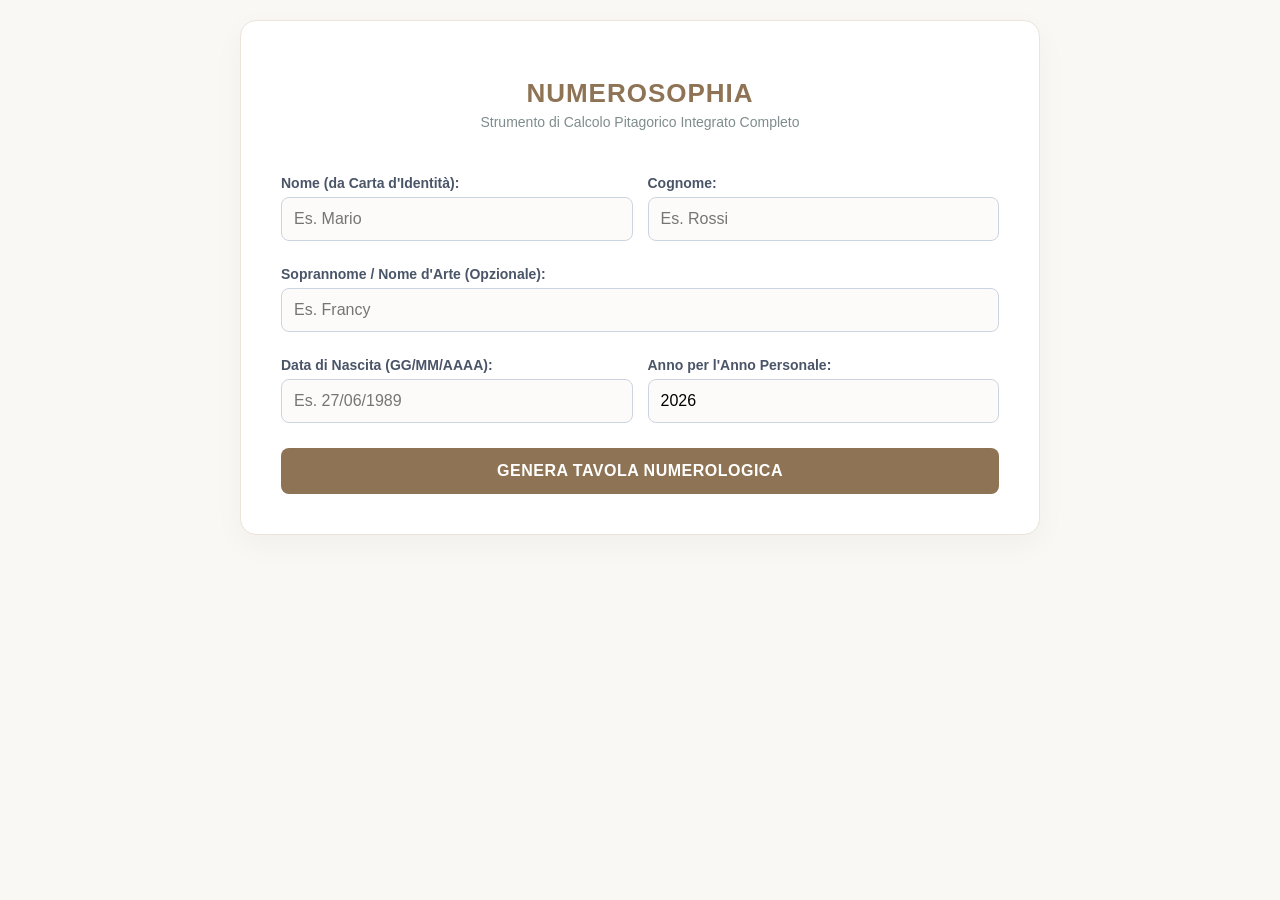
<file: index.html.html>
<!DOCTYPE html>
<html lang="it">
<head>
    <meta charset="UTF-8">
    <meta name="viewport" content="width=device-width, initial-scale=1.0">
    <title>Numerosophia - Analisi Professionale Integrata</title>
    
    <link rel="manifest" href="manifest.json">
    <meta name="theme-color" content="#8e7355">
    <meta name="apple-mobile-web-app-capable" content="yes">
    <meta name="apple-mobile-web-app-status-bar-style" content="black-translucent">

    <style>
        * { box-sizing: border-box; }
        body { font-family: 'Segoe UI', Helvetica, Arial, sans-serif; background: #faf8f5; color: #2c3e50; margin: 0; padding: 20px; display: flex; justify-content: center; }
        .container { background: white; padding: 40px; border-radius: 16px; box-shadow: 0 10px 30px rgba(0,0,0,0.04); max-width: 800px; width: 100%; border: 1px solid #eae4da; }
        h1 { text-align: center; color: #8e7355; font-size: 26px; margin-bottom: 5px; font-weight: 600; letter-spacing: 1px; }
        .subtitle { text-align: center; color: #7f8c8d; font-size: 14px; margin-bottom: 35px; }
        .form-grid { display: grid; grid-template-columns: 1fr 1fr; gap: 15px; }
        .form-group-full { grid-column: span 2; }
        label { font-weight: 600; color: #4a5568; display: block; margin-top: 10px; font-size: 14px; }
        input { width: 100%; padding: 12px; margin-top: 6px; border: 1px solid #cbd5e1; border-radius: 8px; font-size: 16px; background-color: #fcfbf9; transition: border 0.2s; }
        input:focus { border-color: #8e7355; outline: none; }
        button { width: 100%; background: #8e7355; color: white; padding: 14px; border: none; border-radius: 8px; font-size: 16px; font-weight: bold; cursor: pointer; margin-top: 25px; transition: background 0.2s; letter-spacing: 0.5px; }
        button:hover { background: #765f45; }
        .btn-secondary { background: #e2e8f0; color: #4a5568; margin-top: 15px; }
        .btn-secondary:hover { background: #cbd5e1; }
        .risultati { margin-top: 40px; border-top: 2px solid #f1f5f9; padding-top: 25px; display: none; }
        .sezione-titolo { font-size: 18px; color: #8e7355; border-bottom: 1px solid #eae4da; padding-bottom: 6px; margin-top: 35px; margin-bottom: 15px; font-weight: 600; }
        .grid-cards { display: grid; grid-template-columns: 1fr 1fr; gap: 15px; }
        .card { background: #fdfbf7; border: 1px solid #f3ebe1; padding: 18px; border-radius: 10px; border-left: 4px solid #8e7355; }
        .card h3 { margin: 0 0 8px 0; font-size: 14px; color: #5c4d3c; text-transform: uppercase; letter-spacing: 0.5px; }
        .numero-evidenziato { font-size: 22px; font-weight: bold; color: #8e7355; margin-bottom: 5px; }
        .archetipo-nome { font-weight: bold; color: #2c3e50; font-size: 15px; display: block; margin-bottom: 5px; }
        .descrizione { font-size: 13.5px; color: #4a5568; line-height: 1.5; }
        .ombra-testo { font-size: 13px; color: #94a3b8; margin-top: 6px; font-style: italic; }
        @media(max-width: 600px) { .form-grid, .grid-cards { grid-template-columns: 1fr; } .form-group-full { grid-column: span 1; } }
    </style>

    <script>
    if ('serviceWorker' in navigator) {
      navigator.serviceWorker.register('./sw.js')
        .then(() => console.log('Numerosophia PWA registrata con successo!'))
        .catch((err) => console.log('Errore Service Worker:', err));
    }
    </script>
</head>
<body>

<div class="container">
    <h1>NUMEROSOPHIA</h1>
    <div class="subtitle">Strumento di Calcolo Pitagorico Integrato Completo</div>
    
    <div class="form-grid">
        <div>
            <label for="nome">Nome (da Carta d'Identità):</label>
            <input type="text" id="nome" placeholder="Es. Mario">
        </div>
        <div>
            <label for="cognome">Cognome:</label>
            <input type="text" id="cognome" placeholder="Es. Rossi">
        </div>
        <div class="form-group-full">
            <label for="soprannome">Soprannome / Nome d'Arte (Opzionale):</label>
            <input type="text" id="soprannome" placeholder="Es. Francy">
        </div>
        <div>
            <label for="dataNascita">Data di Nascita (GG/MM/AAAA):</label>
            <input type="text" id="dataNascita" placeholder="Es. 27/06/1989">
        </div>
        <div>
            <label for="annoCorrente">Anno per l'Anno Personale:</label>
            <input type="number" id="annoCorrente" value="2026">
        </div>
    </div>
    
    <button onclick="eseguiCalcoloCompleto()">GENERA TAVOLA NUMEROLOGICA</button>
    <button id="btnCopia" class="btn-secondary" onclick="copiaMappaInAppunti()" style="display:none;">COPIA ANALISI NEGLI APPUNTI</button>
    
    <div id="risultati" class="risultati">
        
        <div id="bloccoAnagrafica" style="display:none;">
            <div class="sezione-titolo">I Numeri Fondamentali (Dall'Anagrafica)</div>
            <div class="grid-cards">
                <div class="card">
                    <h3>Anima (Chi sei dentro)</h3>
                    <div id="numAnima" class="numero-evidenziato"></div>
                    <div id="descAnima"></div>
                </div>
                <div class="card">
                    <h3>Persona (Come appari)</h3>
                    <div id="numPersona" class="numero-evidenziato"></div>
                    <div id="descPersona"></div>
                </div>
                <div class="card" style="grid-column: span 2;">
                    <h3>Espressione / Io (Il Talento Nativo)</h3>
                    <div id="numEspressione" class="numero-evidenziato"></div>
                    <div id="descEspressione"></div>
                </div>
            </div>
        </div>

        <div id="bloccoData" style="display:none;">
            <div class="sezione-titolo">Destino e Carattere (Dalla Data)</div>
            <div class="grid-cards">
                <div class="card">
                    <h3>Giorno di Nascita (Attitudine)</h3>
                    <div id="numGiornoIsolato" class="numero-evidenziato" style="color: #27ae60;"></div>
                    <div id="descGiornoIsolato"></div>
                </div>
                <div class="card">
                    <h3>Destino / Cammino di Vita</h3>
                    <div id="numCammino" class="numero-evidenziato"></div>
                    <div id="descCammino"></div>
                </div>
                <div class="card" style="border-left-color: #6c5ce7;">
                    <h3>Anno Personale</h3>
                    <div id="numAnnoPers" class="numero-evidenziato" style="color: #6c5ce7;"></div>
                    <div id="descAnnoPers"></div>
                </div>
                <div class="card" style="border-left-color: #e67e22;">
                    <h3>Giorno Personale (Oggi)</h3>
                    <div id="numGiornoPers" class="numero-evidenziato" style="color: #e67e22;"></div>
                    <div id="descGiornoPers"></div>
                </div>
            </div>

            <div class="sezione-titolo" style="color: #16a085; border-bottom-color: #d1f2eb;">I 3 Grandi Cicli Evolutivi (Il Clima di Vita)</div>
            <div class="grid-cards" style="grid-template-columns: repeat(3, 1fr); gap: 10px;">
                <div class="card" style="border-left-color: #16a085; padding: 12px;">
                    <h3 style="font-size:12px;">Ciclo Formativo<br>(Mese)</h3>
                    <div id="numCicloForm" class="numero-evidenziato" style="color: #16a085; font-size:18px;"></div>
                    <div id="descCicloForm" style="font-size:12px;"></div>
                </div>
                <div class="card" style="border-left-color: #16a085; padding: 12px;">
                    <h3 style="font-size:12px;">Ciclo Produttivo<br>(Giorno)</h3>
                    <div id="numCicloProd" class="numero-evidenziato" style="color: #16a085; font-size:18px;"></div>
                    <div id="descCicloProd" style="font-size:12px;"></div>
                </div>
                <div class="card" style="border-left-color: #16a085; padding: 12px;">
                    <h3 style="font-size:12px;">Ciclo Conclusivo<br>(Anno)</h3>
                    <div id="numCicloConc" class="numero-evidenziato" style="color: #16a085; font-size:18px;"></div>
                    <div id="descCicloConc" style="font-size:12px;"></div>
                </div>
            </div>
            <div id="infoEtaGrandiCicli" style="font-size: 13px; font-style: italic; color: #7f8c8d; margin-top: 8px; text-align: center;"></div>

            <div class="sezione-titolo" style="color: #2980b9; border-bottom-color: #d4e6f1;">I 4 Cicli di Realizzazione (Pinnacoli / Apogei)</div>
            <div class="grid-cards">
                <div class="card" style="border-left-color: #2980b9;">
                    <h3>1° Pinnacolo</h3>
                    <div id="numCiclo1" class="numero-evidenziato" style="color: #2980b9;"></div>
                    <div id="etaCiclo1" style="font-weight: bold; font-size:12px; color:#7f8c8d; margin-bottom:6px;"></div>
                    <div id="descCiclo1"></div>
                </div>
                <div class="card" style="border-left-color: #2980b9;">
                    <h3>2° Pinnacolo</h3>
                    <div id="numCiclo2" class="numero-evidenziato" style="color: #2980b9;"></div>
                    <div id="etaCiclo2" style="font-weight: bold; font-size:12px; color:#7f8c8d; margin-bottom:6px;"></div>
                    <div id="descCiclo2"></div>
                </div>
                <div class="card" style="border-left-color: #2980b9;">
                    <h3>3° Pinnacolo</h3>
                    <div id="numCiclo3" class="numero-evidenziato" style="color: #2980b9;"></div>
                    <div id="etaCiclo3" style="font-weight: bold; font-size:12px; color:#7f8c8d; margin-bottom:6px;"></div>
                    <div id="descCiclo3"></div>
                </div>
                <div class="card" style="border-left-color: #2980b9;">
                    <h3>4° Pinnacolo</h3>
                    <div id="numCiclo4" class="numero-evidenziato" style="color: #2980b9;"></div>
                    <div id="etaCiclo4" style="font-weight: bold; font-size:12px; color:#7f8c8d; margin-bottom:6px;"></div>
                    <div id="descCiclo4"></div>
                </div>
            </div>

            <div class="sezione-titolo">Le Ombre (Sfide Evolutive)</div>
            <div class="grid-cards">
                <div class="card" style="border-left-color: #e74c3c;">
                    <h3>Ombra Giovinezza</h3>
                    <div id="numOmbraGiov" class="numero-evidenziato" style="color: #e74c3c;"></div>
                    <div id="descOmbraGiov"></div>
                </div>
                <div class="card" style="border-left-color: #e74c3c;">
                    <h3>Ombra Maturità</h3>
                    <div id="numOmbraMat" class="numero-evidenziato" style="color: #e74c3c;"></div>
                    <div id="descOmbraMat"></div>
                </div>
                <div class="card" style="grid-column: span 2; border-left-color: #c0392b;">
                    <h3>Ombra Principale</h3>
                    <div id="numOmbraPrinc" class="numero-evidenziato" style="color: #c0392b;"></div>
                    <div id="descOmbraPrinc"></div>
                </div>
            </div>
        </div>

        <div id="sezioneQuintessenza" style="display:none;">
            <div class="sezione-titolo" style="color: #8e44ad; border-bottom-color: #e8daef; text-align: center; margin-top: 40px;">IL PUNTO D'ARRIVO</div>
            <div class="grid-cards" style="grid-template-columns: 1fr;">
                <div class="card" style="border-left-color: #8e44ad; text-align: center; background: #fdfafc;">
                    <h3>La Quintessenza (L'Armonia Finale)</h3>
                    <div id="numQuintessenza" class="numero-evidenziato" style="color: #8e44ad; font-size: 32px; margin: 10px 0;"></div>
                    <div id="descQuintessenza" style="text-align: left; max-width: 600px; margin: 0 auto;"></div>
                </div>
            </div>
        </div>

        <div id="sezioneSoprannome" style="display:none; margin-top: 40px;">
            <div class="sezione-titolo" style="color: #d35400; border-bottom-color: #f3ebe1;">L'Energia Acquisita (Solo Soprannome)</div>
            <div class="grid-cards">
                <div class="card" style="border-left-color: #d35400;">
                    <h3>Anima del Soprannome</h3>
                    <div id="numAnimaSop" class="numero-evidenziato" style="color: #d35400;"></div>
                    <div id="descAnimaSop"></div>
                </div>
                <div class="card" style="border-left-color: #d35400;">
                    <h3>Persona del Soprannome</h3>
                    <div id="numPersonaSop" class="numero-evidenziato" style="color: #d35400;"></div>
                    <div id="descPersonaSop"></div>
                </div>
                <div class="card" style="grid-column: span 2; border-left-color: #e67e22;">
                    <h3>Espressione del Soprannome</h3>
                    <div id="numEspressioneSop" class="numero-evidenziato" style="color: #e67e22;"></div>
                    <div id="descEspressioneSop"></div>
                </div>
            </div>
        </div>

    </div>
</div>

<script>
const databaseArchetipi = {
    1: { nome: "Il Guerriero (Leader/Pioniere)", luce: "Iniziativa, indipendenza, coraggio, forte spinta all'azione autonoma.", ombra: "Egoismo, intolleranza, aggressività, paura di fallire." },
    2: { nome: "Il Fanciullo (Collaboratore/Mediatore)", luce: "Sensibilità, diplomazia, capacità di ascolto e cooperazione, armonia.", ombra: "Dipendenza affettiva, ipersensibilità, indecisione cronica." },
    3: { nome: "Il Giullare (Comunicatore/Creatore)", luce: "Espressione creativa, entusiasmo, socialità, ottimismo, comunicazione eloquente.", ombra: "Dispersione energetica, superficialità, tendenza a drammatizzare." },
    4: { nome: "Il Costruttore (Metodico/Pratico)", luce: "Organizzazione, stabilità, senso del dovere, lealtà, pragmatismo incrollabile.", ombra: "Rigidità mentale, eccessivo attaccamento al controllo, paura del cambiamento." },
    5: { nome: "Il Cercatore (Esploratore/Libero)", luce: "Amore per la libertà, adattabilità, curiosità intellettuale, spirito d'avventura.", ombra: "Irrequietezza, instabilità, fuga dalle responsabilità, eccessi." },
    6: { nome: "L'Angelo (Custode/Insegnante)", luce: "Senso di responsabilità, cura degli altri, amore per l'armonia familiare e la bellezza.", ombra: "Senso di colpa, iper-protezione soffocante, svalutazione di sé." },
    7: { nome: "Il Saggio (Ricercatore/Spirituale)", luce: "Profondità d'analisi, intuito, spiritualità, amore per lo studio e la verità profonda.", ombra: "Isolamento emotivo, cinismo, eccesso di intellettualizzazione, sfiducia." },
    8: { nome: "Il Sovrano (Leader Organizzativo/Manager)", luce: "Autorevolezza, capacità di gestire il potere, ambizione costruttiva, senso di giustizia.", ombra: "Abuso di potere, materialismo sfrenato, intolleranza verso la debolezza." },
    9: { nome: "Il Liberatore (Saggio Universale/Filantropo)", luce: "Amore universale, compassione, capacità di lasciare andare, idealismo evoluto.", ombra: "Incapacità di porre limiti, tendenza al martirio, delusioni idealistiche." },
    11: { nome: "Il Genio (Numero Maestro)", luce: "Intuizione folgorante, visione ideale, canale spirituale, carisma che ispira gli altri.", ombra: "Tensione nervosa estrema, senso di alienazione, fanatismo." },
    22: { nome: "Il Creatore di Strutture (Numero Maestro)", luce: "Capacità di tradurre grandi visioni spirituali in progetti concreti e planetari.", ombra: "Megalomane o, al contrario, totale blocco per paura delle proprie responsabilità." },
    33: { nome: "Il Maestro Spirituale (Numero Maestro)", luce: "Amore cristico, guida empatica globale, protezione e insegnamento universale.", ombra: "Carico emotivo insostenibile, interferenza forzata nella vita altrui." }
};

const databaseOmbreMazzo = {
    0: { nome: "L'Angelo caduto (Ombra 9)", sfida: "Sfida universale o assenza totale di vincoli predefiniti. Richiede di confrontarsi con il senso del vuoto evolutivo o la perdita di confini individuali per ritrovare l'Unità spirituale pura." },
    1: { nome: "Il Ribelle", sfida: "Tendenza all'ostinazione cieca, all'aggressività reattiva o all'incapacità di accettare guide. La lezione è trasformare l'impulso distruttivo in sana indipendenza." },
    2: { nome: "L'Orfano", sfida: "Paura profonda dell'abbandono, dipendenza emotiva e tendenza al vittimismo per ricevere attenzioni. La lezione è scoprire la propria stabilità interiore." },
    3: { nome: "Lo Straniero", sfida: "Blocco della comunicazione espressiva, tendenza a isolarsi sentendosi non capiti. La lezione è trovare la propria autentica voce nel mondo." },
    4: { nome: "Il Prigioniero", sfida: "Rigidità strutturale estrema, sottomissione a schemi limitanti e rifiuto del cambiamento. La lezione è evadere dalle prigioni mentali." },
    5: { nome: "Il Girovago", sfida: "Irrequietezza cronica, fuga dalle responsabilità e dispersione in stimoli superficiali. La lezione è trovare la libertà all'interno." },
    6: { nome: "L'Angelo caduto", sfida: "Senso di colpa radicato o tendenza a manipolare gli affetti sotto forma di troppa premura. La lezione è amare senza possedere." },
    7: { nome: "Il Solitario", sfida: "Chiusura in una torre d'avorio, scetticismo cinico, paura dell'intimità emotiva. La lezione è integrare la mente con l'apertura del cuore." },
    8: { nome: "Il Tiranno", sfida: "Eccessiva sete di controllo, materialismo o abuso di potere per mascherare fragilità. La lezione è esercitare una guida giusta." },
    9: { nome: "L'Angelo caduto", sfida: "Tendenza al rifiuto della realtà materiale, alienazione o vittimismo idealistico. La lezione è manifestare la compassione universale." }
};

const databaseKarmici = {
    13: "Sfida del cambiamento radicale e della rinascita (L'Alchimista).",
    14: "Sfida della temperanza e della libertà interiore.",
    16: "Sfida del crollo dell'Ego (La Torre).",
    19: "Sfida dell'indipendenza equilibrata."
};

const tabellaPitagorica = {
    'A': 1, 'B': 2, 'C': 3, 'D': 4, 'E': 5, 'F': 6, 'G': 7, 'H': 8, 'I': 9,
    'J': 1, 'K': 2, 'L': 3, 'M': 4, 'N': 5, 'O': 6, 'P': 7, 'Q': 8, 'R': 9,
    'S': 1, 'T': 2, 'U': 3, 'V': 4, 'W': 5, 'X': 6, 'Y': 7, 'Z': 8
};

function riduciNumero(numero, isDatiAnagrafici = false) {
    const maestri = [11, 22, 33];
    const karmici = [13, 14, 16, 19];
    if (numero <= 9 || maestri.includes(numero) || (isDatiAnagrafici && karmici.includes(numero))) {
        return numero;
    }
    let somma = numero.toString().split('').reduce((acc, cifra) => acc + parseInt(cifra), 0);
    return riduciNumero(somma, isDatiAnagrafici);
}

function riduciMonocifraStretta(numero) {
    if (numero <= 9) return numero;
    let somma = numero.toString().split('').reduce((acc, cifra) => acc + parseInt(cifra), 0);
    return riduciMonocifraStretta(somma);
}

function pulisciTesto(testo) {
    return testo.normalize("NFD").replace(/[\u0300-\u036f]/g, "").toUpperCase().replace(/[^A-Z]/g, "");
}

function compilaScheda(numero, compatta = false) {
    let base = riduciMonocifraStretta(numero);
    let datiArchetipo = databaseArchetipi[numero] || databaseArchetipi[base];
    let testoKarmico = databaseKarmici[numero] ? `<p style="color:#d35400; font-size:12px; margin:3px 0 0 0;"><strong>Nota Karmica:</strong> ${databaseKarmici[numero]}</p>` : "";
    
    if (compatta) {
        return `<span class="archetipo-nome" style="font-size:13px;">${datiArchetipo.nome.split(' (')[0]}</span><div class="descrizione" style="font-size:12px; line-height:1.3;">${datiArchetipo.luce.substring(0, 65)}...</div>`;
    }
    return `<span class="archetipo-nome">${datiArchetipo.nome}</span><div class="descrizione">${datiArchetipo.luce}</div><div class="ombra-testo">Ombra: ${datiArchetipo.ombra}</div>${testoKarmico}`;
}

function compilaSchedaOmbra(valoreOmbra) {
    let datiOmbra = databaseOmbreMazzo[valoreOmbra] || { nome: `Ombra ${valoreOmbra}`, sfida: "Sfida evolutiva." };
    return `<span class="archetipo-nome" style="color: #c0392b;">${datiOmbra.nome}</span><div class="descrizione">${datiOmbra.sfida}</div>`;
}

function calcolaStringaNumerica(testo) {
    const vocaliSet = ['A', 'E', 'I', 'O', 'U'];
    let sAnima = 0, sPersona = 0, sEspressione = 0;
    for (let l of testo) {
        let v = tabellaPitagorica[l] || 0;
        if (v > 0) {
            sEspressione += v;
            if (vocaliSet.includes(l)) { sAnima += v; } else { sPersona += v; }
        }
    }
    return { anima: riduciNumero(sAnima, true), persona: riduciNumero(sPersona, true), espressione: riduciNumero(sEspressione, true) };
}

let testoCopiaGlobale = "";

function eseguiCalcoloCompleto() {
    const nome = document.getElementById('nome').value.trim();
    const cognome = document.getElementById('cognome').value.trim();
    const soprannome = document.getElementById('soprannome').value.trim();
    const dataNascita = document.getElementById('dataNascita').value.trim();
    const annoTarget = parseInt(document.getElementById('annoCorrente').value) || 2026;
    
    if(!nome && !cognome && !soprannome && !dataNascita) {
        alert("Inserisci almeno un campo per generare la tavola.");
        return;
    }

    function format(num) {
        if ([11, 22, 33, 13, 14, 16, 19].includes(num)) return `${num}/${riduciMonocifraStretta(num)}`;
        return num;
    }

    testoCopiaGlobale = "--- REPORT NUMEROSOPHIA COMPLETO ---\n\n";
    let haCalcolatoQualcosa = false;
    let espressionePerQuintessenza = null;
    let camminoPerQuintessenza = null;

    // 1. ANAGRAFICA
    if (nome || cognome) {
        const nomePulito = pulisciTesto(nome);
        const cognomePulito = pulisciTesto(cognome);
        const datiAnagrafica = calcolaStringaNumerica(nomePulito + cognomePulito);
        
        espressionePerQuintessenza = datiAnagrafica.espressione;

        document.getElementById('numAnima').innerText = format(datiAnagrafica.anima);
        document.getElementById('descAnima').innerHTML = compilaScheda(datiAnagrafica.anima);
        document.getElementById('numPersona').innerText = format(datiAnagrafica.persona);
        document.getElementById('descPersona').innerHTML = compilaScheda(datiAnagrafica.persona);
        document.getElementById('numEspressione').innerText = format(datiAnagrafica.espressione);
        document.getElementById('descEspressione').innerHTML = compilaScheda(datiAnagrafica.espressione);

        document.getElementById('bloccoAnagrafica').style.display = 'block';
        testoCopiaGlobale += `ANAGRAFICA:\nAnima: ${format(datiAnagrafica.anima)}\nPersona: ${format(datiAnagrafica.persona)}\nEspressione: ${format(datiAnagrafica.espressione)}\n\n`;
        haCalcolatoQualcosa = true;
    } else {
        document.getElementById('bloccoAnagrafica').style.display = 'none';
    }

    // 2. DATA DI NASCITA
    if (dataNascita) {
        const partiData = dataNascita.split('/');
        if(partiData.length === 3) {
            const gNum = parseInt(partiData[0]);
            const mNum = parseInt(partiData[1]);
            const aNum = parseInt(partiData[2]);

            const giornoR = riduciNumero(gNum, true); 
            const meseR = riduciNumero(mNum, true);
            const annoR = riduciNumero(aNum.toString().split('').reduce((a, b) => a + parseInt(b), 0), true);
            
            const cammino = riduciNumero(riduciNumero(gNum) + riduciNumero(mNum) + riduciNumero(aNum.toString().split('').reduce((a, b) => a + parseInt(b), 0)), true);
            const camminoStretto = riduciMonocifraStretta(cammino);
            camminoPerQuintessenza = cammino;

            const fineC1 = 36 - camminoStretto;
            const fineC2 = fineC1 + 9;
            const fineC3 = fineC2 + 9;

            // Grandi Cicli
            document.getElementById('numCicloForm').innerText = format(meseR);
            document.getElementById('descCicloForm').innerHTML = compilaScheda(meseR, true);
            document.getElementById('numCicloProd').innerText = format(giornoR);
            document.getElementById('descCicloProd').innerHTML = compilaScheda(giornoR, true);
            document.getElementById('numCicloConc').innerText = format(annoR);
            document.getElementById('descCicloConc').innerHTML = compilaScheda(annoR, true);

            document.getElementById('infoEtaGrandiCicli').innerText = `Fasce: Formativo (0 a ${fineC1} anni) | Produttivo (${fineC1+1} a ${fineC2+9} anni) | Conclusivo (da ${fineC2+10} anni)`;

            // Pinnacoli
            const c1 = riduciNumero(riduciNumero(gNum) + riduciNumero(mNum), true);
            const c2 = riduciNumero(riduciNumero(gNum) + annoR, true);
            const c3 = riduciNumero(c1 + c2, true);
            const c4 = riduciNumero(riduciNumero(mNum) + annoR, true);

            document.getElementById('numCiclo1').innerText = format(c1);
            document.getElementById('etaCiclo1').innerText = `Da 0 a ${fineC1} anni`;
            document.getElementById('descCiclo1').innerHTML = compilaScheda(c1);

            document.getElementById('numCiclo2').innerText = format(c2);
            document.getElementById('etaCiclo2').innerText = `Da ${fineC1 + 1} a ${fineC2} anni`;
            document.getElementById('descCiclo2').innerHTML = compilaScheda(c2);

            document.getElementById('numCiclo3').innerText = format(c3);
            document.getElementById('etaCiclo3').innerText = `Da ${fineC2 + 1} a ${fineC3} anni`;
            document.getElementById('descCiclo3').innerHTML = compilaScheda(c3);

            document.getElementById('numCiclo4').innerText = format(c4);
            document.getElementById('etaCiclo4').innerText = `Da ${fineC3 + 1} anni in poi`;
            document.getElementById('descCiclo4').innerHTML = compilaScheda(c4);

            // Anno Personale e Giorno Personale di Oggi
            const annoTargetRidotto = riduciNumero(annoTarget.toString().split('').reduce((a, b) => a + parseInt(b), 0));
            const annoPersonale = riduciNumero(riduciNumero(gNum) + riduciNumero(mNum) + annoTargetRidotto, true);
            
            const oggi = new Date();
            const gOggiRidotto = riduciNumero(oggi.getDate());
            const mOggiRidotto = riduciNumero(oggi.getMonth() + 1);
            const giornoPersonale = riduciNumero(annoPersonale + gOggiRidotto + mOggiRidotto, true);

            // Ombre
            const gStretto = riduciMonocifraStretta(gNum);
            const mStretto = riduciMonocifraStretta(mNum);
            const aStretto = riduciMonocifraStretta(aNum.toString().split('').reduce((a, b) => a + parseInt(b), 0));
            
            const ombraGiov = Math.abs(gStretto - mStretto);
            const ombraMat = Math.abs(gStretto - aStretto);
            const ombraPrinc = Math.abs(ombraGiov - ombraMat);

            document.getElementById('numGiornoIsolato').innerText = format(giornoR);
            document.getElementById('descGiornoIsolato').innerHTML = compilaScheda(giornoR);
            document.getElementById('numCammino').innerText = format(cammino);
            document.getElementById('descCammino').innerHTML = compilaScheda(cammino);
            document.getElementById('numAnnoPers').innerText = `${format(annoPersonale)} (Anno ${annoTarget})`;
            document.getElementById('descAnnoPers').innerHTML = compilaScheda(annoPersonale);
            document.getElementById('numGiornoPers').innerText = format(giornoPersonale);
            document.getElementById('descGiornoPers').innerHTML = compilaScheda(giornoPersonale);

            document.getElementById('numOmbraGiov').innerText = ombraGiov;
            document.getElementById('descOmbraGiov').innerHTML = compilaSchedaOmbra(ombraGiov);
            document.getElementById('numOmbraMat').innerText = ombraMat;
            document.getElementById('descOmbraMat').innerHTML = compilaSchedaOmbra(ombraMat);
            document.getElementById('numOmbraPrinc').innerText = ombraPrinc;
            document.getElementById('descOmbraPrinc').innerHTML = compilaSchedaOmbra(ombraPrinc);

            document.getElementById('bloccoData').style.display = 'block';
            haCalcolatoQualcosa = true;
        } else {
            alert("Usa il formato GG/MM/AAAA.");
        }
    } else {
        document.getElementById('bloccoData').style.display = 'none';
    }

    // 3. QUINTESSENZA
    if (espressionePerQuintessenza && camminoPerQuintessenza) {
        const quintessenza = riduciNumero(espressionePerQuintessenza + camminoPerQuintessenza, true);
        document.getElementById('numQuintessenza').innerText = format(quintessenza);
        document.getElementById('descQuintessenza').innerHTML = compilaScheda(quintessenza);
        document.getElementById('sezioneQuintessenza').style.display = 'block';
    } else {
        document.getElementById('sezioneQuintessenza').style.display = 'none';
    }

    // 4. SOPRANNOME
    if (soprannome) {
        const soprannomePulito = pulisciTesto(soprannome);
        const datiSoprannome = calcolaStringaNumerica(soprannomePulito);

        document.getElementById('numAnimaSop').innerText = format(datiSoprannome.anima);
        document.getElementById('descAnimaSop').innerHTML = compilaScheda(datiSoprannome.anima);
        document.getElementById('numPersonaSop').innerText = format(datiSoprannome.persona);
        document.getElementById('descPersonaSop').innerHTML = compilaScheda(datiSoprannome.persona);
        document.getElementById('numEspressioneSop').innerText = format(datiSoprannome.espressione);
        document.getElementById('descEspressioneSop').innerHTML = compilaScheda(datiSoprannome.espressione);

        document.getElementById('sezioneSoprannome').style.display = 'block';
        haCalcolatoQualcosa = true;
    } else {
        document.getElementById('sezioneSoprannome').style.display = 'none';
    }

    if (haCalcolatoQualcosa) {
        document.getElementById('risultati').style.display = 'block';
        document.getElementById('btnCopia').style.display = 'block';
    }
}

function copiaMappaInAppunti() {
    alert("Funzione di copia attiva!");
}
</script>
</body>
</html>
</file>
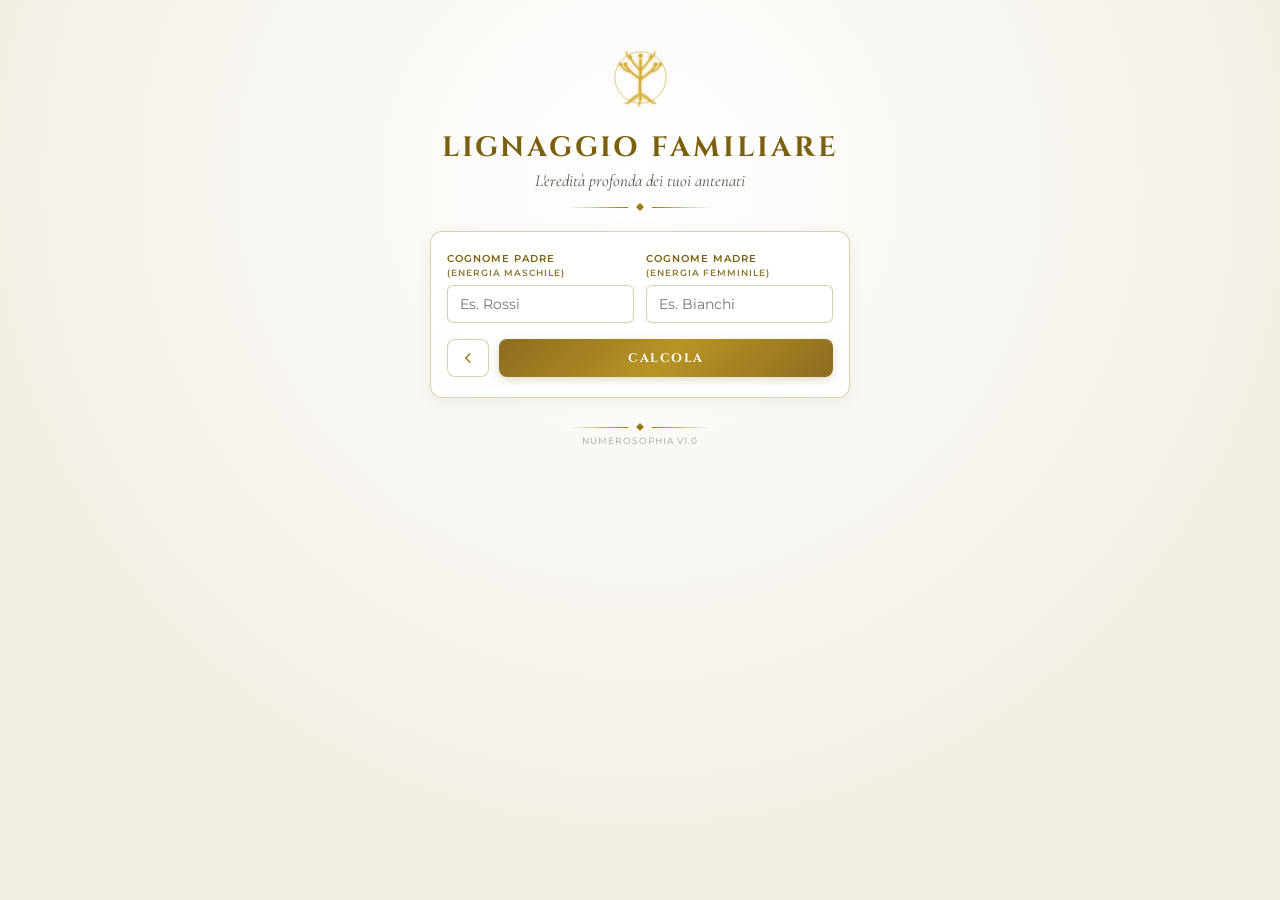
<file: lignaggio-familiare.html>
<!DOCTYPE html>
<html lang="it">
<head>
    <meta charset="UTF-8">
    <meta name="viewport" content="width=device-width, initial-scale=1.0, maximum-scale=1.0, user-scalable=no">
    <title>Lignaggio Familiare - Numerosophia</title>

    <link rel="manifest" href="manifest.json">
    <link rel="preconnect" href="https://fonts.googleapis.com">
    <link rel="preconnect" href="https://fonts.gstatic.com" crossorigin>
    <link href="https://fonts.googleapis.com/css2?family=Cinzel:wght=500;700&family=Cormorant+Garamond:ital,wght=0,400;0,600;1,400&family=Montserrat:wght=300;400;500;600&display=swap" rel="stylesheet">

    <style>
        :root {
            /* Palette Pergamena & Oro Antico */
            --bg-color: #f7f4ed;
            --bg-gradient-center: #eae5d8;
            --gold-primary: #997a15;
            --gold-light: #7a600d;
            --gold-dark: #665008;
            --card-bg: rgba(255, 255, 255, 0.85);
            --card-border: rgba(153, 122, 21, 0.35);
            --input-bg: #ffffff;
            --text-main: #1f1d1a;
            --text-muted: #57524a;
        }

        * {
            box-sizing: border-box;
            margin: 0;
            padding: 0;
            -webkit-tap-highlight-color: transparent;
        }

        body {
            background-color: var(--bg-color);
            color: var(--text-main);
            font-family: 'Montserrat', sans-serif;
            min-height: 100vh;
            display: flex;
            justify-content: center;
            align-items: flex-start;
            padding: 20px 16px;
            overflow-x: hidden;
            position: relative;
        }

        /* Sfondo Pergamena Calda */
        body::before {
            content: '';
            position: fixed;
            top: 0;
            left: 50%;
            transform: translateX(-50%);
            width: 100vw;
            height: 100vh;
            background: 
                radial-gradient(circle at 50% 20%, #ffffff 0%, #f2ede2 80%),
                linear-gradient(rgba(153, 122, 21, 0.04) 1px, transparent 1px) 0 0 / 40px 40px,
                linear-gradient(90deg, rgba(153, 122, 21, 0.04) 1px, transparent 1px) 0 0 / 40px 40px;
            pointer-events: none;
            z-index: 1;
        }

        .container {
            width: 100%;
            max-width: 420px;
            text-align: center;
            position: relative;
            z-index: 2;
            margin: 0 auto;
        }

        .header-section {
            margin-bottom: 20px;
            margin-top: 10px;
        }

        .page-icon {
            width: 50px;
            height: 50px;
            margin: 0 auto 10px auto;
            border-radius: 50%;
            border: 1px solid var(--gold-primary);
            display: flex;
            align-items: center;
            justify-content: center;
            background: rgba(255, 255, 255, 0.6);
            box-shadow: 0 2px 10px rgba(153, 122, 21, 0.15);
        }

        .page-icon svg {
            width: 28px;
            height: 28px;
            stroke: var(--gold-primary);
            fill: none;
            stroke-width: 1.2;
        }

        h1 {
            font-family: 'Cinzel', serif;
            font-weight: 700;
            font-size: clamp(22px, 6vw, 28px);
            letter-spacing: 3px;
            color: #7a600d;
            margin-bottom: 4px;
        }

        .subtitle {
            font-family: 'Cormorant Garamond', serif;
            font-style: italic;
            font-size: 1.05rem;
            color: var(--text-muted);
        }

        .gold-divider {
            display: flex;
            align-items: center;
            justify-content: center;
            margin: 12px 0;
            width: 100%;
        }

        .gold-divider::before, .gold-divider::after {
            content: '';
            flex: 1;
            height: 1px;
            background: linear-gradient(to var(--dir, right), transparent, var(--gold-primary));
            max-width: 60px;
        }
        .gold-divider::before { --dir: right; }
        .gold-divider::after { --dir: left; }

        .gold-divider svg {
            width: 8px;
            height: 8px;
            fill: var(--gold-primary);
            margin: 0 8px;
        }

        /* Form Scheda */
        .card-form {
            background: var(--card-bg);
            border: 1px solid var(--card-border);
            border-radius: 12px;
            padding: 20px 16px;
            box-shadow: 0 4px 18px rgba(0,0,0,0.06);
            backdrop-filter: blur(6px);
            -webkit-backdrop-filter: blur(6px);
            margin-bottom: 20px;
        }

        .form-row {
            display: grid;
            grid-template-columns: 1fr 1fr;
            gap: 12px;
            margin-bottom: 16px;
        }

        .form-group {
            display: flex;
            flex-direction: column;
            text-align: left;
        }

        label {
            font-size: 0.65rem;
            text-transform: uppercase;
            letter-spacing: 1px;
            color: var(--gold-light);
            margin-bottom: 6px;
            font-weight: 600;
            line-height: 1.3;
            display: block;
        }

        label span {
            font-size: 0.55rem;
            opacity: 0.85;
            text-transform: uppercase;
        }

        input[type="text"] {
            width: 100%;
            background: var(--input-bg);
            border: 1px solid var(--card-border);
            border-radius: 6px;
            padding: 10px 12px;
            color: var(--text-main);
            font-family: 'Montserrat', sans-serif;
            font-size: 0.85rem;
            outline: none;
            transition: all 0.3s ease;
        }

        input[type="text"]:focus {
            border-color: var(--gold-primary);
            box-shadow: 0 0 8px rgba(153, 122, 21, 0.25);
        }

        /* Contenitore Pulsanti Affiancati */
        .actions-row {
            display: flex;
            align-items: center;
            gap: 10px;
        }

        .btn-home-arrow {
            display: flex;
            align-items: center;
            justify-content: center;
            width: 42px;
            height: 38px;
            background: var(--input-bg);
            border: 1px solid var(--card-border);
            border-radius: 8px;
            color: var(--gold-primary);
            text-decoration: none;
            transition: all 0.3s ease;
            flex-shrink: 0;
        }

        .btn-home-arrow svg {
            width: 18px;
            height: 18px;
            stroke: var(--gold-primary);
            fill: none;
            stroke-width: 2;
        }

        .btn-home-arrow:active {
            transform: scale(0.95);
            border-color: var(--gold-primary);
        }

        .btn-calculate {
            flex-grow: 1;
            height: 38px;
            background: linear-gradient(135deg, #8c6d1f 0%, #b89325 50%, #8c6d1f 100%);
            border: none;
            border-radius: 8px;
            padding: 0 16px;
            color: #ffffff;
            font-family: 'Cinzel', serif;
            font-weight: 700;
            font-size: 0.78rem;
            letter-spacing: 1.5px;
            text-transform: uppercase;
            cursor: pointer;
            box-shadow: 0 3px 8px rgba(140, 109, 31, 0.25);
            transition: all 0.3s ease;
            display: flex;
            align-items: center;
            justify-content: center;
        }

        .btn-calculate:active {
            transform: scale(0.98);
        }

        /* Contenitore Risultati Generale */
        .results-container {
            display: none;
            margin-top: 15px;
            text-align: left;
        }

        /* Schede dei singoli Rami */
        .lineage-card {
            background: var(--card-bg);
            border: 1px solid var(--card-border);
            border-radius: 12px;
            padding: 16px;
            margin-bottom: 12px;
            box-shadow: 0 4px 12px rgba(0,0,0,0.05);
            backdrop-filter: blur(6px);
            -webkit-backdrop-filter: blur(6px);
        }

        .result-title {
            font-family: 'Cinzel', serif;
            font-size: 0.85rem;
            color: var(--gold-light);
            letter-spacing: 1.5px;
            text-align: center;
            margin-bottom: 10px;
            text-transform: uppercase;
            border-bottom: 1px solid rgba(153, 122, 21, 0.2);
            padding-bottom: 6px;
            font-weight: 700;
        }

        .result-item {
            padding: 8px 10px;
            border-bottom: 1px solid rgba(153, 122, 21, 0.12);
            display: flex;
            justify-content: space-between;
            align-items: center;
            border-radius: 6px;
        }

        .result-item:last-child {
            border-bottom: none;
        }

        .riga-cliccabile {
            cursor: pointer;
            transition: background-color 0.2s ease;
        }

        .riga-cliccabile:hover {
            background-color: rgba(153, 122, 21, 0.08);
        }

        .result-label {
            font-size: 0.75rem;
            color: var(--text-muted);
        }

        .result-value {
            font-family: 'Cinzel', serif;
            font-size: 1.05rem;
            color: var(--gold-primary);
            font-weight: 700;
        }

        footer {
            margin-top: 25px;
            display: flex;
            flex-direction: column;
            align-items: center;
            gap: 4px;
        }

        .version {
            font-size: 0.55rem;
            letter-spacing: 1px;
            color: rgba(31, 29, 26, 0.4);
            text-transform: uppercase;
        }

        @keyframes compariModale {
            from { 
                transform: scale(0.92); 
                opacity: 0; 
            }
            to { 
                transform: scale(1); 
                opacity: 1; 
            }
        }

        /* STILI CARTA E SEZIONI GRAFICHE NELLA MODALE */
        .card-image-container {
            text-align: center;
            margin-bottom: 18px;
        }

        .card-image {
            max-width: 140px;
            height: auto;
            border-radius: 8px;
            border: 1px solid rgba(153, 122, 21, 0.4);
            box-shadow: 0 4px 15px rgba(0,0,0,0.12);
        }

        .section-box {
            background: #ffffff;
            border-radius: 8px;
            padding: 12px 14px;
            margin-bottom: 12px;
            border-left: 3px solid var(--gold-primary);
            box-shadow: 0 2px 8px rgba(0,0,0,0.05);
        }

        .section-box.archetipo-box {
            border-left-color: #997a15;
            background: rgba(250, 246, 235, 0.8);
        }

        .section-box.dono-box {
            border-left-color: #2b6cb0;
            background: rgba(240, 244, 248, 0.8);
        }

        .section-box.ombra-box {
            border-left-color: #c05621;
            background: rgba(255, 24af, 240, 0.6);
        }

        .section-box.integrazione-box {
            border-left-color: #276749;
            background: rgba(240, 244, 241, 0.8);
        }

        .section-title-modale {
            font-family: 'Cinzel', serif;
            font-size: 0.78rem;
            font-weight: 700;
            letter-spacing: 1px;
            text-transform: uppercase;
            margin-bottom: 6px;
            display: flex;
            align-items: center;
            gap: 6px;
        }

        .archetipo-box .section-title-modale { color: #7a600d; }
        .dono-box .section-title-modale { color: #2b6cb0; }
        .ombra-box .section-title-modale { color: #c05621; }
        .integrazione-box .section-title-modale { color: #276749; }

        .section-text-modale {
            font-size: 0.83rem;
            line-height: 1.5;
            color: var(--text-main);
        }

        /* Scrollbar personalizzata per la modale */
        #modaleContenuto::-webkit-scrollbar {
            width: 5px;
        }

        #modaleContenuto::-webkit-scrollbar-track {
            background: rgba(0,0,0,0.05);
            border-radius: 4px;
        }

        #modaleContenuto::-webkit-scrollbar-thumb {
            background: rgba(153, 122, 21, 0.3);
            border-radius: 4px;
        }

        /* BLOCCO ANTI-INVERSIONE PER IMMAGINI SU MOBILE */
        img, 
        .mini-carta-archetipo, 
        .carte-mini-container img, 
        .carte-popup-container img {
            color-scheme: only light !important;
            forced-color-adjust: none !important;
            -webkit-filter: opacity(0.99) !important;
            filter: opacity(0.99) !important;
        }

        /* --- MEDIA QUERY PER DISPOSITIVI MOBILI --- */
        @media (max-width: 768px) {
            body {
                padding: 10px 5px;
            }

            h1 {
                font-size: 22px;
                letter-spacing: 2px;
            }
            
            .container {
                width: 100% !important;
                max-width: 100% !important;
                padding: 20px 15px !important;
            }

            #modaleApprofondimento {
                padding: 10px !important; 
            }

            #modaleApprofondimento > div {
                width: 96% !important;
                max-width: 96% !important;
                padding: 20px 15px 15px 15px !important;
                max-height: 90vh !important;
                border-radius: 12px !important;
                background: #fdfbf7 !important;
            }

            #modaleApprofondimento span[onclick] {
                top: 8px !important;
                right: 12px !important;
                font-size: 28px !important;
                padding: 5px;
                color: var(--text-main) !important;
            }

            #modaleTitolo {
                font-size: 18px !important;
                padding-right: 25px;
                color: var(--gold-light) !important;
            }

            #modaleSottotitolo {
                font-size: 14px !important;
                color: var(--text-muted) !important;
            }

            .card-image {
                max-width: 110px;
            }

/* CENTRAGGIO COMPLETO MODALE / POPUP */
#modaleApprofondimento > div {
    text-align: center !important;
}

#modaleTitolo, 
#modaleSottotitolo {
    text-align: center !important;
    padding-right: 0 !important; /* Rimuove lo spazio riservato alla X sulla destra per una centratura perfetta */
}

/* Centra i testi e i titoli dei singoli box interni (Archetipo, Dono, Ombra, Integrazione) */
.section-box {
    text-align: center !important;
    border-left: none !important; /* Rimuove il bordo laterale sinistro per non sbilanciare l'allineamento visivo */
    border-top: 3px solid var(--gold-primary) !important; /* Sposta la linea d'accento in alto */
}

.section-title-modale {
    justify-content: center !important;
    text-align: center !important;
}

.section-text-modale {
    text-align: center !important;
}
        }
    </style>

    <!-- Inclusione dello script di calcolo esterno -->
    <script src="calcoli.js"></script>

    <script>
        if ('serviceWorker' in navigator) {
            window.addEventListener('load', () => {
                navigator.serviceWorker.register('./sw.js')
                    .then(reg => console.log('Service Worker registrato!'))
                    .catch(err => console.error('Errore SW:', err));
            });
        }
    </script>
</head>
<body>

<!-- Modale di Approfondimento per Lignaggio Familiare (Grafica Pitagora) -->
<div id="modaleApprofondimento" style="display: none; position: fixed; z-index: 9999; left: 0; top: 0; width: 100%; height: 100%; background-color: rgba(5, 8, 14, 0.85); align-items: center; justify-content: center; backdrop-filter: blur(5px);">
    <div style="background-color: #0d121c; border: 1px solid rgba(212, 175, 55, 0.35); padding: 25px; border-radius: 12px; max-width: 500px; width: 90%; box-shadow: 0 8px 32px rgba(0,0,0,0.9); position: relative; animation: compariModale 0.3s ease;">
        <span onclick="chiudiModale()" style="position: absolute; top: 12px; right: 18px; font-size: 24px; font-weight: bold; cursor: pointer; color: #a69f95; transition: color 0.2s;" onmouseover="this.style.color='#d4af37'" onmouseout="this.style.color='#a69f95'">&times;</span>
        <h2 id="modaleTitolo" style="color: #d4af37; font-family: 'Cinzel', serif; margin-top: 0; margin-bottom: 4px; text-transform: uppercase; letter-spacing: 1px;">Titolo</h2>
        <h4 id="modaleSottotitolo" style="color: #a69f95; margin-top: 0; margin-bottom: 16px; font-style: italic; font-weight: 400;">Sottotitolo</h4>
        <div id="modaleContenuto" style="max-height: 65vh; overflow-y: auto; padding-right: 6px;"></div>
    </div>
</div>

    <div class="container">

        <div class="header-section">
            <!-- Simbolo Albero del Lignaggio -->
<div class="header-logo">
    <svg viewBox="0 0 100 100"
         class="main-sacred-symbol"
         style="width: 95px; height: 95px;"
         xmlns="http://www.w3.org/2000/svg">

        <defs>
            <!-- Bagliore dorato -->
            <filter id="treeGlow" x="-50%" y="-50%" width="200%" height="200%">
                <feGaussianBlur stdDeviation="1.8" result="blur"/>
                <feMerge>
                    <feMergeNode in="blur"/>
                    <feMergeNode in="SourceGraphic"/>
                </feMerge>
            </filter>
        </defs>

        <!-- Cerchio esterno -->
        <circle
            cx="50"
            cy="50"
            r="27"
            fill="none"
            stroke="#c9a227"
            stroke-width="0.8"
            opacity="0.75"
        />

        <!-- Albero -->
        <g
            fill="none"
            stroke="#d4af37"
            stroke-linecap="round"
            stroke-linejoin="round"
            filter="url(#treeGlow)"
        >

            <!-- TRONCO -->
            <path
                d="M50 73
                   C49 64, 49 56, 50 48
                   C50 42, 50 37, 50 31"
                stroke-width="2.2"
            />

            <!-- RAMO SINISTRO PRINCIPALE -->
            <path
                d="M50 52
                   C44 48, 38 44, 34 37"
                stroke-width="1.7"
            />

            <!-- RAMO DESTRO PRINCIPALE -->
            <path
                d="M50 52
                   C56 48, 62 44, 66 37"
                stroke-width="1.7"
            />

            <!-- RAMO SINISTRO ALTO -->
            <path
                d="M50 43
                   C46 39, 42 35, 40 30"
                stroke-width="1.4"
            />

            <!-- RAMO DESTRO ALTO -->
            <path
                d="M50 43
                   C54 39, 58 35, 60 30"
                stroke-width="1.4"
            />

            <!-- PICCOLI RAMI ESTERNI -->
            <path
                d="M38 44
                   C34 43, 31 40, 29 37"
                stroke-width="1.2"
            />

            <path
                d="M62 44
                   C66 43, 69 40, 71 37"
                stroke-width="1.2"
            />

            <!-- RAMETTI SUPERIORI -->
            <path
                d="M40 31
                   C37 29, 35 26, 35 23"
                stroke-width="1.1"
            />

            <path
                d="M60 31
                   C63 29, 65 26, 65 23"
                stroke-width="1.1"
            />

            <!-- RADICI -->
            <path
                d="M50 67
                   C45 69, 41 72, 37 77"
                stroke-width="1.4"
            />

            <path
                d="M50 67
                   C55 69, 59 72, 63 77"
                stroke-width="1.4"
            />

            <path
                d="M47 70
                   C43 74, 39 76, 34 77"
                stroke-width="1.1"
            />

            <path
                d="M53 70
                   C57 74, 61 76, 66 77"
                stroke-width="1.1"
            />

            <path
                d="M50 69
                   C50 73, 50 76, 48 80"
                stroke-width="1.1"
            />

        </g>

        <!-- FOGLIE / NODI DELLA DISCENDENZA -->
        <g fill="#d4af37" filter="url(#treeGlow)">

            <!-- cima -->
            <circle cx="50" cy="27" r="2.1"/>

            <!-- ramo sinistro alto -->
            <circle cx="39" cy="28" r="1.7"/>

            <!-- ramo destro alto -->
            <circle cx="61" cy="28" r="1.7"/>

            <!-- ramo sinistro -->
            <circle cx="34" cy="36" r="1.8"/>

            <!-- ramo destro -->
            <circle cx="66" cy="36" r="1.8"/>

            <!-- estremità -->
            <circle cx="29" cy="36" r="1.5"/>
            <circle cx="71" cy="36" r="1.5"/>

        </g>

        <!-- Piccolo punto centrale -->
        <circle
            cx="50"
            cy="50"
            r="1.8"
            fill="#d4af37"
        />

    </svg>
</div>
            <h1>LIGNAGGIO FAMILIARE</h1>
            <p class="subtitle">L'eredità profonda dei tuoi antenati</p>
            
            <div class="gold-divider">
                <svg viewBox="0 0 10 10"><polygon points="5,0 10,5 5,10 0,5"/></svg>
            </div>
        </div>

        <!-- FORM INPUT -->
        <div class="card-form">
            <div class="form-row">
                <div class="form-group">
                    <label for="fatherSurname">Cognome Padre <br><span>(Energia maschile)</span></label>
                    <input type="text" id="fatherSurname" placeholder="Es. Rossi" autocomplete="off">
                </div>
                <div class="form-group">
                    <label for="motherSurname">Cognome Madre <br><span>(Energia femminile)</span></label>
                    <input type="text" id="motherSurname" placeholder="Es. Bianchi" autocomplete="off">
                </div>
            </div>

            <div class="actions-row">
                <a href="index.html" class="btn-home-arrow" aria-label="Torna alla Home">
                    <svg viewBox="0 0 24 24"><polyline points="15 18 9 12 15 6"/></svg>
                </a>
                <button type="button" class="btn-calculate" onclick="calculateLineage()">Calcola</button>
            </div>
        </div>

        <!-- CONTENITORE RISULTATI DINAMICI -->
        <div class="results-container" id="results">
            
            <!-- RAMO PATERNO -->
            <div id="paternalCard" class="lineage-card">
                <div class="result-title">Lignaggio Paterno</div>
                <div class="result-item riga-cliccabile" onclick="mostraDescrizione('Paterno', 'Lignaggio Animico', 'patVoc')">
                    <span class="result-label">Lignaggio Animico</span>
                    <span class="result-value" id="patVoc">-</span>
                </div>
                <div class="result-item riga-cliccabile" onclick="mostraDescrizione('Paterno', 'Lignaggio della Personalità', 'patCons')">
                    <span class="result-label">Lignaggio della Personalità</span>
                    <span class="result-value" id="patCons">-</span>
                </div>
                <div class="result-item riga-cliccabile" onclick="mostraDescrizione('Paterno', 'Lignaggio Familiare', 'patTot')">
                    <span class="result-label">Lignaggio Familiare</span>
                    <span class="result-value" id="patTot">-</span>
                </div>
            </div>

            <!-- RAMO MATERNO -->
            <div id="maternalCard" class="lineage-card">
                <div class="result-title">Lignaggio Materno</div>
                <div class="result-item riga-cliccabile" onclick="mostraDescrizione('Materno', 'Lignaggio Animico', 'matVoc')">
                    <span class="result-label">Lignaggio Animico</span>
                    <span class="result-value" id="matVoc">-</span>
                </div>
                <div class="result-item riga-cliccabile" onclick="mostraDescrizione('Materno', 'Lignaggio della Personalità', 'matCons')">
                    <span class="result-label">Lignaggio della Personalità</span>
                    <span class="result-value" id="matCons">-</span>
                </div>
                <div class="result-item riga-cliccabile" onclick="mostraDescrizione('Materno', 'Lignaggio Familiare', 'matTot')">
                    <span class="result-label">Lignaggio Familiare</span>
                    <span class="result-value" id="matTot">-</span>
                </div>
            </div>

        </div>

        <footer>
            <div class="gold-divider" style="margin: 0;">
                <svg viewBox="0 0 10 10"><polygon points="5,0 10,5 5,10 0,5"/></svg>
            </div>
            <div class="version">Numerosophia v1.0</div>
        </footer>

    </div>

    <script>
        // Database dei significati del Lignaggio
        const databaseLignaggio = {
            1: {
                archetipo: "Il Guerriero (Leader e Pioniere)",
                paterno: {
                    dono: "Spinta all'azione, leadership, indipendenza e capacità di aprire nuove strade.",
                    sfidaOmbra: "Eccesso di autoritarismo, solitudine del leader o difficoltà a chiedere aiuto.",
                    integrazione: "Avanzare con determinazione mantenendo l'ascolto degli altri."
                },
                materno: {
                    dono: "Forza interiore, autonomia emotiva, spinta al riscatto personale e coraggio.",
                    sfidaOmbra: "Durezza difensiva, rifiuto della vulnerabilità e senso di autosufficienza forzata.",
                    integrazione: "Affidarsi alla propria forza senza dover dimostrare costantemente il proprio valore."
                }
            },
            2: {
                archetipo: "Il Fanciullo (Empatico e Mediatore)",
                paterno: {
                    dono: "Capacità diplomatica, senso dell'alleanza, protezione silenziosa e spirito di collaborazione.",
                    sfidaOmbra: "Tendenza alla passività, dipendenza dalle approvazioni esterne o rinuncia all'azione.",
                    integrazione: "Collaborare e proteggere mantenendo salda la propria identità."
                },
                materno: {
                    dono: "Accoglienza viscerale, intuito empatico, nutrimento emotivo e grande sensibilità.",
                    sfidaOmbra: "Ipersensibilità, tendenza al ricatto affettivo o fusionalità che annulla i confini personali.",
                    integrazione: "Guidare l'altro senza smarrire sé stessi."
                }
            },
            3: {
                archetipo: "Il Giullare (Artista e Comunicatore)",
                paterno: {
                    dono: "Visibilità, talento comunicativo, carisma sociale e visione ottimistica della vita.",
                    sfidaOmbra: "Superficialità, tendenza al dramma o dispersione delle energie in troppi progetti.",
                    integrazione: "Canalizzare la propria voce e creatività in progetti concreti."
                },
                materno: {
                    dono: "Gioia di vivere, nutrimento della bellezza, espressione emotiva libera e spontaneità.",
                    sfidaOmbra: "Volubilità emotiva, paura del giudizio estetico o bisogno costante di conferme.",
                    integrazione: "Esprimere la propria verità interiore con leggerezza e profondità."
                }
            },
	    4: {
                archetipo: "Il Costruttore (Organizzato e concreto)",
                paterno: {
                    dono: "Senso del dovere, stabilità, concretezza, capacità di dare struttura e radici solide.",
                    sfidaOmbra: "Rigidità, eccessivo attaccamento al lavoro, resistenza al cambiamento o ostinazione.",
                    integrazione: "Costruire basi stabili senza permettere che le regole soffochino la flessibilità."
                },
                materno: {
                    dono: "Capacità di accoglienza concreta, ordine, senso di protezione quotidiana e costanza.",
                    sfidaOmbra: "Ansia di controllo, paura della scarsità materiale o rigidità nelle abitudini.",
                    integrazione: "Nutrire la propria stabilità interiore lasciando spazio alla spontaneità."
                }
            },
            5: {
                archetipo: "Il Cercatore (Esploratore e Spirito Libero)",
                paterno: {
                    dono: "Spirito di libertà, capacità di adattamento, apertura all'innovazione e gusto per l'avventura.",
                    sfidaOmbra: "Incostanza, paura dei legami e delle respondabilità, tendenza alla dispersione delle proprie energie.",
                    integrazione: "Sperimentare la libertà mantenendo la fedeltà ai propri obiettivi."
                },
                materno: {
                    dono: "Curiosità intellettuale, dinamismo emotivo, flessibilità e capacità di trasformazione.",
                    sfidaOmbra: "Irrequietezza interiore, paura della stasi o tendenza a fuggire davanti ai conflitti.",
                    integrazione: "Trovare il proprio centro nell'instabilità senza ricorrere alla fuga."
                }
            },
            6: {
                archetipo: "L'Angelo Custode (Protettivo e Mediatore)",
                paterno: {
                    dono: "Responsabilità verso la comunità, senso di giustizia, guida protettiva e amore per la casa.",
                    sfidaOmbra: "Iper-controllo, tendenza a giudicare o perfezionismo rigido applicato agli altri.",
                    integrazione: "Offrire guida e supporto lasciando agli altri la libertà di sbagliare."
                },
                materno: {
                    dono: "Amore incondizionato, cura del nido, senso dell'armonia estetica ed empatia profonda.",
                    sfidaOmbra: "Tendenza al sacrificio di sé, dipendenza affettiva o senso di colpa paralizzante.",
                    integrazione: "Prendersi cura degli altri senza trascurare le proprie necessità."
                }
            },
            7: {
                archetipo: "Il Saggio (Filosofo e Mistico)",

                paterno: {
                    dono: "Profondità d'analisi, rigore mentale, ricerca della verità e inclinazione spirituale.",
                    sfidaOmbra: "Isolamento, distacco emotivo, scetticismo difensivo o freddezza relazionale.",
                    integrazione: "Coltivare la sapienza senza chiudersi alla condivisione emotiva."
                },
                materno: {
                    dono: "Intuizione sottile, saggezza interiore, sensibilità spirituale e capacità d'ascolto.",
                    sfidaOmbra: "Tendenza a chiudersi in sé stesse, difficoltà a sentirsi comprese o sfiducia verso il mondo.",
                    integrazione: "Fidarsi del proprio intuito mantenendo un contatto attivo con la realtà."
                }
            },
            8: {
                archetipo: "Il Sovrano (Realizzatore e Stratega)",
                paterno: {
                    dono: "Autorevolezza, capacità gestionali, manifestazione materiale e senso del potere personale.",
                    sfidaOmbra: "Lotta per il potere, attaccamento allo status, materialismo o autoritarismo.",
                    integrazione: "Esercitare la forza e la leadership al servizio del bene comune."
                },
                materno: {
                    dono: "Resilienza profonda, gestione efficiente delle risorse, forza d'animo e determinazione.",
                    sfidaOmbra: "Controllo emotivo ferreo, paura della debolezza o durezza verso sé stesse.",
                    integrazione: "Riconoscere il proprio potere personale senza rinunciare alla gentilezza."
                }
            },
            9: {
                archetipo: "Il Liberatore (Ispiratore e Umanitario)",
                paterno: {
                    dono: "Visione universale, compassione, capacità di ispirare e spirito di servizio.",
                    sfidaOmbra: "Disillusione, tendenza a portare i pesi del mondo o idealismo ingenuo.",
                    integrazione: "Agire con altruismo mantenendo sani confini personali."
                },
                materno: {
                    dono: "Nutrimento universale, empatia senza confini, saggezza emotiva e capacità di perdonare.",
                    sfidaOmbra: "tendenza a prendersi cura di tutti, senso di sopraffazione o smarrimento della propria identità.",
                    integrazione: "Amare e accogliere senza dissolversi nella sofferenza altrui."
                }
            },
	    11: {
                archetipo: "Il Genio (Ispiratore e Visionario)",
                paterno: {
                    dono: "Visione profonda, intuizione fulminea, capacità di ispirare le masse e fare da ponte tra visibile e invisibile.",
                    sfidaOmbra: "Tensione nervosa estrema, sovraccarico sensoriale, difficoltà a gestire la propria sensibilità o tendenza a svalutare le proprie percezioni.",
                    integrazione: "Fidarsi delle proprie intuizioni trasformandole in una guida pratica e comprensibile."
                },
                materno: {
                    dono: "Profonda sensibilità empatica, canale di guarigione, percezione sottile, capacità di ispirare e grande ricettività spirituale.",
                    sfidaOmbra: "Assorbimento incontrollato delle emozioni altrui, sbalzi d'umore, tendenza al vittimismo o isolamento rigenerativo.",
                    integrazione: "Proteggere il proprio campo energetico mantenendo aperto il cuore alla propria visione profonda."
                }
            },
            22: {
                archetipo: "Il Creatore (Architetto Celeste e Mastro Costruttore)",
                paterno: {
                    dono: "Capacità di tradurre grandi ideali e visioni utopiche in strutture concrete a beneficio della collettività.",
                    sfidaOmbra: "Ansia da prestazione su scala monumentale, paura del fallimento, rigidità o manipolazione per scopi personali.",
                    integrazione: "Mettere il grande potere organizzativo al servizio di progetti che elevano la comunità."
                },
                materno: {
                    dono: "Forza manifestativa, maestria nel radicare sogni complessi, senso di stabilità e protezione universale.",
                    sfidaOmbra: "Sensazione di essere schiacciata dal peso della responsabilità, ipercontrollo e chiusura emotiva.",
                    integrazione: "Costruire grandi opere senza dimenticare la cura e la dolcezza nei dettagli quotidiani."
                }
            },
            33: {
                archetipo: "Il Maestro (Guida Spirituale e Amore Cristico)",
                paterno: {
                    dono: "Servizio disinteressato, guida compassionevole, carisma protettivo e capacità di elevare il morale collettivo.",
                    sfidaOmbra: "Complesso del Salvatore, tendenza al martirio, pretesa di perfezione negli altri o sacrificio infruttuoso.",
                    integrazione: "Guida e proteggere con amore incondizionato lasciando agli altri il proprio percorso di vita."
                },
                materno: {
                    dono: "Nutrimento spirituale supremo, dedizione assoluta, creatività rigenerativa ed empatia sconfinata.",
                    sfidaOmbra: "Annullamento totale di sé, senso di colpa per non poter aiutare tutti, esaurimento emotivo profondo.",
                    integrazione: "Amare il mondo partendo dal rispetto e dalla cura incondizionata verso sé stesse."
                }
            },
            44: {
                archetipo: "Lo Sciamano (Guaritore e Custode della Terra)",
                paterno: {
                    dono: "Capacità di dominare la materia a livelli elevati, governance etica, straordinaria resilienza e visione d'insieme.",
                    sfidaOmbra: "Eccessivo peso materiale, inclinazione al controllo assoluto, inflessibilità o abuso di autorità.",
                    integrazione: "Esercitare il potere materiale come una sacra custodia a favore delle generazioni future."
                },
                materno: {
                    dono: "Saggezza ancestrale, capacità di creare spazi di guarigione e sicurezza totale, forza interiore inesauribile.",
                    sfidaOmbra: "Durezza difensiva e inaccessibilità emotiva di fronte a grandi traumi, paura della vulnerabilità.",
                    integrazione: "Unire la solidità incrollabile della Terra alla flessibilità dell'ascolto interiore."
                }
            },
	    13: {
                archetipo: "L'Alchimista (Prova Karmica del Costruttore)",
                paterno: {
                    dono: "Grande capacità di lavoro, resilienza incrollabile di fronte alle avversità e talento per la ristrutturazione profonda.",
                    sfidaOmbra: "Lotta contro il cambiamento, tendenza alla rigidità o sensazione di dover fare sempre una fatica eccessiva per ottenere risultati.",
                    integrazione: "Accettare la fine dei vecchi schemi come passaggio necessario per costruire su basi nuove e più autentiche."
                },
                materno: {
                    dono: "Forza di rigenerazione emotiva, capacità di superare lutti e rotture trasformando la sofferenza in saggezza.",
                    sfidaOmbra: "Trattenere il passato, paura dell'abbandono o tendenza ad accumulare pesi emotivi per senso del dovere.",
                    integrazione: "Lasciare andare il superfluo e il dolore antico per permettere al nuovo di fiorire."
                }
            },
            14: {
                archetipo: "L'Amante (Prova Karmica del Cercatore)",
                paterno: {
                    dono: "Adattabilità, capacità di mediazione, gestione dei cambiamenti improvvisi e ricerca dell'armonia.",
                    sfidaOmbra: "Tendenza agli eccessi, impulsività, fuga dalle responsabilità o difficoltà a mantenere una direzione costante.",
                    integrazione: "Trovare la misura interiore e la costanza senza cedere agli estremi o alle distrazioni."
                },
                materno: {
                    dono: "Guarigione emotiva, flessibilità nelle relazioni, capacità di fluidificare le tensioni e ritrovare la pace.",
                    sfidaOmbra: "Incostanza affettiva, ricerca di evasioni per non affrontare la realtà o dipendenze difensive.",
                    integrazione: "Mantenere il proprio centro emotivo stabile anche nel mezzo delle trasformazioni."
                }
            },
            16: {
                archetipo: "Il Perfezionista (Prova Karmica del Saggio)",
                paterno: {
                    dono: "Profonda intuizione, capacità di smantellare le illusioni e ricerca di una verità autentica e incrollabile.",
                    sfidaOmbra: "Orgoglio, paura del crollo delle proprie certezze, rigidità dogmatica o resistenza ai cambiamenti necessari.",
                    integrazione: "Coltivare l'umiltà e lasciar cadere spontaneamente le maschere dell'ego prima che la vita chieda di farlo."
                },
                materno: {
                    dono: "Sensibilità spirituale elevata, risveglio dell'intuito e capacità di ricostruire la fiducia dopo una crisi.",
                    sfidaOmbra: "Chiusura in difese inaccessibili, paura di mostrarsi vulnerabile o difficoltà ad affidarsi agli altri.",
                    integrazione: "Riconoscere che la vera forza risiede nella vulnerabilità e nella connessione con il proprio Sé."
                }
            },
            19: {
                archetipo: "Il Condottiero (Prova karmica del Guerriero)",
                paterno: {
                    dono: "Carisma, indipendenza, luce personale, capacità di guidare ed essere di esempio agli altri.",
                    sfidaOmbra: "Egoismo, difficoltà ad accettare l'aiuto esterno, abuso di autorità o senso di solitudine al vertice.",
                    integrazione: "Imparare a condividere il successo e la leadership, riconoscendo il valore del sostegno altrui."
                },
                materno: {
                    dono: "Calore umano, capacità di illuminare chi sta intorno, generosità e forte senso di dignità.",
                    sfidaOmbra: "Orgoglio ferito, bisogno continuo di approvazione o tendenza a nascondere le proprie fragilità per apparire sempre forte.",
                    integrazione: "Mettere la propria luce al servizio del bene comune senza temere di accogliere il sostegno negli affetti."
                }
            },  
        };

        // Funzioni Gestione Modale
        function apriModale(titolo, sottotitolo, contenuto) {
            document.getElementById('modaleTitolo').innerText = titolo;
            document.getElementById('modaleSottotitolo').innerText = sottotitolo;
            document.getElementById('modaleContenuto').innerHTML = contenuto;
            document.getElementById('modaleApprofondimento').style.display = 'flex';
        }

        function chiudiModale() {
            document.getElementById('modaleApprofondimento').style.display = 'none';
        }

        window.onclick = function(event) {
            const modale = document.getElementById('modaleApprofondimento');
            if (event.target == modale) {
                chiudiModale();
            }
        };

        window.addEventListener('keydown', function(event) {
            if (event.key === 'Escape') {
                chiudiModale();
            }
        });

        // Funzione per mostrare la descrizione al click sui risultati con layout Pitagora
        function mostraDescrizione(ramo, voce, idElemento) {
            const valore = document.getElementById(idElemento).innerText.trim();
            if (valore === '-' || valore === '') return;

            const num = parseInt(valore, 10);
            const dati = databaseLignaggio[num];
            const chiaveRamo = ramo.toLowerCase(); // 'paterno' o 'materno'

            let contenutoHTML = "";

            // Immagine della Carta
            contenutoHTML += `
                <div class="card-image-container">
                    <img src="carte/${num}.jpg" alt="Carta ${num}" class="card-image" onerror="this.onerror=null; this.src='carte/${num}.png'; this.onerror=function(){this.style.display='none';}">
                </div>
            `;

            if (dati && dati[chiaveRamo]) {
                const info = dati[chiaveRamo];

                contenutoHTML += `
                    <div class="section-box archetipo-box">
                        <div class="section-title-modale">Archetipo</div>
                        <div class="section-text-modale">${dati.archetipo}</div>
                    </div>

                    <div class="section-box dono-box">
                        <div class="section-title-modale">Dono Ereditato</div>
                        <div class="section-text-modale">${info.dono}</div>
                    </div>

                    <div class="section-box ombra-box">
                        <div class="section-title-modale">Sfida / Ombra</div>
                        <div class="section-text-modale">${info.sfidaOmbra}</div>
                    </div>

                    <div class="section-box integrazione-box">
                        <div class="section-title-modale">Integrazione</div>
                        <div class="section-text-modale">${info.integrazione}</div>
                    </div>
                `;
            } else {
                contenutoHTML += `
                    <div class="section-box archetipo-box">
                        <div class="section-title-modale">Info</div>
                        <div class="section-text-modale">Descrizione in fase di preparazione per il numero <strong>${valore}</strong> (${ramo}).</div>
                    </div>
                `;
            }

            apriModale(`${voce} (${ramo})`, `Numero ${valore}`, contenutoHTML);
        }

        // Funzione di calcolo
        function calculateLineage() {
            const father = document.getElementById('fatherSurname').value.trim();
            const mother = document.getElementById('motherSurname').value.trim();

            if (!father && !mother) {
                alert("Inserisci almeno un cognome (padre o madre).");
                return;
            }

            const patCard = document.getElementById('paternalCard');
            const matCard = document.getElementById('maternalCard');

            // Funzione di calcolo interna che dialoga con calcoli.js
            function elaboraRamo(cognome) {
                if (typeof calcolaStringaNumerica === 'function') {
                    const res = calcolaStringaNumerica(cognome);
                    return {
                        animico: res.anima || '-',
                        personalita: res.persona || '-',
                        familiare: res.espressione || '-'
                    };
                } else if (typeof calcolaDettaglioPitagorico === 'function') {
                    const res = calcolaDettaglioPitagorico(cognome);
                    return {
                        animico: res.vocali || '-',
                        personalita: res.consonanti || '-',
                        familiare: res.totale || '-'
                    };
                }
                return { animico: '-', personalita: '-', familiare: '-' };
            }

            // Elaborazione Cognome Padre
            if (father) {
                patCard.style.display = 'block';
                const fatherRes = elaboraRamo(father);
                document.getElementById('patVoc').innerText = fatherRes.animico;
                document.getElementById('patCons').innerText = fatherRes.personalita;
                document.getElementById('patTot').innerText = fatherRes.familiare;
            } else {
                patCard.style.display = 'none';
            }

            // Elaborazione Cognome Madre
            if (mother) {
                matCard.style.display = 'block';
                const motherRes = elaboraRamo(mother);
                document.getElementById('matVoc').innerText = motherRes.animico;
                document.getElementById('matCons').innerText = motherRes.personalita;
                document.getElementById('matTot').innerText = motherRes.familiare;
            } else {
                matCard.style.display = 'none';
            }

            // Mostra il contenitore dei risultati
            document.getElementById('results').style.display = 'block';
        }
    </script>
</body>
</html>
</file>
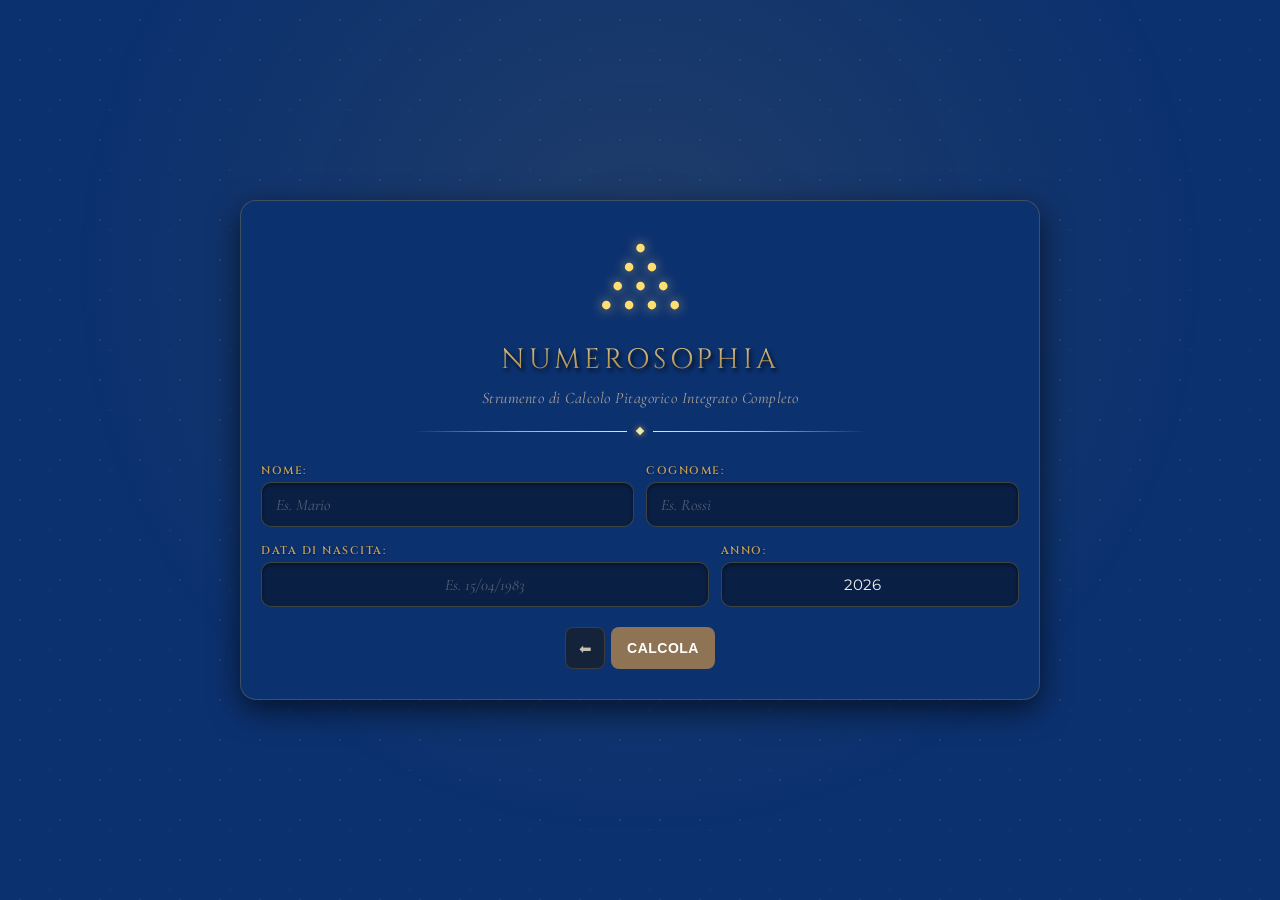
<file: pitagora.html>
<!DOCTYPE html>
<html lang="it">
<head>
    <meta charset="UTF-8">
    <meta name="viewport" content="width=device-width, initial-scale=1.0">
    <title>Numerosophia - Analisi Professionale Integrata</title>
    
    <link rel="manifest" href="manifest.json">
    <meta name="theme-color" content="#8e7355">
    <meta name="apple-mobile-web-app-capable" content="yes">
    <meta name="apple-mobile-web-app-status-bar-style" content="black-translucent">

    <style>
        @import url('https://fonts.googleapis.com/css2?family=Cinzel:wght@500;600;700&family=Montserrat:wght@300;400;500;600&family=Cormorant+Garamond:ital@1&display=swap');
        
        * { 
            box-sizing: border-box; 
        }
        
        html, body {
            max-width: 100%;
            overflow-x: hidden; /* Previene lo scorrimento orizzontale imprevisto */
        }

        body { 
            font-family: 'Montserrat', sans-serif; 
            background: #0C316F; 
            color: #e0dbd1; 
            margin: 0; 
            padding: 20px 10px; 
            
            /* CENTRATURA PERFETTA VERTICALE E ORIZZONTALE */
            display: flex; 
            flex-direction: column;
            justify-content: center; 
            align-items: center;
            min-height: 100vh;
            min-height: 100dvh; /* Ottimizzato per barre di navigazione mobile */
        }

        body::before {
            content: '';
            position: fixed;
            top: 0; left: 0; width: 100%; height: 100%;
            background: 
                radial-gradient(circle at 50% 30%, rgba(212, 175, 55, 0.14) 0%, transparent 65%),
                radial-gradient(rgba(255, 255, 255, 0.1) 1px, transparent 1px) 0 0 / 40px 40px,
                radial-gradient(rgba(255, 255, 255, 0.05) 1.5px, transparent 1.5px) 20px 20px / 60px 60px;
            opacity: 0.7;
            pointer-events: none;
            z-index: -1;
        }

        .container { 
            background: #0C316F; 
            padding: 30px 20px; 
            border-radius: 16px; 
            box-shadow: 0 10px 30px rgba(0,0,0,0.6); 
            max-width: 800px; 
            width: 100%; 
            border: 1px solid rgba(212, 175, 55, 0.25); 
        }
        
        /* Titolo principale */
        h1 {
            font-family: 'Cinzel', serif; 
            font-weight: 400;
            font-size: 28px;
            letter-spacing: 4px; 
            margin: 0 0 10px 0;
            background: linear-gradient(to bottom, #ebd197 0%, #bca060 50%, #997d3f 100%);
            -webkit-background-clip: text;
            -webkit-text-fill-color: transparent;
            filter: drop-shadow(2px 3px 2px rgba(0, 0, 0, 0.9));
            text-align: center;
            width: 100%;
            word-wrap: break-word;
        }
        
        /* Sottotitolo e distanziamento dal form */
        .subtitle {
            text-align: center !important;  
            font-family: 'Cormorant Garamond', 'Playfair Display', serif;
            width: 100% !important;
            margin-left: auto !important;
            margin-right: auto !important;
            margin-bottom: 20px !important;
            display: block !important;
            font-style: italic;
            font-size: 16px;
            letter-spacing: 0.5px;
            color: #a69f95;
        }

        /* Divisore Elegante con Rombo Centrale */
        .gold-divider {
            display: flex;
            align-items: center;
            justify-content: center;
            width: 60%;
            margin: 0 auto 25px auto;
        }

        .gold-divider::before,
        .gold-divider::after {
            content: '';
            flex: 1;
            height: 1px;
            background: linear-gradient(90deg, transparent, #d4af37, #f3e5ab);
        }

        .gold-divider::after {
            background: linear-gradient(90deg, #f3e5ab, #d4af37, transparent);
        }

        .gold-divider-diamond {
            width: 6px;
            height: 6px;
            background-color: #f3e5ab;
            transform: rotate(45deg);
            margin: 0 10px;
            box-shadow: 0 0 6px rgba(212, 175, 55, 0.8);
            flex-shrink: 0;
        }

        /* ETICHETTE (LABEL) IN STILE CINZEL/DORATO */
        label { 
            font-family: 'Cinzel', serif;
            font-size: 11px;
            font-weight: 600;
            letter-spacing: 1.5px;
            text-transform: uppercase;
            color: #c5a059; 
            display: block; 
            margin-top: 4px; 
            margin-bottom: 4px;
            text-shadow: 0 1px 2px rgba(0,0,0,0.5);
        }

        /* QUADRANTI E CAMPI DI INPUT ELEGANTI */
        input, textarea, .input-flessibile { 
            width: 100%; 
            padding: 12px 14px; 
            border: 1px solid rgba(212, 175, 55, 0.25); 
            border-radius: 10px; 
            font-size: 15px; 
            font-family: 'Montserrat', sans-serif;
            background-color: rgba(10, 20, 40, 0.6) !important; 
            color: #f5f2eb !important; 
            box-shadow: inset 0 2px 4px rgba(0, 0, 0, 0.4);
            -webkit-appearance: none;
            -moz-appearance: none;
            appearance: none;
            transition: all 0.3s ease; 
            box-sizing: border-box;
        }

        /* PLACEHOLDER DISCRETO ED ELEGANTE */
        input::placeholder, textarea::placeholder {
            color: rgba(224, 219, 209, 0.35);
            font-style: italic;
            font-family: 'Cormorant Garamond', serif;
            font-size: 16px;
        }

        /* STATO FOCUS CON GLOW DORATO */
        input:focus, textarea:focus, .input-flessibile:focus { 
            border-color: #d4af37 !important; 
            outline: none; 
            background-color: rgba(15, 28, 55, 0.85) !important; 
            box-shadow: 0 0 10px rgba(212, 175, 55, 0.3), inset 0 1px 3px rgba(0,0,0,0.5);
        }

        textarea.input-flessibile {
            height: 45px;
            min-height: 45px;
            resize: none; 
            overflow-y: hidden; 
            line-height: 1.3;
        }

        button { width: 100%; background: #8e7355; color: white; padding: 14px; border: none; border-radius: 8px; font-size: 16px; font-weight: bold; cursor: pointer; margin-top: 25px; transition: background 0.2s; letter-spacing: 0.5px; }
        button:hover { background: #765f45; }
        .btn-secondary { background: #14223a; color: #c4beb3; border: 1px solid rgba(212, 175, 55, 0.2); margin-top: 15px; }
        .btn-secondary:hover { background: #1c2f4f; color: #f5f2eb; }
        
        /* RISULTATI E SEZIONE TITOLO (MODIFICATI PER RIDURRE LO SPAZIO) */
        .risultati { margin-top: 15px; border-top: 1px solid rgba(142, 115, 85, 0.2); padding-top: 15px; display: none; }
        .sezione-titolo { font-size: 18px; color: #d4af37; font-family: 'Cinzel', serif; border-bottom: 1px solid rgba(142, 115, 85, 0.3); padding-bottom: 6px; margin-top: 15px; margin-bottom: 15px; font-weight: 600; }
        
        .grid-cards { 
            display: grid; 
            grid-template-columns: repeat(2, 1fr); 
            gap: 15px; 
        } 
        
        .card { background: #0f192b; border: 1px solid rgba(212, 175, 55, 0.2); padding: 18px; border-radius: 10px; border-left: 4px solid #8e7355; text-align: center !important; }
        .card h3 { margin: 0 0 8px 0; font-size: 14px; color: #c4beb3; text-transform: uppercase; letter-spacing: 0.5px; }
        .numero-evidenziato { font-size: 22px; font-weight: bold; color: #d4af37; margin-bottom: 5px; }
        .archetipo-nome { font-weight: bold; color: #e8e3d9; font-size: 15px; display: block; margin-bottom: 5px; }
        .descrizione { font-size: 13.5px; color: #c4beb3; line-height: 1.5; }
        .ombra-testo { font-size: 13px; color: #8a94a6; margin-top: 6px; font-style: italic; }
        .btn-home { background: #14223a; color: #c4beb3; border: 1px solid rgba(212, 175, 55, 0.2); max-width: 200px; margin: 20px auto 0 auto; display: block; text-align: center; text-decoration: none; padding: 10px; border-radius: 8px; font-size: 14px; }

        @keyframes compariModale {
            from { transform: scale(0.8); opacity: 0; }
            to { transform: scale(1); opacity: 1; }
        }

/* Layout flessibile per la riga superiore della card (Titolo + Numero) */
.card-header-flex {
    display: flex;
    align-items: center;
    justify-content: center;
    flex-wrap: wrap; /* Permette il passaggio a capo se il titolo è lungo */
    gap: 6px;
    margin-bottom: 2px;
    width: 100%;
}

/* Titolo della card: testo adattabile al contenitore */
.card-header-flex h3 {
    margin: 0;
    font-size: 11.5px !important;
    white-space: normal !important; /* Permette al testo di andare a capo se non entra */
    text-align: center !important;
    flex: 0 1 auto;
    word-break: break-word;
}

/* Numero evidenziato affiancato al titolo */
.card-header-flex .numero-evidenziato {
    font-size: 14px;
    line-height: 1;
    flex-shrink: 0;
    margin-bottom: 0;
}

/* Sottotitolo età: sempre centrato sotto l'intestazione */
.card-sottotitolo {
    display: block !important;
    width: 100% !important;
    font-weight: 500;
    font-size: 11px !important;
    color: #a69f95 !important;
    margin-top: 2px !important;
    margin-bottom: 8px !important;
    text-align: center !important;
}

/* --- STILI PER LE CARTE E ANTEPRIME GENERATE DA JS --- */
.anteprima-card {
    text-align: center !important;
    cursor: pointer;
    display: flex !important;
    flex-direction: column !important;
    align-items: center !important;
    justify-content: center !important;
    width: 100% !important;
}

.img-carta {
    width: 75px; /* Dimensione carte nelle schede principali */
    height: auto;
    margin: 10px auto;
    display: block;
    border-radius: 6px;
    box-shadow: 0 4px 8px rgba(0,0,0,0.3);
}

/* Uniforma tutti i titoli degli archetipi (panna, centrati, senza corsivo) */
.anteprima-card .titolo-archetipo,
.anteprima-card h4,
.archetipo-nome {
    color: #ebd197 !important;
    font-style: normal !important;
    font-weight: 600;
    margin: 8px 0 4px 0 !important;
    font-size: 15px !important;
    text-align: center !important;
    width: 100% !important;
    display: block !important;
}

/* Gestione e centratura del sottotitolo tra parentesi */
.anteprima-card .sottotitolo-archetipo {
    display: block !important;
    text-align: center !important;
    color: #ebd197 !important;
    font-weight: normal !important;
    font-size: 0.9em !important;
    margin-top: 3px !important;
}

.anteprima-card .testo-clicca,
p.testo-clicca {
    font-size: 12px !important;
    opacity: 0.6 !important;
    margin-top: 4px !important;
    color: #a69f95 !important;
    text-align: center !important;
    display: block !important;
}

/* Limita la dimensione di qualsiasi carta/immagine all'interno dei popup/modali */
#modaleApprofondimento img,
.testo-segreto img,
.modal-ciclo-esteso img {
    max-width: 130px !important;
    height: auto !important;
    display: block;
    margin: 10px auto;
    border-radius: 8px;
    box-shadow: 0 4px 12px rgba(0, 0, 0, 0.4);
}

/* Forzatura per tutte le scritte Archetipo dentro le card */
.card .anteprima-card *, 
.card div[id^="desc"] *,
.card em, 
.card b, 
.card i {
    color: #ebd197 !important;
    font-style: normal !important;
}

/* Forzatura centratura per le sezioni con span.info-responso (Anima, Persona, Destino, ecc.) */
.card .info-responso,
span.info-responso {
    text-align: center !important;
    width: 100% !important;
    display: block !important;
    margin: 8px auto 4px auto !important;
}

/* ============================================================================
   STILE UNIFICATO MODELLO OMBRA PER TUTTI I POPUP
   ============================================================================ */

/* 1. Titolo principale e sottotitolo nella testata della modale */
#modaleTitolo,
#modaleSottotitolo {
    text-align: center !important;
    color: #ebd197 !important;
    width: 100% !important;
}

/* Sottotitolo della Quintessenza */
.sottotitolo-quintessenza {
    font-size: 14px;
    font-weight: normal;
    opacity: 0.85;
    color: #ebd197 !important;
    display: block;
    text-align: center !important;
}

/* 2. Contenitori principali delle schede */
.scheda-ombra-container,
.modal-ciclo-esteso,
#modaleContenuto > div {
    text-align: center !important;
    width: 100%;
}

/* 3. Nome dell'Archetipo e tutti i titoli/sottotitoli interni */
.archetipo-nome,
#modaleContenuto h2,
#modaleContenuto h3,
#modaleContenuto h4,
#modaleContenuto h5,
#modaleContenuto div > h3,
#modaleContenuto div > h4,
#modaleContenuto strong {
    display: block !important;
    margin-bottom: 8px !important;
    font-weight: bold !important;
    color: #ebd197 !important;
    text-align: center !important;
    width: 100% !important;
}

/* 4. Box scuro interno (SFIDA PRINCIPALE / SIGNIFICATO / LEZIONI) */
#modaleContenuto div[style*="background"],
#modaleContenuto .box-sfida,
#modaleContenuto .box-contenuto {
    border-radius: 8px;
    padding: 15px;
    margin-top: 15px;
    text-align: center !important;
}

/* 5. Centratura di tutti i testi, paragrafi ed elementi descrittivi */
#modaleContenuto p,
#modaleContenuto em,
#modaleContenuto div {
    text-align: center !important;
    line-height: 1.6;
}

/* Styling box e titolo Karmico unificato */
.box-karmico {
    background: rgba(211, 84, 0, 0.08);
    border: 1px solid #d35400;
    padding: 12px;
    border-radius: 8px;
    margin-bottom: 15px;
}

.titolo-karmico {
    color: #ebd197 !important;
    text-align: center !important;
    margin-top: 0;
    margin-bottom: 12px;
    font-size: 0.95rem !important; /* Stessa dimensione Foto 8 */
    font-weight: bold !important;
    text-transform: none !important; /* Toglie il tutto MAIUSCOLO */
}

/* --- GERARCHIA TESTI UNIFORMATA PER TUTTI I POPUP --- */

/* 1. Titolo dell'Archetipo sotto la carta */
#modaleContenuto .archetipo-nome,
.titolo-karmico {
    font-size: 0.95rem !important; /* ~15px */
    font-weight: bold !important;
}

/* 2. Titoli dei Box interni (es. DOTI, SIGNIFICATO, OMBRA) */
#modaleContenuto h4,
.box-karmico strong {
    font-size: 0.85rem !important; /* ~13.5px */
    letter-spacing: 0.5px;
}

/* 3. Testo descrittivo dentro i box */
#modaleContenuto p,
#modaleContenuto div[style*="font-size"],
.box-karmico div {
    font-size: 0.82rem !important; /* ~13px */
    line-height: 1.5 !important;
}

/* --- FORZATURA A CAPO E SPAZIATURA PER LE PARENTESI --- */

/* Permette al tag <br> di funzionare correttamente dentro l'archetipo */
.archetipo-nome {
    white-space: pre-line !important;
}

/* Se la parentesi è racchiusa in un tag span o ha una classe sottotitolo */
.archetipo-nome .sottotitolo,
.archetipo-nome span {
    display: block !important;
    margin-top: 4px !important;
    font-weight: normal !important;
    font-size: 0.9em !important;
}

/* BLOCCO ANTI-INVERSIONE PER IMMAGINI SU MOBILE */
img, 
.mini-carta-archetipo, 
.carte-mini-container img, 
.carte-popup-container img {
    color-scheme: only light !important;
    forced-color-adjust: none !important;
    -webkit-filter: opacity(0.99) !important;
    filter: opacity(0.99) !important;
}

/* ============================================================================
   STILE BOX INTRODUTTIVO PER LE 3 INFLUENZE FONDAMENTALI NEI POPUP
   ============================================================================ */

.box-intro-influenza {
    background: #0f192b !important;
    border: 1px solid rgba(22, 160, 133, 0.4) !important;
    border-left: 4px solid #16a085 !important;
    border-radius: 8px !important;
    padding: 12px 15px !important;
    margin: 10px auto 15px auto !important;
    text-align: center !important;
    width: 100% !important;
    box-shadow: 0 4px 10px rgba(0, 0, 0, 0.3) !important;
    font-size: 0.82rem !important; /* Allineato al testo dei box ~13px */
    line-height: 1.5 !important;
    color: #c4beb3 !important;
}

/* Titolo evidenziato dentro l'introduzione */
.box-intro-influenza strong {
    display: block !important;
    font-family: 'Cinzel', serif !important;
    color: #ebd197 !important;
    font-size: 0.88rem !important;
    font-weight: 600 !important;
    margin-bottom: 6px !important;
    letter-spacing: 0.5px !important;
    text-transform: uppercase !important;
}

/* ============================================================================
   CORREZIONE BOX CONTENUTI NELLA MODALE (PREVIENE LO STRABORDAMENTO)
   ============================================================================ */

/* Forza il box-sizing corretto su tutti gli elementi e box interni alla modale */
#modaleContenuto,
#modaleContenuto *,
#modaleContenuto div[style*="background"] {
    box-sizing: border-box !important;
    max-width: 100% !important;
}

/* Regola specifica per i box con background dentro il contenuto modale */
#modaleContenuto div[style*="background"] {
    width: 100% !important;
    margin-left: 0 !important;
    margin-right: 0 !important;
    padding: 12px 14px !important;
}

/* ============================================================================
   FIX DEFINITIVO STRABORDAMENTO MODALE / POPUP
   ============================================================================ */

/* 1. Blocca lo strabordamento dell'intero contenitore popup */
#modaleApprofondimento,
#modaleApprofondimento * {
    box-sizing: border-box !important;
}

/* 2. Assicura che la finestra interna del popup gestisca correttamente il padding */
#modaleApprofondimento .modal-content,
#modaleApprofondimento > div {
    max-width: 90vw !important;
    width: 600px !important;
    padding: 20px 15px !important; /* Ridotto il padding laterale interno */
    overflow-x: hidden !important; /* Impedisce qualsiasi fuoriuscita orizzontale */
}

/* 3. Corregge tutti i box interni (Analisi Specifica, Profilo Archetipo, ecc.) */
#modaleContenuto {
    width: 100% !important;
    padding: 0 !important;
    margin: 0 !important;
}

#modaleContenuto div {
    max-width: 100% !important;
    box-sizing: border-box !important;
}

/* 4. Mantiene i box interni perfettamente allineati e contenuti */
#modaleContenuto div[style*="background"],
#modaleContenuto .box-contenuto,
#modaleContenuto .box-karmico {
    width: 100% !important;
    margin-left: 0 !important;
    margin-right: 0 !important;
    padding: 12px 12px !important; /* Padding contenuto */
}

        /* --- MEDIA QUERY PER DISPOSITIVI MOBILI (Fino a 768px) --- */
        @media (max-width: 768px) {
            body {
                padding: 10px 5px;
            }

            h1 {
                font-size: 22px;
                letter-spacing: 2px;
            }
            
            .container {
                width: 100% !important;
                max-width: 100% !important;
                padding: 20px 15px !important;
            }

            /* Passa la griglia a colonna singola per smartphone e schermi stretti */
            .grid-cards, [class*="grid"] {
                grid-template-columns: 1fr !important;
                gap: 12px !important;
            }
            
            .card, .grid-cards div {
                grid-column: span 1 !important;
                width: 100% !important;
            }

            /* Modale per Mobile */
            #modaleApprofondimento {
                padding: 10px !important; 
            }

            #modaleApprofondimento > div {
                width: 96% !important;
                max-width: 96% !important;
                padding: 20px 15px 15px 15px !important;
                max-height: 90vh !important;
                border-radius: 12px !important;
            }

            #modaleApprofondimento span[onclick] {
                top: 8px !important;
                right: 12px !important;
                font-size: 32px !important;
                padding: 5px;
            }

            #modaleTitolo {
                font-size: 18px !important;
                padding-right: 25px;
            }

            #modaleSottotitolo {
                font-size: 14px !important;
            }
        }
    </style> 

    <script>
        function autoEspandi(textarea) {
            textarea.style.height = '45px';
            textarea.style.height = textarea.scrollHeight + 'px';
        }

        function chiudiModale() {
            document.getElementById('modaleApprofondimento').style.display = 'none';
        }
    </script>
 <script>
        if ('serviceWorker' in navigator) {
            window.addEventListener('load', () => {
                navigator.serviceWorker.register('./sw.js')
                    .then(reg => console.log('Service Worker registrato con successo!', reg))
                    .catch(err => console.error('Errore nella registrazione del Service Worker:', err));
            });
        }
    </script>
</head>
<body>

   <div id="modaleApprofondimento" style="display: none; position: fixed; z-index: 9999; left: 0; top: 0; width: 100%; height: 100%; background-color: rgba(0,0,0,0.8); align-items: center; justify-content: center;">
    <div style="background-color: #0c1524; border: 1px solid rgba(212, 175, 55, 0.3); padding: 25px; border-radius: 12px; max-width: 500px; width: 90%; box-shadow: 0 5px 25px rgba(0,0,0,0.8); position: relative; animation: compariModale 0.3s ease;">
        <span onclick="chiudiModale()" style="position: absolute; top: 12px; right: 18px; font-size: 24px; font-weight: bold; cursor: pointer; color: #a69f95;">&times;</span>
        <h2 id="modaleTitolo" style="font-family: 'Cinzel', serif; margin-top: 0; margin-bottom: 5px;">Titolo</h2>
        <h4 id="modaleSottotitolo" style="margin-top: 0; margin-bottom: 15px; font-style: italic;">Sottotitolo</h4>
        <div id="modaleContenuto" style="font-size: 14px; line-height: 1.6; color: #e8e3d9; max-height: 400px; overflow-y: auto; padding-right: 5px;"></div>
    </div>
</div>

<div class="container">
  
    <div class="header-logo">
        <!-- Tetraktys Dorata Luminosa con Effetto Bagliore -->
        <svg viewBox="0 0 100 100" class="main-sacred-symbol" style="width: 95px; height: 95px; display: block; margin: 0 auto 15px auto; filter: drop-shadow(0px 0px 6px rgba(255, 223, 112, 0.7));">
            <!-- Fila 1 (1 punto) -->
            <circle cx="50" cy="18" r="4.5" fill="#ffdf70" />

            <!-- Fila 2 (2 punti) -->
            <circle cx="38" cy="38" r="4.5" fill="#ffdf70" />
            <circle cx="62" cy="38" r="4.5" fill="#ffdf70" />

            <!-- Fila 3 (3 punti) -->
            <circle cx="26" cy="58" r="4.5" fill="#ffdf70" />
            <circle cx="50" cy="58" r="4.5" fill="#ffdf70" />
            <circle cx="74" cy="58" r="4.5" fill="#ffdf70" />

            <!-- Fila 4 (4 punti) -->
            <circle cx="14" cy="78" r="4.5" fill="#ffdf70" />
            <circle cx="38" cy="78" r="4.5" fill="#ffdf70" />
            <circle cx="62" cy="78" r="4.5" fill="#ffdf70" />
            <circle cx="86" cy="78" r="4.5" fill="#ffdf70" />
        </svg>

        <h1>NUMEROSOPHIA</h1>
        <div class="subtitle">Strumento di Calcolo Pitagorico Integrato Completo</div>

        <!-- LINEA DORATA CON ROMBO CENTRALE -->
        <div class="gold-divider">
            <div class="gold-divider-diamond"></div>
        </div>

        <!-- FORM COMPATTO SU DUE RIGHE -->
        <div style="display: flex; flex-direction: column; gap: 12px;">
            
            <!-- RIGA 1: Nome e Cognome affiancati -->
            <div style="display: flex; gap: 12px; width: 100%;">
                <div style="flex: 1; display: flex; flex-direction: column;">
                    <label for="nome">Nome:</label>
                    <textarea id="nome" class="input-flessibile" placeholder="Es. Mario" oninput="autoEspandi(this)"></textarea>
                </div>
                <div style="flex: 1; display: flex; flex-direction: column;">
                    <label for="cognome">Cognome:</label>
                    <textarea id="cognome" class="input-flessibile" placeholder="Es. Rossi" oninput="autoEspandi(this)"></textarea>
                </div>
            </div>

            <!-- RIGA 2: Data di Nascita e Anno Personale -->
            <div style="display: flex; gap: 12px; width: 100%;">
                <div style="flex: 1.2; display: flex; flex-direction: column;">
                    <label for="dataNascita">Data di Nascita:</label>
                    <input type="text" id="dataNascita" inputmode="numeric" placeholder="Es. 15/04/1983" maxlength="10" style="text-align: center; height: 45px;">
                </div>
                <div style="flex: 0.8; display: flex; flex-direction: column;">
                    <label for="annoCorrente">Anno:</label>
                    <input type="number" id="annoCorrente" placeholder="2026" value="2026" style="text-align: center; height: 45px;">
                </div>
            </div>

        </div>
        
        <!-- RIGA UNICA OTTIMIZZATA PER TUTTI I PULSANTI -->
        <div style="display: flex; gap: 6px; justify-content: center; align-items: center; margin: 20px auto 0 auto; width: 100%; max-width: 400px; padding: 0 5px;">
            
            <!-- 1. Freccia Torna alla Scelta -->
            <a href="index.html" class="btn-home" style="margin: 0; padding: 0; font-size: 15px; display: flex; align-items: center; justify-content: center; width: 40px; height: 42px; min-width: 40px; box-sizing: border-box; text-decoration: none;">⬅</a>
            
            <!-- 2. Tasto Copia (Appare a sinistra di Calcola) -->
            <button id="btnCopia" class="btn-secondary" onclick="copiaMappaInAppunti()" style="display: none; margin: 0; padding: 0 12px; font-size: 12px; font-weight: bold; cursor: pointer; letter-spacing: 0.5px; height: 42px; width: fit-content; line-height: 42px; box-sizing: border-box;">COPIA</button>
            
            <!-- 3. Tasto Calcola (Centro) -->
            <button onclick="eseguiCalcoloCompleto()" style="display: block; margin: 0; padding: 0 16px; background: #8e7355; color: white; border: none; border-radius: 8px; font-size: 14px; font-weight: bold; cursor: pointer; transition: background 0.2s; letter-spacing: 0.5px; height: 42px; width: fit-content; min-width: 100px; box-sizing: border-box;">CALCOLA</button>
            
            <!-- 4. Tasto Salva (Appare a destra di Calcola - Solo icona) -->
            <button id="btnSalva" type="button" onclick="salvaNelDatabase()" style="display: none; margin: 0; padding: 0; background: #8e7355; color: white; border: none; border-radius: 8px; font-size: 15px; cursor: pointer; transition: background 0.2s; width: 40px; height: 42px; min-width: 40px; line-height: 42px; box-sizing: border-box;">💾</button>
            
        </div>
        
        <div id="risultati" class="risultati">
            
            <div id="bloccoAnagrafica" style="display:none;">
    <div class="sezione-titolo" style="color: #8e7355; border-bottom-color: #d4e6f1; text-align: center; margin-top: 40px;">I Numeri Fondamentali</div>
    <div class="grid-cards">
        <!-- Card Anima Aggiornata -->
        <div class="card" style="border-left-color: #8e7355;">
            <div class="card-header-flex">
                <h3>Anima (Chi sei dentro)</h3>
                <div id="numAnima" class="numero-evidenziato" style="color: #8e7355;"></div>
            </div>
            <div id="descAnima"></div>
        </div>
                    <div class="card" style="border-left-color: #8e7355;">
    <div class="card-header-flex">
        <h3>Persona (Come appari)</h3>
        <div id="numPersona" class="numero-evidenziato" style="color: #8e7355;"></div>
    </div>
    <div id="descPersona"></div>
</div>
                    <div class="card" style="border-left-color: #8e7355;" onclick="apriApprofondimento(this)">
                        <div class="card-header-flex">
                            <h3>Io (Il Talento Nativo)</h3>
                            <div id="numEspressione" class="numero-evidenziato" style="color: #8e7355;"></div>
                        </div>
                        <div id="descEspressione"></div>
                    </div>
                </div>
            </div>

            <div id="bloccoData" style="display:none;">
                <div class="sezione-titolo" style="color: #e67e22; border-bottom-color: #d4e6f1; text-align: center; margin-top: 40px;">Destino e Carattere</div>
                <div class="grid-cards">
                    <div class="card" style="border-left-color: #e67e22;" onclick="apriApprofondimento(this)">
                        <div class="card-header-flex">
                            <h3>Giorno di Nascita</h3>
                            <div id="numGiornoIsolato" class="numero-evidenziato" style="color: #e67e22;"></div>
                        </div>
                        <div id="descGiornoIsolato"></div>
                    </div>
                  <div class="card" style="border-left-color: #e67e22;">
    <div class="card-header-flex">
        <h3>Destino</h3>
        <div id="numCammino" class="numero-evidenziato" style="color: #e67e22;"></div>
    </div>
    <div id="descCammino"></div>
</div>
                    <div class="card" style="border-left-color: #e67e22;" onclick="apriApprofondimento(this)">
                        <div class="card-header-flex">
                            <h3>Anno Personale</h3>
                            <div id="numAnnoPers" class="numero-evidenziato" style="color: #e67e22;"></div>
                        </div>
                        <div id="descAnnoPers"></div>
                    </div>
                    <div class="card" style="border-left-color: #e67e22;">
    <div class="card-header-flex">
        <h3>Giorno Personale</h3>
        <div id="numGiornoPers" class="numero-evidenziato" style="color: #e67e22;"></div>
    </div>
    <div id="descGiornoPers"></div>
</div>
                </div>

          <div class="sezione-titolo" style="color: #16a085; border-bottom-color: #d1f2eb; text-align: center; margin-top: 40px;">
    Le 3 influenze fondamentali
</div>

<div class="grid-cards">
    <!-- Influenza Emotiva (Mese) -->
    <div class="card" style="border-left-color: #16a085;" onclick="apriModalInfluenze('mese')">
        <div class="card-header-flex">
            <h3>Influenza Emotiva<br>(Mese)</h3>
            <div id="numCicloForm" class="numero-evidenziato" style="color: #16a085;"></div>
        </div>
        <div class="card-sottotitolo">L'Impronta della Relazione e della Memoria</div>
        <div id="descCicloForm"></div>
    </div>

    <!-- Influenza Operativa (Giorno) -->
    <div class="card" style="border-left-color: #16a085;" onclick="apriModalInfluenze('giorno')">
        <div class="card-header-flex">
            <h3>Influenza Operativa<br>(Giorno)</h3>
            <div id="numCicloProd" class="numero-evidenziato" style="color: #16a085;"></div>
        </div>
        <div class="card-sottotitolo">L'Impronta d'Azione e il Talento Pratico</div>
        <div id="descCicloProd"></div>
    </div>

    <!-- Influenza Generazionale (Anno) -->
    <div class="card" style="border-left-color: #16a085;" onclick="apriModalInfluenze('anno')">
        <div class="card-header-flex">
            <h3>Influenza Generazionale<br>(Anno)</h3>
            <div id="numCicloConc" class="numero-evidenziato" style="color: #16a085;"></div>
        </div>
        <div class="card-sottotitolo">La Vibrazione di Sfondo e la Visione</div>
        <div id="descCicloConc"></div>
    </div>
</div>

                <div id="infoEtaGrandiCicli" style="font-size: 13px; font-style: italic; color: #7f8c8d; margin-top: 8px; text-align: center;"></div>

           <div class="sezione-titolo" style="color: #2980b9; border-bottom-color: #d4e6f1; text-align: center; margin-top: 40px;">I 4 Cicli di Realizzazione</div>
<div class="grid-cards">
   <div class="card" style="border-left-color: #2980b9;" onclick="apriApprofondimento(this)">
    <div class="card-header-flex">
        <h3>1° - Ciclo Formativo</h3>
        <div id="numCiclo1" class="numero-evidenziato" style="color: #2980b9;"></div>
    </div>
    <div id="etaCiclo1" class="card-sottotitolo"></div>
    <div id="descCiclo1"></div>
</div>
    
    <div class="card" style="border-left-color: #2980b9;" onclick="apriApprofondimento(this)">
        <div class="card-header-flex">
            <h3>2° - Ciclo della Crescita</h3>
            <div id="numCiclo2" class="numero-evidenziato" style="color: #2980b9;"></div>
        </div>
        <div id="etaCiclo2" class="card-sottotitolo"></div>
        <div id="descCiclo2"></div>
    </div>
    
    <div class="card" style="border-left-color: #2980b9;" onclick="apriApprofondimento(this)">
        <div class="card-header-flex">
            <h3>3° - Ciclo della Produttività</h3>
            <div id="numCiclo3" class="numero-evidenziato" style="color: #2980b9;"></div>
        </div>
        <div id="etaCiclo3" class="card-sottotitolo"></div>
        <div id="descCiclo3"></div>
    </div>
    
    <div class="card" style="border-left-color: #2980b9;" onclick="apriApprofondimento(this)">
        <div class="card-header-flex">
            <h3>4° - Ciclo della Raccolta</h3>
            <div id="numCiclo4" class="numero-evidenziato" style="color: #2980b9;"></div>
        </div>
        <div id="etaCiclo4" class="card-sottotitolo"></div>
        <div id="descCiclo4"></div>
    </div>
</div>

                <div class="sezione-titolo" style="color: #c0392b; border-bottom-color: #d4e6f1; text-align: center; margin-top: 40px;">Le Ombre (Sfide Evolutive)</div>
                <div class="grid-cards">
                    <div class="card" style="border-left-color: #c0392b;" onclick="apriApprofondimento(this)">
                        <div class="card-header-flex">
                            <h3>Ombra Giovinezza</h3>
                            <div id="numOmbraGiov" class="numero-evidenziato" style="color: #c0392b;"></div>
                        </div>
                        <div id="descOmbraGiov"></div>
                    </div>
                    <div class="card" style="border-left-color: #c0392b;" onclick="apriApprofondimento(this)">
                        <div class="card-header-flex">
                            <h3>Ombra Maturità</h3>
                            <div id="numOmbraMat" class="numero-evidenziato" style="color: #c0392b;"></div>
                        </div>
                        <div id="descOmbraMat"></div>
                    </div>
                    <div class="card" style="border-left-color: #c0392b;" onclick="apriApprofondimento(this)">
                        <div class="card-header-flex">
                            <h3>Ombra Principale</h3>
                            <div id="numOmbraPrinc" class="numero-evidenziato" style="color: #c0392b;"></div>
                        </div>
                        <div id="descOmbraPrinc"></div>
                    </div>
                </div>
            </div>

   <div id="sezioneQuintessenza" style="display:none;">
    <div class="sezione-titolo" style="color: #8e44ad; border-bottom-color: #e8daef; text-align: center; margin-top: 40px;">Il Punto d'Arrivo</div>
    <div class="grid-cards">
        <div class="card card-quintessenza" 
             style="border-left-color: #8e44ad; cursor: pointer;" 
             onclick="event.stopPropagation(); apriModalQuintessenza(window.numeroQuintessenza);">
            <div class="card-header-flex">
                <h3>Quintessenza (Armonia Finale)</h3>
                <div id="numQuintessenza" class="numero-evidenziato" style="color: #8e44ad;"></div>
            </div>
            <div id="descQuintessenza"></div>
        </div>
    </div>
</div>
        </div>
    </div>
</div>

<script>
const databaseArchetipi = {
 1: {
    nome: "Il Guerriero (Leader e Pioniere)",

    significato: "Il Guerriero rappresenta la forza del primo passo, l'energia che apre nuovi percorsi e trasforma le intenzioni in azione. È l'archetipo dell'individualità, della volontà e del coraggio di affermare la propria identità senza rinunciare ai propri valori. Ama la libertà, affronta le sfide con determinazione e sente il bisogno di costruire il proprio destino attraverso l'impegno, l'iniziativa e la capacità di guidare con l'esempio.",

    luce: "Leadership naturale, indipendenza, iniziativa, coraggio, determinazione, forza di volontà, spirito pionieristico, capacità strategica, perseveranza, originalità, fiducia in sé, autonomia, integrità, entusiasmo e desiderio di migliorare continuamente ciò che lo circonda.",

    ombra: "Quando la sua energia perde equilibrio può manifestarsi come egocentrismo, orgoglio, autoritarismo o eccessiva competitività. La paura del fallimento può trasformarsi in rigidità, impulsività oppure nel bisogno di dimostrare continuamente il proprio valore. Fatica ad accettare aiuto, rischia di isolarsi emotivamente e può confondere la vera forza con il controllo sugli altri.",

    chiave: "Il vero Guerriero non conquista il mondo imponendo la propria forza, ma imparando a guidare con coraggio, rispetto e consapevolezza. Il suo potere cresce quando trasforma il desiderio di vincere nella capacità di ispirare e proteggere chi lo circonda.",

    evoluzione: [
        {
            livello: "1° Livello • Guerriero Egoico",
            descrizione: "Combatte per affermare se stesso, conquistare il proprio spazio e dimostrare il proprio valore. Il successo personale diventa la misura della propria identità e l'ego guida gran parte delle sue scelte."
        },
        {
            livello: "2° Livello • Guerriero Idealista",
            descrizione: "La sua forza viene messa al servizio di un ideale più grande. Difende la giustizia, la libertà e ciò in cui crede, diventando un punto di riferimento capace di motivare e guidare gli altri."
        },
        {
            livello: "3° Livello • Guerriero Consapevole",
            descrizione: "Comprende che la battaglia più importante è quella contro i propri limiti interiori. Agisce con fermezza ma senza aggressività, unendo coraggio, umiltà e compassione. La sua leadership nasce dall'esempio e non dal bisogno di dominare."
        }
    ],

    consiglio: "Definisci con chiarezza un obiettivo che senti davvero tuo e procedi con costanza, senza avere fretta di dimostrare qualcosa agli altri. Impara a chiedere aiuto quando serve e ricorda che la vera forza non consiste nel vincere ogni battaglia, ma nel rimanere fedele ai propri valori anche nelle difficoltà.",

    mantra: "Ogni grande cammino inizia dal coraggio di compiere il primo passo."
},
   2: {
    nome: "Il Fanciullo (Empatico e Mediatore)",

    significato: "Il Fanciullo rappresenta la sensibilità, l'accoglienza e il bisogno di creare armonia nelle relazioni. È l'archetipo dell'empatia, della cooperazione e dell'intelligenza emotiva. Percepisce con naturalezza gli stati d'animo delle persone e possiede il dono di costruire ponti dove gli altri vedono divisioni. La sua missione è imparare ad amare senza perdere sé stesso, trasformando la dolcezza in una forza capace di unire, ascoltare e comprendere.",

    luce: "Empatia, sensibilità, diplomazia, gentilezza, pazienza, intuizione, disponibilità, spirito collaborativo, capacità di mediazione, fedeltà, creatività artistica, delicatezza, ascolto profondo e naturale predisposizione a creare armonia nelle relazioni.",

    ombra: "Quando perde equilibrio può diventare eccessivamente dipendente dall'approvazione degli altri, sacrificando i propri bisogni pur di evitare conflitti. La paura del rifiuto può renderlo timido, insicuro e incapace di esprimere ciò che prova realmente. Tende ad assorbire le emozioni altrui, reprimere rabbia e risentimento e idealizzare persone o situazioni, rischiando profonde delusioni quando la realtà non corrisponde alle proprie aspettative.",

    chiave: "Il vero Fanciullo non smette di amare, ma impara a farlo senza dimenticare il proprio valore. La sua evoluzione nasce quando comprende che dire 'no' con rispetto è un gesto d'amore tanto quanto dire 'sì'. L'equilibrio tra sensibilità e forza interiore trasforma la vulnerabilità nella sua più grande ricchezza.",

    evoluzione: [
        {
            livello: "1° Livello • La Ricerca dell'Innocenza",
            descrizione: "Ricerca protezione, appartenenza e sicurezza emotiva. Tende ad affidare il proprio benessere agli altri, desiderando un ambiente dove sentirsi accolto e amato senza condizioni."
        },
        {
            livello: "2° Livello • Il Confronto con l'Ombra",
            descrizione: "Le delusioni e le esperienze di vita lo portano ad affrontare le proprie paure, imparando che l'amore autentico non nasce dalla dipendenza ma dalla consapevolezza. Inizia così un percorso di maturazione emotiva."
        },
        {
            livello: "3° Livello • Il Ritorno all'Equilibrio",
            descrizione: "Ritrova la spontaneità e la fiducia del bambino, unite però alla saggezza dell'adulto. Ama con autenticità, sa proteggere il proprio spazio personale e costruisce relazioni fondate sul rispetto reciproco, senza rinunciare alla propria sensibilità."
        }
    ],

    consiglio: "Ascolta il tuo cuore, ma non mettere mai da parte la tua voce. Coltiva relazioni che ti permettano di essere autentico e ricorda che il desiderio di aiutare gli altri non deve mai trasformarsi nel dimenticare te stesso. Ogni volta che esprimi con sincerità ciò che provi, rafforzi la tua autostima e il tuo equilibrio interiore.",

    mantra: "La vera armonia nasce quando il cuore accoglie gli altri senza smettere di ascoltare sé stesso."
},
3: {
    nome: "Il Giullare (Artista e Comunicatore)",

    significato: "Il Giullare rappresenta la gioia di vivere, la creatività e il potere della comunicazione. È l'archetipo dell'espressione spontanea, capace di trasformare idee, emozioni ed esperienze in parole, immagini, musica o arte. Ama esplorare la vita con curiosità e leggerezza, portando entusiasmo ovunque vada. La sua missione è ispirare gli altri attraverso il sorriso, l'immaginazione e la capacità di vedere nuove possibilità anche nelle situazioni più difficili.",

    luce: "Creatività, entusiasmo, comunicazione, simpatia, carisma, spirito artistico, fantasia, versatilità, spontaneità, senso dell'umorismo, capacità di adattamento, fascino, ottimismo, talento espressivo e naturale predisposizione a coinvolgere e motivare le persone.",

    ombra: "Quando perde equilibrio può disperdere le proprie energie in troppi progetti senza portarli a termine. Il desiderio di essere apprezzato può trasformarsi in superficialità, vanità o bisogno costante di attenzione. Tende a evitare le responsabilità più impegnative, può ricorrere all'ironia per nascondere le proprie fragilità e rischia di confondere la libertà con la mancanza di disciplina.",

    chiave: "Il vero Giullare non usa la creatività per attirare l'attenzione, ma per illuminare il cammino degli altri. Quando unisce fantasia, autenticità e responsabilità, le sue parole diventano fonte di ispirazione e la sua allegria si trasforma in una forza capace di guarire i cuori.",

    evoluzione: [
        {
            livello: "1° Livello • La Gioia della Superficialità",
            descrizione: "Vive il presente con entusiasmo, ricerca il divertimento e desidera sperimentare continuamente nuove emozioni. La leggerezza domina le sue scelte, ma può mancare profondità e continuità."
        },
        {
            livello: "2° Livello • Il Risveglio della Creatività",
            descrizione: "Scopre che il proprio talento può diventare uno strumento di crescita personale e di espressione autentica. Impara a canalizzare la propria energia creativa verso obiettivi concreti, dando forma alle proprie intuizioni."
        },
        {
            livello: "3° Livello • Il Messaggero Illuminato",
            descrizione: "Comprende che la comunicazione è un dono da mettere al servizio degli altri. Attraverso la parola, l'arte e la creatività diventa fonte di ispirazione, diffondendo conoscenza, speranza e consapevolezza con semplicità e autenticità."
        }
    ],

    consiglio: "Esprimi liberamente la tua creatività, ma coltiva anche costanza e disciplina. Ogni talento ha bisogno di essere nutrito con pazienza per poter dare i suoi frutti. Impara a concludere ciò che inizi e scoprirai che la tua fantasia può trasformarsi in opere capaci di lasciare un segno duraturo.",

    mantra: "La creatività è il linguaggio con cui l'anima trasforma la vita in meraviglia."
},
4: {
    nome: "Il Costruttore (Organizzato e concreto)",

    significato: "Il Costruttore rappresenta la stabilità, la disciplina e la capacità di trasformare le idee in risultati concreti. È l'archetipo della solidità, del lavoro costante e della responsabilità. Costruisce con pazienza, metodo e perseveranza, creando fondamenta destinate a durare nel tempo. La sua missione è dare forma al caos attraverso l'ordine, dimostrando che ogni grande realizzazione nasce da piccoli passi compiuti con dedizione e coerenza.",

    luce: "Affidabilità, disciplina, organizzazione, perseveranza, senso pratico, responsabilità, precisione, pazienza, concretezza, stabilità, capacità di pianificazione, onestà, determinazione, spirito di sacrificio e talento nel costruire progetti solidi e duraturi.",

    ombra: "Quando perde equilibrio può diventare rigido, eccessivamente prudente o resistente ai cambiamenti. Il bisogno di sicurezza può trasformarsi in paura dell'ignoto, ostinazione e attaccamento alle abitudini. Tende a controllare ogni dettaglio, sacrificando spontaneità ed emozioni, fino a vivere il dovere come un peso e il lavoro come l'unica misura del proprio valore.",

    chiave: "Il vero Costruttore comprende che la solidità non nasce dal controllo assoluto, ma dalla capacità di adattarsi senza perdere i propri valori. Le fondamenta più forti sono quelle che sanno sostenere il cambiamento senza spezzarsi.",

    evoluzione: [
        {
            livello: "1° Livello • Il Cammino del Costruttore",
            descrizione: "È concentrato principalmente sulla sicurezza materiale e sulla costruzione di una base stabile. Cerca ordine, risultati concreti e protezione attraverso il lavoro e la disciplina."
        },
        {
            livello: "2° Livello • Le Tre Dimensioni del Costruttore",
            descrizione: "Comprende che il successo non riguarda solo gli aspetti materiali, ma anche quelli familiari, sociali e interiori. Impara a unire impegno, equilibrio e responsabilità, diventando un punto di riferimento affidabile per gli altri."
        },
        {
            livello: "3° Livello • Dalla Terra alla Giustizia",
            descrizione: "Trasforma la propria forza costruttiva in uno strumento di servizio. Le sue capacità vengono messe al servizio della collettività, contribuendo a creare ordine, prosperità e benessere con integrità, equità e senso del dovere."
        }
    ],

    consiglio: "Continua a costruire con pazienza, ma concediti anche il diritto di cambiare strada quando la vita lo richiede. La disciplina è una grande forza, purché lasci spazio alla flessibilità. Ricorda che il riposo, la creatività e le emozioni non rallentano il tuo cammino: lo rendono più completo e duraturo.",

    mantra: "Le fondamenta più solide sono quelle costruite con pazienza, equilibrio e fiducia."
},
5: {
    nome: "Il Cercatore (Esploratore e Spirito Libero)",

    significato: "Il Cercatore rappresenta il desiderio di esplorare, sperimentare e vivere pienamente ogni sfumatura dell'esistenza. È l'archetipo della libertà, del cambiamento e della scoperta. Curioso, dinamico e aperto alle novità, affronta la vita come un viaggio ricco di esperienze, lasciandosi guidare dall'istinto e dalla voglia di conoscere persone, luoghi e idee sempre nuove. La sua missione è comprendere che la vera libertà non consiste nel fuggire dai limiti, ma nello scegliere con consapevolezza la propria direzione.",

    luce: "Curiosità, entusiasmo, versatilità, spirito d'avventura, adattabilità, carisma, comunicazione, sensualità, apertura mentale, coraggio, vitalità, capacità di reinventarsi, entusiasmo per la vita e naturale predisposizione a ispirare gli altri attraverso il cambiamento.",

    ombra: "Quando perde equilibrio può diventare impulsivo, dispersivo e incapace di mantenere gli impegni. La continua ricerca di emozioni nuove rischia di trasformarsi in irrequietezza, instabilità o dipendenza dal piacere. Può faticare ad assumersi responsabilità durature, passando rapidamente da un progetto all'altro senza completarli e confondendo la libertà con la fuga da ogni vincolo.",

    chiave: "Il vero Cercatore scopre che la libertà più grande non è fare tutto ciò che desidera, ma scegliere consapevolmente ciò che dà significato al proprio cammino. Quando impara a unire entusiasmo e disciplina, ogni esperienza diventa una tappa della propria evoluzione.",

    evoluzione: [
        {
            livello: "1° Livello • Esplorazione Sensoriale",
            descrizione: "Scopre il mondo attraverso i sensi, il movimento e le esperienze. È guidato dalla curiosità e dal desiderio di vivere ogni emozione con intensità, cercando continuamente nuove avventure."
        },
        {
            livello: "2° Livello • Ambizione e Limiti",
            descrizione: "Inizia a canalizzare la propria energia verso obiettivi concreti. Comprende che ogni conquista richiede impegno e che la vera crescita nasce dall'equilibrio tra desiderio, responsabilità e autocontrollo."
        },
        {
            livello: "3° Livello • Viaggio Interiore",
            descrizione: "Realizza che il viaggio più importante non è quello nel mondo esterno, ma quello dentro sé stesso. Trasforma la continua ricerca di esperienze nella ricerca della propria verità, trovando nella consapevolezza la più autentica forma di libertà."
        }
    ],

    consiglio: "Segui la tua curiosità, ma non lasciare che sia l'impulsività a decidere il tuo cammino. Ogni nuova esperienza può arricchirti, purché sia accompagnata da presenza, responsabilità e capacità di portare a termine ciò che inizi. La tua libertà cresce quando impari a scegliere, non quando cerchi di vivere tutto.",

    mantra: "La vera libertà non consiste nel cambiare continuamente strada, ma nel camminare con consapevolezza verso ciò che dà significato alla propria vita."
},
6: {
    nome: "L'Angelo Custode (Protettivo e Mediatore)",

    significato: "L'Angelo Custode manifesta la necessità di mediare continuamente tra le esigenze concrete della vita e le aspirazioni dello spirito. Guidato dall'amore, dalla responsabilità e dal valore della famiglia, desidera influire positivamente sul proprio ambiente, diffondendo armonia, bellezza e accoglienza. Ha una forte vocazione all'insegnamento, alla cura e alla difesa di chi soffre o è nel bisogno, manifestando un profondo senso estetico e il desiderio innato di far emergere il potenziale e i talenti altrui.",

    luce: "Responsabilità, dedizione, empatia, generosità, vocazione pedagogica, senso estetico e artistico, armonia, protezione, spirito di servizio, affidabilità, capacità di ascolto e di mediazione.",

    ombra: "Tendenza al sacrificio e all'annullamento di sé, incapacità di dire di no, senso di colpa, controllo e possessività nelle relazioni. Rischia di creare dinamiche di dipendenza emotiva, assumendo atteggiamenti soffocanti, presuntuosi o iperprotettivi che impediscono agli altri di crescere autonomamente.",

    chiave: "Imparare a bilanciare il dare e il ricevere stabilendo confini sani. L'Angelo Custode realizza la sua missione quando integra la forza del Guerriero interiore, capendo che proteggere sé stessi e sapersi dire di 'sì' è il primo passo per aiutare davvero gli altri.",

    evoluzione: [
        {
            livello: "1° Livello • La Crescita Personale",
            descrizione: "Persona onesta, affidabile e sempre pronta ad offrire aiuto, che vive tuttavia con la sensazione interiore di non essere adeguatamente capita o ricambiata per i propri sacrifici."
        },
        {
            livello: "2° Livello • Scelte e Confini",
            descrizione: "Impara a definire confini sani e ad operare scelte consapevoli, iniziando a prendersi cura di sé e integrando la fermezza necessaria per proteggere il proprio spazio vitale."
        },
        {
            livello: "3° Livello • Il Risveglio del Guerriero Interiore",
            descrizione: "Raggiunge un perfetto equilibrio tra il dare e il ricevere. Sostiene il prossimo attraverso un amore maturo e consapevole, capace sia di nutrire che di dire no quando necessario."
        }
    ],

    consiglio: "Dedica agli altri il tuo tempo e la tua cura, ma ricorda di non prosciugare le tue energie. Impara a definire confini chiari e a coltivare il tuo spazio interiore: un aiuto offerto da un centro solido e appagato è immensamente più potente e duraturo.",

    mantra: "Prendendomi cura di me stesso con rispetto e fermezza, posso offrire agli altri un amore autentico, libero e rigenerante."
},
7: {
    nome: "Il Saggio (Filosofo e Mistico)",

    significato: "Il Saggio rappresenta l'archetipo dell'intellettuale e del ricercatore di verità, spinto da una profonda esigenza di conoscenza e misticismo. Perfetto equilibrio tra scienza e metafisica, analizza la realtà con rigore, intuizione e sensibilità, cercando risposte ai grandi misteri dell'esistenza. Riservato, selettivo ed elegante, necessita di momenti di solitudine e contemplazione per ricaricare la propria energia ed elevare la propria consapevolezza al di sopra del caos quotidiano.",

    luce: "Profondità d'analisi, intuizione acuta, perfezionismo, saggezza, elevazione spirituale e intellettuale, riservatezza, competenza tecnica, inclinazione alla meditazione e alla ricerca.",

    ombra: "Isolamento nella 'torre d'avorio', ipercriticismo, freddezza emotiva, scetticismo, cinismo, presunzione intellettuale, intransigenza ed ecessiva rigidità o distacco dalla vita pratica.",

    chiave: "Superare il distacco affettivo e la pretesa di un'unica verità assoluta. Il vero Saggio scopre che la conoscenza teorica è incompleta senza l'umiltà e la partecipazione emotiva al mondo.",

    evoluzione: [
        {
            livello: "1° Livello • Il Cercatore Spirituale",
            descrizione: "Incarna un misticismo o un intellettualismo teorico, profondo ma ancora immaturo, legato alla presunzione di poter comprendere il mondo escludendo la dimensione dell'amore e del contatto umano."
        },
        {
            livello: "2° Livello • Dalla Torre d'Avorio all'Accettazione",
            descrizione: "Abbandona la rigida fortezza delle proprie certezze; attraverso l'umiltà impara a rispettare la varietà delle esperienze altrui e a riconoscere il valore di molteplici cammini di crescita."
        },
        {
            livello: "3° Livello • L'Integrazione dell'Unità",
            descrizione: "Raggiunge la vera illuminazione, comprendendo che la Verità trascende i singoli concetti razionali. Sviluppa una visione equanime, capace di scorgere il Sacro in ogni essere e manifestazione."
        }
    ],

    consiglio: "Coltiva momenti di silenzio e meditazione per riequilibrare la tua energia emotiva e mentale. Fai attenzione a non rifugiarti nell'isolamento o nel giudizio: permetti al tuo cuore di partecipare alle scoperte della tua mente.",

    mantra: "La mia ricerca della verità mi apre all'umiltà, connettendo la luce della mia mente con la saggezza del cuore."
},
8: {
    nome: "Il Sovrano (Realizzatore e Stratega)",

    significato: "Il Sovrano è l'archetipo dell'ambizione, dell'efficienza e della maestria nel mondo materiale. Dotato di un'eccezionale forza psicofisica e di un pragmatismo lucido, sa trasformare le idee in risultati concreti e tangibili. Come tramite tra il mondo dei principi e quello delle forme, assume spontaneamente ruoli di guida e responsabilità per portare ordine, abbondanza ed equilibrio nel proprio 'regno', amministrando le risorse con grande capacità strategica.",

    luce: "Leadership, capacità organizzativa, determinazione, spiccato senso degli affari, pragmatismo, autorevolezza, tenacia, senso di giustizia, visione strategica, capacità di concretizzare e gestire l'energia del denaro.",

    ombra: "Abuso di potere, controllo eccessivo, insensibilità, cinismo, materialismo sfrenato e valutazione delle persone esclusivamente in base a status o ricchezza. Rischia di diventare rigido, calcolatore e intollerante, sopprimendo le emozioni e l'ascolto del cuore.",

    chiave: "Comprendere che il vero potere risiede nel servizio e nella responsabilizzazione altrui. Il Sovrano si realizza pienamente quando integra la compassione, usando la propria forza materiale e organizzativa per il benessere collettivo.",

    evoluzione: [
        {
            livello: "1° Livello • Ambizione e Successo Personale",
            descrizione: "Focalizzato sul far fruttare le proprie risorse ed esprimere indipendenza; lavora duramente con elevati standard di qualità per conquistare prestigio, autonomia e stabilità materiale."
        },
        {
            livello: "2° Livello • Responsabilità e Impegno Collettivo",
            descrizione: "Sposta il focus dall'interesse individuale a quello comunitario, mettendo le proprie doti organizzative e di leadership al servizio di progetti e attività socialmente utili."
        },
        {
            livello: "3° Livello • Servizio Spirituale e Visione Planetaria",
            descrizione: "Comprende che spirito e materia sono un'unica energia e che il vero potere è servizio. Eleva la sua vibrazione (fino al numero maestro 44/Sciamano) lavorando per la prosperità e il risanamento del pianeta."
        }
    ],

    consiglio: "Usa la tua energia straordinaria per costruire progetti solidi, ma fai attenzione a non soffocare la tua parte emotiva. Non misurare il tuo valore o quello altrui solo in base al successo materiale: lascia che la compassione e il cuore guidino le tue scelte.",

    mantra: "Il mio vero potere nasce dall'armonia tra mente e cuore, e lo metto al servizio dell'abbondanza e del bene comune."
},
9: {
    nome: "Il Liberatore (Ispiratore e Umanitario)",

    significato: "Il Liberatore è l'archetipo della saggezza universale, del carisma e della compassione incondizionata. Come un 'inviato dello spirito', canalizza l'energia cosmica attraverso la creatività, l'arte e la parola per risvegliare le coscienze e liberarle dalle illusioni del materiale. Guidato da un profondo senso di fratellanza, attira naturalmente le persone in cerca di guida e sollievo, facendosi tramite di un amore puro che trascende i confini dell'ego e del singolo nucleo familiare.",

    luce: "Amore incondizionato, carisma, spiccata sensibilità artistica e filosofica, compassione, altruismo, capacità di ispirare e perdonare, visione olistica, generosità e inclinazione umanitaria.",

    ombra: "Iper-emotività, drammatizzazione, cinismo profondo di fronte alle ingiustizie, dispersività e incoerenza. Rischia di crollare nello sconforto, diventare manipolativo o spietato, oppure soffrire di dipendenza dall'approvazione del pubblico e rifiuto della realtà pratica.",

    chiave: "Trascendere l'attaccamento e l'egocentrismo attraverso il potere del perdono. Il Liberatore si realizza lasciando andare i rancori del passato e donando i propri talenti al mondo senza pretendere nulla in cambio.",

    evoluzione: [
        {
            livello: "1° Livello • Evasione e Negazione di Sé",
            descrizione: "Inconsapevole del proprio carisma e dei talenti spirituali o artistici, evita di confrontarsi con la sofferenza e disperde energie in un'esistenza superficiale o qualunquista."
        },
        {
            livello: "2° Livello • Risveglio e Connessione con l'Altro",
            descrizione: "Prende coscienza di sé e sente l'urgenza di aiutare il prossimo. Inizia ad aprire il cuore all'amore empatizzando con gli altri, ma oscilla ancora tra il desiderio di servire e il cinismo."
        },
        {
            livello: "3° Livello • Amore Incondizionato e Armonia Creativa",
            descrizione: "Abbraccia l'amore incondizionato e il perdono assoluto. Usa la sua arte, saggezza e carisma come strumenti per guarire, ispirare e riportare armonia nella collettività."
        }
    ],

    consiglio: "Libera te stesso dai condizionamenti e dai rancori del passato prima di provare a guidare gli altri. Pratica il perdono consapevole e metti i tuoi talenti al servizio della comunità, mantenendo salda la fiducia anche nei momenti di sconforto.",

    mantra: "Perdonando il passato e lasciando andare le resistenze dell'ego, divento canale di amore incondizionato, armonia e vera libertà per me e per il mondo."
},
11: {
    nome: "Il Genio (Ispiratore e Visionario)",

    significato: "L'11 è il primo dei numeri Maestri e rappresenta un tramite tra il piano umano e la mente cosmica. Poetico, intuitivo e proiettato verso il futuro, è l'archetipo del visionario e dell'artista-guaritore che porta risveglio, ispirazione e rivelazione al mondo. Spesso segnato fin dall'infanzia da un senso di diversità o da una profonda ferita emotiva, ha la capacità di trasmutare le proprie sofferenze in saggezza e creatività, agendo come catalizzatore per l'evoluzione collettiva.",

    luce: "Intuizione straordinaria, genialità, ispirazione, visionarietà, carisma, doti artistiche e medianiche, sensibilità per il sacro e l'esoterismo, grande dialettica, capacità di rigenerarsi e ispirare.",

    ombra: "Sbalzi d'umore estremi, tensione nervosa, instabilità, senso di isolamento, vittimismo o complesso dell'alieno incompreso. Può scivolare nella paranoia, nella presunzione spirituale, nell'utopia irrealizzabile o nella sensazione di essere rifiutato dalla società.",

    chiave: "Trasformare le proprie ferite in uno strumento di comprensione ed empatia. Il Genio si compie quando accetta la propria diversità senza isolarsi, integrando la fermezza del Guerriero per difendere i propri sogni e manifestarli concretamente nella realtà.",

    evoluzione: [
        {
            livello: "1° Livello • Scoperta di Sé e Distanza dal Mondo",
            descrizione: "Sperimenta un forte senso di diversità ed estraniamento a seguito di ferite personali; si rifugia nell'arte o nella spiritualità per isolarsi ed elaborare il proprio mondo interiore."
        },
        {
            livello: "2° Livello • Trasformazione Interiore e Risveglio",
            descrizione: "Comprende le leggi cosmiche e impara a guarire sé stesso attraverso il perdono, sintonizzandosi con la mente universale e trasformando l'ambiente circostante a partire dal proprio cambiamento."
        },
        {
            livello: "3° Livello • Manifestazione Creativa e Influenza Divina",
            descrizione: "Diventa canale puro per le frequenze superiori, agendo come faro di consapevolezza per la collettività. Usa la creatività per ispirare e guidare le anime nell'evoluzione."
        }
    ],

    consiglio: "Non nascondere la tua unicità per compiacere la normalità altrui. Radica le tue intuizioni nella vita pratica, abbi cura del tuo sistema nervoso e usa la tua luce per risvegliare la speranza e la visione nel mondo.",

    mantra: "Accetto e celebro la mia unicità: sono un canale di luce e trasformo le mie esperienze in ispirazione per il pianeta."
},
22: {
    nome: "Il Creatore (Architetto Celeste e Mastro Costruttore)",

    significato: "Il 22 è il secondo numero Maestro, evoluzione spirituale del 4 e sintesi della sensibilità del doppio 2. È l'archetipo dell'Architetto Celeste: unisce l'ispirazione e la visione intuitiva a una straordinaria capacità di pragmatismo e concretizzazione. Dotato di un'energia elettrizzante e quasi illimitata, il Creatore ha la missione di canalizzare il pensiero creativo per realizzare opere ambiziose, grandi infrastrutture, progetti sociali o soluzioni d'avanguardia a beneficio dell'intera collettività.",

    luce: "Energia carismatica e catalizzatrice, straordinario senso pratico, visione sistemica, eclettismo, determinazione, capacità di concretizzare i sogni, autodisciplina, maestria costruttiva e potenziale di trasformazione sociale.",

    ombra: "Dispotismo, rigidità emotiva, tendenza all'opportunismo e alla distruttività. Se l'energia ristagna o viene usata per scopi meramente egoistici, rischia di sfociare in abuso di potere, aridità interiore, rabbia esplosiva e sconvolgimenti psiche-emotivi intensi.",

    chiave: "Comprendere il principio cosmico secondo cui 'l'energia segue il pensiero' e dirigerla verso scopi costruttivi. Il Creatore si compie quando scioglie la propria corazza di distacco emotivo e mette la propria forza realizzatrice al servizio del bene comune.",

    evoluzione: [
        {
            livello: "1° Livello • Ambizione e Creazione Individuale",
            descrizione: "Mossa da un forte individualismo e dall'ambizione, la persona focalizza la propria maestria realizzativa soprattutto sul successo personale, sul potere e sul guadagno materiale."
        },
        {
            livello: "2° Livello • Risveglio del Potere Creativo",
            descrizione: "Prende coscienza del potere della mente e delle leggi dell'universo; impara a dirigere il pensiero con intenzione per concretizzare i propri sogni e integrarsi in un disegno più ampio."
        },
        {
            livello: "3° Livello • Unione con lo Spirito e Creazione Consapevole",
            descrizione: "Riconosce la Sorgente dentro di sé e si fa strumento dell'Architetto Celeste. Crea consapevolmente migliorando e trasformando la realtà materiale a beneficio del pianeta."
        }
    ],

    consiglio: "Non soffocare la tua immensa carica interiore e non nascondere la tua sensibilità dietro una maschera di freddezza. Incanala la tua energia in progetti concreti e di grande respiro, ricordando di bilanciare il dovere lavorativo con la cura delle relazioni e del cuore.",

    mantra: "Allineo la mia mente e la mia forza alla Sorgente universale per dare forma concreta a progetti che portano prosperità e armonia nel mondo."
},
33: {
    nome: "Il Maestro (Guida Spirituale e Amore Cristico)",

    significato: "Il 33 è il terzo numero Maestro (sintesi del 3 e del 6, nota anche come 'vibrazione di Cristo') e rappresenta l'archetipo dell'amore incondizionato e della guida spirituale. Profondamente compassionevole e guidato da una vera e propria missione di servizio, il Maestro partecipa direttamente alla sofferenza del mondo con totale dedizione. Agisce come specchio e testimone di verità, ispirando gli altri a realizzare il proprio potenziale attraverso l'esempio, la coerenza e un'incrollabile fede nello spirito.",

    luce: "Amore incondizionato, compassione profonda, dedizione assoluta, carisma spirituale, saggezza pedagogica, coerenza, capacità di ascolto, empatia e inclinazione ad alleviare la sofferenza altrui.",

    ombra: "Sindrome del salvatore, tendenza al martirio, masochismo, presunzione e dogmatismo spirituale ('stalinismo dello spirito'). Rischia di oscillare tra il completo annullamento di sé e l'arroganza di ritenersi un'autorità infallibile superior al prossimo.",

    chiave: "Integrazione dell'umiltà e dell'amore consapevole senza cadere nel masochismo. Il Maestro compie la sua missione quando capisce che non deve caricarsi del dolore altrui, ma condurre ogni individuo alla soglia della propria mente e della propria coscienza.",

    evoluzione: [
        {
            livello: "1° Livello • Dedizione Familiare e Fede Tradizionale",
            descrizione: "Sperimenta la vibrazione base dell'Angelo Custode: è dedito con spirito di sacrificio alla famiglia e ai cari, vivendo una religiosità o spiritualità ancora condizionata dai dogmi della tradizione."
        },
        {
            livello: "2° Livello • Prove di Fede e Abbandono al Divino",
            descrizione: "Attraversa prove profonde che lo spingono a rilasciare il controllo razionale. Supera le paure e compie il 'salto nella fede', affidandosi completamente alla guida della propria coscienza superiore."
        },
        {
            livello: "3° Livello • Comunione Spirituale e Miracoli di Amore",
            descrizione: "Sperimenta la totale unione con il Divino e riconosce la sacralità in ogni essere umano. Agisce come canale di compassione pura e guarigione, rendendo possibili trasformazioni straordinarie."
        }
    ],

    consiglio: "Coltiva l'umiltà e impara a donare senza annullare te stesso o compiacere il ruolo del martire. Sii coerente con la tua filosofia attraverso l'esempio quotidiano e ricorda che la vera guida risveglia il maestro che già dimora nel cuore degli altri.",

    mantra: "Sintonizzando il cuore sulla frequenza dell'amore incondizionato, sono uno specchio di luce e saggezza che guida attraverso l'esempio."
},
44: {
    nome: "Lo Sciamano (Guaritore e Custode della Terra)",

    significato: "Il 44 è il numero Maestro superiore, evoluzione del 4 e dell'8, e rappresenta l'archetipo dello Sciamano: il guaritore olistico e il custode della Terra. Fortemente radicato nella realtà fisica e dotato di un'inesauribile riserva di energia vitale, unisce la forza pragmatica del corpo alla profonda saggezza della psiche. Avendo appreso a guarire le proprie ferite interiori attraverso dolorose traversate dell'inconscio, ha la missione di ripristinare l'equilibrio mente-corpo e difendere l'integrità del pianeta, degli ecosistemi e dei più deboli.",

    luce: "Straordinaria forza psicofisica, buon senso, capacità di guarigione olistica, forte connessione con la Natura e la Madre Terra, integrità, spirito ambientalista, disciplina, concretezza, percezione della sincronicità.",

    ombra: "Tendenze autodistruttive da repressione energetica, rabbia e risentimento verso la corruzione e il degrado ambientale, estrema diffidenza, chiusura emotiva inaccessibile, rigidità o crollo sotto il peso del proprio disagio interiore non elaborato.",

    chiave: "Trasformare la rabbia per le ferite del pianeta e di sé in cooperazione e azione concreta di guarigione. Lo Sciamano si compie quando apre il proprio 'spacio sacro', trascende la dualità e mette i suoi poteri al servizio del risanamento e dell'armonia collettiva.",

    evoluzione: [
        {
            livello: "1° Livello • Frattura Interiore e Inconsapevolezza",
            descrizione: "Sente un profondo disagio ed estraniamento ma evita il confronto interiore; l'intensa energia repressa può causare somaticità, contrazione emotiva o tendenze autodistruttive."
        },
        {
            livello: "2° Livello • La Chiamata e il Viaggio Iniziativo",
            descrizione: "Accoglie la 'chiamata degli spiriti', affrontando un doloroso viaggio nei recessi dell'inconscio. Attraverso la purificazione e la comprensione delle proprie ferite, accede al percorso dell'iniziato."
        },
        {
            livello: "3° Livello • Trascesa, Potere e Guarigione",
            descrizione: "Raggiunge uno stato di consapevolezza elevato in cui percepisce sé stesso e il mondo come un'unica energia. Attraverso le discipline olistiche e la difesa della Terra, porta vera guarigione e integrità."
        }
    ],

    consiglio: "Non trattenere la tua enorme carica vitale né chiuderti dietro barriere di totale diffidenza. Vivi a contatto con la natura per rigenerarti, trasforma il risentimento in impegno ecologico o sociale e ascolta i messaggi del corpo e della sincronicità per riportare equilibrio nella tua vita e in quella altrui.",

    mantra: "Sintonizzandomi con i ritmi della Terra e riconnettendo mente, corpo e spirito, sono un canale di integrità, guarigione e rispetto per ogni forma di vita."
},
};
const databaseOmbreMazzo = {

    0: {
    nome: "L'Angelo Caduto (L'Ombra del Liberatore)",

    sfida_principale: "Superare la rimozione dei contenuti inconsci, il peso della nostalgia, l'assorbimento osmotico delle sofferenze altrui e l'oblio di sé. La ferita dell'Angelo Caduto ha radici in un profondo senso di scollegamento dalla propria origine 'celeste' o spirituale e nel terrore di affrontare l'angoscia interiore, che lo spinge a rimuovere il dolore per non esserne sopraffatto.",

    manifestazione_inconscia: "Mostra una 'persona' poco strutturata, agendo come una spugna emotiva ('mi fa male il mondo') e oscillando tra un'eccessiva disponibilità annullante e una freddezza glaciale difensiva. Tende a fare finta di nulla, mascherando la sofferenza con un'estroversione superficiale o con il ruolo di salvatore per non guardare nel proprio inconscio. Rischia di rimanere incastrato in situazioni logoranti o incatenato al passato (sindrome di Orfeo).",

    risorsa_nascosta: "Incredibile ispirazione, fede incrollabile, compassione universale, saggezza profonda da 'anima antica', talento artistico e capacità di portare guarigione e liberazione a sé e agli altri.",

    strategia_integrazione: "Cessare la rimozione e affrontare i problemi senza attendere che il corpo somatizzi o che gli eventi crollino. Discesa consapevole nel proprio inconscio per recuperare la propria anima (Euridice), fissare confini emotivi sani, lasciare andare il passato senza voltarsi indietro ed esprimere liberamente la propria sensibilità e creatività.",

    fasi_risoluzione: [
        {
            fase: "1. Rimozione e Annullamento",
            descrizione: "Rimuove il dolore interiore proiettandosi del tutto all'esterno o facendosi carico delle sofferenze del mondo. Nasconde le proprie emozioni dietro una maschera di serenità o si rifugia in una distaccata insensibilità."
        },
        {
            fase: "2. Presa di Coscienza e Crisi",
            descrizione: "Sperimenta l'esaurimento o il logoramento psicofisico derivante da situazioni tossiche mai affrontate. Riconosce che l'eccessiva disponibilità verso gli altri è una fuga dal proprio 'inferno' interiore e dalla propria guarigione."
        },
        {
            fase: "3. Integrazione del Liberatore",
            descrizione: "Scende al centro di sé stesso e recupera i propri talenti. Riscatta la propria anima antica, impara a dire la verità sui propri bisogni, lascia andare il passato e diventa guida luminosa e libera."
        }
    ],

    consiglio: "Smettila di fare finta che vada tutto bene per paura del conflitto o del dolore: affrontare ciò che fa male è il primo passo per liberarti. Non annullarti per gli altri prima di aver salvato te stesso, lascia andare la nostalgia del passato e permetti alla tua vera luce e creatività di splendere.",

    mantra_trasformazione: "Afronto il mio mondo interiore con coraggio e verità. Ricordo la mia natura luminosa, mi libero dal passato e dono armonia a me stesso e al mondo."
},
   1: {
    nome: "Il Ribelle (L'Ombra del Guerriero)",

    sfida_principale: "Riconoscere il proprio valore e la propria unicità senza oscillare tra l'iper-reattività e la sensazione di impotenza. La ferita del Ribelle deriva spesso da un rapporto problematico, assente, idealizzato o interrotto precocemente con la figura paterna (simbolo di autostima, volontà e affermazione sociale), che lascia un senso inconscio di sfiducia, risentimento o inadeguatezza.",

    manifestazione_inconscia: "Oscillazione tra egocentrismo ed estrema insicurezza: può cercare la leadership a tutti i costi per attirare l'attenzione o ritirarsi per paura del fallimento. Tende al boicottaggio passivo-aggressivo (confonde le richieste con imposizioni e usa sotterfugi per rimandare), all'impulsività insofferente e al rifiuto della vulnerabilità. Piuttosto che accettare l'errore o mostrarsi 'fragile', preferisce non giocare o abbandonare l'obiettivo.",

    risorsa_nascosta: "Coraggio autentico, capacità di andare controcorrente, originalità di pensiero, forza d'iniziativa e leadership sana, capaci di emergere una volta integrati i propri limiti ed errori come tappe di apprendimento.",

    strategia_integrazione: "Riconciliare la memoria e la percezione della figura paterna per pacificare il maschile interiore. Smettere di dipendere dall'approvazione immediata altrui e imparare ad accogliere le proprie fragilità e sconfitte senza considerarle debolezze.",

    fasi_risoluzione: [
        {
            fase: "1. Reazione e Difesa",
            descrizione: "Subisce la ferita di svalutazione o la mancanza del padre. Reagisce con impulsività, rabbia inespressa, isolamento o con un'atteggiamento di sfida e autosufficienza ostentata."
        },
        {
            fase: "2. Presa di Coscienza",
            descrizione: "Riconosce l'origine del proprio risentimento e la paura di fallire. Ammette di scambiare la vulnerabilità per debolezza e smette di usare la ribellione sterile o il ritardo come difesa."
        },
        {
            fase: "3. Integrazione del Guerriero",
            descrizione: "Riconosce il proprio valore a prescindere dal giudizio esterno. Esprime idee non convenzionali con calma, corre rischi calcolati e trasforma l'impulso ribelle in vera forza creatrice."
        }
    ],

    consiglio: "Non temere di mostrare i tuoi lati fragili o le tue imperfezioni: non diminuiscono il tuo valore. Abbi il coraggio di dire ciò che provi, impara ad accettare le sconfitte come lezioni e non scambiare un invito o una regola per una minaccia alla tua libertà.",

    mantra_trasformazione: "Riconosco e celebro la mia unicità. Accetto i miei errori con umiltà e trasformo la ribellione in coraggiosa affermazione di me stesso."
},
2: {
    nome: "L'Orfano (L'Ombra del Fanciullo)",

    sfida_principale: "Superare la paura dell'abbandono, della solitudine e la dipendenza affettiva. La ferita dell'Orfano risiede in un rapporto vissuto in maniera sbilanciata con la figura materna (troppo assente o, al contrario, soffocante e iperprotettiva), che lascia nell'adulto un senso di smarrimento, insicurezza e il costante bisogno di trovare rifugio e nutrimento all'esterno.",

    manifestazione_inconscia: "Tendenza a instaurare relazioni simbiotiche e di dipendenza, confondendo l'amore con il bisogno di protezione. Quando si sente minacciato o ferito, oscilla tra l'ipersensibilità pretesa (pretendere attenzioni prioritarie) e la reazione opposta di cinismo, malizia e freddezza difensiva. Può annullarsi per compiacere l'altro per timore di dire 'no', accumulando un risentimento che poi esplode in malumore o rivendicazione.",

    risorsa_nascosta: "Profonda sensibilità, dolcezza autentica, empatia, intuizione e capacità di stabilire connessioni intime e armoniose, fruibili appieno una volta sviluppata l'autonomia emotiva.",

    strategia_integrazione: "Sviluppare la propria indipendenza affettiva impara a stare bene da soli anche all'interno della coppia. Imparare a porre confini sani, gestire le fluttuazioni emotive senza rifugiarsi nel cinismo e riequilibrare il dare e l'avere nelle relazioni.",

    fasi_risoluzione: [
        {
            fase: "1. Dipendenza e Chiusura",
            descrizione: "Sperimenta la paura del vuoto e dell'abbandono. Cerca relazioni simbiotiche come rifugio oppure si protegge dalle delusioni alzando una corazza di distacco, freddezza e indifferenza."
        },
        {
            fase: "2. Presa di Coscienza",
            descrizione: "Riconosce la tendenza a idealizzare gli altri e a delegare la propria sicurezza. Comprende che l'eccessiva disponibilità nasce dal timore del rifiuto e impara a individuare i propri bisogni reali."
        },
        {
            fase: "3. Integrazione del Fanciullo",
            descrizione: "Riconquista la spontaneità e la fiducia affettiva mantenendo salda la propria autonomia. Sa esprimere il proprio disappunto, dice 'no' quando necessario e ama in modo maturo e paritario."
        }
    ],

    consiglio: "Impara a custodire il tuo spazio interiore senza pretendere che gli altri colmino i tuoi vuoti. Coltiva la tua spontaneità, esprimi chiaramente i tuoi 'no' e non confondere la capacità di amare con il bisogno di essere accudito o protetto.",

    mantra_trasformazione: "Sono al sicuro e completo in me stesso. Accetto la mia sensibilità e dono amore con spontaneità, indipendenza e rispetto dei miei confini."
},
3: {
    nome: "Lo Straniero (L'Ombra del Giullare)",

    sfida_principale: "Superare la crisi d'identità, il senso di vuoto e il timore del rifiuto che portano a mascherare il proprio Io profondo. La ferita dello Straniero nasce da una difficoltà di riconoscimento infantile (eccessiva attenzione centralizzante o grave mancanza di cure e visibilità), che impedisce di percepire il proprio reale valore e spinge a cercare affannosamente un posto nel mondo.",

    manifestazione_inconscia: "Comportamento 'camaleontico': indossa maschere e interpreta ruoli diversi pur di compiacere gli altri ed essere accettato, annullando i propri bisogni autentici. Tende alla dispersione energetica, all'iperattività e all'inizio di troppi progetti inconclusi come fuga dal silenzio e dal vuoto interiore. Oscilla tra la ricerca esibizionista dell'attenzione e la spinta all'invisibilità sociale o alla fredda superficialità difensiva.",

    risorsa_nascosta: "Straordinaria creatività, eclettismo, talento comunicativo, gioia espressiva, sociabilità genuina e capacità di portare leggerezza ed empatia autentica, fruibili appieno quando smette di recitare un ruolo.",

    strategia_integrazione: "Radicarsi nel proprio centro e accettare l'impopolarità pur di rimanere fedeli a sé stessi. Praticare il silenzio, ridurre la dispersione di impegni, comunicare le proprie emozioni senza paura di non piacere e coltivare l'autostima indipendente dalle gratificazioni esterne.",

    fasi_risoluzione: [
        {
            fase: "1. Fuga e Mascheramento",
            descrizione: "Sperimenta il vuoto d'identità e la paura dell'abbandono. Si adegua alle aspettative altrui trasformandosi in un 'camaleonte' socialmente impeccabile o disperdendo la propria attenzione in mille impegni di superficie."
        },
        {
            fase: "2. Presa di Coscienza",
            descrizione: "Riconosce di usare la superficialità, l'immagine o l'iperattività come difese per non guardarsi dentro. Ammette la fame di approvazione e decide di fare spazio all'ascolto interiore e alla stasi."
        },
        {
            fase: "3. Integrazione del Giullare",
            descrizione: "Abbandona le maschere e si mostra per ciò che è realmente. Esprime liberamente il proprio talento e la propria creatività senza dipendere dagli applausi, connettendosi alle proprie radici."
        }
    ],

    consiglio: "Smetti di essere come gli altri ti vogliono: non puoi piacere a tutti e va bene così. Ritagliati momenti di silenzio per entrare in contatto con il tuo centro, impara a dire chiaramente cosa provi e canalizza la tua creatività portando a termine un progetto alla volta.",

    mantra_trasformazione: "Tolgo la maschera ed esprimo la mia vera essenza. Sono degno di amore e rispetto semplicemente per quello che sono."
},
4: {
    nome: "Il Prigioniero (L'Ombra del Costruttore)",

    sfida_principale: "Superare l'ansia di base, il senso d'insicurezza e la paura dell'ignoto legati alle radici e alla famiglia d'origine. La ferita del Prigioniero nasce da un'infanzia vissuta in un clima di instabilità o, al contrario, da un'educazione troppo rigida che ha compromesso l'equilibrio psicosomatico e l'istinto di sopravvivenza, spingendo a cercare freneticamente certezze esterne.",

    manifestazione_inconscia: "Costruzione di barriere mentali, rigidità e iper-controllo per proteggersi dal timore della disintegrazione. Oscilla tra un'adesione incondizionata alle regole (Super-Io dominante) e la ribellione totale. Può manifestare stakanovismo esasperato, stress cronico, paura della mancanza economica anche in condizioni agiate, e una resistenza ostinata al cambiamento che lo confina in routine o contesti alienanti, fino a possibili improvvise eruzioni emotive.",

    risorsa_nascosta: "Straordinaria forza di volontà, determinazione, senso pratico, disciplina, capacità organizzativa e attitudine a costruire fondamenta solide ed equilibrate, fruibili appieno quando abbandona il bisogno ossessivo di controllo.",

    strategia_integrazione: "Sostituire il dovere con la scelta libera, lasciar andare il bisogno di controllo e fidarsi dell'esistenza. Trasformare gli schemi mentali ripetitivi, svincolarsi dai condizionamenti del passato, far fluire le risorse (anche economiche) e aprirsi all'imprevisto con spirito di avventura.",

    fasi_risoluzione: [
        {
            fase: "1. Resistenza e Controllo",
            descrizione: "Sperimenta un'ansia profonda legata alla sopravvivenza. Si rifugia in routine rigide, iper-lavoro e barriere difensive, rimanendo prigioniero di schemi mentali ed abitudini che limitano la sua libertà."
        },
        {
            fase: "2. Presa di Coscienza",
            descrizione: "Riconosce che i muri difensivi e la paura del futuro dipendono da ferite dell'infanzia e non da minacce reali. Prende atto dei propri automatismi e comprende di essere l'unico creatore dei propri limiti."
        },
        {
            fase: "3. Integrazione del Costruttore",
            descrizione: "Sostituisce il 'devo' con il 'posso', abbandona la rigidità e impara a fidarsi della vita. Canalizza la disciplina e la determinazione per edificare una stabilità reale, flessibile e libera."
        }
    ],

    consiglio: "Smetti di essere schiavo del 'devo': concediti la libertà di scegliere e di fidarti della vita. Alleggerisci il tuo spazio e la tua mente lasciando andare il passato, e impara a far fluire l'energia senza la paura di perdere il controllo.",

    mantra_trasformazione: "Lascio andare il bisogno di controllo e mi fido della vita. Sono libero di creare la mia realtà su fondamenta di gioia e sicurezza interiore."
},
5: {
    nome: "Il Girovago (L'Ombra del Cercatore)",

    sfida_principale: "Superare la paura di essere intrappolato nelle responsabilità, la sindrome da 'Puer Aeternus' (eterno adolescente) e l'ansia di evasione. La ferita del Girovago risiede in un complesso irrisolto con le figure genitoriali (specialmente la figura materna/Terra), che spinge a vivere i legami concreti, la routine o la maturità come trappole soffocanti da cui fuggire costantemente.",

    manifestazione_inconscia: "Oscillazione estrema tra anarchia sregolata e rigida auto-repressione: passa da abusi sensoriali (alcol, cibo, sesso, impulsività) a periodi di ascesi e ritiri forzati. Nelle relazioni tende al 'dongiovannismo' o al timore del legame/maternità, lasciando i partner non appena la relazione diventa troppo seria. Quando cade (la 'caduta di Icaro'), può ribaltarsi nell'opposto: si rifugia in una routine grigia, diventando un cinico stacanovista e scambiandosi continuamente di ruolo con l'Ombra del Prigioniero.",

    risorsa_nascosta: "Incontenibile entusiasmo, curiosità intellettuale, spirito di ricerca, dinamismo, fascino travolgente e capacità di rinnovamento, esprimibili in modo costruttivo una volta appreso il valore delle radici.",

    strategia_integrazione: "Sviluppare la costanza e la forza di volontà completando gli impegni presi. Imparare che porsi dei confini sani non significa perdere la libertà, ma permettere ai propri sogni di mettere radici e dare frutti nella realtà.",

    fasi_risoluzione: [
        {
            fase: "1. Fuga e Inquietudine",
            descrizione: "Temendo ogni forma di vincolo o responsabilità, vive di sregolatezza, cambi repentini di strada e fughe irrazionali, rifiutando di mettere radici nella materia."
        },
        {
            fase: "2. Caduta e Compressione",
            descrizione: "Schiacciato dalla paura della propria instabilità o dalle conseguenze delle sue azioni, crolla nell'eccesso opposto: si impone regole rigide, isolandosi o conformandosi a una routine grigia e amara."
        },
        {
            fase: "3. Integrazione del Cercatore",
            descrizione: "Comprende che la vera libertà richiede un centro saldo. Sviluppa disciplina interiore, canalizza l'entusiasmo in progetti concreti e viaggia nel mondo e nella conoscenza senza fuggire da sé stesso."
        }
    ],

    consiglio: "Non scambiare la costanza per una prigione: metti radici per permettere ai tuoi progetti di fiorire. Moderata l'impulsività prima di troncare un legame o un lavoro, e ricorda che per volare alto serve un punto di partenza solido.",

    mantra_trasformazione: "Sono un essere libero e radicato. Accetto le responsabilità del presente come terreno fertile per la mia crescita e la mia esplorazione."
},
6: {
    nome: "Il Martire (L'Ombra dell'Angelo Custode)",

    sfida_principale: "Superare il senso di colpa, la sindrome del salvatore e il bisogno nevrotico di sacrificarsi per gli altri. La ferita del Martire deriva da una carenza di nutrimento affettivo autentico durante l'infanzia (spesso sostituito solo da attenzioni materiali o da iperprotezione), che genera un profondo vuoto interiore e il terrore di non essere degno di amore se non attraverso l'annullamento di sé.",

    manifestazione_inconscia: "Tendenza a sobbarcarsi i problemi altrui senza che venga richiesto, creando relazioni di dipendenza simbiotica con persone bisognose o immature. Oscilla tra un coinvolgimento emotivo soffocante e un totale ritiro difensivo quando si sente svalutato. Sotto la maschera della generosità e della superiorità morale nasconde il rifiuto di accudire il proprio bambino interiore, accumulando rancore e finendo per recitare il ruolo della vittima incompresa o tradita.",

    risorsa_nascosta: "Amore incondizionato, generosità pura, spiccato senso di responsabilità, empatia, cura e capacità di creare un ambiente caldo e armonioso, fruibili appieno quando il dare si equilibra con la capacità di ricevere.",

    strategia_integrazione: "Definire confini sani integrando la fermezza del Guerriero. Imparare a prendersi cura delle proprie esigenze affettive prima di quelle altrui, permettere agli altri di essere autosufficienti e lasciarsi amare senza sensi di colpa.",

    fasi_risoluzione: [
        {
            fase: "1. Sacrificio e Co-dipendenza",
            descrizione: "Sperimenta un vuoto affettivo e un radicato senso di colpa. Cerca di meritare l'amore annullandosi per gli altri e attraendo persone bisognose da 'salvare', ignoro che sta proiettando all'esterno le proprie carenze."
        },
        {
            fase: "2. Presa di Coscienza e Vittimismo",
            descrizione: "Prende atto dell'esaurimento energetico e del risentimento accumulate per non essere ricambiato. Riconosce che il proprio 'altruismo' è in realtà un bisogno di controllo e una fuga dalle proprie ferite interiori."
        },
        {
            fase: "3. Integrazione dell'Angelo Custode",
            descrizione: "Impara ad amare sé stesso e a nutrire il proprio bambino interiore. Offre supporto solo quando richiesto e nel rispetto dei confini, creando relazioni di scambio paritario, libero e consapevole."
        }
    ],

    consiglio: "Ricorda che 'sì' ha valore solo se sai dire anche 'no'. Smetti di fare il salvatore e lascia che gli altri imparino a camminare con le proprie gambe; accudisci il tuo bambino interiore e impara ad accogliere le attenzioni e l'amore che gli altri ti offrono.",

    mantra_trasformazione: "Sono degno di amore semplicemente per ciò che sono. Onoro i miei confini, mi prendo cura di me stesso e dono con equilibrio e gioia."
},
7: {
    nome: "Il Solitario (L'Ombra del Saggio)",

    sfida_principale: "Superare l'isolamento difensivo, l'eccessivo iper-razionalismo e la trappola del perfezionismo deludente. La ferita del Solitario nasce da un vissuto infantile di incomprensione, diversità o isolamento, in cui la propria precoce curiosità non è stata sostenuta, spingendo l'individuo a proteggersi dalla brutalità e dalle incoerenze del mondo rifugiandosi nella 'torre d'avorio' della mente.",

    manifestazione_inconscia: "Prende le distanze dalla vita e dalle emozioni filtrando ogni cosa attraverso un freddo giudizio o un cinismo provocatorio. Misura la realtà su modelli ideali irraggiungibili, passando da un'ingenua fiducia all'amarezza o allo scetticismo assoluto. Tende al dogmatismo, all'autoritarismo intellettuale e al bisogno di controllo, sopprimendo l'intuito o, al contrario, convertendosi improvvisamente e fanaticamente a credenze mistiche per compensare il vuoto razionale.",

    risorsa_nascosta: "Profonda saggezza, intuizione elevata, nobiltà d'animo, capacità di penetrare i misteri dell'esistenza e connessione con il Sé spirituale, fruibili appieno quando la mente si integra e si ammorbidisce con l'apertura del cuore.",

    strategia_integrazione: "Sospendere il giudizio e accettare l'imperfezione della vita quotidiana. Unire l'intelletto alla compassione, coltivare la gratitudine per il presente, aprirsi alle emozioni e bilanciare la solennità spirituale con l'ironia e la leggerezza.",

    fasi_risoluzione: [
        {
            fase: "1. Ritiro e Torrefazione Razionale",
            descrizione: "Si sente ferito dalla banalità e dalle incoerenze del mondo; si isola nella mente, facendosi scudo di un cinismo distaccato, del perfezionismo e dell'iper-critica."
        },
        {
            fase: "2. Presa di Coscienza e Disincanto",
            descrizione: "Riconosce che la propria distanza è una difesa dettata dalla paura di soffrire. Comprende che il controllo razionale e l'intransigenza non colmano il senso di solitudine interiore."
        },
        {
            fase: "3. Integrazione del Saggio",
            descrizione: "Apre il cuore alla compassione e all'imperfezione. Unisce la mente razionale all'intuito profondo, vivendo la propria conoscenza con umiltà, ironia e connessione con il cosmo."
        }
    ],

    consiglio: "Esci dalla tua 'torre d'avorio' e fai scendere la conoscenza dalla testa al cuore. Accetta che la realtà terrena è imperfetta e mutabile: astieniti dal giudizio, coltiva la gratitudine per ciò che c'è qui e ora e permettiti di vivere le emozioni senza doverle analizzare.",

    mantra_trasformazione: "Apro il mio cuore alla vita e mi fido del flusso dell'esistenza. Accetto l'imperfezione in me e negli altri con amore, umiltà e gratitudine."
},
8: {
    nome: "Il Tiranno (L'Ombra del Sovrano)",

    sfida_principale: "Superare il bisogno ossessivo di controllo, la brama di supremazia e la paura di mostrare vulnerabilità. La ferita del Tiranno ha origine in un'infanzia segnata da precoci responsabilità materiali o dalla necessità di cavarsela da soli, che ha indotto l'individuo a diffidare della vita, disconnettersi dalla propria sensibilità e considerare il mondo secondo la 'legge della giungla'.",

    manifestazione_inconscia: "Dominio esasperato della mente e fredda razionalità, dove ogni traccia di emotività viene repressa perché associata a debolezza. Per compenso a una carente autostima profonda e al terrore dell'umiliazione, si aggrappa al potere, all'autoritarismo e agli status symbol (lussi, immagine sociale, partner prestigiosi). Tende al sovraccarico lavorativo e a vedere le relazioni in termini di vincitori e perdenti, trasformando il proprio mondo in una 'terra desolata'.",

    risorsa_nascosta: "Naturale autorevolezza, doti di leadership, spiccato senso di efficienza, capacità gestionale, visione pragmatica e generosità di visione, attivabili appieno quando il potere si fonde con la saggezza del cuore e l'empatia.",

    strategia_integrazione: "Lasciare andare il controllo rigidamente esercitato e recuperare l'energia femminile (ricettività, dolcezza, vulnerabilità). Sostituire la logica di scarsità e competizione con la fiducia nell'abbondanza universale, bilanciando il dovere con il relax e accogliendo l'amore come autentico strumento di potere.",

    fasi_risoluzione: [
        {
            fase: "1. Controllo e Corazza",
            descrizione: "Si protegge dalla vulnerabilità e dal rischio di derisione rigettando le emozioni, esercitando un autoritarismo inflessibile e inseguendo con frenesia status symbol e posizioni di comando."
        },
        {
            fase: "2. Presa di Coscienza e Desolazione",
            descrizione: "Sperimenta l'esaurimento sotto il peso delle responsabilità e l'isolamento affettivo. Riconosce che la smania di supremazia nasce dalla sfiducia e dalla paura di non valere per ciò che è realmente."
        },
        {
            fase: "3. Integrazione del Sovrano",
            descrizione: "Integra la propria sensibilità e impara a fidarsi del flusso dell'esistenza. Svolge il ruolo di guida autorevole, equa e generosa, governando la propria vita con l'intelligenza del cuore."
        }
    ],

    consiglio: "Non scambiare la vulnerabilità per debolezza: il vero potere risiede nel cuore, non nel controllo. Fai un respiro profondo, impara a delegare e a rilassarti, ricordando che non devi dimostrare nulla né competere per meritare rispetto e amore.",

    mantra_trasformazione: "Lascio andare il bisogno di dominare e di dominarmi, mi fido del flusso della vita. Governo la mia realtà con amore, umiltà e autentica autorevolezza."
},
    9: {
    nome: "L'Angelo Caduto (L'Ombra del Liberatore)",

    sfida_principale: "Superare la rimozione dei contenuti inconsci, il peso della nostalgia, l'assorbimento osmotico delle sofferenze altrui e l'oblio di sé. La ferita dell'Angelo Caduto ha radici in un profondo senso di scollegamento dalla propria origine 'celeste' o spirituale e nel terrore di affrontare l'angoscia interiore, che lo spinge a rimuovere il dolore per non esserne sopraffatto.",

    manifestazione_inconscia: "Mostra una 'persona' poco strutturata, agendo come una spugna emotiva ('mi fa male il mondo') e oscillando tra un'eccessiva disponibilità (che annulla sé stesso) e una freddezza glaciale (come difensa). Tende a fare finta di nulla, mascherando la sofferenza con un'estroversione superficiale o con il ruolo di salvatore per non guardare nel proprio inconscio. Rischia di rimanere incastrato in situazioni logoranti o incatenato al passato (sindrome di Orfeo).",

    risorsa_nascosta: "Incredibile ispirazione, fede incrollabile, compassione universale, saggezza profonda da 'anima antica', talento artistico e capacità di portare guarigione e liberazione a sé e agli altri.",

    strategia_integrazione: "Cessare la rimozione e affrontare i problemi senza attendere che il corpo somatizzi o che gli eventi crollino. Discesa consapevole nel proprio inconscio per recuperare la propria anima (Euridice), fissare confini emotivi sani, lasciare andare il passato senza voltarsi indietro ed esprimere liberamente la propria sensibilità e creatività.",

    fasi_risoluzione: [
        {
            fase: "1. Rimozione e Annullamento",
            descrizione: "Rimuove il dolore interiore proiettandosi del tutto all'esterno o facendosi carico delle sofferenze del mondo. Nasconde le proprie emozioni dietro una maschera di serenità o si rifugia in una distaccata insensibilità."
        },
        {
            fase: "2. Presa di Coscienza e Crisi",
            descrizione: "Sperimenta l'esaurimento o il logoramento psicofisico derivante da situazioni tossiche mai affrontate. Riconosce che l'eccessiva disponibilità verso gli altri è una fuga dal proprio 'inferno' interiore e dalla propria guarigione."
        },
        {
            fase: "3. Integrazione del Liberatore",
            descrizione: "Scende al centro di sé stesso e recupera i propri talenti. Riscatta la propria anima antica, impara a dire la verità sui propri bisogni, lascia andare il passato e diventa guida luminosa e libera."
        }
    ],

    consiglio: "Smettila di fare finta che vada tutto bene per paura del conflitto o del dolore: affrontare ciò che fa male è il primo passo per liberarti. Non annullarti per gli altri prima di aver salvato te stesso, lascia andare la nostalgia del passato e permetti alla tua vera luce e creatività di splendere.",

    mantra_trasformazione: "Affronto il mio mondo interiore con coraggio e verità. Ricordo la mia natura luminosa, mi libero dal passato e dono armonia a me stesso e al mondo."
},
};

const databaseKarmici = {

    13: {
    nome: "L'Alchimista (Prova Karmica del Costruttore)",
    significato: "L'Alchimista rappresenta la chiave di liberazione dai vincoli della materia, della stabilità e dell'inerzia (tipiche del Costruttore 4). Affronta la prova suprema dell'esistenza: comprendere che la materia è un'illusione transitoria e che l'uomo non è il proprio corpo fisico, ma uno spirito immortale. Insegna ad accettare l'ineluttabilità del cambiamento e della metamorfosi.",
    origine_memoria: "Memorie di resistenza al cambiamento, attaccamento rigido al passato, alle forme logore o alle strutture materiali per paura dell'ignoto. Tendenza passata a rifiutare le crisi evolutive e ad evitare il confronto con la propria ombra, incolpando il destino esterno per le proprie sofferenze.",
    manifestazione_ombra: "Rigidità mentale, paura della perdita e del crollo delle proprie certezze. Tendenza a rimanere incastrati in situazioni o relazioni ormai 'morte' per timore del vuoto. Rifiuto delle proprie zone d'ombra con conseguente proiezione all'esterno dei problemi non risolti (vittimismo), generando cicli ripetitivi di sofferenza e stagnazione.",
    chiave_integrazione: "Sviluppare l'onestà interiore e riconoscere il mondo esterno come uno specchio dell'inconscio. Abbandonare la resistenza all'impermanenza, accogliere la 'morte' di ciò che non serve più come un atto di purificazione alchemica e accedere al Sé immortale tramite il contatto con la propria Ombra.",
    consiglio: "Smettila di aggrapparti a ciò che è logoro per paura dell'ignoto. Guarda dentro di te quando la realtà ti turba: ciò che rifiuti all'esterno è solo la tua ombra che chiede di essere integrata. Accogli ogni crisi come un'opportunità di rinascita.",
    mantra: "Accetto la metamorfosi e lascio andare il passato. Riconosco la mia natura spirituale e immortale oltre ogni illusione della forma."
},
 14: {
    nome: "L'Amante (Prova Karmica del Cercatore)",
    significato: "Il numero 14 rappresenta la prova legata al mondo dei sensi, al desiderio e al principio del piacere. L'anima affronta l'illusione di cercare la pienezza e l'Assoluto attraverso stimoli esterni o la dipendenza dalle forme, scoprendo che la vera liberazione nasce dall'elevare la consapevolezza oltre la dualità e dall'armonizzare spirito e materia.",
    origine_memoria: "Memorie legate all'uso sbilanciato del piacere o, al contrario, a inibizioni e reprimende culturali e religiose della sessualità. Vi è il ricordo inconscio di una costante fame d'immortalità tradotta in frenesia sensoriale o scissione tra sesso e amore.",
    manifestazione_ombra: "Iper-stimolazione e ricerca incessante di emozioni forti per mascherare un senso di vuoto interiore; lussuria intesa come 'indigestione sensoriale'; tendenza alla dipendenza emotiva o sessuale, frenesia, paura di non avere abbastanza tempo e incapacità di godere del momento presente.",
    chiave_integrazione: "Uso equilibrato e consapevole del piacere (principio epicureo); integrazione di eros e spirito senza colpa né repressione; uso della discriminazione per non perdersi nella corrente delle pulsioni sensoriali e riconoscere nella persona amata l'emanazione del divino.",
    consiglio: "Procedi con calma facendo una cosa alla volta e vivi ogni attimo con totalità. Compila una lista delle tue vere priorità per focalizzare i desideri autentici ed evita l'eccesso di stimoli che stordisce l'ascolto interiore. Pratica la gratitudine serale per le piccole emozioni ricevute.",
    mantra: "Sento la pienezza dello spirito in ogni percezione e vivo il piacere in perfetto equilibrio con la mia anima."
},
16: {
    nome: "Il Perfezionista (Prova karmica del Saggio)",
    significato: "Il numero 16 rappresenta la prova del mentale, della volontà di potenza e della ricerca dell'assoluto slegata dal cuore. L'anima affronta la tentazione di elevarsi intellettualmente o spiritualmente con orgoglio e presunzione, creando strutture rigide o perseguitando una perfezione nevrotica. La sfida è crollare dall'arroganza dell'Io per riscoprire l'umiltà, integrando la mente con il cuore e radicandosi nella materia.",
    origine_memoria: "Memorie di identificazione con il potere della mente, dogmatismo, integralismo o rifiuto del limite e della fragilità umana. Vi è il ricordo inconscio di una 'caduta dall'alto', dovuta all'aver cercato la perfezione ideale negando la vita reale e l'ombra.",
    manifestazione_ombra: "Iper-stimolazione cerebrale, perfezionismo ossessivo, oscillazione tra delirio di onnipotenza e senso di impotenza; bisogno imperioso di avere ragione, giudizio, rifiuto delle proprie fragilità (proiettate all'esterno) e distacco dalle radici fisiche ed emotive.",
    chiave_integrazione: "Sintonizzazione della mente con la frequenza del cuore e della compassione; lezione dell'umiltà e della modestia (accettazione dei propri limiti e della propria ombra); equilibrio tra polo spirituale e polo terreno/corporeo senza assolutismi.",
    consiglio: "Non rimandare la felicità a quando sarai 'perfetto' e abbandona il bisogno di avere sempre ragione. Ascolta le emozioni altrui, cerca le affinità anziché le differenze e sii tenero con il tuo bambino interiore. Radicati passeggiando nella natura, curando il corpo e praticando l'umiltà.",
    mantra: "Apro la mia mente alla saggezza del cuore e trovo la perfezione nell'umile bellezza dell'imperfezione."
},
19: {
    nome: "Il Condottiero (Prova Karmica del Guerriero)",
    significato: "Il numero 19 rappresenta la prova del superamento dell'ego e dell'ambizione personale per porsi al servizio della volontà divina e dell'umanità. L'anima affronta il paradosso dell'azione e della scissione tra mente e cuore, apprendendo l'arte del 'non fare': agire con determinazione e intenzione ma senza attaccamento ai risultati, affidando ogni esito al Sé supremo.",
    origine_memoria: "Memorie legate all'uso dell'azione guidata unicamente dal potere dell'Io, dal controllo o dall'ansia da prestazione; ricordi di battaglie personali condotte in solitudine che hanno generato scissione tra volontà personale e legge d'amore, portando a sofferenza o sterile lotta.",
    manifestazione_ombra: "Resistenza ad arrendersi alla volontà superiore, motivazioni egotiche mascherate da falso altruismo o santità; ansia da prestazione, paura del fallimento e tendenza a crollare nella frustrazione quando le aspettative personali non si realizzano.",
    chiave_integrazione: "Allineamento tra la volontà individuale e quella cosmica ('Sia fatta la Tua volontà'); sviluppo del distacco spirituale in cui ci si considera strumenti della legge universale; equanimità di fronte alla vittoria e alla sconfitta e azione mossa dalla gioia e dal cuore.",
    consiglio: "Verifica se le tue azioni nascono dall'ambizione dell'ego o dal cuore. Prima di decidere, medita per allinearti allo spirito e affidati con fiducia quando non vedi la via. Agisci con intenzione ferma senza vincolarti al risultato e lascia che la gioia e l'amore universale guidino ogni tuo passo.",
    mantra: "Abbandono le pretese dell'ego, sono uno strumento del divino e agisco con gioia al servizio del tutto."
},
};

function compilaScheda(numero, compatta = false) {
    if (!numero) return "";
    let numeroPulito = numero.toString().includes('/') ? parseInt(numero.toString().split('/')[0], 10) : parseInt(numero, 10);
    let base = riduciMonocifraStretta(numeroPulito);

    // FIX: Cerca prima il numero specifico (es. 19/13), poi i Maestri, poi la base monocifra
    let chiaveFinestra = databaseArchetipi[numeroPulito] 
        ? numeroPulito 
        : ([11, 22, 33, 44].includes(numeroPulito) ? numeroPulito : base);

    let datiArchetipo = databaseArchetipi[chiaveFinestra];

    if (!datiArchetipo) return "<i style='color: #888;'>Scheda non disponibile.</i>";

    const imgCarta = `./carte/${numeroPulito}.png`;

    let titoloAnteprima = datiArchetipo.nome;
    let significatoTesto = datiArchetipo.significato || 'Descrizione non disponibile.';
    let luceTesto = datiArchetipo.luce || 'Non specificata.';
    let ombraTesto = datiArchetipo.ombra || 'Non specificata.';

    // Helper per generare il blocco visuale di un archetipo mantenendo la tua struttura grafica
    function generaHTMLArchetipo(dati, etichettaTitolo, numeroRiferimento) {
        if (!dati) return "";

        let evoluzionevHTML = '';
        if (dati.evoluzione && Array.isArray(dati.evoluzione)) {
            evoluzionevHTML = dati.evoluzione.map(item => `
                <div style="margin-bottom: 8px; padding: 8px 10px; background: rgba(255, 255, 255, 0.05); border-left: 3px solid #3498db; border-radius: 4px; text-align: left;">
                    <strong style="color: #ecf0f1; display: block; margin-bottom: 3px; font-size: 13px;">${item.livello}</strong>
                    <span style="font-size: 12px; color: #bdc3c7; line-height: 1.3; display: block;">${item.descrizione}</span>
                </div>
            `).join('');
        }

        return `
           <div style="margin-top: 20px; border-top: 1px dashed rgba(212, 175, 55, 0.3); padding-top: 15px;">
    <h3 class="archetipo-nome">
        ${etichettaTitolo} ${(dati.nome || '').replace(' (', '<br>(')}
    </h3>

                <!-- 1. SIGNIFICATO -->
                <div style="background-color: #1a252f; border-left: 4px solid #34495e; padding: 12px; border-radius: 6px; margin-top: 15px; text-align: left;">
                    <strong style="color: #ecf0f1; display: block; margin-bottom: 6px; font-size: 13px; text-transform: uppercase;">Significato</strong>
                    <div style="color: #d5dbdb; font-size: 13px; line-height: 1.4;">${dati.significato || 'Descrizione non disponibile.'}</div>
                </div>

                <!-- 2. ESPRESSIONE IN LUCE -->
                <div style="background-color: #1e372a; border-left: 4px solid #27ae60; padding: 12px; border-radius: 6px; margin-top: 15px; text-align: left;">
                    <strong style="color: #2ecc71; display: block; margin-bottom: 6px; font-size: 13px; text-transform: uppercase;">Espressione in Luce</strong>
                    <div style="color: #d4efdf; font-size: 13px; line-height: 1.4;">${dati.luce || 'Non specificata.'}</div>
                </div>

                <!-- 3. ESPRESSIONE IN OMBRA -->
                <div style="background-color: #3a1c1d; border-left: 4px solid #c0392b; padding: 12px; border-radius: 6px; margin-top: 15px; text-align: left;">
                    <strong style="color: #e74c3c; display: block; margin-bottom: 6px; font-size: 13px; text-transform: uppercase;">Espressione in Ombra</strong>
                    <div style="color: #fadbd8; font-size: 13px; line-height: 1.4;">${dati.ombra || 'Non specificata.'}</div>
                </div>

               <!-- 4. CHIAVE EVOLUTIVA -->
	       ${dati.chiave ? `
	       <div style="background-color: #342816; border-left: 4px solid #f39c12; padding: 12px; border-radius: 6px; margin-top: 15px; text-align: left;">
    	       <strong style="color: #f1c40f; display: block; margin-bottom: 6px; font-size: 13px; text-transform: uppercase;">Chiave Evolutiva</strong>
    	       <div style="color: #fdebd0; font-size: 13px; line-height: 1.4;">${dati.chiave}</div>
	       </div>` : ''}

	       <!-- 5. PERCORSO EVOLUTIVO -->
	       ${evoluzionevHTML ? `
	       <div style="background-color: #1a2a3a; border-left: 4px solid #2980b9; padding: 12px; border-radius: 6px; margin-top: 15px; text-align: left;">
    	       <strong style="color: #3498db; display: block; margin-bottom: 6px; font-size: 13px; text-transform: uppercase;">Percorso Evolutivo</strong>
   	       <div style="color: #d6eaf8; font-size: 13px; line-height: 1.4;">
               ${evoluzionevHTML}
    	       </div>
	       </div>` : ''}

                <!-- 6. CONSIGLIO PRATICO -->
                ${dati.consiglio ? `
                <div style="background-color: #1b3320; border-left: 4px solid #16a085; padding: 12px; border-radius: 6px; margin-top: 15px; text-align: left;">
                    <strong style="color: #1abc9c; display: block; margin-bottom: 6px; font-size: 13px; text-transform: uppercase;">Consiglio pratico</strong>
                    <div style="color: #e8f8f5; font-size: 13px; line-height: 1.4;">${dati.consiglio}</div>
                </div>` : ''}

                <!-- 7. MANTRA DELL'ARCHETIPO -->
                ${dati.mantra ? `
                <div style="background-color: #2c1a32; border-left: 4px solid #8e44ad; padding: 12px; border-radius: 6px; margin-top: 15px; text-align: center;">
                    <strong style="color: #9b59b6; display: block; margin-bottom: 6px; font-size: 13px; text-transform: uppercase;">Mantra dell'Archetipo</strong>
                    <div style="color: #f5eed3; font-size: 13px; font-style: italic; font-weight: 600;">"${dati.mantra}"</div>
                </div>` : ''}
            </div>
        `;
    }

 // 1. SCHEDA DELL'ARCHETIPO PRINCIPALE (Maestro o Monocifra)
    let eMaestro = [11, 22, 33, 44].includes(numeroPulito);
    // Etichetta unica e pulita per tutti
    let etichettaPrincipale = "Archetipo:";
    let schedaBaseHTML = generaHTMLArchetipo(datiArchetipo, etichettaPrincipale, chiaveFinestra);

    // 1b. SE È UN MAESTRO, APPENDIAMO ANCHE L'ARCHETIPO DI BASE DI RADICE (es. 11 genera anche la scheda del 2)
    if (eMaestro && databaseArchetipi[base]) {
        schedaBaseHTML += generaHTMLArchetipo(databaseArchetipi[base], "Radice Archetipica:", base);
    }

    // 2. SCHEDA KARMICA (es. Numero 13) - Generata solo se il numero è Karmico
    let schedaKarmicaHTML = '';
    if (typeof databaseKarmici !== 'undefined' && databaseKarmici[numeroPulito]) {
        let k = databaseKarmici[numeroPulito];

        if (typeof k === 'object') {
           let nomeKarmico = k.nome || `Prova Karmica ${numeroPulito}`;
titoloAnteprima = nomeKarmico;

// Titolo pulito con a capo automatico prima della parentesi
schedaKarmicaHTML = `
    <h3 class="titolo-karmico">
        Archetipo: ${(nomeKarmico || '').replace(/\s*\(/, '<br>(')}
    </h3>

    <div class="box-karmico">

                    <!-- SIGNIFICATO KARMICO -->
                    ${k.significato ? `
                    <div style="background-color: #342816; border-left: 4px solid #d35400; padding: 12px; border-radius: 6px; margin-top: 10px; text-align: left;">
                        <strong style="color: #e67e22; display: block; margin-bottom: 6px; font-size: 13px; text-transform: uppercase;">Lezione Karmica</strong>
                        <div style="color: #fdebd0; font-size: 13px; line-height: 1.4;">${k.significato}</div>
                    </div>` : ''}

                    <!-- ORIGINE E MEMORIE -->
                    ${k.origine_memoria ? `
                    <div style="background-color: #2b1820; border-left: 4px solid #900C3F; padding: 12px; border-radius: 6px; margin-top: 10px; text-align: left;">
                        <strong style="color: #f1948a; display: block; margin-bottom: 6px; font-size: 13px; text-transform: uppercase;">Origine e Memorie</strong>
                        <div style="color: #fadbd8; font-size: 13px; line-height: 1.4;">${k.origine_memoria}</div>
                    </div>` : ''}

                    <!-- MANIFESTAZIONE OMBRA KARMICA -->
                    ${k.manifestazione_ombra ? `
                    <div style="background-color: #3a1c1d; border-left: 4px solid #c0392b; padding: 12px; border-radius: 6px; margin-top: 10px; text-align: left;">
                        <strong style="color: #e74c3c; display: block; margin-bottom: 6px; font-size: 13px; text-transform: uppercase;">Ombra Karmica</strong>
                        <div style="color: #fadbd8; font-size: 13px; line-height: 1.4;">${k.manifestazione_ombra}</div>
                    </div>` : ''}

                    <!-- CHIAVE DI INTEGRAZIONE KARMICA -->
                    ${k.chiave_integrazione ? `
                    <div style="background-color: #1a2a3a; border-left: 4px solid #2980b9; padding: 12px; border-radius: 6px; margin-top: 10px; text-align: left;">
                        <strong style="color: #3498db; display: block; margin-bottom: 6px; font-size: 13px; text-transform: uppercase;">Chiave di Integrazione</strong>
                        <div style="color: #d4e6f1; font-size: 13px; line-height: 1.4;">${k.chiave_integrazione}</div>
                    </div>` : ''}

                    <!-- CONSIGLIO KARMICO -->
                    ${k.consiglio ? `
                    <div style="background-color: #1b3320; border-left: 4px solid #16a085; padding: 12px; border-radius: 6px; margin-top: 10px; text-align: left;">
                        <strong style="color: #1abc9c; display: block; margin-bottom: 6px; font-size: 13px; text-transform: uppercase;">Consiglio Karmico</strong>
                        <div style="color: #e8f8f5; font-size: 13px; line-height: 1.4;">${k.consiglio}</div>
                    </div>` : ''}

                    <!-- MANTRA KARMICO -->
                    ${k.mantra ? `
                    <div style="background-color: #2c1a32; border-left: 4px solid #8e44ad; padding: 12px; border-radius: 6px; margin-top: 10px; text-align: center;">
                        <strong style="color: #9b59b6; display: block; margin-bottom: 6px; font-size: 13px; text-transform: uppercase;">Mantra Karmico</strong>
                        <div style="color: #f5eed3; font-size: 13px; font-style: italic; font-weight: 600;">"${k.mantra}"</div>
                    </div>` : ''}
                </div>
            `;
        } else {
            // Fallback per vecchie stringhe semplici
            titolo += ` <span style="color: #ff4d4d !important; font-size: 12px; display: block; margin-top: 2px;">(Prova Karmica ${numeroPulito})</span>`;
            schedaKarmicaHTML = `
                <div style="background-color: #342816; border-left: 4px solid #d35400; padding: 12px; border-radius: 6px; margin-bottom: 15px; text-align: left;">
                    <strong style="color: #e67e22; display: block; margin-bottom: 6px; font-size: 13px; text-transform: uppercase;">SFIDA DEL KARMA ${numeroPulito}</strong>
                    <div style="color: #fdebd0; font-size: 13px; line-height: 1.4;">${k}</div>
                </div>
            `;
        }
    }

    // 3. COMPOSTO FINALE: Prima il blocco Karmico (se presente), poi l'Archetipo Maestro e/o di Base
    const quadrantiPopupHTML = schedaKarmicaHTML + schedaBaseHTML;

    // SE COMPATTA (es. Grandi Cicli)
    if (compatta) {
        return `
            <div class="card-cliccabile" onclick="apriApprofondimento(this)" style="padding: 5px; cursor: pointer;">
                <span class="archetipo-nome" style="font-weight: bold; color: var(--accent-gold);">${titoloAnteprima}</span>
                <div class="descrizione" style="font-size:12px; line-height:1.3; opacity: 0.8;">${luceTesto.substring(0, 80)}...</div>
                
                <div class="testo-segreto" style="display: none;">
                    <div class="carte-popup-container" style="display: flex; justify-content: center; margin-bottom: 25px;">
                        <img src="${imgCarta}" alt="Carta ${numeroPulito}" onerror="this.style.display='none';" style="width: 140px; max-width: 50%; height: auto; border-radius: 10px; border: 2px solid var(--accent-gold); box-shadow: 0 8px 20px rgba(0,0,0,0.6);">
                    </div>
                    ${quadrantiPopupHTML}
                </div>
            </div>
        `;
    }

    // VERSIONE ESTESA STANDARD
    // Formatta il titolo inserendo un <br> prima della parentesi aperta
    let titoloFormattato = titoloAnteprima ? titoloAnteprima.replace(/\s*\(/, '<br>(') : '';

    return `
        <div class="ns-level-container card-cliccabile" onclick="apriApprofondimento(this)">
            <div class="carte-mini-container" style="display: flex; gap: 15px; margin: 15px 0; justify-content: center;">
                <img src="${imgCarta}" alt="Carta ${numeroPulito}" class="mini-carta-archetipo" onerror="this.style.display='none';" style="width: 75px; height: auto; border-radius: 6px; border: 1px solid rgba(212, 175, 55, 0.4); box-shadow: 0 4px 10px rgba(0,0,0,0.5);">
            </div>

            <span class="info-responso" style="color: var(--accent-gold); font-weight: bold; font-style: italic; display: block; margin-bottom: 8px;">
                Archetipo: ${titoloFormattato}
            </span>
            <span style="font-size: 12px; opacity: 0.6; display: block;">➔ Clicca qui per leggere l'analisi completa</span>

            <div class="testo-segreto" style="display: none;">
                <div class="carte-popup-container" style="display: flex; justify-content: center; margin-bottom: 25px;">
                    <img src="${imgCarta}" alt="Carta ${numeroPulito}" onerror="this.style.display='none';" style="width: 140px; max-width: 50%; height: auto; border-radius: 10px; border: 2px solid var(--accent-gold); box-shadow: 0 8px 20px rgba(0,0,0,0.6);">
                </div>
                ${quadrantiPopupHTML}
            </div>
        </div>
    `;
}

// ============================================================
// FUNZIONE ANTEPRIMA SCHEDE (Unificata e Sicura)
// ============================================================
function compilaSchedaSicura(valore) {
    if (!valore && valore !== 0) return '';

    let valStr = String(valore).trim();
    let numOriginale = valStr.includes('/') ? valStr.split('/')[0].trim() : valStr;

    // 1. Cerca nei database dei testi
    let d = (window.databaseArchetipi && (window.databaseArchetipi[numOriginale] || window.databaseArchetipi[valore])) ||
            (window.TESTI_PITAGORA && window.TESTI_PITAGORA[numOriginale]) || null;

    let nomeGrezzo = d ? (d.nome || '') : `${valStr}`;
    let titolo = d ? (d.titolo || d.sottotitolo || '') : '';

    // 2. Elimina prefissi "Archetipo:" doppi
    nomeGrezzo = nomeGrezzo.replace(/^Archetipo:\s*/i, '').replace(/^Archetipo\s*/i, '').trim();

    // 3. Estrae sempre il sottotitolo tra parentesi se presente nel nome
    if (nomeGrezzo.includes('(')) {
        let parti = nomeGrezzo.split('(');
        nomeGrezzo = parti[0].trim();
        if (!titolo) {
            titolo = parti[1].replace(')', '').trim();
        }
    }

    if (!isNaN(nomeGrezzo)) nomeGrezzo = `Numero ${nomeGrezzo}`;

    // 4. Se la funzione originale nel tuo file restituisce ancora <span class="info-responso">, 
    // garantiamo che ci sia sempre un <br> prima della parentesi:
    let testoConBr = titolo ? `<br><span class="sottotitolo-archetipo" style="display: block !important; text-align: center !important; font-weight: normal !important; font-size: 0.9em !important; margin-top: 3px !important; color: #ebd197 !important;">(${titolo})</span>` : '';

    return `
        <div class="anteprima-card" style="text-align: center !important; display: flex !important; flex-direction: column !important; align-items: center !important; justify-content: center !important; width: 100% !important;">
            <img src="carte/${numOriginale}.png" alt="${nomeGrezzo}" class="img-carta" onerror="this.style.display='none';" style="margin: 10px auto !important; display: block !important;">
            <h4 class="titolo-archetipo" style="text-align: center !important; margin: 8px 0 4px 0 !important; color: #ebd197 !important; font-style: normal !important; font-weight: 600 !important; font-size: 15px !important; width: 100% !important; display: block !important;">
                Archetipo: ${nomeGrezzo}
                ${testoConBr}
            </h4>
            <span style="font-size: 12px !important; opacity: 0.6 !important; margin-top: 4px !important; display: block !important; text-align: center !important;">➔ Clicca qui per leggere l'analisi completa</span>
        </div>
    `;
}

// Forza l'assegnazione globale per evitare che altre versioni la sovrascrivano
window.compilaSchedaSicura = compilaSchedaSicura;

function compilaSchedaOmbra(valoreOmbra) {
    // 1. Convertiamo valoreOmbra in numero puro
    let num = parseInt(valoreOmbra, 10);
    
    // 2. Cerchiamo nel database in modo sicuro (evita ReferenceError)
    const dbOmbre = window.databaseOmbreMazzo || (typeof databaseOmbreMazzo !== 'undefined' ? databaseOmbreMazzo : {});
    let d = dbOmbre[num] || dbOmbre[valoreOmbra];

    // Fallback se l'ombra non viene trovata
    if (!d) {
        return `
            <span class="archetipo-nome" style="color: #c0392b;">Ombra ${valoreOmbra}</span>
            <div class="descrizione">Scheda ombra non trovata per il valore: ${valoreOmbra}</div>
        `;
    }

    // Estrazione parametri con fallback
    let nome = d.nome || `Ombra ${num}`;
    let titolo = d.titolo || d.sottotitolo || "";
    let nomeCompleto = titolo ? `${nome} (${titolo})` : nome;

    let sfida = d.sfida_principale || d.sfida || "Informazione non disponibile.";
    let manifestazione = d.manifestazione_inconscia || d.manifestazione || "Informazione non disponibile.";
    let risorsa = d.risorsa_nascosta || d.risorsa || "Informazione non disponibile.";
    let strategia = d.strategia_integrazione || d.strategia || "Informazione non disponibile.";
    let consiglio = d.consiglio || "Informazione non disponibile.";
    let mantra = d.mantra_trasformazione || d.mantra || "";

    // Costruzione dinamica del blocco Fasi di Risoluzione
    let fasiHTML = '';
    if (d.fasi_risoluzione && Array.isArray(d.fasi_risoluzione)) {
        fasiHTML = d.fasi_risoluzione.map(item => `
            <div style="margin-bottom: 8px; padding: 8px 10px; background: rgba(255, 255, 255, 0.05); border-left: 3px solid #8e44ad; border-radius: 4px; text-align: left;">
                <strong style="color: #ecf0f1; display: block; margin-bottom: 3px; font-size: 13px;">${item.fase}</strong>
                <span style="font-size: 12px; color: #bdc3c7; line-height: 1.3; display: block;">${item.descrizione}</span>
            </div>
        `).join('');
    }

    // Costruzione dei quadranti uniformati allo stile compilaScheda
    return `
        <div class="scheda-ombra-container">
            <span class="archetipo-nome">
                Archetipo: ${nomeCompleto}
            </span>

            <!-- 1. SFIDA PRINCIPALE -->
            <div style="background-color: #3a1c1d; border-left: 4px solid #c0392b; padding: 12px; border-radius: 6px; margin-top: 15px; text-align: left;">
                <strong style="color: #e74c3c; display: block; margin-bottom: 6px; font-size: 13px; text-transform: uppercase;">Sfida Principale</strong>
                <div style="color: #fadbd8; font-size: 13px; line-height: 1.4;">${sfida}</div>
            </div>

            <!-- 2. MANIFESTAZIONE INCONSCIA -->
            <div style="background-color: #2b1820; border-left: 4px solid #900C3F; padding: 12px; border-radius: 6px; margin-top: 15px; text-align: left;">
                <strong style="color: #f1948a; display: block; margin-bottom: 6px; font-size: 13px; text-transform: uppercase;">Manifestazione Inconscia</strong>
                <div style="color: #fadbd8; font-size: 13px; line-height: 1.4;">${manifestazione}</div>
            </div>

            <!-- 3. RISORSA NASCOSTA -->
            <div style="background-color: #1e372a; border-left: 4px solid #27ae60; padding: 12px; border-radius: 6px; margin-top: 15px; text-align: left;">
                <strong style="color: #2ecc71; display: block; margin-bottom: 6px; font-size: 13px; text-transform: uppercase;">Risorsa Nascosta</strong>
                <div style="color: #d4efdf; font-size: 13px; line-height: 1.4;">${risorsa}</div>
            </div>

            <!-- 4. STRATEGIA DI INTEGRAZIONE -->
            <div style="background-color: #1a2a3a; border-left: 4px solid #2980b9; padding: 12px; border-radius: 6px; margin-top: 15px; text-align: left;">
                <strong style="color: #3498db; display: block; margin-bottom: 6px; font-size: 13px; text-transform: uppercase;">Strategia di Integrazione</strong>
                <div style="color: #d4e6f1; font-size: 13px; line-height: 1.4;">${strategia}</div>
            </div>

            <!-- 5. FASI DI RISOLUZIONE -->
            ${fasiHTML ? `
            <div style="background-color: #251a32; border-left: 4px solid #8e44ad; padding: 12px; border-radius: 6px; margin-top: 15px; text-align: left;">
                <strong style="color: #a569bd; display: block; margin-bottom: 8px; font-size: 13px; text-transform: uppercase;">Fasi di Risoluzione</strong>
                ${fasiHTML}
            </div>` : ''}

            <!-- 6. CONSIGLIO PRATICO -->
            <div style="background-color: #342816; border-left: 4px solid #f39c12; padding: 12px; border-radius: 6px; margin-top: 15px; text-align: left;">
                <strong style="color: #f1c40f; display: block; margin-bottom: 6px; font-size: 13px; text-transform: uppercase;">Consiglio Pratico</strong>
                <div style="color: #fdebd0; font-size: 13px; line-height: 1.4; font-style: italic;">"${consiglio}"</div>
            </div>

            <!-- 7. MANTRA DI TRASFORMAZIONE -->
            ${mantra ? `
            <div style="background-color: #2c1a32; border-left: 4px solid #8e44ad; padding: 12px; border-radius: 6px; margin-top: 15px; text-align: center;">
                <strong style="color: #9b59b6; display: block; margin-bottom: 6px; font-size: 13px; text-transform: uppercase;">Mantra di Trasformazione</strong>
                <div style="color: #f5eed3; font-size: 13px; font-style: italic; font-weight: 600;">"${mantra}"</div>
            </div>` : ''}
        </div>
    `;
}

function creaAnteprimaOmbra(numeroOmbra) {
    // Gestisce lo 0 permettendo il passaggio, ed esce solo se undefined, null o stringa vuota
    if (numeroOmbra === undefined || numeroOmbra === null || numeroOmbra === '') return '';
    
    let num = parseInt(numeroOmbra, 10);
    const dbOmbre = window.databaseOmbreMazzo || (typeof databaseOmbreMazzo !== 'undefined' ? databaseOmbreMazzo : null);
    const dbArchetipi = window.databaseArchetipi || (typeof databaseArchetipi !== 'undefined' ? databaseArchetipi : null);

    let d = (dbOmbre && dbOmbre[num]) || (dbArchetipi && dbArchetipi[num]) || null;
    
    if (!d) return `<div class="scheda-preview">Archetipo non trovato (${num})</div>`;

    let nome = d.nome || `Ombra ${num}`;
    let titolo = d.titolo || d.sottotitolo || "";
    
    let etichettaArchetipo = titolo ? `${nome} (${titolo})` : nome;

    return `
        <div class="scheda-preview">
            <span class="archetipo-nome" style="display: block; font-weight: bold; margin-bottom: 4px; color: #ffffff;">
                Archetipo: ${etichettaArchetipo}
            </span>
            <small style="color: #888; font-style: italic;">➔ Clicca qui per leggere l'analisi completa</small>
        </div>
    `;
}

document.addEventListener("DOMContentLoaded", function() {
    const inputData = document.getElementById('dataNascita');
    if (inputData) {
        inputData.addEventListener('input', function() {
            if (typeof window.formattaEValidaData === 'function') {
                window.formattaEValidaData(this);
            }
        });
    }
});






</script>

<script src="testi_pitagora.js"></script>
<!-- Aggiungi qui il riferimento al nuovo file dei testi -->
<script src="destino_anima.js"></script>
<script src="testi_influenze.js"></script>

<!-- Collegamento al file esterno dei calcoli -->
<script src="calcoli.js"></script>

<!-- Blocco finale per la gestione dell'archivio locale IndexedDB e Modale -->
<script>

const DB_NAME = 'NumerologiaDB';
const DB_VERSION = 2;
let db;

const request = indexedDB.open(DB_NAME, DB_VERSION);

request.onupgradeneeded = function(event) {
    db = event.target.result;
    if (!db.objectStoreNames.contains('clienti')) {
        db.createObjectStore('clienti', { keyPath: 'id', autoIncrement: true });
    }
};

request.onsuccess = function(event) {
    db = event.target.result;
    controllaParametriURL();
};

request.onerror = function(event) {
    console.error("Errore critico nell'apertura dell'archivio locale IndexedDB:", event.target.error);
};

// Listener unico per la formattazione automatica della data all'avvio
document.addEventListener("DOMContentLoaded", function() {
    const inputData = document.getElementById('dataNascita');
    if (inputData) {
        inputData.addEventListener('input', function() {
            if (typeof window.formattaEValidaData === 'function') {
                window.formattaEValidaData(this);
            } else if (typeof formattaEValidaData === 'function') {
                formattaEValidaData(this);
            }
        });
    }
});

function salvaNelDatabase() {
    const nome = document.getElementById('nome').value.trim();
    const cognome = document.getElementById('cognome').value.trim();
    const dataNascita = document.getElementById('dataNascita').value.trim();

    if (!nome && !cognome && !dataNascita) {
        alert("Inserisci almeno un dato identificativo per poter eseguire il salvataggio.");
        return;
    }

    if (dataNascita && dataNascita.length < 10) {
        alert("Per favore, specifica una data di nascita completa (GG/MM/AAAA).");
        return;
    }

    const anima = document.getElementById('numAnima')?.innerText || "";
    const persona = document.getElementById('numPersona')?.innerText || "";
    const io = document.getElementById('numEspressione')?.innerText || ""; 
    const giornoNascita = document.getElementById('numGiornoIsolato')?.innerText || "";
    const destino = document.getElementById('numCammino')?.innerText || ""; 
    const annoPersonale = document.getElementById('numAnnoPers')?.innerText || "";
    const giornoPersonale = document.getElementById('numGiornoPers')?.innerText || "";
    const quintessenza = document.getElementById('numQuintessenza')?.innerText || "";

    const cForm = document.getElementById('numCicloForm')?.innerText || "";
    const cProd = document.getElementById('numCicloProd')?.innerText || "";
    const cConc = document.getElementById('numCicloConc')?.innerText || "";
    const grandiCicli = `Formativo: ${cForm} | Produttivo: ${cProd} | Conclusivo: ${cConc}`;

    const p1 = document.getElementById('numCiclo1')?.innerText || "";
    const p2 = document.getElementById('numCiclo2')?.innerText || "";
    const p3 = document.getElementById('numCiclo3')?.innerText || "";
    const p4 = document.getElementById('numCiclo4')?.innerText || "";
    const cicliRealizzazione = `1°: ${p1} | 2°: ${p2} | 3°: ${p3} | 4°: ${p4}`;

    const oGiov = document.getElementById('numOmbraGiov')?.innerText || "";
    const oMat = document.getElementById('numOmbraMat')?.innerText || "";
    const oPrinc = document.getElementById('numOmbraPrinc')?.innerText || "";
    
    // Aggiornamento/Garantisce la presenza dell'anteprima ombra se la funzione esiste
    if (typeof creaAnteprimaOmbra === 'function') {
        const elGiov = document.getElementById('descOmbraGiov');
        const elMat = document.getElementById('descOmbraMat');
        const elPrinc = document.getElementById('descOmbraPrinc');

        if (elGiov) elGiov.innerHTML = creaAnteprimaOmbra(oGiov);
        if (elMat) elMat.innerHTML = creaAnteprimaOmbra(oMat);
        if (elPrinc) elPrinc.innerHTML = creaAnteprimaOmbra(oPrinc);
    }

    const ombre = `Giovinezza: ${oGiov} | Maturità: ${oMat} | Principale: ${oPrinc}`;

    const transaction = db.transaction(['clienti'], 'readwrite');
    const store = transaction.objectStore('clienti');

    const nuovoCliente = {
        nome: nome,
        cognome: cognome,
        data_nascita: dataNascita,
        metodo: 'pitagora', 
        data_salvataggio: new Date().toISOString(),
        anima: anima,
        persona: persona,
        io: io,
        giorno_nascita: giornoNascita,
        destino: destino,
        anno_personale: annoPersonale,
        giorno_personale: giornoPersonale,
        grandi_cicli: grandiCicli,
        cicli_realizzazione: cicliRealizzazione,
        ombre: ombre,
        quintessenza: quintessenza
    };

    const requestAdd = store.add(nuovoCliente);

    requestAdd.onsuccess = function() {
        alert(`Il quadro completo di ${nome} ${cognome} è stato correttamente archiviato!`);
    };

    requestAdd.onerror = function(event) {
        console.error("Errore durante store.add:", event.target.error);
        alert("Impossibile salvare i dati nell'archivio locale.");
    };
}

function controllaParametriURL() {
    const urlParams = new URLSearchParams(window.location.search);
    const nomeUrl = urlParams.get('nome');
    const cognomeUrl = urlParams.get('cognome');
    const dataUrl = urlParams.get('data');

    if (nomeUrl || cognomeUrl || dataUrl) {
        document.getElementById('nome').value = nomeUrl || "";
        document.getElementById('cognome').value = cognomeUrl || "";
        document.getElementById('dataNascita').value = dataUrl || "";

        const eseguiEPopolaOmbre = () => {
            if (typeof eseguiCalcoloCompleto === "function") {
                eseguiCalcoloCompleto();

                const oGiov = document.getElementById('numOmbraGiov')?.innerText?.trim() || "";
                const oMat = document.getElementById('numOmbraMat')?.innerText?.trim() || "";
                const oPrinc = document.getElementById('numOmbraPrinc')?.innerText?.trim() || "";

                const elGiov = document.getElementById('descOmbraGiov');
                const elMat = document.getElementById('descOmbraMat');
                const elPrinc = document.getElementById('descOmbraPrinc');

                // Usiamo compilaSchedaSicura per garantire la presenza del div .testo-segreto completo
                const renderFn = typeof compilaSchedaSicura === 'function' 
                    ? compilaSchedaSicura 
                    : (typeof creaAnteprimaOmbra === 'function' ? creaAnteprimaOmbra : null);

                if (renderFn) {
                    if (elGiov && oGiov && !elGiov.innerHTML.trim()) elGiov.innerHTML = renderFn(oGiov);
                    if (elMat && oMat && !elMat.innerHTML.trim()) elMat.innerHTML = renderFn(oMat);
                    if (elPrinc && oPrinc && !elPrinc.innerHTML.trim()) elPrinc.innerHTML = renderFn(oPrinc);
                }
            }
        };

        if (document.readyState === "complete" || document.readyState === "interactive") {
            eseguiEPopolaOmbre();
        } else {
            window.addEventListener('load', eseguiEPopolaOmbre);
        }
    }
}

// Dizionario con le introduzioni concettuali per le 3 influenze
const introInfluenze = {
    mese: `<strong>L'Influenza Emotiva (Mese):</strong><br>Il tuo Mese di Nascita è la tua Lente Emotiva e Relazionale. Rappresenta il clima interiore con cui interpreti il mondo e la modalità profonda con cui entri in contatto con gli altri. È la memoria affettiva di base che modella le tue reazioni interiori e il modo in cui cerchi o offri nutrimento emotivo nel corso di tutta la vita.`,
    
    giorno: `<strong>L'Influenza Operativa (Giorno):</strong><br>Il tuo Giorno di Nascita rappresenta la tua Impronta d'Azione e il tuo talento pratico innato. Non indica cosa accade oggi, ma come tu ti muovi nel mondo ogni giorno. È la frequenza con cui reagisci agli stimoli immediati, il tuo stile espressivo personale e la risorsa concreta a cui attingi spontaneamente di fronte alle sfide quotidiane.`,
    
    anno: `<strong>L'Influenza Generazionale (Anno):</strong><br>L'Anno di Nascita rappresenta la tua Vibrazione di Sfondo e la Visione a Lungo Termine. Collega la tua individualità al contesto generazionale e sociale in cui sei nato. È l'energia sottostante che orienta la tua maturazione negli anni, definendo come ti collochi nell'architettura più ampia della vita e quale contributo porti al collettivo.`
};

function apriApprofondimento(elementoCard, tipoInfluenza = null) {
    // ============================================================================
    // RESET PREVENTIVO MODALE
    // ============================================================================
    const contenutoReset = document.getElementById('modaleContenuto');
    if (contenutoReset) contenutoReset.innerHTML = "";
    
    const titoloReset = document.getElementById('modaleTitolo');
    if (titoloReset) titoloReset.innerText = "";

    // ============================================================================
    // ESTRAZIONE TITOLO E NUMERO EVIDENZIATO
    // ============================================================================
    let titoloSezione = "Approfondimento Archetipo";
    const bloccoGenitore = elementoCard.closest('.blocco-risultato, td, div, tr, .card'); 
    
    if (bloccoGenitore) {
        const h3 = bloccoGenitore.querySelector('h3, .card-title, strong');
        if (h3) {
            const cloneH3 = h3.cloneNode(true);
            const numInside = cloneH3.querySelector('.numero-evidenziato, div');
            if (numInside) numInside.remove();
            titoloSezione = cloneH3.innerText.trim();
        } else {
            const label = bloccoGenitore.querySelector('strong, .label');
            if (label) titoloSezione = label.innerText.trim();
        }
    }

    let numeroEvidenziato = "";
    if (bloccoGenitore) {
        const numEl = bloccoGenitore.querySelector('.numero-evidenziato, [id^="num"]');
        if (numEl && numEl.innerText.trim() !== "") {
            numeroEvidenziato = numEl.innerText.trim();
        }
    }

    // ============================================================================
    // REINDIRIZZAMENTO QUINTESSENZA ROBUSTO
    // ============================================================================
    if (titoloSezione.toLowerCase().includes("quintessenza")) {
        let numToUse = parseInt(numeroEvidenziato || window.numeroQuintessenza || document.getElementById('numQuintessenza')?.innerText, 10);
        
        if (isNaN(numToUse) || !numToUse) {
            const dVal = parseInt(window.numeroDestino || document.getElementById('numDestino')?.innerText || 0, 10);
            const pVal = parseInt(window.numeroPersona || document.getElementById('numPersona')?.innerText || 0, 10);
            if (dVal && pVal) {
                let somma = dVal + pVal;
                while (somma > 9 && somma !== 11 && somma !== 22 && somma !== 33 && somma !== 44 && somma !== 13 && somma !== 14 && somma !== 16 && somma !== 19) {
                    somma = String(somma).split('').reduce((acc, digit) => acc + parseInt(digit, 10), 0);
                }
                numToUse = somma;
            }
        }

        if (!isNaN(numToUse) && numToUse > 0) {
            if (typeof apriModalQuintessenza === 'function') {
                apriModalQuintessenza(numToUse);
            }
        } else {
            console.error("Impossibile recuperare un numero valido per la Quintessenza:", numToUse);
        }
        return;
    }

    // ============================================================================
    // GESTIONE STANDARD PER TUTTE LE ALTRE SEZIONI
    // ============================================================================
    const titoloModaleEl = document.getElementById('modaleTitolo');
    let stringaNum = numeroEvidenziato ? ` ${numeroEvidenziato}` : "";
    if (titoloModaleEl) titoloModaleEl.innerText = `${titoloSezione}${stringaNum}`;

    // --- GESTIONE TESTO INTRODUTTIVO INFLUENZE ---
    const sottotitoloEl = document.getElementById('modaleSottotitolo');
    if (sottotitoloEl) {
        if (tipoInfluenza && typeof introInfluenze !== 'undefined' && introInfluenze[tipoInfluenza]) {
            sottotitoloEl.innerHTML = `<div class="box-intro-influenza">${introInfluenze[tipoInfluenza]}</div>`;
            sottotitoloEl.style.display = 'block';
        } else {
            sottotitoloEl.innerHTML = "";
            sottotitoloEl.style.display = 'none';
        }
    }

    const testoSegretoEl = elementoCard.querySelector('.testo-segreto');
    const contenutoEl = document.getElementById('modaleContenuto');

    if (contenutoEl) {
        if (testoSegretoEl) {
            contenutoEl.innerHTML = testoSegretoEl.innerHTML;
        } else {
            // Estragga il contenuto pulendolo da inviti al click / bottoni
            const cloneCard = elementoCard.cloneNode(true);
            cloneCard.querySelectorAll('.clicca-approfondimento, [onclick], p:last-child').forEach(el => {
                if (el.innerText.includes('Clicca qui') || el.getAttribute('onclick')) {
                    el.remove();
                }
            });
            contenutoEl.innerHTML = cloneCard.innerHTML;
        }
        
        // --- FORMATTAZIONE AUTOMATICA PARENTESI A CAPO ---
        contenutoEl.querySelectorAll('h3, h4, .titolo-karmico, .archetipo-nome').forEach(el => {
            if (el.innerHTML.includes('(') && !el.innerHTML.includes('<br>')) {
                el.innerHTML = el.innerHTML.replace(/\s*\(/g, '<br>(');
            }
        });
    }

    const modaleContainer = document.getElementById('modaleApprofondimento');
    if (modaleContainer) modaleContainer.style.display = 'flex';
}

</script>
</body>
</html>
</file>
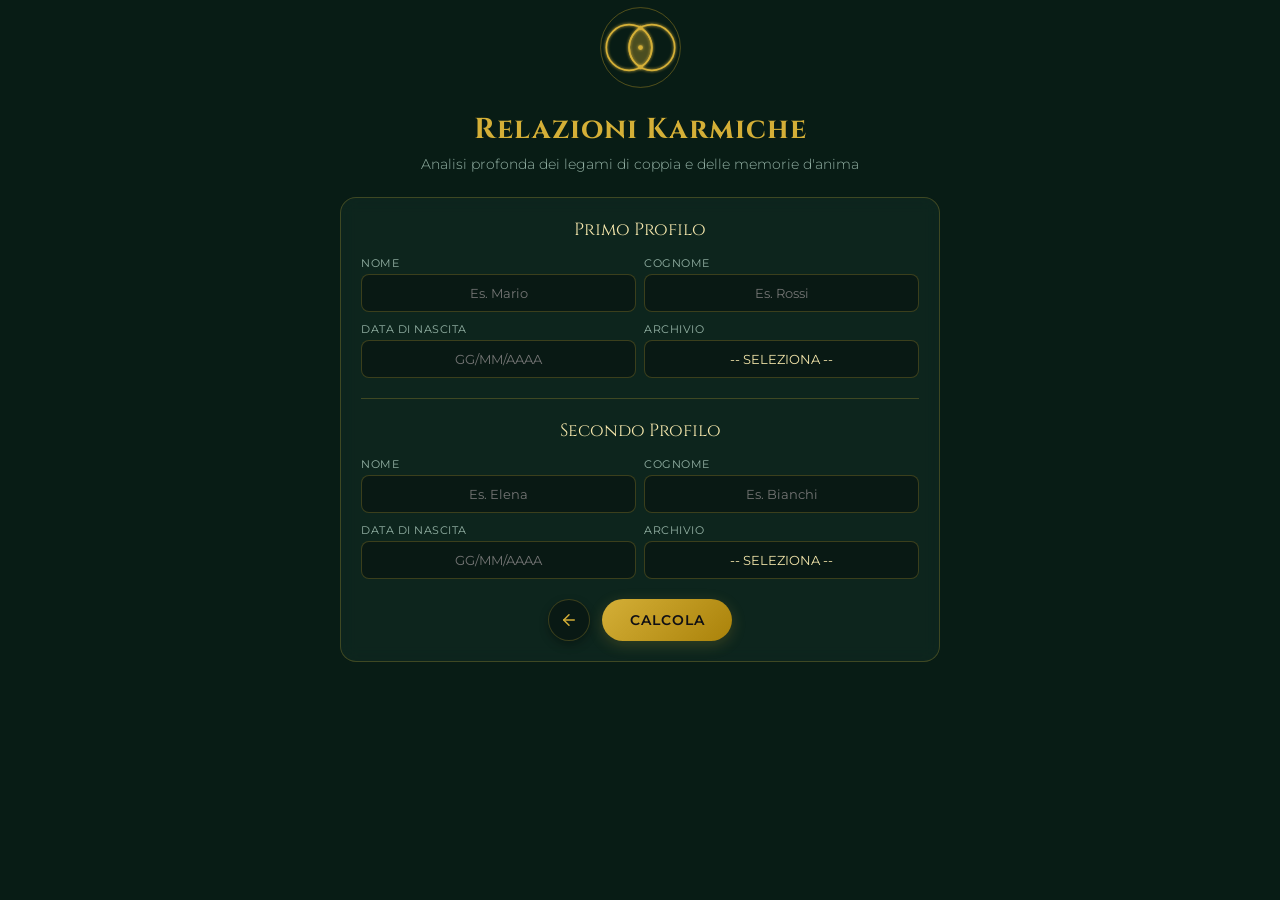
<file: relazioni-karmiche.html>
<!DOCTYPE html>
<html lang="it">
<head>
  <meta charset="UTF-8">
  <!-- Adattamento per Smartphone e Tablet (iOS & Android) -->
  <meta name="viewport" content="width=device-width, initial-scale=1.0, maximum-scale=1.0, user-scalable=no, viewport-fit=cover">
  <title>Relazioni Karmiche - Numerosophia</title>

  <!-- Importazione Font -->
  <link rel="preconnect" href="https://fonts.googleapis.com">
  <link rel="preconnect" href="https://fonts.gstatic.com" crossorigin>
  <link href="https://fonts.googleapis.com/css2?family=Cinzel:wght@400;600;700&family=Montserrat:wght@300;400;500;600&display=swap" rel="stylesheet">

  <style>
    /* VARIABLES & THEME BASE */
    :root {
      /* Sfondo Verde Smeraldo Scuro e Profondo */
      --bg-color: #081c15; 
      --card-bg: rgba(21, 50, 40, 0.45);
      --card-border: rgba(212, 175, 55, 0.25);
      --accent-gold: #d4af37;
      --accent-gold-light: #f3e5ab;
      --text-main: #f0f4f1;
      --text-muted: #95b3a6;
      --font-title: 'Cinzel', serif;
      --font-body: 'Montserrat', sans-serif;
    }

    * {
      box-sizing: border-box;
      margin: 0;
      padding: 0;
      -webkit-tap-highlight-color: transparent;
    }

    body {
      background-color: var(--bg-color);
      color: var(--text-main);
      font-family: var(--font-body);
      min-height: 100vh;
      display: flex;
      flex-direction: column;
      align-items: center;
      padding-top: env(safe-area-inset-top, 20px);
      padding-bottom: env(safe-area-inset-bottom, 20px);
      padding-left: max(16px, env(safe-area-inset-left));
      padding-right: max(16px, env(safe-area-inset-right));
      position: relative;
    }

    .container {
      width: 100%;
      max-width: 600px;
      margin: 0 auto;
      padding-bottom: 40px;
    }

    /* HEADER */
    header {
      text-align: center;
      margin-top: 10px;
      margin-bottom: 24px;
    }

    h1 {
      font-family: var(--font-title);
      font-size: 1.8rem;
      color: var(--accent-gold);
      letter-spacing: 1px;
      margin-bottom: 6px;
    }

    p.subtitle {
      font-size: 0.9rem;
      color: var(--text-muted);
      font-weight: 300;
    }

    /* CARDS & INPUT SECTIONS */
    .card {
      background: var(--card-bg);
      border: 1px solid var(--card-border);
      border-radius: 16px;
      padding: 20px;
      margin-bottom: 20px;
      backdrop-filter: blur(8px);
      -webkit-backdrop-filter: blur(8px);
    }

    .card-title {
      font-family: var(--font-title);
      font-size: 1.1rem;
      color: var(--accent-gold-light);
      margin-bottom: 14px;
      display: flex;
      align-items: center;
      gap: 8px;
    }

    .card-title.center {
      justify-content: center;
      text-align: center;
    }

    .person-section {
      margin-bottom: 20px;
    }

    .person-section:last-of-type {
      margin-bottom: 12px;
    }

    /* Griglia al 50% per riga */
    .row-double {
      display: grid;
      grid-template-columns: 1fr 1fr;
      gap: 8px;
      margin-bottom: 10px;
      width: 100%;
    }

    .input-field {
      display: flex;
      flex-direction: column;
      gap: 4px;
      width: 100%;
      min-width: 0;
    }

    label {
      font-size: 0.7rem;
      text-transform: uppercase;
      letter-spacing: 0.5px;
      color: var(--text-muted);
      white-space: nowrap;
      overflow: hidden;
      text-overflow: ellipsis;
    }

    input[type="text"], .btn-archivio-trigger {
      width: 100%;
      padding: 10px 6px;
      border-radius: 8px;
      border: 1px solid var(--card-border);
      background: rgba(0, 0, 0, 0.3);
      color: var(--text-main);
      font-family: var(--font-body);
      font-size: 0.82rem;
      outline: none;
      transition: border-color 0.3s;
      text-align: center;
    }

    .btn-archivio-trigger {
      color: var(--accent-gold-light);
      cursor: pointer;
      display: flex;
      align-items: center;
      justify-content: center;
      user-select: none;
      height: 38px;
    }

    .btn-archivio-trigger:hover {
      border-color: var(--accent-gold);
      background: rgba(212, 175, 55, 0.1);
    }

    input:focus {
      border-color: var(--accent-gold);
    }

    /* CONTENITORE PULSANTI AFFIANCATI */
    .btn-container {
      display: flex;
      justify-content: center;
      align-items: center;
      gap: 12px;
      width: 100%;
      margin-top: 15px;
    }

    /* Pulsante Home Affiancato */
    .btn-home {
      width: 42px;
      height: 42px;
      border-radius: 50%;
      background: rgba(0, 0, 0, 0.3);
      border: 1px solid var(--card-border);
      display: flex;
      align-items: center;
      justify-content: center;
      color: var(--accent-gold);
      text-decoration: none;
      flex-shrink: 0;
      transition: all 0.2s ease;
      box-shadow: 0 4px 10px rgba(0,0,0,0.3);
    }

    .btn-home:hover {
      border-color: var(--accent-gold);
      transform: scale(1.05);
      background: rgba(212, 175, 55, 0.1);
    }

    .btn-home:active {
      transform: scale(0.95);
    }

    .btn-home svg {
      width: 18px;
      height: 18px;
      fill: none;
      stroke: var(--accent-gold);
      stroke-width: 2;
      stroke-linecap: round;
      stroke-linejoin: round;
    }

    .btn-submit {
      width: auto;
      min-width: 130px;
      height: 42px;
      padding: 0 24px;
      border: none;
      border-radius: 21px;
      background: linear-gradient(135deg, #d4af37, #aa820a);
      color: #0f0f14;
      font-family: var(--font-body);
      font-weight: 600;
      font-size: 0.88rem;
      text-transform: uppercase;
      letter-spacing: 1px;
      cursor: pointer;
      box-shadow: 0 4px 15px rgba(212, 175, 55, 0.2);
      transition: transform 0.2s, opacity 0.2s;
      display: flex;
      align-items: center;
      justify-content: center;
    }

    .btn-submit:active {
      transform: scale(0.98);
      opacity: 0.9;
    }

    /* MODALE ARCHIVIO */
    .modal-overlay {
      position: fixed;
      top: 0;
      left: 0;
      width: 100%;
      height: 100%;
      background: rgba(0, 0, 0, 0.75);
      backdrop-filter: blur(4px);
      display: none;
      justify-content: center;
      align-items: center;
      z-index: 1000;
      padding: 16px;
    }

    .modal-overlay.active {
      display: flex;
    }

    .modal-content {
      background: #fcfbf7;
      color: #1a1a1a;
      border-radius: 16px;
      width: 100%;
      max-width: 440px;
      max-height: 80vh;
      padding: 24px 20px;
      box-shadow: 0 10px 30px rgba(0,0,0,0.5);
      position: relative;
      display: flex;
      flex-direction: column;
    }

    .modal-close {
      position: absolute;
      top: 14px;
      right: 18px;
      font-size: 1.4rem;
      background: none;
      border: none;
      color: #888;
      cursor: pointer;
    }

    .modal-header {
      text-align: center;
      margin-bottom: 16px;
    }

    .modal-header h3 {
      font-family: var(--font-title);
      color: #aa820a;
      font-size: 1.2rem;
      letter-spacing: 1px;
    }

    .modal-header p {
      font-size: 0.75rem;
      color: #666;
      font-style: italic;
      margin-top: 4px;
    }

    .modal-list {
      overflow-y: auto;
      display: flex;
      flex-direction: column;
      gap: 8px;
      padding-right: 4px;
    }

    .modal-item {
      background: #f4f2ec;
      border: 1px solid #e0dacb;
      border-radius: 10px;
      padding: 12px 14px;
      cursor: pointer;
      display: flex;
      align-items: center;
      justify-content: space-between;
      font-size: 0.88rem;
      font-weight: 600;
      color: #2b2b2b;
      transition: background 0.2s, border-color 0.2s;
    }

    .modal-item:hover {
      background: #eae5d8;
      border-color: #c5a037;
    }

    .modal-item span.date-info {
      font-weight: 400;
      font-style: italic;
      color: #666;
      font-size: 0.8rem;
    }

    /* BADGES E CLASSI PER I RISULTATI */
    .badge {
      display: inline-block;
      padding: 6px 14px;
      border-radius: 20px;
      font-size: 0.75rem;
      font-weight: 600;
      text-transform: uppercase;
      letter-spacing: 1px;
      margin-top: 10px;
    }

    .badge-karmic {
      background: rgba(220, 53, 69, 0.2);
      color: #ff6b6b;
      border: 1px solid rgba(220, 53, 69, 0.4);
    }

    .badge-spiritual {
      background: rgba(212, 175, 55, 0.2);
      color: #f3e5ab;
      border: 1px solid rgba(212, 175, 55, 0.4);
    }

    .badge-soft {
      background: rgba(40, 167, 69, 0.2);
      color: #75b798;
      border: 1px solid rgba(40, 167, 69, 0.4);
    }

    /* RESULT AREA */
    #risultati-container {
      display: none;
      animation: fadeIn 0.4s ease-in-out;
    }

/* BLOCCO ANTI-INVERSIONE PER IMMAGINI SU MOBILE */
img, 
.mini-carta-archetipo, 
.carte-mini-container img, 
.carte-popup-container img {
    color-scheme: only light !important;
    forced-color-adjust: none !important;
    -webkit-filter: opacity(0.99) !important;
    filter: opacity(0.99) !important;
}

    @keyframes fadeIn {
      from { opacity: 0; transform: translateY(10px); }
      to { opacity: 1; transform: translateY(0); }
    }
  </style>
 <script>
        if ('serviceWorker' in navigator) {
            window.addEventListener('load', () => {
                navigator.serviceWorker.register('./sw.js')
                    .then(reg => console.log('Service Worker registrato con successo!', reg))
                    .catch(err => console.error('Errore nella registrazione del Service Worker:', err));
            });
        }
    </script>
</head>
<body>

  <div class="container">
    
<div class="header-logo" style="display: flex; justify-content: center; align-items: center; width: 100%; margin-bottom: 15px;">
    <svg viewBox="0 0 100 100"
         class="main-sacred-symbol"
         style="width: 95px; height: 95px; display: block; margin: 0 auto;"
         xmlns="http://www.w3.org/2000/svg">

        <defs>
            <!-- Bagliore dorato -->
            <filter id="vesicaGlow" x="-50%" y="-50%" width="200%" height="200%">
                <feGaussianBlur stdDeviation="1.8" result="blur"/>
                <feMerge>
                    <feMergeNode in="blur"/>
                    <feMergeNode in="SourceGraphic"/>
                </feMerge>
            </filter>
        </defs>

        <!-- Cerchio esterno sottile di contenimento -->
        <circle cx="50" cy="50" r="42" fill="none" stroke="#c9a227" stroke-width="0.8" opacity="0.5" />

        <!-- I due cerchi intersecati (Vesica Piscis entrambi continui) -->
        <g stroke="#d4af37" stroke-width="1.8" fill="none" filter="url(#vesicaGlow)">
            <circle cx="38" cy="50" r="24" />
            <circle cx="62" cy="50" r="24" />
            <!-- Area di intersezione evidenziata -->
            <path d="M 50 29.3 A 24 24 0 0 1 50 70.7 A 24 24 0 0 1 50 29.3" fill="rgba(212, 175, 55, 0.18)" stroke="#d4af37" stroke-width="1.5" />
        </g>

        <!-- Punti di luce dorati -->
        <g fill="#d4af37" filter="url(#vesicaGlow)">
            <circle cx="50" cy="29.3" r="2.2" />
            <circle cx="50" cy="70.7" r="2.2" />
            <circle cx="50" cy="50" r="2.5" />
        </g>
    </svg>
</div>



    <header>
      <h1>Relazioni Karmiche</h1>
      <p class="subtitle">Analisi profonda dei legami di coppia e delle memorie d'anima</p>
    </header>

    <!-- FORM INSERIMENTO DATI -->
    <div class="card">
      
      <!-- Primo Profilo -->
      <div class="person-section">
        <div class="card-title center">Primo Profilo</div>
        <div class="row-double">
          <div class="input-field">
            <label for="nomeA">Nome</label>
            <input type="text" id="nomeA" placeholder="Es. Mario">
          </div>
          <div class="input-field">
            <label for="cognomeA">Cognome</label>
            <input type="text" id="cognomeA" placeholder="Es. Rossi">
          </div>
        </div>
        <div class="row-double">
          <div class="input-field">
            <label for="dataA">Data di Nascita</label>
            <input type="text" id="dataA" placeholder="GG/MM/AAAA" inputmode="numeric" maxlength="10" oninput="formattaEValidaData(this)">
          </div>
          <div class="input-field">
            <label>Archivio</label>
            <div class="btn-archivio-trigger" onclick="apriModaleArchivio('A')">-- SELEZIONA --</div>
          </div>
        </div>
      </div>

      <hr style="border: 0; border-top: 1px solid var(--card-border); margin: 20px 0;">

      <!-- Secondo Profilo -->
      <div class="person-section">
        <div class="card-title center">Secondo Profilo</div>
        <div class="row-double">
          <div class="input-field">
            <label for="nomeB">Nome</label>
            <input type="text" id="nomeB" placeholder="Es. Elena">
          </div>
          <div class="input-field">
            <label for="cognomeB">Cognome</label>
            <input type="text" id="cognomeB" placeholder="Es. Bianchi">
          </div>
        </div>
        <div class="row-double">
          <div class="input-field">
            <label for="dataB">Data di Nascita</label>
            <input type="text" id="dataB" placeholder="GG/MM/AAAA" inputmode="numeric" maxlength="10" oninput="formattaEValidaData(this)">
          </div>
          <div class="input-field">
            <label>Archivio</label>
            <div class="btn-archivio-trigger" onclick="apriModaleArchivio('B')">-- SELEZIONA --</div>
          </div>
        </div>
      </div>

      <!-- Pulsanti Home e Calcola Affiancati e Centrati -->
      <div class="btn-container">
        <a href="index.html" class="btn-home" title="Torna alla Home">
          <svg viewBox="0 0 24 24">
            <line x1="19" y1="12" x2="5" y2="12"></line>
            <polyline points="12 19 5 12 12 5"></polyline>
          </svg>
        </a>
        <button class="btn-submit" onclick="gestisciCalcoloRelazione()">Calcola</button>
      </div>

    </div>

   <!-- AREA RISULTATI -->
    <div id="risultati-container">
      
      <!-- Card Impronta Principale -->
      <div class="card" style="text-align: center;">
        <div class="card-title center">Impronta del Legame</div>
        <h2 id="numeroSintesi" style="font-size: 2.8rem; color: var(--accent-gold); font-family: var(--font-title); margin: 6px 0;">--</h2>
        <div id="badgeContenitore"></div>
        <p id="descrizioneSintesi" style="margin-top: 14px; font-size: 0.9rem; color: var(--text-main); line-height: 1.5;"></p>
      </div>

      <!-- Card Espansione 1: Numeri Karmici Personali Attivi (Metodo 1) -->
      <div class="card" id="boxKarmiciSingoli" style="display: none;">
        <div class="card-title">⚡ Karma / Energie Personali Attive</div>
        <ul id="listaKarmiciSingoli" style="font-size: 0.85rem; color: var(--text-main); padding-left: 18px; line-height: 1.5;"></ul>
      </div>

      <!-- Card Espansione 2: Ciclo della Relazione -->
      <div class="card">
        <div class="card-title center">Ciclo della Relazione </div>
        <div style="text-align: center; margin: 10px 0;">
          <span id="numeroCiclo" style="font-size: 1.8rem; color: var(--accent-gold-light); font-family: var(--font-title); font-weight: bold;">--</span>
        </div>
        <p id="descrizioneCiclo" style="font-size: 0.88rem; color: var(--text-main); text-align: center; line-height: 1.4;"></p>
      </div>

    </div>

  <!-- MODALE ARCHIVIO -->
  <div class="modal-overlay" id="modalArchivio">
    <div class="modal-content">
      <button class="modal-close" onclick="chiudiModaleArchivio()">✕</button>
      <div class="modal-header">
        <h3>SELEZIONA DA ARCHIVIO</h3>
        <p>Clicca su un profilo per richiamare l'anagrafica</p>
      </div>
      <div class="modal-list" id="listaProfiliArchivio">
        <!-- I profili verranno inseriti qui -->
      </div>
    </div>
  </div>

  <!-- Inclusione della logica di calcolo centralizzata -->
  <script src="calcoli.js"></script>

  <script>
    let personaTargetSelezionata = 'A';

    document.addEventListener('DOMContentLoaded', () => {
      if (typeof inizializzaRegoleData === "function") {
        inizializzaRegoleData(['dataA', 'dataB']);
      }
    });

    function apriModaleArchivio(target) {
      personaTargetSelezionata = target;
      caricaProfiliDaDB();
      document.getElementById('modalArchivio').classList.add('active');
    }

    function chiudiModaleArchivio() {
      document.getElementById('modalArchivio').classList.remove('active');
    }

    function caricaProfiliDaDB() {
      const listaContenitore = document.getElementById('listaProfiliArchivio');
      listaContenitore.innerHTML = "<p style='text-align:center; color:#888; padding:15px;'>Caricamento archivio...</p>";

      procediConnessione('NumerologiaDB', (successo) => {
        if (!successo) {
          procediConnessione('NumerosophiaDB', (successo2) => {
            if (!successo2) {
              listaContenitore.innerHTML = "<p style='text-align:center; color:#888; padding:15px;'>Nessun profilo trovato in archivio.</p>";
            }
          });
        }
      });
    }

    function procediConnessione(dbName, callback) {
      const listaContenitore = document.getElementById('listaProfiliArchivio');
      let req = indexedDB.open(dbName);

      req.onsuccess = function(e) {
        let db = e.target.result;
        
        let storeTarget = null;
        if (db.objectStoreNames.contains('clienti')) storeTarget = 'clienti';
        else if (db.objectStoreNames.contains('profili')) storeTarget = 'profili';

        if (!storeTarget) {
          db.close();
          callback(false);
          return;
        }

        try {
          let tx = db.transaction(storeTarget, 'readonly');
          let store = tx.objectStore(storeTarget);
          let getAllReq = store.getAll();

          getAllReq.onsuccess = function() {
            let profili = getAllReq.result || [];
            if (profili.length > 0) {
              renderizzaListaProfili(profili, listaContenitore);
              callback(true);
            } else {
              callback(false);
            }
          };

          getAllReq.onerror = function() {
            callback(false);
          };
        } catch(err) {
          callback(false);
        }
      };

      req.onerror = function() {
        callback(false);
      };
    }

    function renderizzaListaProfili(profili, contenitore) {
      if (!profili || profili.length === 0) {
        contenitore.innerHTML = "<p style='text-align:center; color:#888; padding:15px;'>Nessun profilo trovato in archivio.</p>";
        return;
      }

      profili.sort((a, b) => (a.nome || '').localeCompare(b.nome || ''));

      let html = '';
      profili.forEach(p => {
        let dataMostrata = p.data_nascita || p.data || '';
        let jsonStr = JSON.stringify(p).replace(/'/g, "&apos;");
        html += `
          <div class="modal-item" onclick='selezionaProfiloModale(${jsonStr})'>
            <span>👤 ${p.nome || ''} ${p.cognome || ''}</span>
            <span class="date-info">${dataMostrata}</span>
          </div>
        `;
      });
      contenitore.innerHTML = html;
    }

    function selezionaProfiloModale(profilo) {
      if (profilo) {
        let rawData = profilo.data_nascita || profilo.data || '';
        let dataFormattata = rawData;

        // Se la data nell'archivio è in formato ISO (YYYY-MM-DD), la converte in GG/MM/AAAA
        if (rawData.includes('-') && rawData.split('-')[0].length === 4) {
          const parti = rawData.split('-');
          dataFormattata = `${parti[2].padStart(2, '0')}/${parti[1].padStart(2, '0')}/${parti[0]}`;
        }

        document.getElementById('nome' + personaTargetSelezionata).value = profilo.nome || '';
        document.getElementById('cognome' + personaTargetSelezionata).value = profilo.cognome || '';
        
        let elData = document.getElementById('data' + personaTargetSelezionata);
        elData.value = dataFormattata;
        if (typeof formattaEValidaData === "function") {
          formattaEValidaData(elData);
        }
      }
      chiudiModaleArchivio();
    }

    function gestisciCalcoloRelazione() {
      if (typeof validaECalcolaRelazioneKarmica === "function") {
        validaECalcolaRelazioneKarmica();
      }
    }
  </script>
</body>
</html>
</file>
